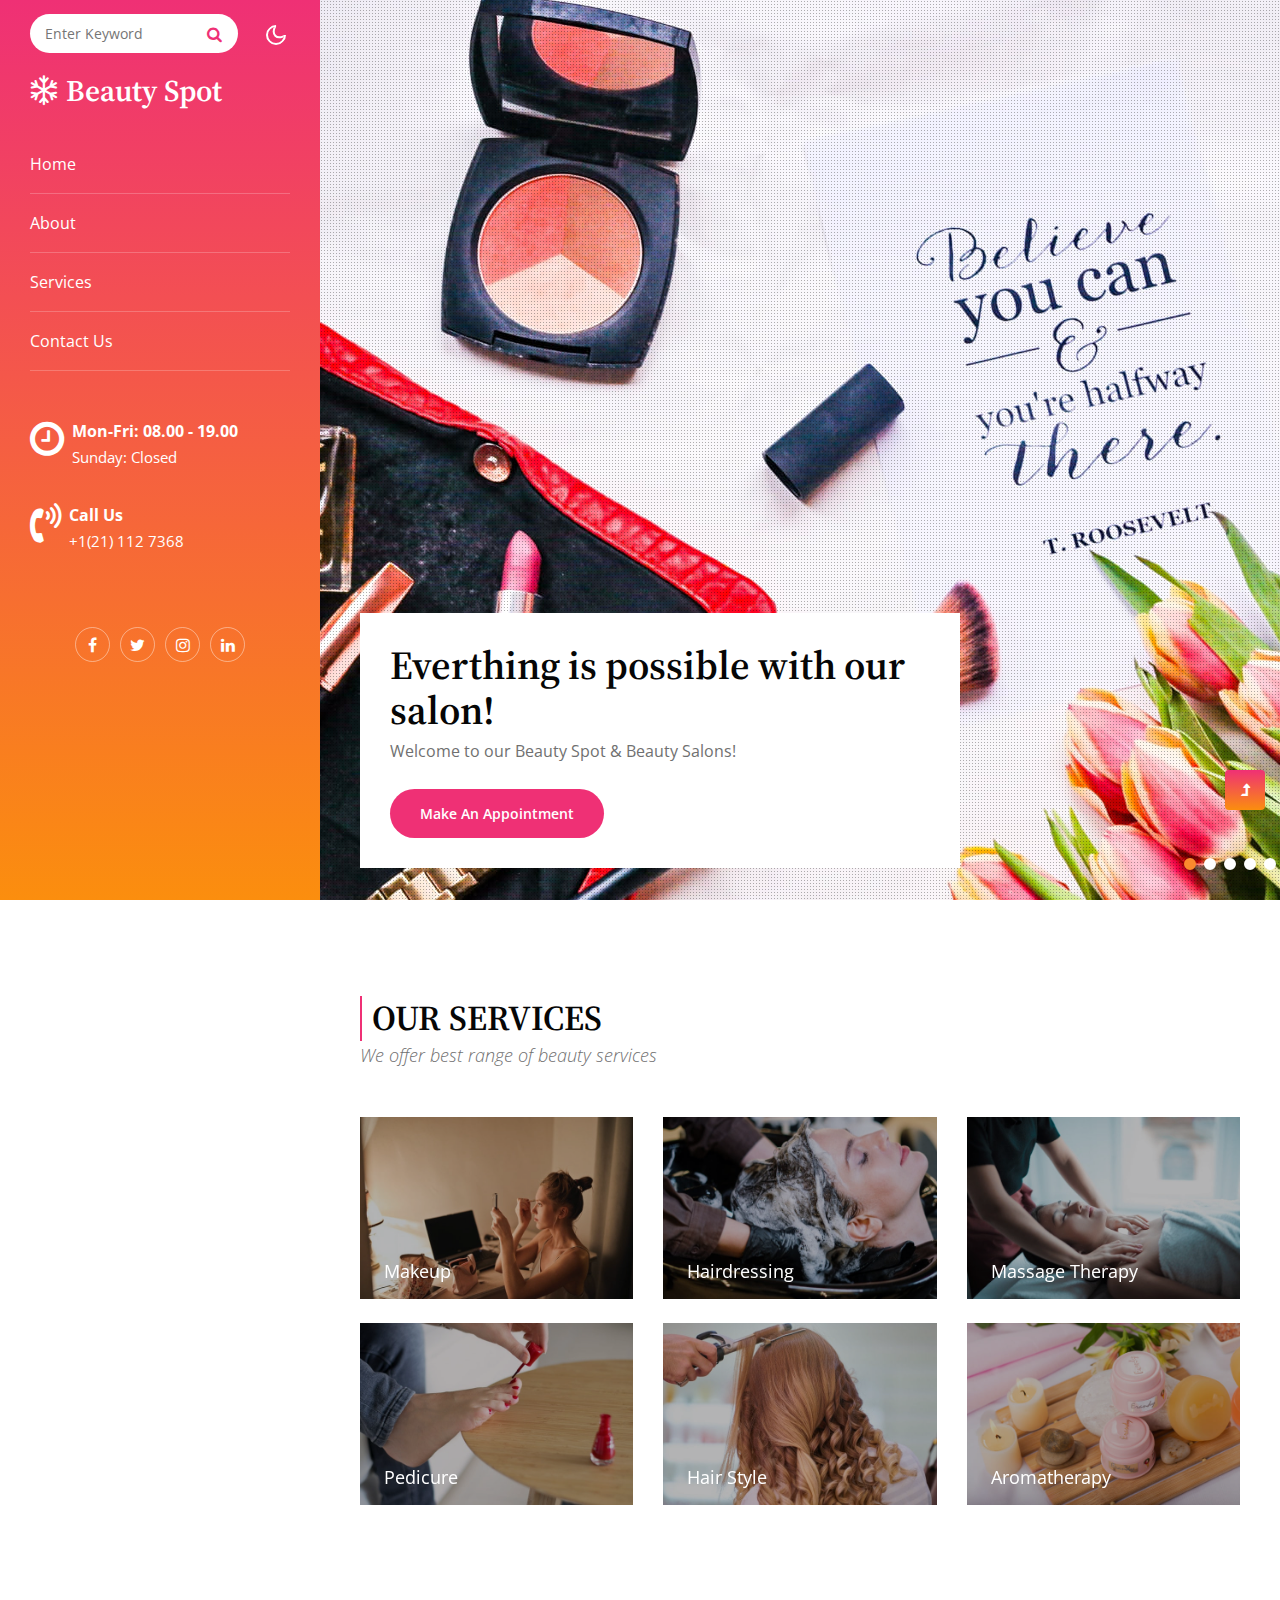
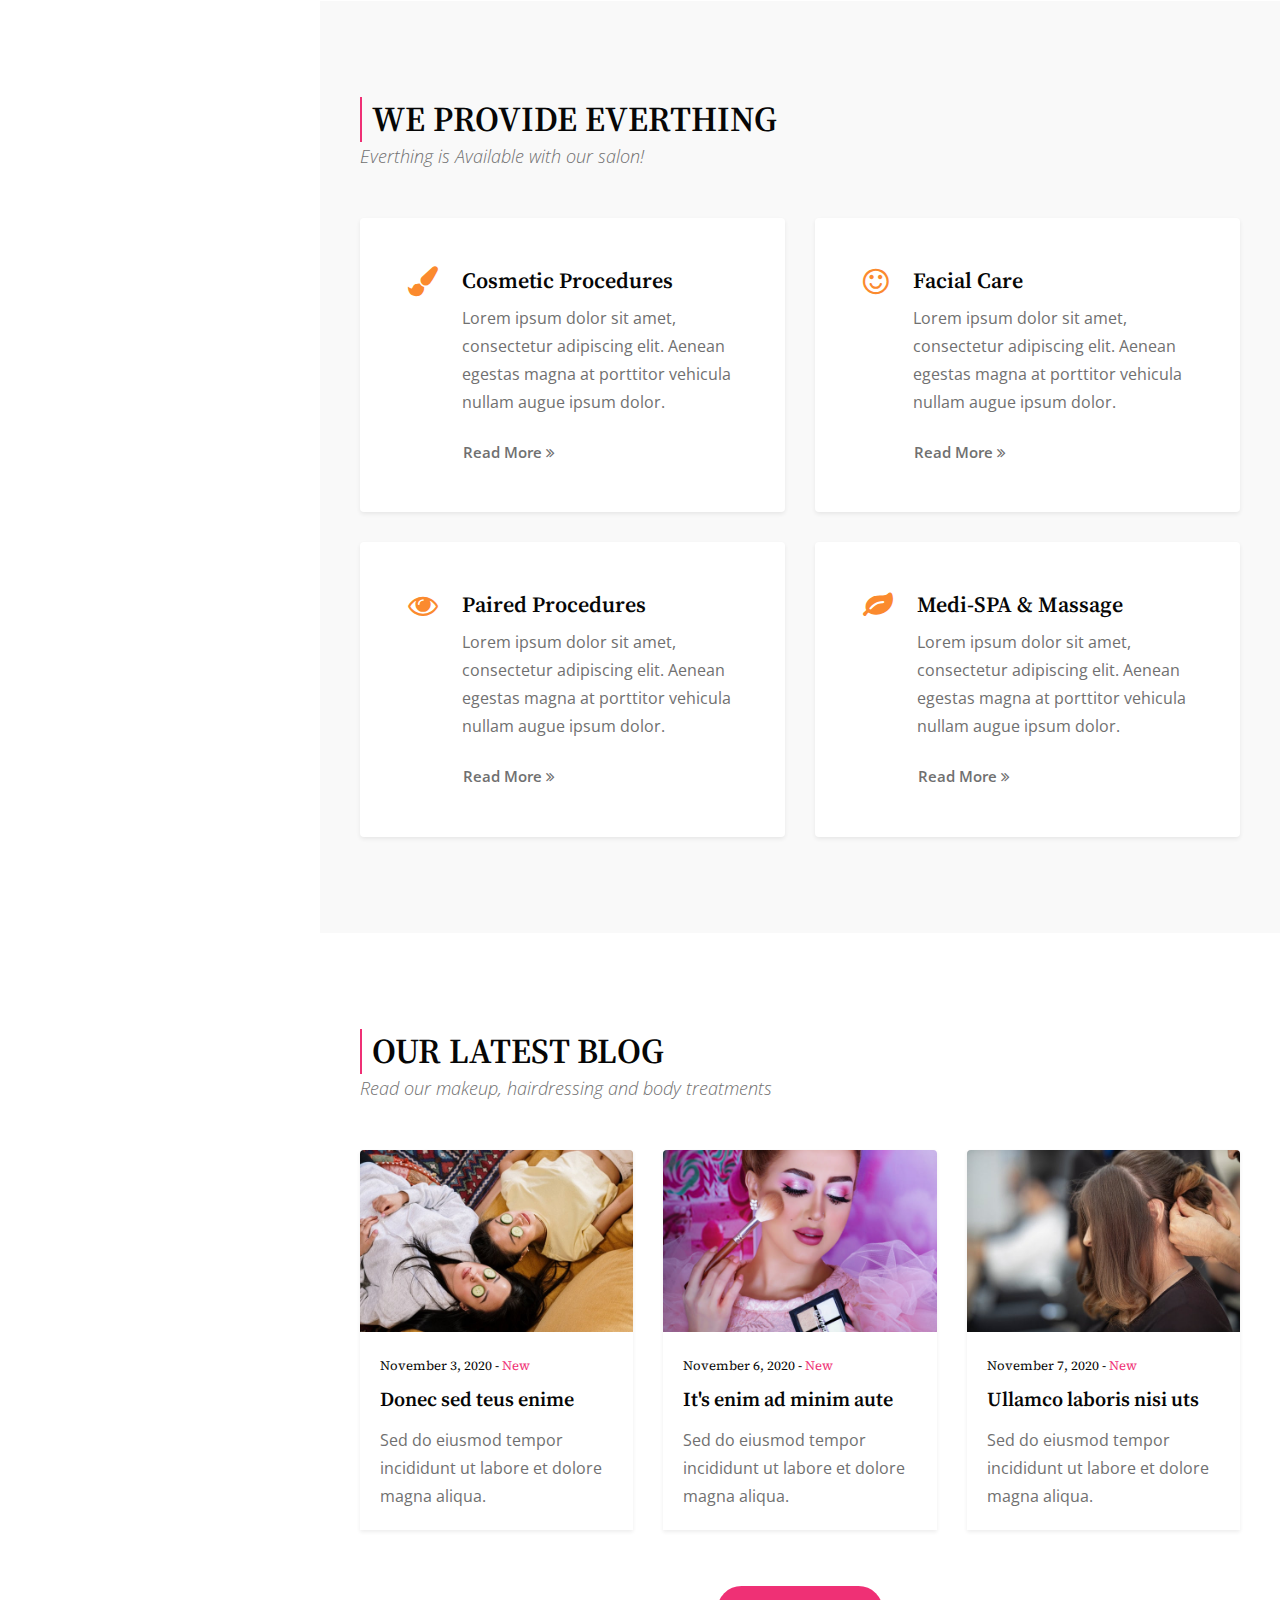
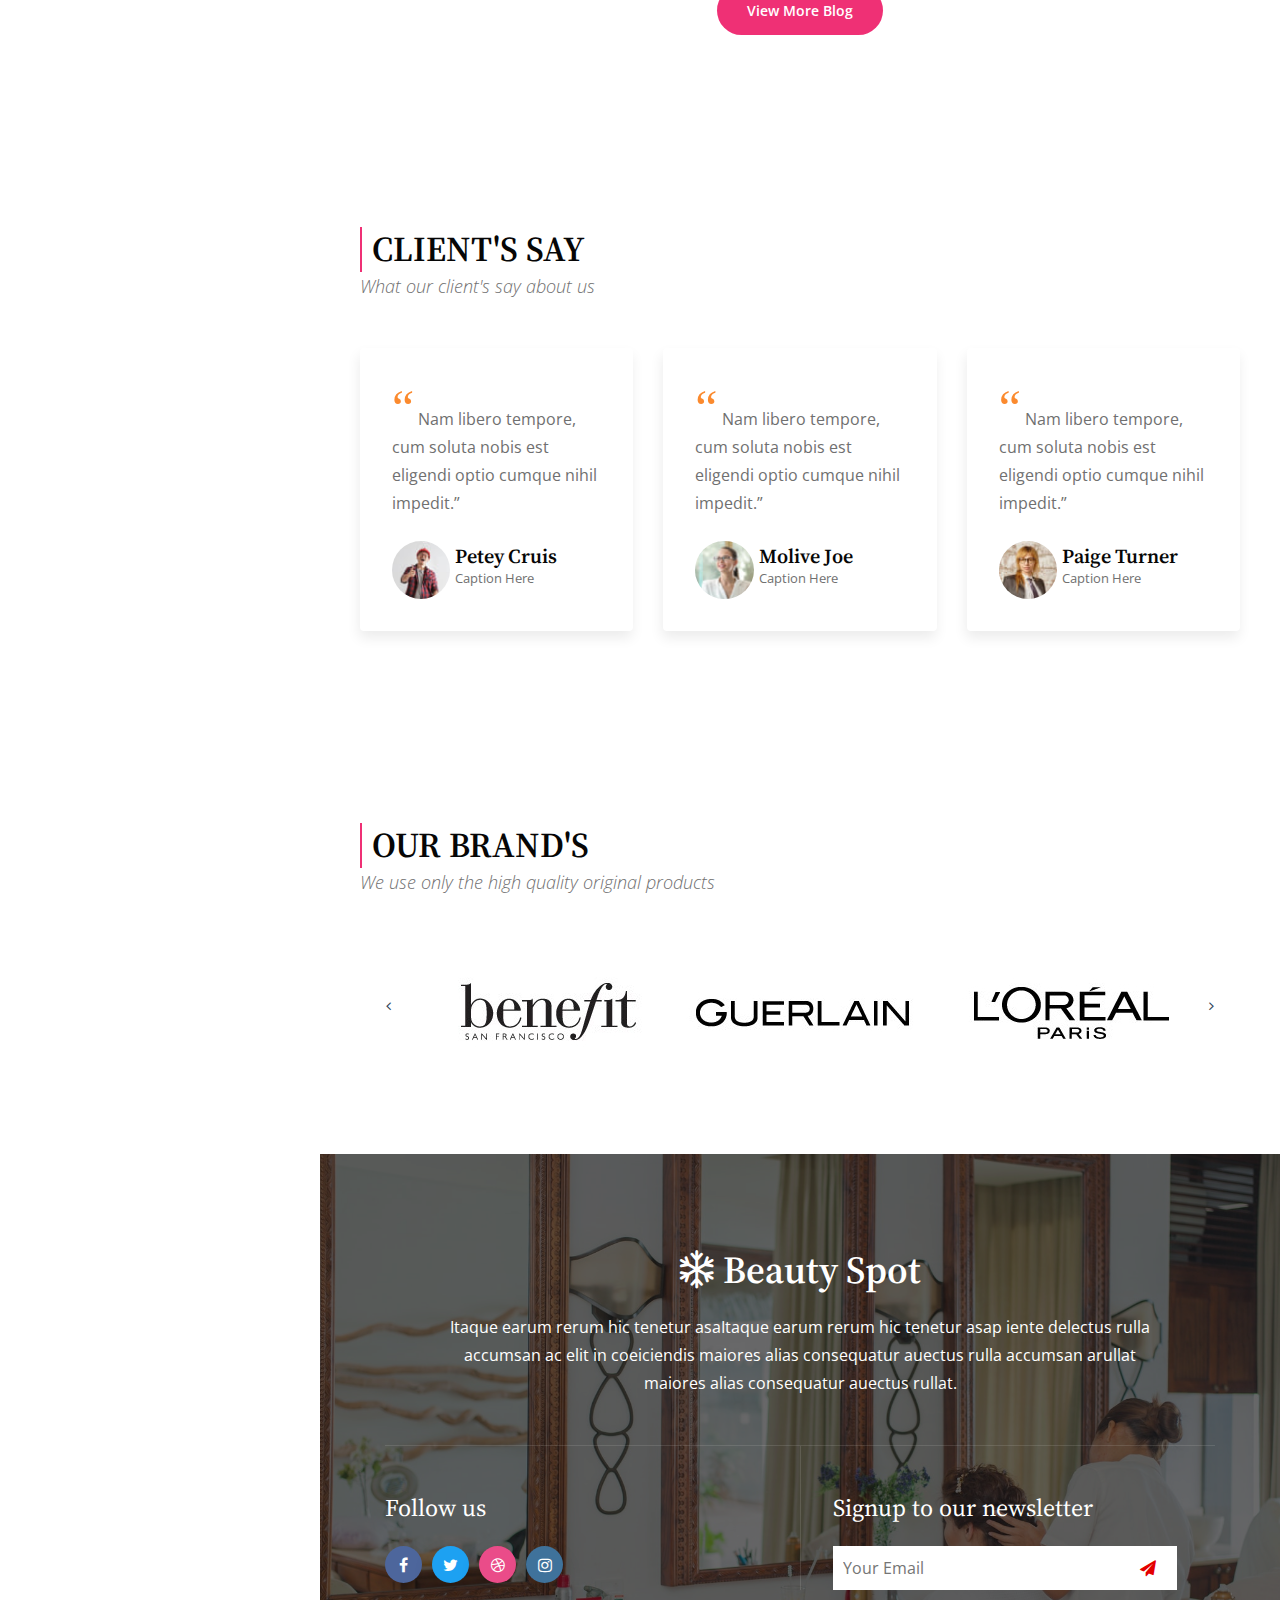
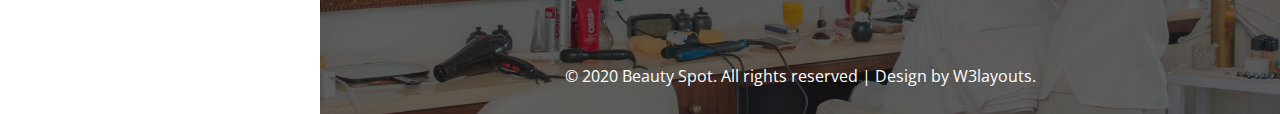
<file: index.html>
<!--
Author: W3layouts
Author URL: http://w3layouts.com
-->
<!doctype html>
<html lang="en">

<head>
    <!-- Required meta tags -->
    <meta charset="utf-8">
    <meta name="viewport" content="width=device-width, initial-scale=1, shrink-to-fit=no">
    <title>Beauty Spot - Beauty & Spa Category Responsive Website Template - Home : W3Layouts</title>
    <!-- google-fonts -->
    <link href="//fonts.googleapis.com/css2?family=Source+Serif+Pro:wght@200;300;400;600;700;900&display=swap"
        rel="stylesheet">
    <link href="//fonts.googleapis.com/css2?family=Open+Sans:wght@300;400;600;700;800&display=swap" rel="stylesheet">
    <!-- //google-fonts -->
    <!-- Template CSS Style link -->
    <link rel="stylesheet" href="assets/css/style-starter.css">
</head>

<body>
    <div class="main-content">
        <!-- left header -->
        <div class="header-section">
            <!--header-->
            <header id="site-header" class="fixed-top">
                <div class="container p-lg-0">
                    <nav class="navbar navbar-expand-lg stroke p-lg-0">
                        <h1>
                            <a class="navbar-brand" href="index.html"><i class="fa fa-snowflake-o mr-2"
                                    aria-hidden="true"></i>Beauty Spot</a>
                        </h1>
                        <!-- if logo is image enable this   
    <a class="navbar-brand" href="#index.html">
        <img src="image-path" alt="Your logo" title="Your logo" style="height:35px;" />
    </a> -->
                        <button class="navbar-toggler  collapsed bg-gradient" type="button" data-toggle="collapse"
                            data-target="#navbarTogglerDemo02" aria-controls="navbarTogglerDemo02" aria-expanded="false"
                            aria-label="Toggle navigation">
                            <span class="navbar-toggler-icon fa icon-expand fa-bars"></span>
                            <span class="navbar-toggler-icon fa icon-close fa-times"></span>
                        </button>

                        <div class="collapse navbar-collapse" id="navbarTogglerDemo02">
                            <ul class="navbar-nav">
                                <li class="nav-item active">
                                    <a class="nav-link" href="index.html">Home <span
                                            class="sr-only">(current)</span></a>
                                </li>
                                <li class="nav-item">
                                    <a class="nav-link" href="about.html">About</a>
                                </li>
                                <li class="nav-item">
                                    <a class="nav-link" href="services.html">Services</a>
                                </li>
                                <li class="nav-item">
                                    <a class="nav-link" href="contact.html">Contact Us</a>
                                </li>
                                <!-- search button -->
                                <div class="search-right">
                                    <form action="#search" method="GET" class="search-box d-flex align-items-center position-relative">
                                        <div class="input-search">
                                            <input type="search" placeholder="Enter Keyword" name="search" required="required" autofocus="" class="search-popup">
                                        </div>
                                        <button type="submit" class="btn search-btn"><i class="fa fa-search" aria-hidden="true"></i></button>
                                    </form>
                                </div>
                                <!-- //search button -->
                            </ul>
                        </div>
                        <!-- toggle switch for light and dark theme -->
                        <div class="cont-ser-position">
                            <nav class="navigation">
                                <div class="theme-switch-wrapper">
                                    <label class="theme-switch" for="checkbox">
                                        <input type="checkbox" id="checkbox">
                                        <div class="mode-container">
                                            <i class="gg-sun"></i>
                                            <i class="gg-moon"></i>
                                        </div>
                                    </label>
                                </div>
                            </nav>
                        </div>
                        <!-- //toggle switch for light and dark theme -->
                        <div class="cont-details mt-5">
                            <div class="d-flex text-disp-content">
                                <i class="fa fa-clock-o mr-2" aria-hidden="true"></i>
                                <div class="cont-right-dis">
                                    <label>Mon-Fri: 08.00 - 19.00</label>
                                    <p>Sunday: Closed</p>
                                </div>
                            </div>
                            <div class="d-flex text-disp-content mt-4 pt-xl-2">
                                <i class="fa fa-volume-control-phone mr-2" aria-hidden="true"></i>
                                <div class="cont-right-dis">
                                    <label>Call Us</label>
                                    <p><a href="tel:+1(21) 234 4567">+1(21) 112 7368</a></p>
                                </div>
                            </div>
                        </div>
                        <div class="main-social-top mt-5 pt-xl-4 text-center">
                            <ul>
                                <li><a href="#facebook" class="facebook"><span class="fa fa-facebook"></span></a></li>
                                <li><a href="#twitter" class="twitter"><span class="fa fa-twitter"></span></a></li>
                                <li> <a href="#instagram" class="instagram"><span class="fa fa-instagram"></span></a>
                                </li>
                                <li><a href="#linkedin" class="linkedin"><span class="fa fa-linkedin"></span></a></li>
                            </ul>
                        </div>
                    </nav>
                </div>
            </header>
            <!--//header-->
        </div>
        <!-- //left header -->
        <!-- right content -->
        <div class="right-content-section">
            <!-- banner section -->
            <section class="w3l-main-slider" id="home">
                <div class="banner-content">
                    <div id="demo-1"
                        data-zs-src='["assets/images/banner1.jpg", "assets/images/banner2.jpg","assets/images/banner3.jpg","assets/images/banner4.jpg","assets/images/banner5.jpg"]'
                        data-zs-overlay="dots">
                        <div class="demo-inner-content">
                            <div class="container">
                                <div class="banner-info">
                                    <h3>Everthing is possible with our salon!</h3>
                                    <p class="mt-1">Welcome to our Beauty Spot & Beauty Salons!</p>
                                    <a class="btn btn-style mt-4" href="#appointment">Make An Appointment</a>
                                </div>
                            </div>
                        </div>
                    </div>
                </div>
            </section>
            <!-- //banner section -->

            <!-- services section -->
            <div class="best-rooms py-5">
                <div class="container py-md-5 py-4">
                    <h3 class="title-style">Our Services</h3>
                    <p class="sub-title">We offer best range of beauty services</p>
                    <div class="row mt-5">
                        <div class="maghny-gd-1 col-md-4">
                            <div class="maghny-grid">
                                <figure class="effect-lily border-radius">
                                    <img class="img-fluid" src="assets/images/img1.jpg" alt="" />
                                    <figcaption>
                                        <div>
                                            <h4>Makeup</h4>
                                            <p>From 36$ </p>
                                        </div>

                                    </figcaption>
                                </figure>
                            </div>
                        </div>
                        <div class="maghny-gd-1 col-md-4 mt-md-0 mt-4">
                            <div class="maghny-grid">
                                <figure class="effect-lily border-radius">
                                    <img class="img-fluid" src="assets/images/img2.jpg" alt="" />
                                    <figcaption>
                                        <div>
                                            <h4>Hairdressing</h4>
                                            <p>From 63$ </p>
                                        </div>

                                    </figcaption>
                                </figure>
                            </div>
                        </div>
                        <div class="maghny-gd-1 col-md-4 mt-md-0 mt-4">
                            <div class="maghny-grid">
                                <figure class="effect-lily border-radius">
                                    <img class="img-fluid" src="assets/images/img3.jpg" alt="" />
                                    <figcaption>
                                        <div>
                                            <h4>Massage Therapy</h4>
                                            <p>From 28$ </p>
                                        </div>
                                    </figcaption>
                                </figure>
                            </div>
                        </div>
                        <div class="maghny-gd-1 col-md-4 mt-4">
                            <div class="maghny-grid">
                                <figure class="effect-lily border-radius">
                                    <img class="img-fluid" src="assets/images/img4.jpg" alt="" />
                                    <figcaption>
                                        <div>
                                            <h4>Pedicure</h4>
                                            <p>From 67$ </p>
                                        </div>
                                    </figcaption>
                                </figure>
                            </div>
                        </div>
                        <div class="maghny-gd-1 col-md-4 mt-4">
                            <div class="maghny-grid">
                                <figure class="effect-lily border-radius">
                                    <img class="img-fluid" src="assets/images/img5.jpg" alt="" />
                                    <figcaption>
                                        <div>
                                            <h4>Hair Style</h4>
                                            <p>From 76$ </p>
                                        </div>

                                    </figcaption>
                                </figure>
                            </div>
                        </div>
                        <div class="maghny-gd-1 col-md-4 mt-4">
                            <div class="maghny-grid">
                                <figure class="effect-lily border-radius">
                                    <img class="img-fluid" src="assets/images/img6.jpg" alt="" />
                                    <figcaption>
                                        <div>
                                            <h4>aromatherapy</h4>
                                            <p>From 36$ </p>
                                        </div>

                                    </figcaption>
                                </figure>
                            </div>
                        </div>
                    </div>
                </div>
            </div>
            <!-- //services section -->

            <!-- providing services section -->
            <section class="w3l-content-11-main">
                <div class="content-design-11 py-5">
                    <div class="container py-md-5 py-4">
                        <h3 class="title-style">We Provide Everthing</h3>
                        <p class="sub-title">
                            Everthing is Available with our salon!
                        </p>
                        <div class="content-sec-11 mt-5">
                            <div class="row">
                                <div class="col-lg-6">
                                    <div class="services-single d-flex p-sm-5 p-4">
                                        <div class="service-icon mr-sm-4 mr-3">
                                            <i class="fa fa-paint-brush" aria-hidden="true"></i>
                                        </div>
                                        <div class="services-content">
                                            <h5><a href="services.html">Cosmetic Procedures</a></h5>
                                            <p>Lorem ipsum dolor sit amet, consectetur adipiscing elit. Aenean egestas
                                                magna at
                                                porttitor vehicula nullam augue ipsum dolor.</p>
                                            <a href="#services"
                                                class="btn read-button d-flex align-items-center mt-4 p-0">Read
                                                More<i class="fa fa-angle-double-right ml-1" aria-hidden="true"></i></a>
                                        </div>
                                    </div>
                                </div>
                                <div class="col-lg-6">
                                    <div class="services-single d-flex p-sm-5 p-4">
                                        <div class="service-icon mr-sm-4 mr-3">
                                            <i class="fa fa-smile-o" aria-hidden="true"></i>
                                        </div>
                                        <div class="services-content">
                                            <h5><a href="services.html">Facial Care</a></h5>
                                            <p>Lorem ipsum dolor sit amet, consectetur adipiscing elit. Aenean egestas
                                                magna at
                                                porttitor vehicula nullam augue ipsum dolor.</p>
                                            <a href="#services"
                                                class="btn read-button d-flex align-items-center mt-4 p-0">Read
                                                More<i class="fa fa-angle-double-right ml-1" aria-hidden="true"></i></a>
                                        </div>
                                    </div>
                                </div>
                            </div>
                            <div class="row">
                                <div class="col-lg-6">
                                    <div class="services-single d-flex p-sm-5 p-4 mb-lg-0">
                                        <div class="service-icon mr-sm-4 mr-3">
                                            <i class="fa fa-eye" aria-hidden="true"></i>
                                        </div>
                                        <div class="services-content">
                                            <h5><a href="services.html">Paired Procedures</a></h5>
                                            <p>Lorem ipsum dolor sit amet, consectetur adipiscing elit. Aenean egestas
                                                magna at
                                                porttitor vehicula nullam augue ipsum dolor.</p>
                                            <a href="#services"
                                                class="btn read-button d-flex align-items-center mt-4 p-0">Read
                                                More<i class="fa fa-angle-double-right ml-1" aria-hidden="true"></i></a>
                                        </div>
                                    </div>
                                </div>
                                <div class="col-lg-6">
                                    <div class="services-single d-flex p-sm-5 p-4 mb-0">
                                        <div class="service-icon mr-sm-4 mr-3">
                                            <i class="fa fa-leaf" aria-hidden="true"></i>
                                        </div>
                                        <div class="services-content">
                                            <h5><a href="services.html">Medi-SPA & Massage</a></h5>
                                            <p>Lorem ipsum dolor sit amet, consectetur adipiscing elit. Aenean egestas
                                                magna at
                                                porttitor vehicula nullam augue ipsum dolor.</p>
                                            <a href="#services"
                                                class="btn read-button d-flex align-items-center mt-4 p-0">Read
                                                More<i class="fa fa-angle-double-right ml-1" aria-hidden="true"></i></a>
                                        </div>
                                    </div>
                                </div>
                            </div>
                        </div>
                    </div>
                </div>
            </section>
            <!-- //providing services section -->

            <!-- blog section -->
            <div class="w3l-grids-block-5 py-5">
                <div class="container py-md-5 py-4">
                    <h3 class="title-style">Our Latest Blog</h3>
                    <p class="sub-title">Read our makeup, hairdressing and body treatments </p>
                    <div class="row mt-5">
                        <div class="col-lg-4 col-sm-6">
                            <div class="blog-card-single">
                                <div class="grids5-info">
                                    <a href="#blog"><img src="assets/images/blog1.jpg" alt="" /></a>
                                    <div class="blog-info">
                                        <h5>November 3, 2020 - <a href="blog-single">New</a></h5>
                                        <h4><a href="#blog">Donec sed teus enime</a></h4>
                                        <p>Sed do eiusmod tempor incididunt ut labore et dolore magna aliqua.</p>
                                    </div>
                                </div>
                            </div>
                        </div>
                        <div class="col-lg-4 col-sm-6 mt-sm-0 mt-4">
                            <div class="blog-card-single">
                                <div class="grids5-info">
                                    <a href="#blog"><img src="assets/images/blog3.jpg" alt="" /></a>
                                    <div class="blog-info">
                                        <h5>November 6, 2020 - <a href="blog-single">New</a></h5>
                                        <h4><a href="#blog">It's enim ad minim aute</a></h4>
                                        <p>Sed do eiusmod tempor incididunt ut labore et dolore magna aliqua.</p>
                                    </div>
                                </div>
                            </div>
                        </div>
                        <div class="col-lg-4 col-sm-6 mt-lg-0 mt-4">
                            <div class="blog-card-single">
                                <div class="grids5-info">
                                    <a href="#blog"><img src="assets/images/blog2.jpg" alt="" /></a>
                                    <div class="blog-info">
                                        <h5>November 7, 2020 - <a href="blog-single">New</a></h5>
                                        <h4><a href="#blog">Ullamco laboris nisi uts</a></h4>
                                        <p>Sed do eiusmod tempor incididunt ut labore et dolore magna aliqua.</p>
                                    </div>
                                </div>
                            </div>
                        </div>
                    </div>
                    <div class="mt-md-5 mt-4 text-center">
                        <a class="btn btn-style mt-2" href="#blog">View More Blog</a>
                    </div>
                </div>
            </div>
            <!-- //blog section -->

            <!-- testimonial section -->
            <div class="w3l-cutomer-main-cont">
                <div class="testimonials py-5">
                    <div class="container py-md-5 py-4">
                        <h3 class="title-style">Client's Say</h3>
                        <p class="sub-title"> What our client's say about us</p>
                        <div class="row content-sec mt-md-5 mt-4">
                            <div class="col-lg-4 col-md-6 testi-sections">
                                <div class="testimonials_grid">
                                    <p class="sub-test"><q>
                                            Nam libero tempore, cum soluta
                                            nobis est eligendi optio cumque nihil impedit.</q>
                                    </p>
                                    <div class="d-grid sub-author-con">
                                        <div class="testi-img-res">
                                            <img src="assets/images/testi2.jpg" alt="" class="img-fluid" />
                                        </div>
                                        <div class="testi_grid text-left">
                                            <h5>Petey Cruis</h5>
                                            <p>Caption Here</p>
                                        </div>
                                    </div>
                                </div>
                            </div>
                            <div class="col-lg-4 col-md-6 mt-md-0 mt-4 testi-sections">
                                <div class="testimonials_grid">
                                    <p class="sub-test"><q>
                                            Nam
                                            libero
                                            tempore, cum soluta
                                            nobis est eligendi optio cumque nihil impedit.</q>
                                    </p>
                                    <div class="d-grid sub-author-con">
                                        <div class="testi-img-res">
                                            <img src="assets/images/testi1.jpg" alt="" class="img-fluid" />
                                        </div>
                                        <div class="testi_grid text-left">
                                            <h5>Molive Joe</h5>
                                            <p>Caption Here</p>
                                        </div>
                                    </div>
                                </div>
                            </div>
                            <div class="col-lg-4 col-md-6 mt-lg-0 mt-4 testi-sections">
                                <div class="testimonials_grid">
                                    <p class="sub-test"><q>
                                            Nam
                                            libero
                                            tempore, cum soluta
                                            nobis est eligendi optio cumque nihil impedit.</q>
                                    </p>
                                    <div class="d-grid sub-author-con">
                                        <div class="testi-img-res">
                                            <img src="assets/images/testi3.jpg" alt="" class="img-fluid" />
                                        </div>
                                        <div class="testi_grid text-left">
                                            <h5>Paige Turner</h5>
                                            <p>Caption Here</p>
                                        </div>
                                    </div>
                                </div>
                            </div>
                        </div>
                    </div>
                </div>
            </div>
            <!-- //testimonial section -->

            <!-- brands section -->
            <section class="companies-20 py-5">
                <div class="container py-md-5 py-4">
                    <h3 class="title-style">Our Brand's</h3>
                    <p class="sub-title">We use only the high quality original products</p>
                    <div class="companies20-content mt-5 pt-lg-4">
                        <div class="companies-wrapper">
                            <div class="owl-carousel owl-theme">
                                <div class="item">
                                    <a href="#link"><img src="assets/images/brand1.jpg" alt="" /></a>
                                </div>
                                <div class="item">
                                    <a href="#link"><img src="assets/images/brand2.jpg" alt="" /></a>
                                </div>
                                <div class="item">
                                    <a href="#link"><img src="assets/images/brand3.jpg" alt="" /></a>
                                </div>
                                <div class="item">
                                    <a href="#link"><img src="assets/images/brand4.jpg" alt="" /></a>
                                </div>
                                <div class="item">
                                    <a href="#link"><img src="assets/images/brand5.jpg" alt="" /></a>
                                </div>
                                <div class="item">
                                    <a href="#link"><img src="assets/images/brand6.jpg" alt="" /></a>
                                </div>
                                <div class="item">
                                    <a href="#link"><img src="assets/images/brand7.jpg" alt="" /></a>
                                </div>
                                <div class="item">
                                    <a href="#link"><img src="assets/images/brand8.jpg" alt="" /></a>
                                </div>
                                <div class="item">
                                    <a href="#link"><img src="assets/images/brand4.jpg" alt="" /></a>
                                </div>
                                <div class="item">
                                    <a href="#link"><img src="assets/images/brand5.jpg" alt="" /></a>
                                </div>
                            </div>
                        </div>
                    </div>
                </div>
            </section>
            <!-- //brands section -->

            <!-- footer -->
            <div class="footer-w3ls">
                <div class="footer-dot">
                    <div class="container py-md-4 py-3">
                        <div class="contact-center">
                            <div class="footer-logo pt-2 mb-sm-5 mb-3 text-center">
                                <h2>
                                    <a href="index.html">
                                        <i class="fa fa-snowflake-o mr-2" aria-hidden="true"></i>Beauty Spot
                                    </a>
                                </h2>
                                <p class="px-lg-5 mt-4 text-white">Itaque earum rerum hic tenetur asaItaque
                                    earum rerum
                                    hic tenetur asap iente delectus rulla accumsan ac elit in
                                    coeiciendis maiores alias consequatur auectus rulla accumsan arullat maiores alias
                                    consequatur auectus
                                    rullat.</p>
                            </div>
                            <div class="row border-top">
                                <div class="col-lg-6 col-md-4 footer-grid">
                                    <div class="justify-content-center contact-g2 mx-auto">
                                        <h6 class="footer-wthree">Follow us</h6>
                                        <div class="address-grid">
                                            <ul class="social-icons3">
                                                <li>
                                                    <a href="#facebook" class="s-iconfacebook">
                                                        <span class="fa fa-facebook-f"></span>
                                                    </a>
                                                </li>
                                                <li>
                                                    <a href="#twitter" class="s-icontwitter">
                                                        <span class="fa fa-twitter"></span>
                                                    </a>
                                                </li>
                                                <li>
                                                    <a href="#dribbble" class="s-icondribbble">
                                                        <span class="fa fa-dribbble"></span>
                                                    </a>
                                                </li>
                                                <li>
                                                    <a href="#instagram" class="s-iconinstagram">
                                                        <span class="fa fa-instagram"></span>
                                                    </a>
                                                </li>
                                            </ul>
                                        </div>
                                    </div>
                                </div>
                                <div class="col-lg-6 col-md-8 border-left footer-grid">
                                    <div class="subscribe-grid">
                                        <h6 class="footer-wthree">Signup to our newsletter</h6>
                                        <form action="#" method="post" class="form-inline">
                                            <input type="email" placeholder="Your Email" name="Subscribe" required="">
                                            <button class="btn1">
                                                <i class="fa fa-paper-plane"></i>
                                            </button>
                                        </form>
                                    </div>
                                </div>
                            </div>
                        </div>
                    </div>
                    <!-- copyright -->
                    <div class="cpy-right text-center py-4 mt-4">
                        <p class="text-white">© 2020 Beauty Spot. All rights reserved | Design by
                            <a href="http://w3layouts.com" class="text-white"> W3layouts.</a>
                        </p>
                    </div>
                    <!-- //copyright -->
                </div>
            </div>
            <!-- //footer -->
        </div>
        <!-- //right content -->
    </div>

    <!-- Js scripts -->
    <!-- move top -->
    <button onclick="topFunction()" id="movetop" title="Go to top">
        <span class="fa fa-level-up" aria-hidden="true"></span>
    </button>
    <script>
        // When the user scrolls down 20px from the top of the document, show the button
        window.onscroll = function () {
            scrollFunction()
        };

        function scrollFunction() {
            if (document.body.scrollTop > 20 || document.documentElement.scrollTop > 20) {
                document.getElementById("movetop").style.display = "block";
            } else {
                document.getElementById("movetop").style.display = "none";
            }
        }

        // When the user clicks on the button, scroll to the top of the document
        function topFunction() {
            document.body.scrollTop = 0;
            document.documentElement.scrollTop = 0;
        }
    </script>
    <!-- //move top -->

    <!-- common jquery plugin -->
    <script src="assets/js/jquery-3.3.1.min.js"></script>
    <!-- //common jquery plugin -->

    <!-- theme switch js (light and dark)-->
    <script src="assets/js/theme-change.js"></script>
    <script>
        function autoType(elementClass, typingSpeed) {
            var thhis = $(elementClass);
            thhis.css({
                "position": "relative",
                "display": "inline-block"
            });
            thhis.prepend('<div class="cursor" style="right: initial; left:0;"></div>');
            thhis = thhis.find(".text-js");
            var text = thhis.text().trim().split('');
            var amntOfChars = text.length;
            var newString = "";
            thhis.text("|");
            setTimeout(function () {
                thhis.css("opacity", 1);
                thhis.prev().removeAttr("style");
                thhis.text("");
                for (var i = 0; i < amntOfChars; i++) {
                    (function (i, char) {
                        setTimeout(function () {
                            newString += char;
                            thhis.text(newString);
                        }, i * typingSpeed);
                    })(i + 1, text[i]);
                }
            }, 1500);
        }

        $(document).ready(function () {
            // Now to start autoTyping just call the autoType function with the 
            // class of outer div
            // The second paramter is the speed between each letter is typed.   
            autoType(".type-js", 200);
        });
    </script>
    <!-- //theme switch js (light and dark)-->

    <!-- banner slider -->
    <script src="assets/js/jquery.min.js"></script>
    <script src="assets/js/modernizr-2.6.2.min.js"></script>
    <script src="assets/js/jquery.zoomslider.min.js"></script>
    <!-- //banner slider -->

    <!-- brands owl -->
    <script src="assets/js/owl-carousel.js"></script>
    <script>
        $(document).ready(function () {
            $('.owl-carousel').owlCarousel({
                loop: true,
                margin: 0,
                responsiveClass: true,
                autoplay: true,
                autoplayTimeout: 2000,
                autoplaySpeed: 1000,
                autoplayHoverPause: true,
                responsive: {
                    0: {
                        items: 1,
                        nav: true
                    },
                    480: {
                        items: 2,
                        nav: true,
                        margin: 20
                    },
                    667: {
                        items: 2,
                        nav: true,
                        margin: 20
                    },
                    1000: {
                        items: 3,
                        nav: true,
                        margin: 20
                    }
                }
            })
        })
    </script>
    <!-- //brands owl -->

    <!-- MENU-JS -->
    <script>
        $(window).on("scroll", function () {
            var scroll = $(window).scrollTop();

            if (scroll >= 80) {
                $("#site-header").addClass("nav-fixed");
            } else {
                $("#site-header").removeClass("nav-fixed");
            }
        });

        //Main navigation Active Class Add Remove
        $(".navbar-toggler").on("click", function () {
            $("header").toggleClass("active");
        });
        $(document).on("ready", function () {
            if ($(window).width() > 991) {
                $("header").removeClass("active");
            }
            $(window).on("resize", function () {
                if ($(window).width() > 991) {
                    $("header").removeClass("active");
                }
            });
        });
    </script>
    <!-- //MENU-JS -->

    <!-- disable body scroll which navbar is in active -->
    <script>
        $(function () {
            $('.navbar-toggler').click(function () {
                $('body').toggleClass('noscroll');
            })
        });
    </script>
    <!-- //disable body scroll which navbar is in active -->
    
    <!--bootstrap-->
    <script src="assets/js/bootstrap.min.js"></script>
    <!-- //bootstrap-->
    <!-- //Js scripts -->
</body>

</html>
</file>
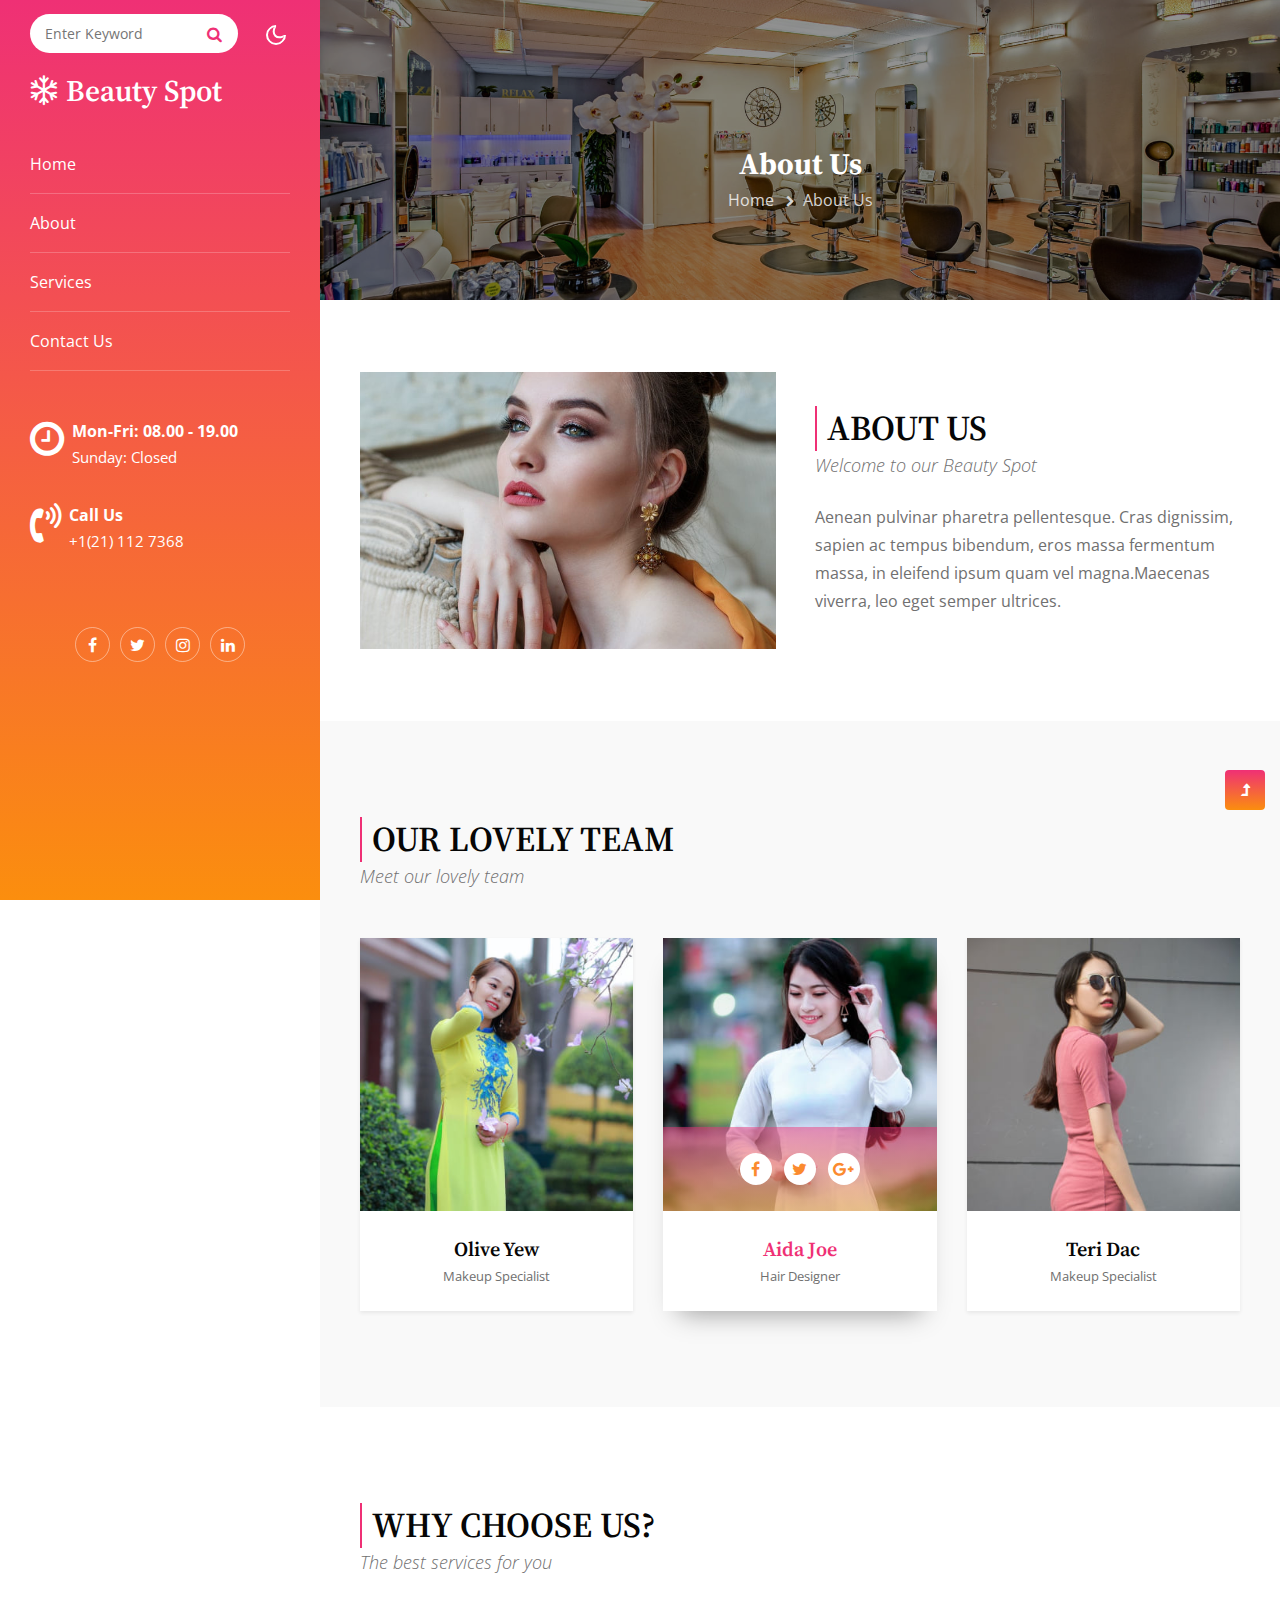
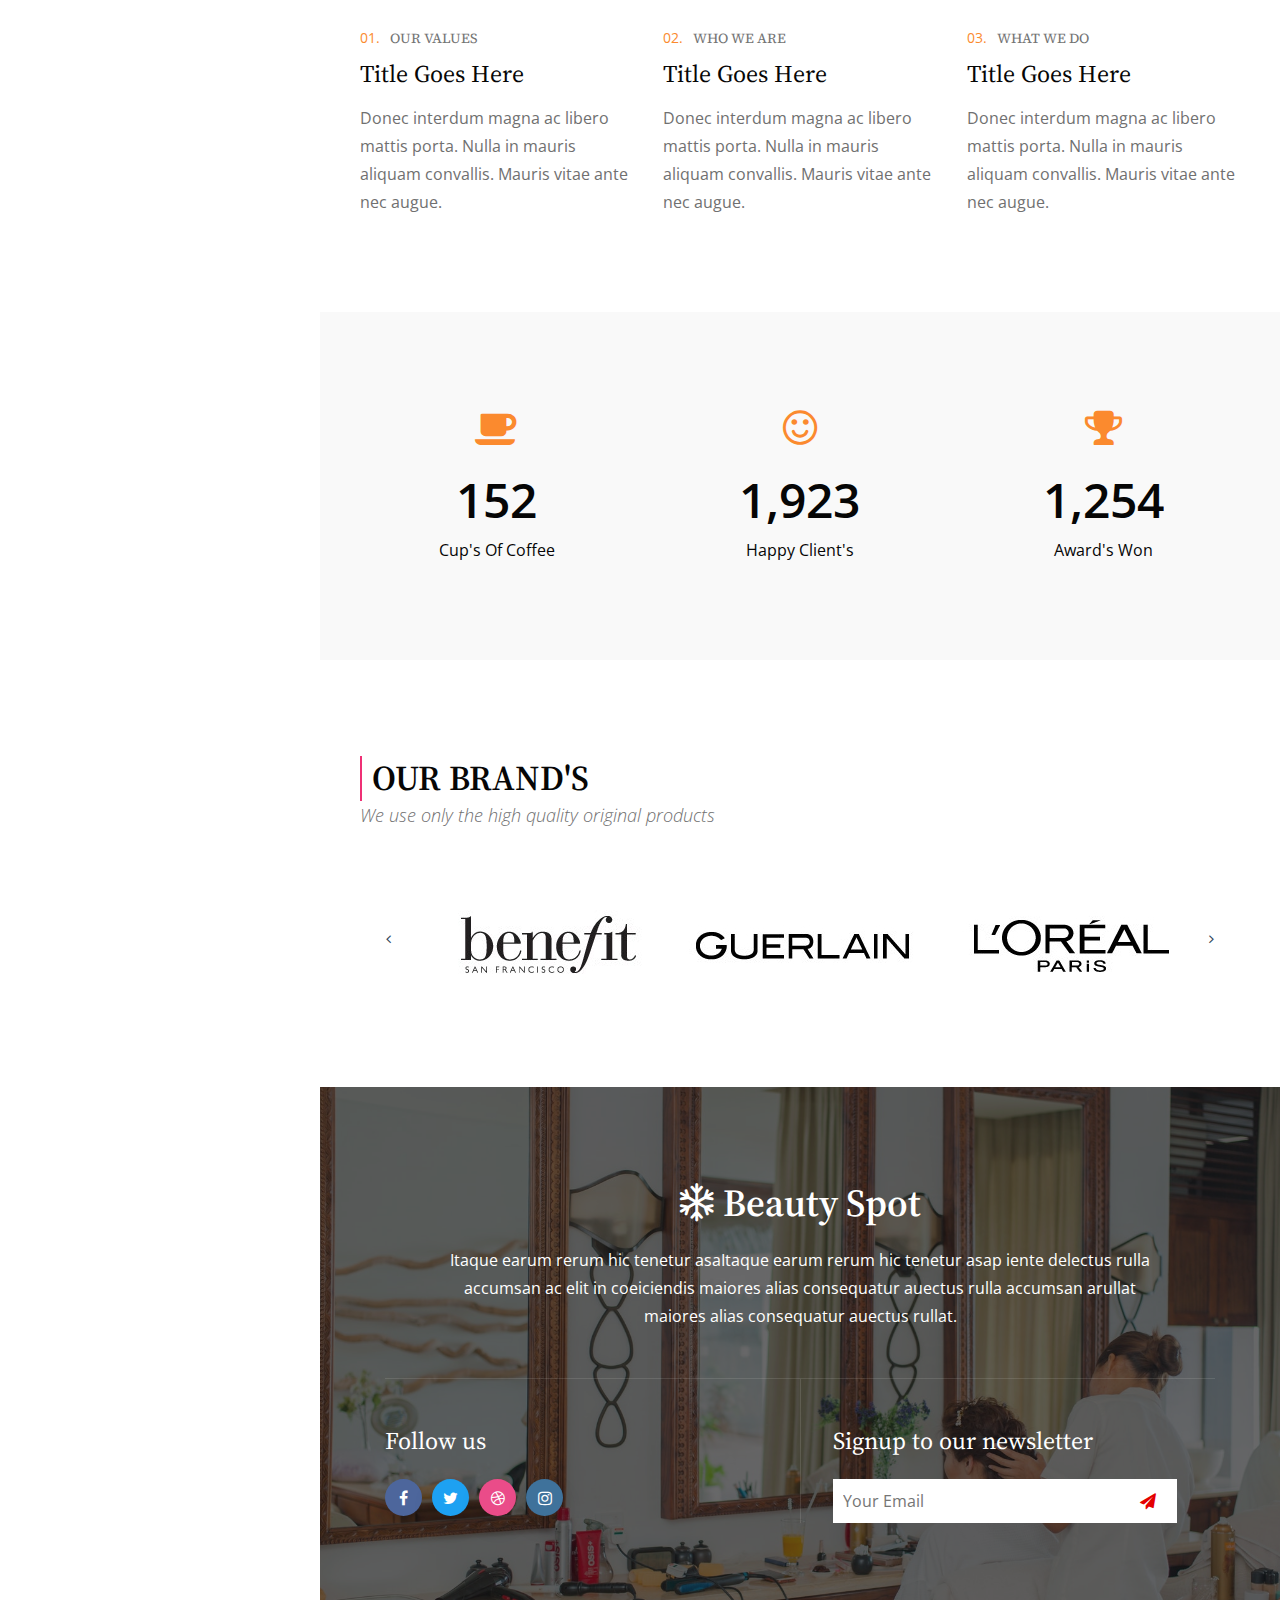
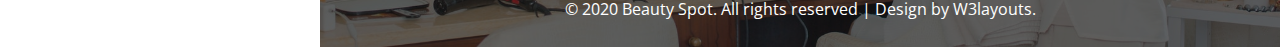
<file: about.html>
<!--
Author: W3layouts
Author URL: http://w3layouts.com
-->
<!doctype html>
<html lang="en">

<head>
    <!-- Required meta tags -->
    <meta charset="utf-8">
    <meta name="viewport" content="width=device-width, initial-scale=1, shrink-to-fit=no">
    <title>Beauty Spot - Beauty & Spa Category Responsive Website Template - About : W3Layouts</title>
    <!-- google-fonts -->
    <link href="//fonts.googleapis.com/css2?family=Source+Serif+Pro:wght@200;300;400;600;700;900&display=swap"
        rel="stylesheet">
    <link href="//fonts.googleapis.com/css2?family=Open+Sans:wght@300;400;600;700;800&display=swap" rel="stylesheet">
    <!-- //google-fonts -->
    <!-- Template CSS Style link -->
    <link rel="stylesheet" href="assets/css/style-starter.css">
</head>

<body>
    <div class="main-content">
        <!-- left header -->
        <div class="header-section">
            <!--header-->
            <header id="site-header" class="fixed-top">
                <div class="container p-lg-0">
                    <nav class="navbar navbar-expand-lg stroke p-lg-0">
                        <h1>
                            <a class="navbar-brand" href="index.html"><i class="fa fa-snowflake-o mr-2"
                                    aria-hidden="true"></i>Beauty Spot</a>
                        </h1>
                        <!-- if logo is image enable this   
    <a class="navbar-brand" href="#index.html">
        <img src="image-path" alt="Your logo" title="Your logo" style="height:35px;" />
    </a> -->
                        <button class="navbar-toggler  collapsed bg-gradient" type="button" data-toggle="collapse"
                            data-target="#navbarTogglerDemo02" aria-controls="navbarTogglerDemo02" aria-expanded="false"
                            aria-label="Toggle navigation">
                            <span class="navbar-toggler-icon fa icon-expand fa-bars"></span>
                            <span class="navbar-toggler-icon fa icon-close fa-times"></span>
                        </button>

                        <div class="collapse navbar-collapse" id="navbarTogglerDemo02">
                            <ul class="navbar-nav">
                                <li class="nav-item active">
                                    <a class="nav-link" href="index.html">Home <span
                                            class="sr-only">(current)</span></a>
                                </li>
                                <li class="nav-item">
                                    <a class="nav-link" href="about.html">About</a>
                                </li>
                                <li class="nav-item">
                                    <a class="nav-link" href="services.html">Services</a>
                                </li>
                                <li class="nav-item">
                                    <a class="nav-link" href="contact.html">Contact Us</a>
                                </li>
                                <!-- search button -->
                                <div class="search-right">
                                    <form action="#search" method="GET"
                                        class="search-box d-flex align-items-center position-relative">
                                        <div class="input-search">
                                            <input type="search" placeholder="Enter Keyword" name="search"
                                                required="required" autofocus="" class="search-popup">
                                        </div>
                                        <button type="submit" class="btn search-btn"><i class="fa fa-search"
                                                aria-hidden="true"></i></button>
                                    </form>
                                </div>
                                <!-- //search button -->
                            </ul>
                        </div>
                        <!-- toggle switch for light and dark theme -->
                        <div class="cont-ser-position">
                            <nav class="navigation">
                                <div class="theme-switch-wrapper">
                                    <label class="theme-switch" for="checkbox">
                                        <input type="checkbox" id="checkbox">
                                        <div class="mode-container">
                                            <i class="gg-sun"></i>
                                            <i class="gg-moon"></i>
                                        </div>
                                    </label>
                                </div>
                            </nav>
                        </div>
                        <!-- //toggle switch for light and dark theme -->
                        <div class="cont-details mt-5">
                            <div class="d-flex text-disp-content">
                                <i class="fa fa-clock-o mr-2" aria-hidden="true"></i>
                                <div class="cont-right-dis">
                                    <label>Mon-Fri: 08.00 - 19.00</label>
                                    <p>Sunday: Closed</p>
                                </div>
                            </div>
                            <div class="d-flex text-disp-content mt-4 pt-xl-2">
                                <i class="fa fa-volume-control-phone mr-2" aria-hidden="true"></i>
                                <div class="cont-right-dis">
                                    <label>Call Us</label>
                                    <p><a href="tel:+1(21) 234 4567">+1(21) 112 7368</a></p>
                                </div>
                            </div>
                        </div>
                        <div class="main-social-top mt-5 pt-xl-4 text-center">
                            <ul>
                                <li><a href="#facebook" class="facebook"><span class="fa fa-facebook"></span></a></li>
                                <li><a href="#twitter" class="twitter"><span class="fa fa-twitter"></span></a></li>
                                <li> <a href="#instagram" class="instagram"><span class="fa fa-instagram"></span></a>
                                </li>
                                <li><a href="#linkedin" class="linkedin"><span class="fa fa-linkedin"></span></a></li>
                            </ul>
                        </div>
                    </nav>
                </div>
            </header>
            <!--//header-->
        </div>
        <!-- //left header -->
        <!-- right content -->
        <div class="right-content-section">
            <!-- inner banner -->
            <div class="inner-banner">
                <section class="w3l-breadcrumb">
                    <div class="container">
                        <h4 class="inner-text-title font-weight-bold text-white mb-2">About Us</h4>
                        <ul class="breadcrumbs-custom-path">
                            <li><a href="index.html">Home</a></li>
                            <li class="active"><span class="fa fa-chevron-right mx-2" aria-hidden="true"></span>About Us
                            </li>
                        </ul>
                    </div>
                </section>
            </div>
            <!-- //inner banner -->

            <!-- about section -->
            <section class="w3l-text-6 py-5" id="about">
                <div class="text-6-mian py-md-4 py-3">
                    <div class="container">
                        <div class="row top-cont-grid align-items-center">
                            <div class="col-lg-6 left-img pr-lg-4">
                                <img src="assets/images/about.jpg" alt="" class="img-responsive img-fluid" />
                            </div>
                            <div class="col-lg-6 text-6-info mt-lg-0 mt-4">
                                <h3 class="title-style">About Us</h3>
                                <p class="sub-title">Welcome to our Beauty Spot</p>
                                <p class="mt-4">Aenean pulvinar pharetra pellentesque. Cras dignissim, sapien ac tempus
                                    bibendum,
                                    eros massa
                                    fermentum
                                    massa, in eleifend ipsum quam vel magna.Maecenas viverra, leo eget semper ultrices.
                                </p>
                            </div>
                        </div>
                    </div>
                </div>
            </section>
            <!-- //about section -->

            <!-- team section -->
            <section class="w3l-team py-5">
                <div class="container py-md-5 py-4">
                    <h3 class="title-style">Our Lovely Team</h3>
                    <p class="sub-title">Meet our lovely team</p>
                    <div class="row text-center mt-5">
                        <div class="col-md-4">
                            <div class="team-block-single">
                                <div class="team-grids">
                                    <a href="#team-single">
                                        <img src="assets/images/team1.jpg" class="img-fluid" alt="">
                                        <div class="team-info">
                                            <div class="social-icons-section">
                                                <a class="fac" href="#facebook">
                                                    <span class="fa fa-facebook"></span>
                                                </a>
                                                <a class="twitter mx-2" href="#twitter">
                                                    <span class="fa fa-twitter"></span>
                                                </a>
                                                <a class="google" href="#google-plus">
                                                    <span class="fa fa-google-plus"></span>
                                                </a>
                                            </div>
                                        </div>
                                    </a>
                                </div>
                                <div class="team-bottom-block p-4">
                                    <h5 class="member"><a href="#team">Olive Yew</a></h5>
                                    <small>Makeup Specialist</small>
                                </div>
                            </div>
                        </div>
                        <div class="col-md-4 mt-md-0 mt-5">
                            <div class="team-block-single active">
                                <div class="team-grids active">
                                    <a href="#team-single">
                                        <img src="assets/images/team2.jpg" class="img-fluid" alt="">
                                        <div class="team-info">
                                            <div class="social-icons-section">
                                                <a class="fac" href="#facebook">
                                                    <span class="fa fa-facebook"></span>
                                                </a>
                                                <a class="twitter mx-2" href="#twitter">
                                                    <span class="fa fa-twitter"></span>
                                                </a>
                                                <a class="google" href="#google-plus">
                                                    <span class="fa fa-google-plus"></span>
                                                </a>
                                            </div>
                                        </div>
                                    </a>
                                </div>
                                <div class="team-bottom-block p-4">
                                    <h5 class="member active"><a href="#team">Aida Joe</a></h5>
                                    <small>Hair Designer</small>
                                </div>
                            </div>
                        </div>
                        <div class="col-md-4 mt-md-0 mt-5">
                            <div class="team-block-single">
                                <div class="team-grids">
                                    <a href="#team-single">
                                        <img src="assets/images/team3.jpg" class="img-fluid" alt="">
                                        <div class="team-info">
                                            <div class="social-icons-section">
                                                <a class="fac" href="#facebook">
                                                    <span class="fa fa-facebook"></span>
                                                </a>
                                                <a class="twitter mx-2" href="#twitter">
                                                    <span class="fa fa-twitter"></span>
                                                </a>
                                                <a class="google" href="#google-plus">
                                                    <span class="fa fa-google-plus"></span>
                                                </a>
                                            </div>
                                        </div>
                                    </a>
                                </div>
                                <div class="team-bottom-block p-4">
                                    <h5 class="member"><a href="#team">Teri Dac</a></h5>
                                    <small>Makeup Specialist</small>
                                </div>
                            </div>
                        </div>
                    </div>
                </div>
            </section>
            <!-- //team setion -->

            <!-- about block 3 -->
            <section class="about-block-3 py-5">
                <div class="grids-w3ovt py-md-5 py-4">
                    <div class="container">
                        <h3 class="title-style">Why Choose Us?</h3>
                        <p class="sub-title">The best services for you</p>
                        <div class="row mt-5">
                            <div class="col-md-4 mb-md-0 mb-5">
                                <div class="bg-color-block-2">
                                    <h6 class="top-grid-text text-uppercase"><label>01.</label>Our Values</h6>
                                    <h3 class="grid-one-text mb-3">Title Goes Here</h3>
                                    <p>Donec interdum magna ac libero mattis porta. Nulla in mauris aliquam convallis.
                                        Mauris
                                        vitae ante nec augue.</p>
                                </div>
                            </div>
                            <div class="col-md-4 mb-md-0 mb-5">
                                <div class="bg-color-block-2">
                                    <h6 class="top-grid-text text-uppercase"><label>02.</label>Who We Are</h6>
                                    <h3 class="grid-one-text mb-3">Title Goes Here </h3>
                                    <p>Donec interdum magna ac libero mattis porta. Nulla in mauris aliquam convallis.
                                        Mauris
                                        vitae ante nec augue.</p>
                                </div>
                            </div>
                            <div class="col-md-4">
                                <div class="bg-color-block-2">
                                    <h6 class="top-grid-text text-uppercase"><label>03.</label>What We Do</h6>
                                    <h3 class="grid-one-text mb-3">Title Goes Here</h3>
                                    <p>Donec interdum magna ac libero mattis porta. Nulla in mauris aliquam convallis.
                                        Mauris
                                        vitae ante nec augue.</p>
                                </div>
                            </div>
                        </div>
                    </div>
                </div>
            </section>
            <!-- //about block 3 -->

            <!-- stats -->
            <section class="w3_stats py-5" id="stats">
                <div class="container py-md-5 py-4">
                    <div class="w3-stats text-center">
                        <div class="row">
                            <div class="col-md-4 col-6">
                                <div class="counter">
                                    <span class="fa fa-coffee"></span>
                                    <div class="timer count-title count-number mt-3" data-to="1286" data-speed="1500">
                                    </div>
                                    <p class="count-text">Cup's of Coffee</p>
                                </div>
                            </div>
                            <div class="col-md-4 col-6">
                                <div class="counter">
                                    <span class="fa fa-smile-o"></span>
                                    <div class="timer count-title count-number mt-3" data-to="16300" data-speed="1500">
                                    </div>
                                    <p class="count-text">Happy Client's</p>
                                </div>
                            </div>
                            <div class="col-md-4 col-6 mt-md-0 mt-5">
                                <div class="counter">
                                    <span class="fa fa-trophy"></span>
                                    <div class="timer count-title count-number mt-3" data-to="10630" data-speed="1500">
                                    </div>
                                    <p class="count-text">Award's Won</p>
                                </div>
                            </div>
                        </div>
                    </div>
                </div>
            </section>
            <!-- //stats -->

            <!-- brands section -->
            <section class="companies-20 py-5">
                <div class="container py-md-5 py-4">
                    <h3 class="title-style">Our Brand's</h3>
                    <p class="sub-title">We use only the high quality original products</p>
                    <div class="companies20-content mt-5 pt-lg-4">
                        <div class="companies-wrapper">
                            <div class="owl-carousel owl-theme">
                                <div class="item">
                                    <a href="#link"><img src="assets/images/brand1.jpg" alt="" /></a>
                                </div>
                                <div class="item">
                                    <a href="#link"><img src="assets/images/brand2.jpg" alt="" /></a>
                                </div>
                                <div class="item">
                                    <a href="#link"><img src="assets/images/brand3.jpg" alt="" /></a>
                                </div>
                                <div class="item">
                                    <a href="#link"><img src="assets/images/brand4.jpg" alt="" /></a>
                                </div>
                                <div class="item">
                                    <a href="#link"><img src="assets/images/brand5.jpg" alt="" /></a>
                                </div>
                                <div class="item">
                                    <a href="#link"><img src="assets/images/brand6.jpg" alt="" /></a>
                                </div>
                                <div class="item">
                                    <a href="#link"><img src="assets/images/brand7.jpg" alt="" /></a>
                                </div>
                                <div class="item">
                                    <a href="#link"><img src="assets/images/brand8.jpg" alt="" /></a>
                                </div>
                                <div class="item">
                                    <a href="#link"><img src="assets/images/brand4.jpg" alt="" /></a>
                                </div>
                                <div class="item">
                                    <a href="#link"><img src="assets/images/brand5.jpg" alt="" /></a>
                                </div>
                            </div>
                        </div>
                    </div>
                </div>
            </section>
            <!-- //brands section -->

            <!-- footer -->
            <div class="footer-w3ls">
                <div class="footer-dot">
                    <div class="container py-md-4 py-3">
                        <div class="contact-center">
                            <div class="footer-logo pt-2 mb-sm-5 mb-3 text-center">
                                <h2>
                                    <a href="index.html">
                                        <i class="fa fa-snowflake-o mr-2" aria-hidden="true"></i>Beauty Spot
                                    </a>
                                </h2>
                                <p class="px-lg-5 mt-4 text-white">Itaque earum rerum hic tenetur asaItaque
                                    earum rerum
                                    hic tenetur asap iente delectus rulla accumsan ac elit in
                                    coeiciendis maiores alias consequatur auectus rulla accumsan arullat maiores alias
                                    consequatur auectus
                                    rullat.</p>
                            </div>
                            <div class="row border-top">
                                <div class="col-lg-6 col-md-4 footer-grid">
                                    <div class="justify-content-center contact-g2 mx-auto">
                                        <h6 class="footer-wthree">Follow us</h6>
                                        <div class="address-grid">
                                            <ul class="social-icons3">
                                                <li>
                                                    <a href="#facebook" class="s-iconfacebook">
                                                        <span class="fa fa-facebook-f"></span>
                                                    </a>
                                                </li>
                                                <li>
                                                    <a href="#twitter" class="s-icontwitter">
                                                        <span class="fa fa-twitter"></span>
                                                    </a>
                                                </li>
                                                <li>
                                                    <a href="#dribbble" class="s-icondribbble">
                                                        <span class="fa fa-dribbble"></span>
                                                    </a>
                                                </li>
                                                <li>
                                                    <a href="#instagram" class="s-iconinstagram">
                                                        <span class="fa fa-instagram"></span>
                                                    </a>
                                                </li>
                                            </ul>
                                        </div>
                                    </div>
                                </div>
                                <div class="col-lg-6 col-md-8 border-left footer-grid">
                                    <div class="subscribe-grid">
                                        <h6 class="footer-wthree">Signup to our newsletter</h6>
                                        <form action="#" method="post" class="form-inline">
                                            <input type="email" placeholder="Your Email" name="Subscribe" required="">
                                            <button class="btn1">
                                                <i class="fa fa-paper-plane"></i>
                                            </button>
                                        </form>
                                    </div>
                                </div>
                            </div>
                        </div>
                    </div>
                    <!-- copyright -->
                    <div class="cpy-right text-center py-4 mt-4">
                        <p class="text-white">© 2020 Beauty Spot. All rights reserved | Design by
                            <a href="http://w3layouts.com" class="text-white"> W3layouts.</a>
                        </p>
                    </div>
                    <!-- //copyright -->
                </div>
            </div>
            <!-- //footer -->
        </div>
        <!-- //right content -->
    </div>

    <!-- Js scripts -->
    <!-- move top -->
    <button onclick="topFunction()" id="movetop" title="Go to top">
        <span class="fa fa-level-up" aria-hidden="true"></span>
    </button>
    <script>
        // When the user scrolls down 20px from the top of the document, show the button
        window.onscroll = function () {
            scrollFunction()
        };

        function scrollFunction() {
            if (document.body.scrollTop > 20 || document.documentElement.scrollTop > 20) {
                document.getElementById("movetop").style.display = "block";
            } else {
                document.getElementById("movetop").style.display = "none";
            }
        }

        // When the user clicks on the button, scroll to the top of the document
        function topFunction() {
            document.body.scrollTop = 0;
            document.documentElement.scrollTop = 0;
        }
    </script>
    <!-- //move top -->

    <!-- common jquery plugin -->
    <script src="assets/js/jquery-3.3.1.min.js"></script>
    <!-- //common jquery plugin -->

    <!-- theme switch js (light and dark)-->
    <script src="assets/js/theme-change.js"></script>
    <script>
        function autoType(elementClass, typingSpeed) {
            var thhis = $(elementClass);
            thhis.css({
                "position": "relative",
                "display": "inline-block"
            });
            thhis.prepend('<div class="cursor" style="right: initial; left:0;"></div>');
            thhis = thhis.find(".text-js");
            var text = thhis.text().trim().split('');
            var amntOfChars = text.length;
            var newString = "";
            thhis.text("|");
            setTimeout(function () {
                thhis.css("opacity", 1);
                thhis.prev().removeAttr("style");
                thhis.text("");
                for (var i = 0; i < amntOfChars; i++) {
                    (function (i, char) {
                        setTimeout(function () {
                            newString += char;
                            thhis.text(newString);
                        }, i * typingSpeed);
                    })(i + 1, text[i]);
                }
            }, 1500);
        }

        $(document).ready(function () {
            // Now to start autoTyping just call the autoType function with the 
            // class of outer div
            // The second paramter is the speed between each letter is typed.   
            autoType(".type-js", 200);
        });
    </script>
    <!-- //theme switch js (light and dark)-->

    <!-- brands owl -->
    <script src="assets/js/owl-carousel.js"></script>
    <script>
        $(document).ready(function () {
            $('.owl-carousel').owlCarousel({
                loop: true,
                margin: 0,
                responsiveClass: true,
                autoplay: true,
                autoplayTimeout: 2000,
                autoplaySpeed: 1000,
                autoplayHoverPause: true,
                responsive: {
                    0: {
                        items: 1,
                        nav: true
                    },
                    480: {
                        items: 2,
                        nav: true,
                        margin: 20
                    },
                    667: {
                        items: 2,
                        nav: true,
                        margin: 20
                    },
                    1000: {
                        items: 3,
                        nav: true,
                        margin: 20
                    }
                }
            })
        })
    </script>
    <!-- //brands owl -->

    <!-- counter-->
    <script src="assets/js/counter.js"></script>
    <!-- //counter-->

    <!-- MENU-JS -->
    <script>
        $(window).on("scroll", function () {
            var scroll = $(window).scrollTop();

            if (scroll >= 80) {
                $("#site-header").addClass("nav-fixed");
            } else {
                $("#site-header").removeClass("nav-fixed");
            }
        });

        //Main navigation Active Class Add Remove
        $(".navbar-toggler").on("click", function () {
            $("header").toggleClass("active");
        });
        $(document).on("ready", function () {
            if ($(window).width() > 991) {
                $("header").removeClass("active");
            }
            $(window).on("resize", function () {
                if ($(window).width() > 991) {
                    $("header").removeClass("active");
                }
            });
        });
    </script>
    <!-- //MENU-JS -->

    <!-- disable body scroll which navbar is in active -->
    <script>
        $(function () {
            $('.navbar-toggler').click(function () {
                $('body').toggleClass('noscroll');
            })
        });
    </script>
    <!-- //disable body scroll which navbar is in active -->

    <!--bootstrap-->
    <script src="assets/js/bootstrap.min.js"></script>
    <!-- //bootstrap-->
    <!-- //Js scripts -->
</body>

</html>
</file>
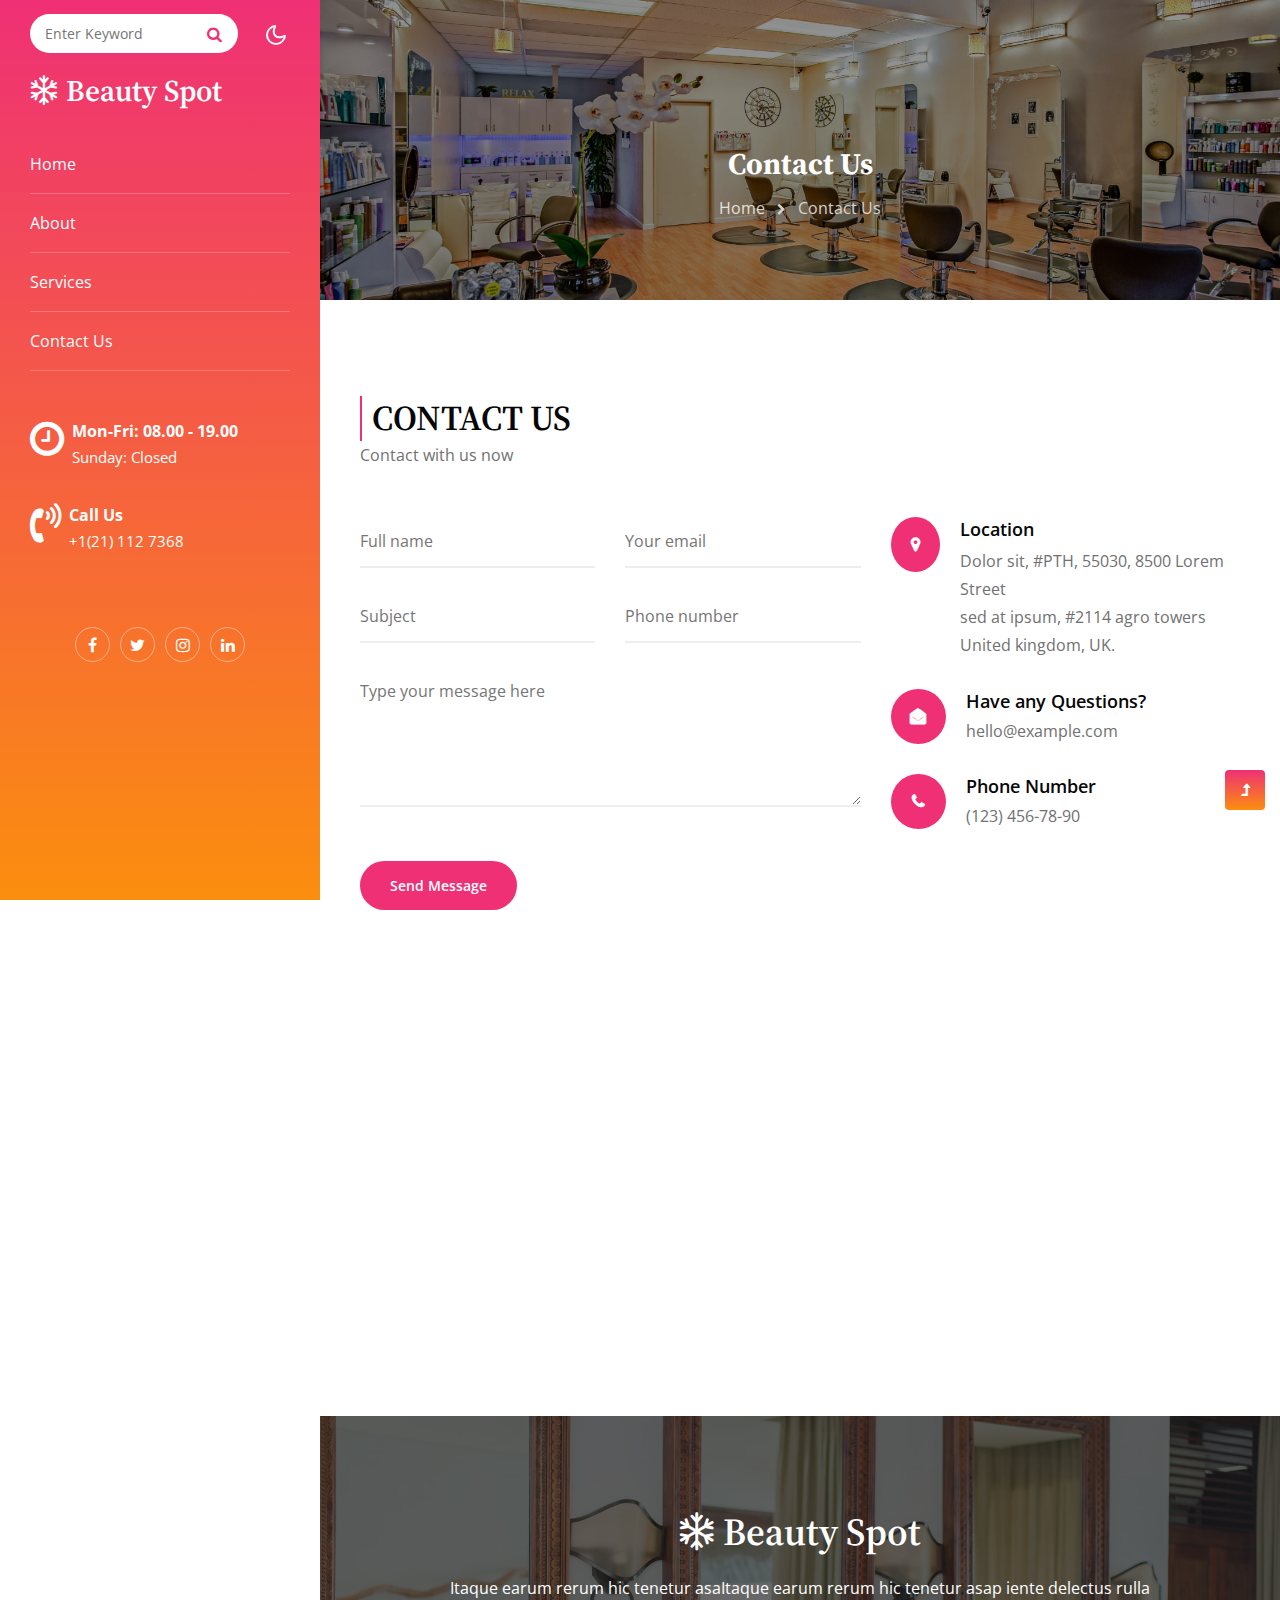
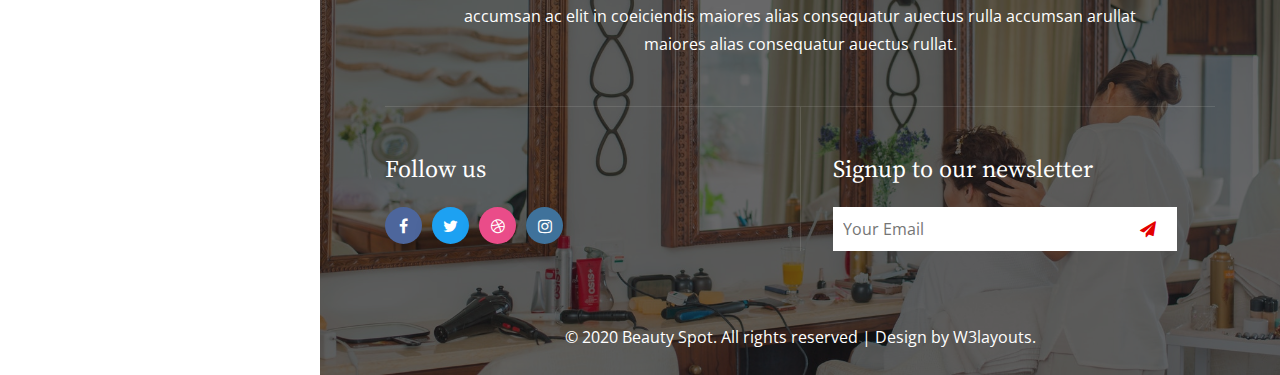
<file: contact.html>
<!--
Author: W3layouts
Author URL: http://w3layouts.com
-->
<!doctype html>
<html lang="en">

<head>
    <!-- Required meta tags -->
    <meta charset="utf-8">
    <meta name="viewport" content="width=device-width, initial-scale=1, shrink-to-fit=no">
    <title>Beauty Spot - Beauty & Spa Category Responsive Website Template - Contact : W3Layouts</title>
    <!-- google-fonts -->
    <link href="//fonts.googleapis.com/css2?family=Source+Serif+Pro:wght@200;300;400;600;700;900&display=swap"
        rel="stylesheet">
    <link href="//fonts.googleapis.com/css2?family=Open+Sans:wght@300;400;600;700;800&display=swap" rel="stylesheet">
    <!-- //google-fonts -->
    <!-- Template CSS Style link -->
    <link rel="stylesheet" href="assets/css/style-starter.css">
</head>

<body>
    <div class="main-content">
        <!-- left header -->
        <div class="header-section">
            <!--header-->
            <header id="site-header" class="fixed-top">
                <div class="container p-lg-0">
                    <nav class="navbar navbar-expand-lg stroke p-lg-0">
                        <h1>
                            <a class="navbar-brand" href="index.html"><i class="fa fa-snowflake-o mr-2"
                                    aria-hidden="true"></i>Beauty Spot</a>
                        </h1>
                        <!-- if logo is image enable this   
    <a class="navbar-brand" href="#index.html">
        <img src="image-path" alt="Your logo" title="Your logo" style="height:35px;" />
    </a> -->
                        <button class="navbar-toggler  collapsed bg-gradient" type="button" data-toggle="collapse"
                            data-target="#navbarTogglerDemo02" aria-controls="navbarTogglerDemo02" aria-expanded="false"
                            aria-label="Toggle navigation">
                            <span class="navbar-toggler-icon fa icon-expand fa-bars"></span>
                            <span class="navbar-toggler-icon fa icon-close fa-times"></span>
                        </button>

                        <div class="collapse navbar-collapse" id="navbarTogglerDemo02">
                            <ul class="navbar-nav">
                                <li class="nav-item active">
                                    <a class="nav-link" href="index.html">Home <span
                                            class="sr-only">(current)</span></a>
                                </li>
                                <li class="nav-item">
                                    <a class="nav-link" href="about.html">About</a>
                                </li>
                                <li class="nav-item">
                                    <a class="nav-link" href="services.html">Services</a>
                                </li>
                                <li class="nav-item">
                                    <a class="nav-link" href="contact.html">Contact Us</a>
                                </li>
                                <!-- search button -->
                                <div class="search-right">
                                    <form action="#search" method="GET" class="search-box d-flex align-items-center position-relative">
                                        <div class="input-search">
                                            <input type="search" placeholder="Enter Keyword" name="search" required="required" autofocus="" class="search-popup">
                                        </div>
                                        <button type="submit" class="btn search-btn"><i class="fa fa-search" aria-hidden="true"></i></button>
                                    </form>
                                </div>
                                <!-- //search button -->
                            </ul>
                        </div>
                        <!-- toggle switch for light and dark theme -->
                        <div class="cont-ser-position">
                            <nav class="navigation">
                                <div class="theme-switch-wrapper">
                                    <label class="theme-switch" for="checkbox">
                                        <input type="checkbox" id="checkbox">
                                        <div class="mode-container">
                                            <i class="gg-sun"></i>
                                            <i class="gg-moon"></i>
                                        </div>
                                    </label>
                                </div>
                            </nav>
                        </div>
                        <!-- //toggle switch for light and dark theme -->
                        <div class="cont-details mt-5">
                            <div class="d-flex text-disp-content">
                                <i class="fa fa-clock-o mr-2" aria-hidden="true"></i>
                                <div class="cont-right-dis">
                                    <label>Mon-Fri: 08.00 - 19.00</label>
                                    <p>Sunday: Closed</p>
                                </div>
                            </div>
                            <div class="d-flex text-disp-content mt-4 pt-xl-2">
                                <i class="fa fa-volume-control-phone mr-2" aria-hidden="true"></i>
                                <div class="cont-right-dis">
                                    <label>Call Us</label>
                                    <p><a href="tel:+1(21) 234 4567">+1(21) 112 7368</a></p>
                                </div>
                            </div>
                        </div>
                        <div class="main-social-top mt-5 pt-xl-4 text-center">
                            <ul>
                                <li><a href="#facebook" class="facebook"><span class="fa fa-facebook"></span></a></li>
                                <li><a href="#twitter" class="twitter"><span class="fa fa-twitter"></span></a></li>
                                <li> <a href="#instagram" class="instagram"><span class="fa fa-instagram"></span></a>
                                </li>
                                <li><a href="#linkedin" class="linkedin"><span class="fa fa-linkedin"></span></a></li>
                            </ul>
                        </div>
                    </nav>
                </div>
            </header>
            <!--//header-->
        </div>
        <!-- //left header -->
        <!-- right content -->
        <div class="right-content-section">
            <!-- inner banner -->
            <div class="inner-banner">
                <section class="w3l-breadcrumb">
                    <div class="container">
                        <h4 class="inner-text-title font-weight-bold text-white mb-sm-3 mb-2">Contact Us</h4>
                        <ul class="breadcrumbs-custom-path">
                            <li><a href="index.html">Home</a></li>
                            <li class="active"><span class="fa fa-chevron-right mx-2" aria-hidden="true"></span> Contact
                                Us</li>
                        </ul>
                    </div>
                </section>
            </div>
            <!-- //inner banner -->

            <!-- contact page -->
            <section class="w3l-contacts-12 py-5">
                <div class="container py-lg-5 py-md-4 py-3">
                    <h3 class="title-style">Contact Us</h3>
                    <p>Contact with us now</p>
                    <div class="row contact-grids mt-5">
                        <div class="col-lg-7 contacts12-main">
                            <form action="https://sendmail.w3layouts.com/submitForm" method="post" class="signin-form">
                                <div class="row input-grids">
                                    <div class="col-sm-6">
                                        <input type="text" name="w3lName" placeholder="Full name"
                                            class="contact-input" />
                                    </div>
                                    <div class="col-sm-6 mt-sm-0 mt-4">
                                        <input type="email" name="w3lSender" placeholder="Your email"
                                            class="contact-input" />
                                    </div>
                                </div>
                                <div class="row input-grids my-4">
                                    <div class="col-sm-6">
                                        <input type="text" name="w3lSubect" placeholder="Subject"
                                            class="contact-input" />
                                    </div>
                                    <div class="col-sm-6 mt-sm-0 mt-4">
                                        <input type="text" name="w3lName" placeholder="Phone number"
                                            class="contact-input" />
                                    </div>
                                </div>
                                <textarea name="w3lMessage" placeholder="Type your message here" required=""></textarea>
                                <button class="btn btn-style mt-5">Send Message</button>
                            </form>
                        </div>
                        <div class="col-lg-5 contact-right mt-lg-0 mt-5">
                            <div class="details-style d-flex">
                                <span class="fa fa-map-marker"></span>
                                <div class="location-info">
                                    <span>Location</span>
                                    <p> Dolor sit, #PTH, 55030, 8500 Lorem Street</p>
                                    <p>sed at ipsum, #2114 agro towers</p>
                                    <p>United kingdom, UK.</p>
                                </div>
                            </div>
                            <div class="details-style d-flex">
                                <span class="fa fa-envelope-open"></span>
                                <div class="email-info">
                                    <span>Have any Questions?</span>
                                    <a href="mailto:hello@example.com">hello@example.com</a>
                                </div>
                            </div>
                            <div class="details-style d-flex">
                                <span class="fa fa-phone"></span>
                                <div class="email-info">
                                    <span>Phone Number</span>
                                    <a href="tel:(123) 456-78-90"> (123) 456-78-90</a>
                                </div>
                            </div>
                        </div>
                    </div>
                    <div class="map">
                        <iframe
                            src="https://www.google.com/maps/embed?pb=!1m18!1m12!1m3!1d423286.27404345275!2d-118.69191921441556!3d34.02016130939095!2m3!1f0!2f0!3f0!3m2!1i1024!2i768!4f13.1!3m3!1m2!1s0x80c2c75ddc27da13%3A0xe22fdf6f254608f4!2sLos+Angeles%2C+CA%2C+USA!5e0!3m2!1sen!2sin!4v1522474296007"
                            allowfullscreen=""></iframe>
                    </div>
                </div>
            </section>
            <!-- //contact page -->

            <!-- footer -->
            <div class="footer-w3ls">
                <div class="footer-dot">
                    <div class="container py-md-4 py-3">
                        <div class="contact-center">
                            <div class="footer-logo pt-2 mb-sm-5 mb-3 text-center">
                                <h2>
                                    <a href="index.html">
                                        <i class="fa fa-snowflake-o mr-2" aria-hidden="true"></i>Beauty Spot
                                    </a>
                                </h2>
                                <p class="px-lg-5 mt-4 text-white">Itaque earum rerum hic tenetur asaItaque
                                    earum rerum
                                    hic tenetur asap iente delectus rulla accumsan ac elit in
                                    coeiciendis maiores alias consequatur auectus rulla accumsan arullat maiores alias
                                    consequatur auectus
                                    rullat.</p>
                            </div>
                            <div class="row border-top">
                                <div class="col-lg-6 col-md-4 footer-grid">
                                    <div class="justify-content-center contact-g2 mx-auto">
                                        <h6 class="footer-wthree">Follow us</h6>
                                        <div class="address-grid">
                                            <ul class="social-icons3">
                                                <li>
                                                    <a href="#facebook" class="s-iconfacebook">
                                                        <span class="fa fa-facebook-f"></span>
                                                    </a>
                                                </li>
                                                <li>
                                                    <a href="#twitter" class="s-icontwitter">
                                                        <span class="fa fa-twitter"></span>
                                                    </a>
                                                </li>
                                                <li>
                                                    <a href="#dribbble" class="s-icondribbble">
                                                        <span class="fa fa-dribbble"></span>
                                                    </a>
                                                </li>
                                                <li>
                                                    <a href="#instagram" class="s-iconinstagram">
                                                        <span class="fa fa-instagram"></span>
                                                    </a>
                                                </li>
                                            </ul>
                                        </div>
                                    </div>
                                </div>
                                <div class="col-lg-6 col-md-8 border-left footer-grid">
                                    <div class="subscribe-grid">
                                        <h6 class="footer-wthree">Signup to our newsletter</h6>
                                        <form action="#" method="post" class="form-inline">
                                            <input type="email" placeholder="Your Email" name="Subscribe" required="">
                                            <button class="btn1">
                                                <i class="fa fa-paper-plane"></i>
                                            </button>
                                        </form>
                                    </div>
                                </div>
                            </div>
                        </div>
                    </div>
                    <!-- copyright -->
                    <div class="cpy-right text-center py-4 mt-4">
                        <p class="text-white">© 2020 Beauty Spot. All rights reserved | Design by
                            <a href="http://w3layouts.com" class="text-white"> W3layouts.</a>
                        </p>
                    </div>
                    <!-- //copyright -->
                </div>
            </div>
            <!-- //footer -->
        </div>
        <!-- //right content -->
    </div>

    <!-- Js scripts -->
    <!-- move top -->
    <button onclick="topFunction()" id="movetop" title="Go to top">
        <span class="fa fa-level-up" aria-hidden="true"></span>
    </button>
    <script>
        // When the user scrolls down 20px from the top of the document, show the button
        window.onscroll = function () {
            scrollFunction()
        };

        function scrollFunction() {
            if (document.body.scrollTop > 20 || document.documentElement.scrollTop > 20) {
                document.getElementById("movetop").style.display = "block";
            } else {
                document.getElementById("movetop").style.display = "none";
            }
        }

        // When the user clicks on the button, scroll to the top of the document
        function topFunction() {
            document.body.scrollTop = 0;
            document.documentElement.scrollTop = 0;
        }
    </script>
    <!-- //move top -->

    <!-- common jquery plugin -->
    <script src="assets/js/jquery-3.3.1.min.js"></script>
    <!-- //common jquery plugin -->

    <!-- theme switch js (light and dark)-->
    <script src="assets/js/theme-change.js"></script>
    <script>
        function autoType(elementClass, typingSpeed) {
            var thhis = $(elementClass);
            thhis.css({
                "position": "relative",
                "display": "inline-block"
            });
            thhis.prepend('<div class="cursor" style="right: initial; left:0;"></div>');
            thhis = thhis.find(".text-js");
            var text = thhis.text().trim().split('');
            var amntOfChars = text.length;
            var newString = "";
            thhis.text("|");
            setTimeout(function () {
                thhis.css("opacity", 1);
                thhis.prev().removeAttr("style");
                thhis.text("");
                for (var i = 0; i < amntOfChars; i++) {
                    (function (i, char) {
                        setTimeout(function () {
                            newString += char;
                            thhis.text(newString);
                        }, i * typingSpeed);
                    })(i + 1, text[i]);
                }
            }, 1500);
        }

        $(document).ready(function () {
            // Now to start autoTyping just call the autoType function with the 
            // class of outer div
            // The second paramter is the speed between each letter is typed.   
            autoType(".type-js", 200);
        });
    </script>
    <!-- //theme switch js (light and dark)-->

    <!-- MENU-JS -->
    <script>
        $(window).on("scroll", function () {
            var scroll = $(window).scrollTop();

            if (scroll >= 80) {
                $("#site-header").addClass("nav-fixed");
            } else {
                $("#site-header").removeClass("nav-fixed");
            }
        });

        //Main navigation Active Class Add Remove
        $(".navbar-toggler").on("click", function () {
            $("header").toggleClass("active");
        });
        $(document).on("ready", function () {
            if ($(window).width() > 991) {
                $("header").removeClass("active");
            }
            $(window).on("resize", function () {
                if ($(window).width() > 991) {
                    $("header").removeClass("active");
                }
            });
        });
    </script>
    <!-- //MENU-JS -->

    <!-- disable body scroll which navbar is in active -->
    <script>
        $(function () {
            $('.navbar-toggler').click(function () {
                $('body').toggleClass('noscroll');
            })
        });
    </script>
    <!-- //disable body scroll which navbar is in active -->

    <!--bootstrap-->
    <script src="assets/js/bootstrap.min.js"></script>
    <!-- //bootstrap-->
    <!-- //Js scripts -->
</body>

</html>
</file>
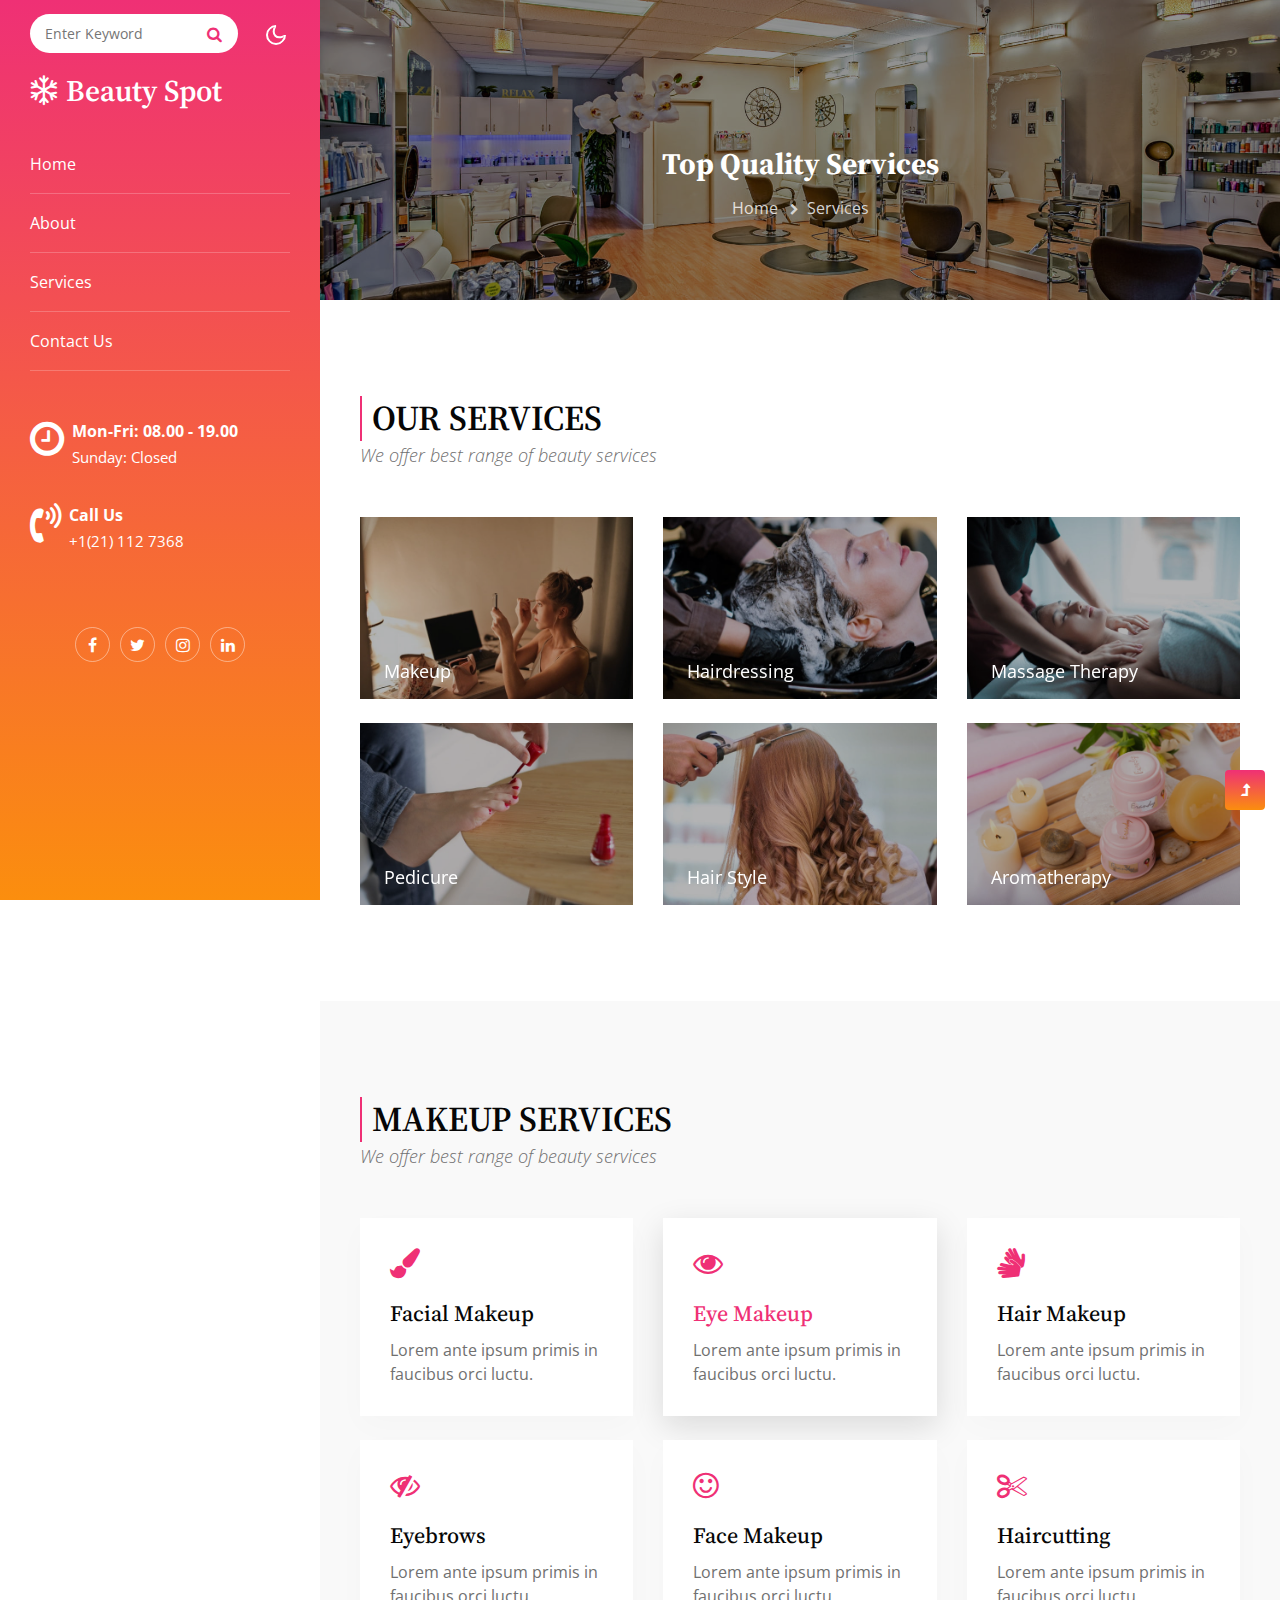
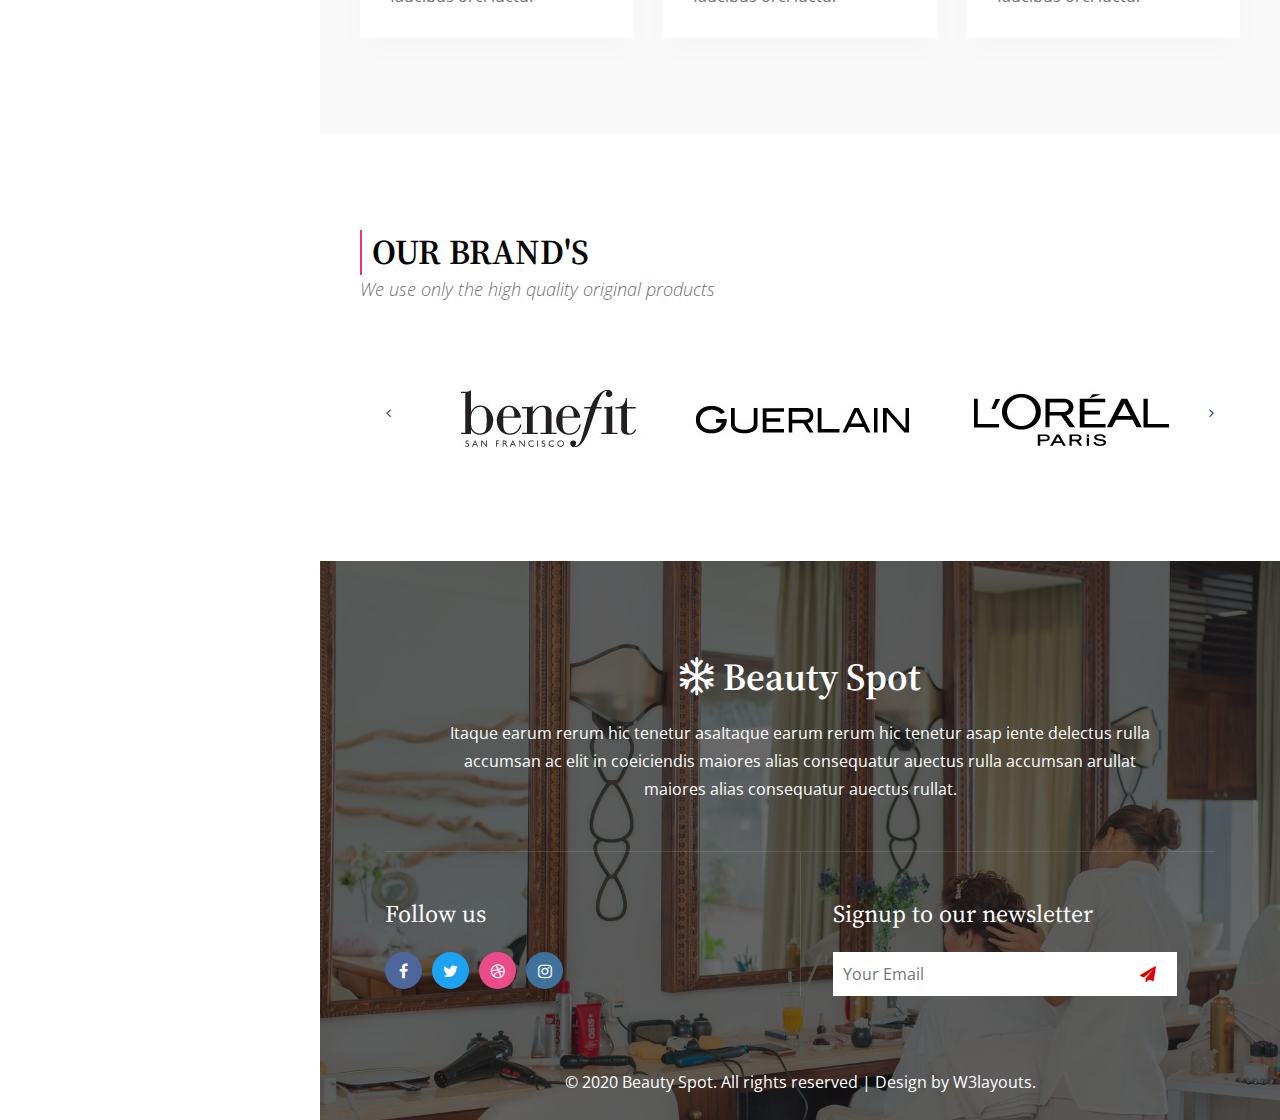
<file: services.html>
<!--
Author: W3layouts
Author URL: http://w3layouts.com
-->
<!doctype html>
<html lang="en">

<head>
    <!-- Required meta tags -->
    <meta charset="utf-8">
    <meta name="viewport" content="width=device-width, initial-scale=1, shrink-to-fit=no">
    <title>Beauty Spot - Beauty & Spa Category Responsive Website Template - Services : W3Layouts</title>
    <!-- google-fonts -->
    <link href="//fonts.googleapis.com/css2?family=Source+Serif+Pro:wght@200;300;400;600;700;900&display=swap"
        rel="stylesheet">
    <link href="//fonts.googleapis.com/css2?family=Open+Sans:wght@300;400;600;700;800&display=swap" rel="stylesheet">
    <!-- //google-fonts -->
    <!-- Template CSS Style link -->
    <link rel="stylesheet" href="assets/css/style-starter.css">
</head>

<body>
    <div class="main-content">
        <!-- left header -->
        <div class="header-section">
            <!--header-->
            <header id="site-header" class="fixed-top">
                <div class="container p-lg-0">
                    <nav class="navbar navbar-expand-lg stroke p-lg-0">
                        <h1>
                            <a class="navbar-brand" href="index.html"><i class="fa fa-snowflake-o mr-2"
                                    aria-hidden="true"></i>Beauty Spot</a>
                        </h1>
                        <!-- if logo is image enable this   
    <a class="navbar-brand" href="#index.html">
        <img src="image-path" alt="Your logo" title="Your logo" style="height:35px;" />
    </a> -->
                        <button class="navbar-toggler  collapsed bg-gradient" type="button" data-toggle="collapse"
                            data-target="#navbarTogglerDemo02" aria-controls="navbarTogglerDemo02" aria-expanded="false"
                            aria-label="Toggle navigation">
                            <span class="navbar-toggler-icon fa icon-expand fa-bars"></span>
                            <span class="navbar-toggler-icon fa icon-close fa-times"></span>
                        </button>

                        <div class="collapse navbar-collapse" id="navbarTogglerDemo02">
                            <ul class="navbar-nav">
                                <li class="nav-item active">
                                    <a class="nav-link" href="index.html">Home <span
                                            class="sr-only">(current)</span></a>
                                </li>
                                <li class="nav-item">
                                    <a class="nav-link" href="about.html">About</a>
                                </li>
                                <li class="nav-item">
                                    <a class="nav-link" href="services.html">Services</a>
                                </li>
                                <li class="nav-item">
                                    <a class="nav-link" href="contact.html">Contact Us</a>
                                </li>
                                <!-- search button -->
                                <div class="search-right">
                                    <form action="#search" method="GET"
                                        class="search-box d-flex align-items-center position-relative">
                                        <div class="input-search">
                                            <input type="search" placeholder="Enter Keyword" name="search"
                                                required="required" autofocus="" class="search-popup">
                                        </div>
                                        <button type="submit" class="btn search-btn"><i class="fa fa-search"
                                                aria-hidden="true"></i></button>
                                    </form>
                                </div>
                                <!-- //search button -->
                            </ul>
                        </div>
                        <!-- toggle switch for light and dark theme -->
                        <div class="cont-ser-position">
                            <nav class="navigation">
                                <div class="theme-switch-wrapper">
                                    <label class="theme-switch" for="checkbox">
                                        <input type="checkbox" id="checkbox">
                                        <div class="mode-container">
                                            <i class="gg-sun"></i>
                                            <i class="gg-moon"></i>
                                        </div>
                                    </label>
                                </div>
                            </nav>
                        </div>
                        <!-- //toggle switch for light and dark theme -->
                        <div class="cont-details mt-5">
                            <div class="d-flex text-disp-content">
                                <i class="fa fa-clock-o mr-2" aria-hidden="true"></i>
                                <div class="cont-right-dis">
                                    <label>Mon-Fri: 08.00 - 19.00</label>
                                    <p>Sunday: Closed</p>
                                </div>
                            </div>
                            <div class="d-flex text-disp-content mt-4 pt-xl-2">
                                <i class="fa fa-volume-control-phone mr-2" aria-hidden="true"></i>
                                <div class="cont-right-dis">
                                    <label>Call Us</label>
                                    <p><a href="tel:+1(21) 234 4567">+1(21) 112 7368</a></p>
                                </div>
                            </div>
                        </div>
                        <div class="main-social-top mt-5 pt-xl-4 text-center">
                            <ul>
                                <li><a href="#facebook" class="facebook"><span class="fa fa-facebook"></span></a></li>
                                <li><a href="#twitter" class="twitter"><span class="fa fa-twitter"></span></a></li>
                                <li> <a href="#instagram" class="instagram"><span class="fa fa-instagram"></span></a>
                                </li>
                                <li><a href="#linkedin" class="linkedin"><span class="fa fa-linkedin"></span></a></li>
                            </ul>
                        </div>
                    </nav>
                </div>
            </header>
            <!--//header-->
        </div>
        <!-- //left header -->
        <!-- right content -->
        <div class="right-content-section">
            <!-- inner banner -->
            <div class="inner-banner">
                <div class="w3l-breadcrumb">
                    <div class="container">
                        <h4 class="inner-text-title font-weight-bold text-white mb-sm-3 mb-2">Top Quality Services</h4>
                        <ul class="breadcrumbs-custom-path">
                            <li><a href="index.html">Home</a></li>
                            <li class="active"><span class="fa fa-chevron-right mx-2" aria-hidden="true"></span>Services
                            </li>
                        </ul>
                    </div>
                </div>
            </div>
            <!-- //inner banner -->

            <!-- services section -->
            <div class="best-rooms py-5">
                <div class="container py-md-5 py-4">
                    <h3 class="title-style">Our Services</h3>
                    <p class="sub-title">We offer best range of beauty services</p>
                    <div class="row mt-5">
                        <div class="maghny-gd-1 col-md-4">
                            <div class="maghny-grid">
                                <figure class="effect-lily border-radius">
                                    <img class="img-fluid" src="assets/images/img1.jpg" alt="" />
                                    <figcaption>
                                        <div>
                                            <h4>Makeup</h4>
                                            <p>From 36$ </p>
                                        </div>

                                    </figcaption>
                                </figure>
                            </div>
                        </div>
                        <div class="maghny-gd-1 col-md-4 mt-md-0 mt-4">
                            <div class="maghny-grid">
                                <figure class="effect-lily border-radius">
                                    <img class="img-fluid" src="assets/images/img2.jpg" alt="" />
                                    <figcaption>
                                        <div>
                                            <h4>Hairdressing</h4>
                                            <p>From 63$ </p>
                                        </div>

                                    </figcaption>
                                </figure>
                            </div>
                        </div>
                        <div class="maghny-gd-1 col-md-4 mt-md-0 mt-4">
                            <div class="maghny-grid">
                                <figure class="effect-lily border-radius">
                                    <img class="img-fluid" src="assets/images/img3.jpg" alt="" />
                                    <figcaption>
                                        <div>
                                            <h4>Massage Therapy</h4>
                                            <p>From 28$ </p>
                                        </div>
                                    </figcaption>
                                </figure>
                            </div>
                        </div>
                        <div class="maghny-gd-1 col-md-4 mt-4">
                            <div class="maghny-grid">
                                <figure class="effect-lily border-radius">
                                    <img class="img-fluid" src="assets/images/img4.jpg" alt="" />
                                    <figcaption>
                                        <div>
                                            <h4>Pedicure</h4>
                                            <p>From 67$ </p>
                                        </div>
                                    </figcaption>
                                </figure>
                            </div>
                        </div>
                        <div class="maghny-gd-1 col-md-4 mt-4">
                            <div class="maghny-grid">
                                <figure class="effect-lily border-radius">
                                    <img class="img-fluid" src="assets/images/img5.jpg" alt="" />
                                    <figcaption>
                                        <div>
                                            <h4>Hair Style</h4>
                                            <p>From 76$ </p>
                                        </div>

                                    </figcaption>
                                </figure>
                            </div>
                        </div>
                        <div class="maghny-gd-1 col-md-4 mt-4">
                            <div class="maghny-grid">
                                <figure class="effect-lily border-radius">
                                    <img class="img-fluid" src="assets/images/img6.jpg" alt="" />
                                    <figcaption>
                                        <div>
                                            <h4>aromatherapy</h4>
                                            <p>From 36$ </p>
                                        </div>

                                    </figcaption>
                                </figure>
                            </div>
                        </div>
                    </div>
                </div>
            </div>
            <!-- //services section -->

            <!-- card section -->
            <section class="w3l-features-4">
                <div class="features4-block py-5">
                    <div class="container py-md-5 py-4">
                        <h3 class="title-style">Makeup Services</h3>
                        <p class="sub-title">We offer best range of beauty services</p>
                        <div class="row features4-grids mt-5">
                            <div class="col-md-4 col-sm-6">
                                <div class="features4-grid">
                                    <div class="feature-images">
                                        <span class="fa fa-paint-brush" aria-hidden="true"></span>
                                    </div>
                                    <h5><a href="#about">Facial Makeup</a></h5>
                                    <p>Lorem ante ipsum primis in faucibus orci luctu.</p>
                                </div>
                            </div>
                            <div class="col-md-4 col-sm-6 mt-sm-0 mt-4">
                                <div class="features4-grid active">
                                    <div class="feature-images">
                                        <span class="fa fa-eye" aria-hidden="true"></span>
                                    </div>
                                    <h5><a href="#about" class="active">Eye Makeup</a></h5>
                                    <p>Lorem ante ipsum primis in faucibus orci luctu.</p>
                                </div>
                            </div>
                            <div class="col-md-4 col-sm-6 mt-md-0 mt-4">
                                <div class="features4-grid">
                                    <div class="feature-images">
                                        <span class="fa fa-sign-language" aria-hidden="true"></span>
                                    </div>
                                    <h5><a href="#about">Hair Makeup</a></h5>
                                    <p>Lorem ante ipsum primis in faucibus orci luctu.</p>
                                </div>
                            </div>
                            <div class="col-md-4 col-sm-6 mt-4">
                                <div class="features4-grid">
                                    <div class="feature-images">
                                        <span class="fa fa-eye-slash" aria-hidden="true"></span>
                                    </div>
                                    <h5><a href="#about">Eyebrows</a></h5>
                                    <p>Lorem ante ipsum primis in faucibus orci luctu.</p>
                                </div>
                            </div>
                            <div class="col-md-4 col-sm-6 mt-4">
                                <div class="features4-grid">
                                    <div class="feature-images">
                                        <span class="fa fa-smile-o" aria-hidden="true"></span>
                                    </div>
                                    <h5><a href="#about">Face Makeup</a></h5>
                                    <p>Lorem ante ipsum primis in faucibus orci luctu.</p>
                                </div>
                            </div>
                            <div class="col-md-4 col-sm-6 mt-4">
                                <div class="features4-grid">
                                    <div class="feature-images">
                                        <span class="fa fa-scissors" aria-hidden="true"></span>
                                    </div>
                                    <h5><a href="#about">Haircutting</a></h5>
                                    <p>Lorem ante ipsum primis in faucibus orci luctu.</p>
                                </div>
                            </div>
                        </div>
                    </div>
                </div>
            </section>
            <!-- //card section -->

            <!-- brands section -->
            <section class="companies-20 py-5">
                <div class="container py-md-5 py-4">
                    <h3 class="title-style">Our Brand's</h3>
                    <p class="sub-title">We use only the high quality original products</p>
                    <div class="companies20-content mt-5 pt-lg-4">
                        <div class="companies-wrapper">
                            <div class="owl-carousel owl-theme">
                                <div class="item">
                                    <a href="#link"><img src="assets/images/brand1.jpg" alt="" /></a>
                                </div>
                                <div class="item">
                                    <a href="#link"><img src="assets/images/brand2.jpg" alt="" /></a>
                                </div>
                                <div class="item">
                                    <a href="#link"><img src="assets/images/brand3.jpg" alt="" /></a>
                                </div>
                                <div class="item">
                                    <a href="#link"><img src="assets/images/brand4.jpg" alt="" /></a>
                                </div>
                                <div class="item">
                                    <a href="#link"><img src="assets/images/brand5.jpg" alt="" /></a>
                                </div>
                                <div class="item">
                                    <a href="#link"><img src="assets/images/brand6.jpg" alt="" /></a>
                                </div>
                                <div class="item">
                                    <a href="#link"><img src="assets/images/brand7.jpg" alt="" /></a>
                                </div>
                                <div class="item">
                                    <a href="#link"><img src="assets/images/brand8.jpg" alt="" /></a>
                                </div>
                                <div class="item">
                                    <a href="#link"><img src="assets/images/brand4.jpg" alt="" /></a>
                                </div>
                                <div class="item">
                                    <a href="#link"><img src="assets/images/brand5.jpg" alt="" /></a>
                                </div>
                            </div>
                        </div>
                    </div>
                </div>
            </section>
            <!-- //brands section -->

            <!-- footer -->
            <div class="footer-w3ls">
                <div class="footer-dot">
                    <div class="container py-md-4 py-3">
                        <div class="contact-center">
                            <div class="footer-logo pt-2 mb-sm-5 mb-3 text-center">
                                <h2>
                                    <a href="index.html">
                                        <i class="fa fa-snowflake-o mr-2" aria-hidden="true"></i>Beauty Spot
                                    </a>
                                </h2>
                                <p class="px-lg-5 mt-4 text-white">Itaque earum rerum hic tenetur asaItaque
                                    earum rerum
                                    hic tenetur asap iente delectus rulla accumsan ac elit in
                                    coeiciendis maiores alias consequatur auectus rulla accumsan arullat maiores alias
                                    consequatur auectus
                                    rullat.</p>
                            </div>
                            <div class="row border-top">
                                <div class="col-lg-6 col-md-4 footer-grid">
                                    <div class="justify-content-center contact-g2 mx-auto">
                                        <h6 class="footer-wthree">Follow us</h6>
                                        <div class="address-grid">
                                            <ul class="social-icons3">
                                                <li>
                                                    <a href="#facebook" class="s-iconfacebook">
                                                        <span class="fa fa-facebook-f"></span>
                                                    </a>
                                                </li>
                                                <li>
                                                    <a href="#twitter" class="s-icontwitter">
                                                        <span class="fa fa-twitter"></span>
                                                    </a>
                                                </li>
                                                <li>
                                                    <a href="#dribbble" class="s-icondribbble">
                                                        <span class="fa fa-dribbble"></span>
                                                    </a>
                                                </li>
                                                <li>
                                                    <a href="#instagram" class="s-iconinstagram">
                                                        <span class="fa fa-instagram"></span>
                                                    </a>
                                                </li>
                                            </ul>
                                        </div>
                                    </div>
                                </div>
                                <div class="col-lg-6 col-md-8 border-left footer-grid">
                                    <div class="subscribe-grid">
                                        <h6 class="footer-wthree">Signup to our newsletter</h6>
                                        <form action="#" method="post" class="form-inline">
                                            <input type="email" placeholder="Your Email" name="Subscribe" required="">
                                            <button class="btn1">
                                                <i class="fa fa-paper-plane"></i>
                                            </button>
                                        </form>
                                    </div>
                                </div>
                            </div>
                        </div>
                    </div>
                    <!-- copyright -->
                    <div class="cpy-right text-center py-4 mt-4">
                        <p class="text-white">© 2020 Beauty Spot. All rights reserved | Design by
                            <a href="http://w3layouts.com" class="text-white"> W3layouts.</a>
                        </p>
                    </div>
                    <!-- //copyright -->
                </div>
            </div>
            <!-- //footer -->
        </div>
        <!-- //right content -->
    </div>

    <!-- Js scripts -->
    <!-- move top -->
    <button onclick="topFunction()" id="movetop" title="Go to top">
        <span class="fa fa-level-up" aria-hidden="true"></span>
    </button>
    <script>
        // When the user scrolls down 20px from the top of the document, show the button
        window.onscroll = function () {
            scrollFunction()
        };

        function scrollFunction() {
            if (document.body.scrollTop > 20 || document.documentElement.scrollTop > 20) {
                document.getElementById("movetop").style.display = "block";
            } else {
                document.getElementById("movetop").style.display = "none";
            }
        }

        // When the user clicks on the button, scroll to the top of the document
        function topFunction() {
            document.body.scrollTop = 0;
            document.documentElement.scrollTop = 0;
        }
    </script>
    <!-- //move top -->

    <!-- common jquery plugin -->
    <script src="assets/js/jquery-3.3.1.min.js"></script>
    <!-- //common jquery plugin -->

    <!-- theme switch js (light and dark)-->
    <script src="assets/js/theme-change.js"></script>
    <script>
        function autoType(elementClass, typingSpeed) {
            var thhis = $(elementClass);
            thhis.css({
                "position": "relative",
                "display": "inline-block"
            });
            thhis.prepend('<div class="cursor" style="right: initial; left:0;"></div>');
            thhis = thhis.find(".text-js");
            var text = thhis.text().trim().split('');
            var amntOfChars = text.length;
            var newString = "";
            thhis.text("|");
            setTimeout(function () {
                thhis.css("opacity", 1);
                thhis.prev().removeAttr("style");
                thhis.text("");
                for (var i = 0; i < amntOfChars; i++) {
                    (function (i, char) {
                        setTimeout(function () {
                            newString += char;
                            thhis.text(newString);
                        }, i * typingSpeed);
                    })(i + 1, text[i]);
                }
            }, 1500);
        }

        $(document).ready(function () {
            // Now to start autoTyping just call the autoType function with the 
            // class of outer div
            // The second paramter is the speed between each letter is typed.   
            autoType(".type-js", 200);
        });
    </script>
    <!-- //theme switch js (light and dark)-->

    <!-- brands owl -->
    <script src="assets/js/owl-carousel.js"></script>
    <script>
        $(document).ready(function () {
            $('.owl-carousel').owlCarousel({
                loop: true,
                margin: 0,
                responsiveClass: true,
                autoplay: true,
                autoplayTimeout: 2000,
                autoplaySpeed: 1000,
                autoplayHoverPause: true,
                responsive: {
                    0: {
                        items: 1,
                        nav: true
                    },
                    480: {
                        items: 2,
                        nav: true,
                        margin: 20
                    },
                    667: {
                        items: 2,
                        nav: true,
                        margin: 20
                    },
                    1000: {
                        items: 3,
                        nav: true,
                        margin: 20
                    }
                }
            })
        })
    </script>
    <!-- //brands owl -->

    <!-- MENU-JS -->
    <script>
        $(window).on("scroll", function () {
            var scroll = $(window).scrollTop();

            if (scroll >= 80) {
                $("#site-header").addClass("nav-fixed");
            } else {
                $("#site-header").removeClass("nav-fixed");
            }
        });

        //Main navigation Active Class Add Remove
        $(".navbar-toggler").on("click", function () {
            $("header").toggleClass("active");
        });
        $(document).on("ready", function () {
            if ($(window).width() > 991) {
                $("header").removeClass("active");
            }
            $(window).on("resize", function () {
                if ($(window).width() > 991) {
                    $("header").removeClass("active");
                }
            });
        });
    </script>
    <!-- //MENU-JS -->

    <!-- disable body scroll which navbar is in active -->
    <script>
        $(function () {
            $('.navbar-toggler').click(function () {
                $('body').toggleClass('noscroll');
            })
        });
    </script>
    <!-- //disable body scroll which navbar is in active -->

    <!--bootstrap-->
    <script src="assets/js/bootstrap.min.js"></script>
    <!-- //bootstrap-->
    <!-- //Js scripts -->
</body>

</html>
</file>
<file: assets/css/style-starter.css>
@charset "UTF-8";

/*--
Author: W3layouts
Author URL: http://w3layouts.com
--*/
/*!
 * Bootstrap v4.4.1 (https://getbootstrap.com/)
 * Copyright 2011-2019 The Bootstrap Authors
 * Copyright 2011-2019 Twitter, Inc.
 * Licensed under MIT (https://github.com/twbs/bootstrap/blob/master/LICENSE)
 */
:root {
  --blue: #007bff;
  --indigo: #6610f2;
  --purple: #6f42c1;
  --pink: #e83e8c;
  --red: #dc3545;
  --orange: #fd7e14;
  --yellow: #ffc107;
  --green: #28a745;
  --teal: #20c997;
  --cyan: #17a2b8;
  --white: #fff;
  --gray: #6c757d;
  --gray-dark: #343a40;
  --primary: #ff4c4c;
  --secondary: #e71d36;
  --success: #28a745;
  --info: #17a2b8;
  --warning: #ffc107;
  --danger: #dc3545;
  --light: #f8f9fa;
  --dark: #343a40;
  --breakpoint-xs: 0;
  --breakpoint-sm: 576px;
  --breakpoint-md: 768px;
  --breakpoint-lg: 992px;
  --breakpoint-xl: 1200px;
  --font-family-sans-serif: -apple-system, BlinkMacSystemFont, "Segoe UI", Roboto, "Helvetica Neue", Arial, "Noto Sans", sans-serif, "Apple Color Emoji", "Segoe UI Emoji", "Segoe UI Symbol", "Noto Color Emoji";
  --font-family-monospace: SFMono-Regular, Menlo, Monaco, Consolas, "Liberation Mono", "Courier New", monospace;
}

*,
*::before,
*::after {
  box-sizing: border-box;
}

html {
  font-family: sans-serif;
  line-height: 1.15;
  -webkit-text-size-adjust: 100%;
  -webkit-tap-highlight-color: rgba(0, 0, 0, 0);
}

article,
aside,
figcaption,
figure,
footer,
header,
hgroup,
main,
nav,
section {
  display: block;
}

body {
  margin: 0;
  font-family: -apple-system, BlinkMacSystemFont, "Segoe UI", Roboto, "Helvetica Neue", Arial, "Noto Sans", sans-serif, "Apple Color Emoji", "Segoe UI Emoji", "Segoe UI Symbol", "Noto Color Emoji";
  font-size: 1rem;
  font-weight: 400;
  line-height: 1.5;
  color: #212529;
  text-align: left;
  background-color: #fff;
}

[tabindex="-1"]:focus:not(:focus-visible) {
  outline: 0 !important;
}

hr {
  box-sizing: content-box;
  height: 0;
  overflow: visible;
}

h1,
h2,
h3,
h4,
h5,
h6 {
  margin-top: 0;
  margin-bottom: 0.5rem;
}

p {
  margin-top: 0;
  margin-bottom: 1rem;
}

abbr[title],
abbr[data-original-title] {
  text-decoration: underline;
  -webkit-text-decoration: underline dotted;
  text-decoration: underline dotted;
  cursor: help;
  border-bottom: 0;
  -webkit-text-decoration-skip-ink: none;
  text-decoration-skip-ink: none;
}

address {
  margin-bottom: 1rem;
  font-style: normal;
  line-height: inherit;
}

ol,
ul,
dl {
  margin-top: 0;
  margin-bottom: 1rem;
}

ol ol,
ul ul,
ol ul,
ul ol {
  margin-bottom: 0;
}

dt {
  font-weight: 600;
}

dd {
  margin-bottom: .5rem;
  margin-left: 0;
}

blockquote {
  margin: 0 0 1rem;
}

b,
strong {
  font-weight: bolder;
}

small {
  font-size: 80%;
}

sub,
sup {
  position: relative;
  font-size: 75%;
  line-height: 0;
  vertical-align: baseline;
}

sub {
  bottom: -.25em;
}

sup {
  top: -.5em;
}

a {
  color: var(--font-color);
  text-decoration: none;
  background-color: transparent;
}

a:hover {
  color: var(--primary-color);
  text-decoration: underline;
}

a,
a:hover,
button,
button:hover {
  text-decoration: none;
  transition: .5s all;
  -moz-transition: .5s all;
}

a:not([href]) {
  color: inherit;
  text-decoration: none;
}

a:not([href]):hover {
  color: inherit;
  text-decoration: none;
}

pre,
code,
kbd,
samp {
  font-family: SFMono-Regular, Menlo, Monaco, Consolas, "Liberation Mono", "Courier New", monospace;
  font-size: 1em;
}

pre {
  margin-top: 0;
  margin-bottom: 1rem;
  overflow: auto;
}

figure {
  margin: 0 0 1rem;
}

img {
  vertical-align: middle;
  border-style: none;
}

svg {
  overflow: hidden;
  vertical-align: middle;
}

table {
  border-collapse: collapse;
}

caption {
  padding-top: 0.75rem;
  padding-bottom: 0.75rem;
  color: #6c757d;
  text-align: left;
  caption-side: bottom;
}

th {
  text-align: inherit;
}

label {
  display: inline-block;
  margin-bottom: 0.5rem;
}

button {
  border-radius: 0;
}

button:focus {
  outline: 1px dotted;
  outline: 5px auto -webkit-focus-ring-color;
}

input,
button,
select,
optgroup,
textarea {
  margin: 0;
  font-family: inherit;
  font-size: inherit;
  line-height: inherit;
}

button,
input {
  overflow: visible;
}

button,
select {
  text-transform: none;
}

select {
  word-wrap: normal;
}

button,
[type="button"],
[type="reset"],
[type="submit"] {
  -webkit-appearance: button;
}

button:not(:disabled),
[type="button"]:not(:disabled),
[type="reset"]:not(:disabled),
[type="submit"]:not(:disabled) {
  cursor: pointer;
}

button::-moz-focus-inner,
[type="button"]::-moz-focus-inner,
[type="reset"]::-moz-focus-inner,
[type="submit"]::-moz-focus-inner {
  padding: 0;
  border-style: none;
}

input[type="radio"],
input[type="checkbox"] {
  box-sizing: border-box;
  padding: 0;
}

input[type="date"],
input[type="time"],
input[type="datetime-local"],
input[type="month"] {
  -webkit-appearance: listbox;
}

textarea {
  overflow: auto;
  resize: vertical;
}

fieldset {
  min-width: 0;
  padding: 0;
  margin: 0;
  border: 0;
}

legend {
  display: block;
  width: 100%;
  max-width: 100%;
  padding: 0;
  margin-bottom: .5rem;
  font-size: 1.5rem;
  line-height: inherit;
  color: inherit;
  white-space: normal;
}

@media (max-width: 1200px) {
  legend {
    font-size: calc(1.275rem + 0.3vw);
  }
}

progress {
  vertical-align: baseline;
}

[type="number"]::-webkit-inner-spin-button,
[type="number"]::-webkit-outer-spin-button {
  height: auto;
}

[type="search"] {
  outline-offset: -2px;
  -webkit-appearance: none;
}

[type="search"]::-webkit-search-decoration {
  -webkit-appearance: none;
}

::-webkit-file-upload-button {
  font: inherit;
  -webkit-appearance: button;
}

output {
  display: inline-block;
}

summary {
  display: list-item;
  cursor: pointer;
}

template {
  display: none;
}

[hidden] {
  display: none !important;
}

h1,
h2,
h3,
h4,
h5,
h6,
.h1,
.h2,
.h3,
.h4,
.h5,
.h6 {
  margin-bottom: 0.5rem;
  font-weight: 400;
  line-height: 28px;
}

h1,
.h1 {
  font-size: 2.5rem;
}

@media (max-width: 1200px) {

  h1,
  .h1 {
    font-size: calc(1.375rem + 1.5vw);
  }
}

h2,
.h2 {
  font-size: 2rem;
}

@media (max-width: 1200px) {

  h2,
  .h2 {
    font-size: calc(1.325rem + 0.9vw);
  }
}

h3,
.h3 {
  font-size: 1.75rem;
}

@media (max-width: 1200px) {

  h3,
  .h3 {
    font-size: calc(1.3rem + 0.6vw);
  }
}

h4,
.h4 {
  font-size: 1.5rem;
}

@media (max-width: 1200px) {

  h4,
  .h4 {
    font-size: calc(1.275rem + 0.3vw);
  }
}

h5,
.h5 {
  font-size: 1.25rem;
}

h6,
.h6 {
  font-size: 1rem;
}

.lead {
  font-size: 1.25rem;
  font-weight: 300;
}

.display-1 {
  font-size: 6rem;
  font-weight: 300;
  line-height: 1.2;
}

@media (max-width: 1200px) {
  .display-1 {
    font-size: calc(1.725rem + 5.7vw);
  }
}

.display-2 {
  font-size: 5.5rem;
  font-weight: 300;
  line-height: 1.2;
}

@media (max-width: 1200px) {
  .display-2 {
    font-size: calc(1.675rem + 5.1vw);
  }
}

.display-3 {
  font-size: 4.5rem;
  font-weight: 300;
  line-height: 1.2;
}

@media (max-width: 1200px) {
  .display-3 {
    font-size: calc(1.575rem + 3.9vw);
  }
}

.display-4 {
  font-size: 3.5rem;
  font-weight: 300;
  line-height: 1.2;
}

@media (max-width: 1200px) {
  .display-4 {
    font-size: calc(1.475rem + 2.7vw);
  }
}

hr {
  margin-top: 1rem;
  margin-bottom: 1rem;
  border: 0;
  border-top: 1px solid rgba(0, 0, 0, 0.1);
}

small,
.small {
  font-size: 80%;
  font-weight: 400;
}

mark,
.mark {
  padding: 0.2em;
  background-color: #fcf8e3;
}

.list-unstyled {
  padding-left: 0;
  list-style: none;
}

.list-inline {
  padding-left: 0;
  list-style: none;
}

.list-inline-item {
  display: inline-block;
}

.list-inline-item:not(:last-child) {
  margin-right: 0.5rem;
}

.initialism {
  font-size: 90%;
  text-transform: uppercase;
}

.blockquote {
  margin-bottom: 1rem;
  font-size: 1.25rem;
}

.blockquote-footer {
  display: block;
  font-size: 80%;
  color: #6c757d;
}

.blockquote-footer::before {
  content: "\2014\00A0";
}

.img-fluid {
  max-width: 100%;
  height: auto;
}

.img-thumbnail {
  padding: 0.25rem;
  background-color: #fff;
  border: 1px solid #dee2e6;
  border-radius: 0.25rem;
  max-width: 100%;
  height: auto;
}

.figure {
  display: inline-block;
}

.figure-img {
  margin-bottom: 0.5rem;
  line-height: 1;
}

.figure-caption {
  font-size: 90%;
  color: #6c757d;
}

code {
  font-size: 87.5%;
  color: #e83e8c;
  word-wrap: break-word;
}

a>code {
  color: inherit;
}

kbd {
  padding: 0.2rem 0.4rem;
  font-size: 87.5%;
  color: #fff;
  background-color: #212529;
  border-radius: 0.2rem;
}

kbd kbd {
  padding: 0;
  font-size: 100%;
  font-weight: 600;
}

pre {
  display: block;
  font-size: 87.5%;
  color: #212529;
}

pre code {
  font-size: inherit;
  color: inherit;
  word-break: normal;
}

.pre-scrollable {
  max-height: 340px;
  overflow-y: scroll;
}

.container {
  width: 100%;
  padding-right: 15px;
  padding-left: 15px;
  margin-right: auto;
  margin-left: auto;
}

@media (min-width: 576px) {
  .container {
    max-width: 540px;
  }
}

@media (min-width: 768px) {
  .container {
    max-width: 720px;
  }
}

@media (min-width: 992px) {
  .container {
    max-width: 960px;
  }
}

@media (min-width: 1200px) {
  .container {
    max-width: 1140px;
  }
}

.container-fluid,
.container-sm,
.container-md,
.container-lg,
.container-xl {
  width: 100%;
  padding-right: 15px;
  padding-left: 15px;
  margin-right: auto;
  margin-left: auto;
}

@media (min-width: 576px) {

  .container,
  .container-sm {
    max-width: 540px;
  }
}

@media (min-width: 768px) {

  .container,
  .container-sm,
  .container-md {
    max-width: 720px;
  }
}

@media (min-width: 992px) {

  .container,
  .container-sm,
  .container-md,
  .container-lg {
    max-width: 960px;
  }
}

@media (min-width: 1200px) {

  .container,
  .container-sm,
  .container-md,
  .container-lg,
  .container-xl {
    max-width: 1140px;
  }
}

.row {
  display: flex;
  flex-wrap: wrap;
  margin-right: -15px;
  margin-left: -15px;
}

.no-gutters {
  margin-right: 0;
  margin-left: 0;
}

.no-gutters>.col,
.no-gutters>[class*="col-"] {
  padding-right: 0;
  padding-left: 0;
}

.col-1,
.col-2,
.col-3,
.col-4,
.col-5,
.col-6,
.col-7,
.col-8,
.col-9,
.col-10,
.col-11,
.col-12,
.col,
.col-auto,
.col-sm-1,
.col-sm-2,
.col-sm-3,
.col-sm-4,
.col-sm-5,
.col-sm-6,
.col-sm-7,
.col-sm-8,
.col-sm-9,
.col-sm-10,
.col-sm-11,
.col-sm-12,
.col-sm,
.col-sm-auto,
.col-md-1,
.col-md-2,
.col-md-3,
.col-md-4,
.col-md-5,
.col-md-6,
.col-md-7,
.col-md-8,
.col-md-9,
.col-md-10,
.col-md-11,
.col-md-12,
.col-md,
.col-md-auto,
.col-lg-1,
.col-lg-2,
.col-lg-3,
.col-lg-4,
.col-lg-5,
.col-lg-6,
.col-lg-7,
.col-lg-8,
.col-lg-9,
.col-lg-10,
.col-lg-11,
.col-lg-12,
.col-lg,
.col-lg-auto,
.col-xl-1,
.col-xl-2,
.col-xl-3,
.col-xl-4,
.col-xl-5,
.col-xl-6,
.col-xl-7,
.col-xl-8,
.col-xl-9,
.col-xl-10,
.col-xl-11,
.col-xl-12,
.col-xl,
.col-xl-auto {
  position: relative;
  width: 100%;
  padding-right: 15px;
  padding-left: 15px;
}

.col {
  flex-basis: 0;
  flex-grow: 1;
  max-width: 100%;
}

.row-cols-1>* {
  flex: 0 0 100%;
  max-width: 100%;
}

.row-cols-2>* {
  flex: 0 0 50%;
  max-width: 50%;
}

.row-cols-3>* {
  flex: 0 0 33.33333%;
  max-width: 33.33333%;
}

.row-cols-4>* {
  flex: 0 0 25%;
  max-width: 25%;
}

.row-cols-5>* {
  flex: 0 0 20%;
  max-width: 20%;
}

.row-cols-6>* {
  flex: 0 0 16.66667%;
  max-width: 16.66667%;
}

.col-auto {
  flex: 0 0 auto;
  width: auto;
  max-width: 100%;
}

.col-1 {
  flex: 0 0 8.33333%;
  max-width: 8.33333%;
}

.col-2 {
  flex: 0 0 16.66667%;
  max-width: 16.66667%;
}

.col-3 {
  flex: 0 0 25%;
  max-width: 25%;
}

.col-4 {
  flex: 0 0 33.33333%;
  max-width: 33.33333%;
}

.col-5 {
  flex: 0 0 41.66667%;
  max-width: 41.66667%;
}

.col-6 {
  flex: 0 0 50%;
  max-width: 50%;
}

.col-7 {
  flex: 0 0 58.33333%;
  max-width: 58.33333%;
}

.col-8 {
  flex: 0 0 66.66667%;
  max-width: 66.66667%;
}

.col-9 {
  flex: 0 0 75%;
  max-width: 75%;
}

.col-10 {
  flex: 0 0 83.33333%;
  max-width: 83.33333%;
}

.col-11 {
  flex: 0 0 91.66667%;
  max-width: 91.66667%;
}

.col-12 {
  flex: 0 0 100%;
  max-width: 100%;
}

.order-first {
  order: -1;
}

.order-last {
  order: 13;
}

.order-0 {
  order: 0;
}

.order-1 {
  order: 1;
}

.order-2 {
  order: 2;
}

.order-3 {
  order: 3;
}

.order-4 {
  order: 4;
}

.order-5 {
  order: 5;
}

.order-6 {
  order: 6;
}

.order-7 {
  order: 7;
}

.order-8 {
  order: 8;
}

.order-9 {
  order: 9;
}

.order-10 {
  order: 10;
}

.order-11 {
  order: 11;
}

.order-12 {
  order: 12;
}

.offset-1 {
  margin-left: 8.33333%;
}

.offset-2 {
  margin-left: 16.66667%;
}

.offset-3 {
  margin-left: 25%;
}

.offset-4 {
  margin-left: 33.33333%;
}

.offset-5 {
  margin-left: 41.66667%;
}

.offset-6 {
  margin-left: 50%;
}

.offset-7 {
  margin-left: 58.33333%;
}

.offset-8 {
  margin-left: 66.66667%;
}

.offset-9 {
  margin-left: 75%;
}

.offset-10 {
  margin-left: 83.33333%;
}

.offset-11 {
  margin-left: 91.66667%;
}

@media (min-width: 576px) {
  .col-sm {
    flex-basis: 0;
    flex-grow: 1;
    max-width: 100%;
  }

  .row-cols-sm-1>* {
    flex: 0 0 100%;
    max-width: 100%;
  }

  .row-cols-sm-2>* {
    flex: 0 0 50%;
    max-width: 50%;
  }

  .row-cols-sm-3>* {
    flex: 0 0 33.33333%;
    max-width: 33.33333%;
  }

  .row-cols-sm-4>* {
    flex: 0 0 25%;
    max-width: 25%;
  }

  .row-cols-sm-5>* {
    flex: 0 0 20%;
    max-width: 20%;
  }

  .row-cols-sm-6>* {
    flex: 0 0 16.66667%;
    max-width: 16.66667%;
  }

  .col-sm-auto {
    flex: 0 0 auto;
    width: auto;
    max-width: 100%;
  }

  .col-sm-1 {
    flex: 0 0 8.33333%;
    max-width: 8.33333%;
  }

  .col-sm-2 {
    flex: 0 0 16.66667%;
    max-width: 16.66667%;
  }

  .col-sm-3 {
    flex: 0 0 25%;
    max-width: 25%;
  }

  .col-sm-4 {
    flex: 0 0 33.33333%;
    max-width: 33.33333%;
  }

  .col-sm-5 {
    flex: 0 0 41.66667%;
    max-width: 41.66667%;
  }

  .col-sm-6 {
    flex: 0 0 50%;
    max-width: 50%;
  }

  .col-sm-7 {
    flex: 0 0 58.33333%;
    max-width: 58.33333%;
  }

  .col-sm-8 {
    flex: 0 0 66.66667%;
    max-width: 66.66667%;
  }

  .col-sm-9 {
    flex: 0 0 75%;
    max-width: 75%;
  }

  .col-sm-10 {
    flex: 0 0 83.33333%;
    max-width: 83.33333%;
  }

  .col-sm-11 {
    flex: 0 0 91.66667%;
    max-width: 91.66667%;
  }

  .col-sm-12 {
    flex: 0 0 100%;
    max-width: 100%;
  }

  .order-sm-first {
    order: -1;
  }

  .order-sm-last {
    order: 13;
  }

  .order-sm-0 {
    order: 0;
  }

  .order-sm-1 {
    order: 1;
  }

  .order-sm-2 {
    order: 2;
  }

  .order-sm-3 {
    order: 3;
  }

  .order-sm-4 {
    order: 4;
  }

  .order-sm-5 {
    order: 5;
  }

  .order-sm-6 {
    order: 6;
  }

  .order-sm-7 {
    order: 7;
  }

  .order-sm-8 {
    order: 8;
  }

  .order-sm-9 {
    order: 9;
  }

  .order-sm-10 {
    order: 10;
  }

  .order-sm-11 {
    order: 11;
  }

  .order-sm-12 {
    order: 12;
  }

  .offset-sm-0 {
    margin-left: 0;
  }

  .offset-sm-1 {
    margin-left: 8.33333%;
  }

  .offset-sm-2 {
    margin-left: 16.66667%;
  }

  .offset-sm-3 {
    margin-left: 25%;
  }

  .offset-sm-4 {
    margin-left: 33.33333%;
  }

  .offset-sm-5 {
    margin-left: 41.66667%;
  }

  .offset-sm-6 {
    margin-left: 50%;
  }

  .offset-sm-7 {
    margin-left: 58.33333%;
  }

  .offset-sm-8 {
    margin-left: 66.66667%;
  }

  .offset-sm-9 {
    margin-left: 75%;
  }

  .offset-sm-10 {
    margin-left: 83.33333%;
  }

  .offset-sm-11 {
    margin-left: 91.66667%;
  }
}

@media (min-width: 768px) {
  .col-md {
    flex-basis: 0;
    flex-grow: 1;
    max-width: 100%;
  }

  .row-cols-md-1>* {
    flex: 0 0 100%;
    max-width: 100%;
  }

  .row-cols-md-2>* {
    flex: 0 0 50%;
    max-width: 50%;
  }

  .row-cols-md-3>* {
    flex: 0 0 33.33333%;
    max-width: 33.33333%;
  }

  .row-cols-md-4>* {
    flex: 0 0 25%;
    max-width: 25%;
  }

  .row-cols-md-5>* {
    flex: 0 0 20%;
    max-width: 20%;
  }

  .row-cols-md-6>* {
    flex: 0 0 16.66667%;
    max-width: 16.66667%;
  }

  .col-md-auto {
    flex: 0 0 auto;
    width: auto;
    max-width: 100%;
  }

  .col-md-1 {
    flex: 0 0 8.33333%;
    max-width: 8.33333%;
  }

  .col-md-2 {
    flex: 0 0 16.66667%;
    max-width: 16.66667%;
  }

  .col-md-3 {
    flex: 0 0 25%;
    max-width: 25%;
  }

  .col-md-4 {
    flex: 0 0 33.33333%;
    max-width: 33.33333%;
  }

  .col-md-5 {
    flex: 0 0 41.66667%;
    max-width: 41.66667%;
  }

  .col-md-6 {
    flex: 0 0 50%;
    max-width: 50%;
  }

  .col-md-7 {
    flex: 0 0 58.33333%;
    max-width: 58.33333%;
  }

  .col-md-8 {
    flex: 0 0 66.66667%;
    max-width: 66.66667%;
  }

  .col-md-9 {
    flex: 0 0 75%;
    max-width: 75%;
  }

  .col-md-10 {
    flex: 0 0 83.33333%;
    max-width: 83.33333%;
  }

  .col-md-11 {
    flex: 0 0 91.66667%;
    max-width: 91.66667%;
  }

  .col-md-12 {
    flex: 0 0 100%;
    max-width: 100%;
  }

  .order-md-first {
    order: -1;
  }

  .order-md-last {
    order: 13;
  }

  .order-md-0 {
    order: 0;
  }

  .order-md-1 {
    order: 1;
  }

  .order-md-2 {
    order: 2;
  }

  .order-md-3 {
    order: 3;
  }

  .order-md-4 {
    order: 4;
  }

  .order-md-5 {
    order: 5;
  }

  .order-md-6 {
    order: 6;
  }

  .order-md-7 {
    order: 7;
  }

  .order-md-8 {
    order: 8;
  }

  .order-md-9 {
    order: 9;
  }

  .order-md-10 {
    order: 10;
  }

  .order-md-11 {
    order: 11;
  }

  .order-md-12 {
    order: 12;
  }

  .offset-md-0 {
    margin-left: 0;
  }

  .offset-md-1 {
    margin-left: 8.33333%;
  }

  .offset-md-2 {
    margin-left: 16.66667%;
  }

  .offset-md-3 {
    margin-left: 25%;
  }

  .offset-md-4 {
    margin-left: 33.33333%;
  }

  .offset-md-5 {
    margin-left: 41.66667%;
  }

  .offset-md-6 {
    margin-left: 50%;
  }

  .offset-md-7 {
    margin-left: 58.33333%;
  }

  .offset-md-8 {
    margin-left: 66.66667%;
  }

  .offset-md-9 {
    margin-left: 75%;
  }

  .offset-md-10 {
    margin-left: 83.33333%;
  }

  .offset-md-11 {
    margin-left: 91.66667%;
  }
}

@media (min-width: 992px) {
  .col-lg {
    flex-basis: 0;
    flex-grow: 1;
    max-width: 100%;
  }

  .row-cols-lg-1>* {
    flex: 0 0 100%;
    max-width: 100%;
  }

  .row-cols-lg-2>* {
    flex: 0 0 50%;
    max-width: 50%;
  }

  .row-cols-lg-3>* {
    flex: 0 0 33.33333%;
    max-width: 33.33333%;
  }

  .row-cols-lg-4>* {
    flex: 0 0 25%;
    max-width: 25%;
  }

  .row-cols-lg-5>* {
    flex: 0 0 20%;
    max-width: 20%;
  }

  .row-cols-lg-6>* {
    flex: 0 0 16.66667%;
    max-width: 16.66667%;
  }

  .col-lg-auto {
    flex: 0 0 auto;
    width: auto;
    max-width: 100%;
  }

  .col-lg-1 {
    flex: 0 0 8.33333%;
    max-width: 8.33333%;
  }

  .col-lg-2 {
    flex: 0 0 16.66667%;
    max-width: 16.66667%;
  }

  .col-lg-3 {
    flex: 0 0 25%;
    max-width: 25%;
  }

  .col-lg-4 {
    flex: 0 0 33.33333%;
    max-width: 33.33333%;
  }

  .col-lg-5 {
    flex: 0 0 41.66667%;
    max-width: 41.66667%;
  }

  .col-lg-6 {
    flex: 0 0 50%;
    max-width: 50%;
  }

  .col-lg-7 {
    flex: 0 0 58.33333%;
    max-width: 58.33333%;
  }

  .col-lg-8 {
    flex: 0 0 66.66667%;
    max-width: 66.66667%;
  }

  .col-lg-9 {
    flex: 0 0 75%;
    max-width: 75%;
  }

  .col-lg-10 {
    flex: 0 0 83.33333%;
    max-width: 83.33333%;
  }

  .col-lg-11 {
    flex: 0 0 91.66667%;
    max-width: 91.66667%;
  }

  .col-lg-12 {
    flex: 0 0 100%;
    max-width: 100%;
  }

  .order-lg-first {
    order: -1;
  }

  .order-lg-last {
    order: 13;
  }

  .order-lg-0 {
    order: 0;
  }

  .order-lg-1 {
    order: 1;
  }

  .order-lg-2 {
    order: 2;
  }

  .order-lg-3 {
    order: 3;
  }

  .order-lg-4 {
    order: 4;
  }

  .order-lg-5 {
    order: 5;
  }

  .order-lg-6 {
    order: 6;
  }

  .order-lg-7 {
    order: 7;
  }

  .order-lg-8 {
    order: 8;
  }

  .order-lg-9 {
    order: 9;
  }

  .order-lg-10 {
    order: 10;
  }

  .order-lg-11 {
    order: 11;
  }

  .order-lg-12 {
    order: 12;
  }

  .offset-lg-0 {
    margin-left: 0;
  }

  .offset-lg-1 {
    margin-left: 8.33333%;
  }

  .offset-lg-2 {
    margin-left: 16.66667%;
  }

  .offset-lg-3 {
    margin-left: 25%;
  }

  .offset-lg-4 {
    margin-left: 33.33333%;
  }

  .offset-lg-5 {
    margin-left: 41.66667%;
  }

  .offset-lg-6 {
    margin-left: 50%;
  }

  .offset-lg-7 {
    margin-left: 58.33333%;
  }

  .offset-lg-8 {
    margin-left: 66.66667%;
  }

  .offset-lg-9 {
    margin-left: 75%;
  }

  .offset-lg-10 {
    margin-left: 83.33333%;
  }

  .offset-lg-11 {
    margin-left: 91.66667%;
  }
}

@media (min-width: 1200px) {
  .col-xl {
    flex-basis: 0;
    flex-grow: 1;
    max-width: 100%;
  }

  .row-cols-xl-1>* {
    flex: 0 0 100%;
    max-width: 100%;
  }

  .row-cols-xl-2>* {
    flex: 0 0 50%;
    max-width: 50%;
  }

  .row-cols-xl-3>* {
    flex: 0 0 33.33333%;
    max-width: 33.33333%;
  }

  .row-cols-xl-4>* {
    flex: 0 0 25%;
    max-width: 25%;
  }

  .row-cols-xl-5>* {
    flex: 0 0 20%;
    max-width: 20%;
  }

  .row-cols-xl-6>* {
    flex: 0 0 16.66667%;
    max-width: 16.66667%;
  }

  .col-xl-auto {
    flex: 0 0 auto;
    width: auto;
    max-width: 100%;
  }

  .col-xl-1 {
    flex: 0 0 8.33333%;
    max-width: 8.33333%;
  }

  .col-xl-2 {
    flex: 0 0 16.66667%;
    max-width: 16.66667%;
  }

  .col-xl-3 {
    flex: 0 0 25%;
    max-width: 25%;
  }

  .col-xl-4 {
    flex: 0 0 33.33333%;
    max-width: 33.33333%;
  }

  .col-xl-5 {
    flex: 0 0 41.66667%;
    max-width: 41.66667%;
  }

  .col-xl-6 {
    flex: 0 0 50%;
    max-width: 50%;
  }

  .col-xl-7 {
    flex: 0 0 58.33333%;
    max-width: 58.33333%;
  }

  .col-xl-8 {
    flex: 0 0 66.66667%;
    max-width: 66.66667%;
  }

  .col-xl-9 {
    flex: 0 0 75%;
    max-width: 75%;
  }

  .col-xl-10 {
    flex: 0 0 83.33333%;
    max-width: 83.33333%;
  }

  .col-xl-11 {
    flex: 0 0 91.66667%;
    max-width: 91.66667%;
  }

  .col-xl-12 {
    flex: 0 0 100%;
    max-width: 100%;
  }

  .order-xl-first {
    order: -1;
  }

  .order-xl-last {
    order: 13;
  }

  .order-xl-0 {
    order: 0;
  }

  .order-xl-1 {
    order: 1;
  }

  .order-xl-2 {
    order: 2;
  }

  .order-xl-3 {
    order: 3;
  }

  .order-xl-4 {
    order: 4;
  }

  .order-xl-5 {
    order: 5;
  }

  .order-xl-6 {
    order: 6;
  }

  .order-xl-7 {
    order: 7;
  }

  .order-xl-8 {
    order: 8;
  }

  .order-xl-9 {
    order: 9;
  }

  .order-xl-10 {
    order: 10;
  }

  .order-xl-11 {
    order: 11;
  }

  .order-xl-12 {
    order: 12;
  }

  .offset-xl-0 {
    margin-left: 0;
  }

  .offset-xl-1 {
    margin-left: 8.33333%;
  }

  .offset-xl-2 {
    margin-left: 16.66667%;
  }

  .offset-xl-3 {
    margin-left: 25%;
  }

  .offset-xl-4 {
    margin-left: 33.33333%;
  }

  .offset-xl-5 {
    margin-left: 41.66667%;
  }

  .offset-xl-6 {
    margin-left: 50%;
  }

  .offset-xl-7 {
    margin-left: 58.33333%;
  }

  .offset-xl-8 {
    margin-left: 66.66667%;
  }

  .offset-xl-9 {
    margin-left: 75%;
  }

  .offset-xl-10 {
    margin-left: 83.33333%;
  }

  .offset-xl-11 {
    margin-left: 91.66667%;
  }
}

.table {
  width: 100%;
  margin-bottom: 1rem;
  color: #212529;
}

.table th,
.table td {
  padding: 0.75rem;
  vertical-align: top;
  border-top: 1px solid #dee2e6;
}

.table thead th {
  vertical-align: bottom;
  border-bottom: 2px solid #dee2e6;
}

.table tbody+tbody {
  border-top: 2px solid #dee2e6;
}

.table-sm th,
.table-sm td {
  padding: 0.3rem;
}

.table-bordered {
  border: 1px solid #dee2e6;
}

.table-bordered th,
.table-bordered td {
  border: 1px solid #dee2e6;
}

.table-bordered thead th,
.table-bordered thead td {
  border-bottom-width: 2px;
}

.table-borderless th,
.table-borderless td,
.table-borderless thead th,
.table-borderless tbody+tbody {
  border: 0;
}

.table-striped tbody tr:nth-of-type(odd) {
  background-color: rgba(0, 0, 0, 0.05);
}

.table-hover tbody tr:hover {
  color: #212529;
  background-color: rgba(0, 0, 0, 0.075);
}

.table-primary,
.table-primary>th,
.table-primary>td {
  background-color: #c4f0df;
}

.table-primary th,
.table-primary td,
.table-primary thead th,
.table-primary tbody+tbody {
  border-color: #92e3c3;
}

.table-hover .table-primary:hover {
  background-color: #b0ebd4;
}

.table-hover .table-primary:hover>td,
.table-hover .table-primary:hover>th {
  background-color: #b0ebd4;
}

.table-secondary,
.table-secondary>th,
.table-secondary>td {
  background-color: #c8c7d3;
}

.table-secondary th,
.table-secondary td,
.table-secondary thead th,
.table-secondary tbody+tbody {
  border-color: #9996ae;
}

.table-hover .table-secondary:hover {
  background-color: #bab9c8;
}

.table-hover .table-secondary:hover>td,
.table-hover .table-secondary:hover>th {
  background-color: #bab9c8;
}

.table-success,
.table-success>th,
.table-success>td {
  background-color: #c3e6cb;
}

.table-success th,
.table-success td,
.table-success thead th,
.table-success tbody+tbody {
  border-color: #8fd19e;
}

.table-hover .table-success:hover {
  background-color: #b1dfbb;
}

.table-hover .table-success:hover>td,
.table-hover .table-success:hover>th {
  background-color: #b1dfbb;
}

.table-info,
.table-info>th,
.table-info>td {
  background-color: #bee5eb;
}

.table-info th,
.table-info td,
.table-info thead th,
.table-info tbody+tbody {
  border-color: #86cfda;
}

.table-hover .table-info:hover {
  background-color: #abdde5;
}

.table-hover .table-info:hover>td,
.table-hover .table-info:hover>th {
  background-color: #abdde5;
}

.table-warning,
.table-warning>th,
.table-warning>td {
  background-color: #ffeeba;
}

.table-warning th,
.table-warning td,
.table-warning thead th,
.table-warning tbody+tbody {
  border-color: #ffdf7e;
}

.table-hover .table-warning:hover {
  background-color: #ffe8a1;
}

.table-hover .table-warning:hover>td,
.table-hover .table-warning:hover>th {
  background-color: #ffe8a1;
}

.table-danger,
.table-danger>th,
.table-danger>td {
  background-color: #f5c6cb;
}

.table-danger th,
.table-danger td,
.table-danger thead th,
.table-danger tbody+tbody {
  border-color: #ed969e;
}

.table-hover .table-danger:hover {
  background-color: #f1b0b7;
}

.table-hover .table-danger:hover>td,
.table-hover .table-danger:hover>th {
  background-color: #f1b0b7;
}

.table-light,
.table-light>th,
.table-light>td {
  background-color: #fdfdfe;
}

.table-light th,
.table-light td,
.table-light thead th,
.table-light tbody+tbody {
  border-color: #fbfcfc;
}

.table-hover .table-light:hover {
  background-color: #ececf6;
}

.table-hover .table-light:hover>td,
.table-hover .table-light:hover>th {
  background-color: #ececf6;
}

.table-dark,
.table-dark>th,
.table-dark>td {
  background-color: #c6c8ca;
}

.table-dark th,
.table-dark td,
.table-dark thead th,
.table-dark tbody+tbody {
  border-color: #95999c;
}

.table-hover .table-dark:hover {
  background-color: #b9bbbe;
}

.table-hover .table-dark:hover>td,
.table-hover .table-dark:hover>th {
  background-color: #b9bbbe;
}

.table-active,
.table-active>th,
.table-active>td {
  background-color: rgba(0, 0, 0, 0.075);
}

.table-hover .table-active:hover {
  background-color: rgba(0, 0, 0, 0.075);
}

.table-hover .table-active:hover>td,
.table-hover .table-active:hover>th {
  background-color: rgba(0, 0, 0, 0.075);
}

.table .thead-dark th {
  color: #fff;
  background-color: #343a40;
  border-color: #454d55;
}

.table .thead-light th {
  color: #495057;
  background-color: #e9ecef;
  border-color: #dee2e6;
}

.table-dark {
  color: #fff;
  background-color: #343a40;
}

.table-dark th,
.table-dark td,
.table-dark thead th {
  border-color: #454d55;
}

.table-dark.table-bordered {
  border: 0;
}

.table-dark.table-striped tbody tr:nth-of-type(odd) {
  background-color: rgba(255, 255, 255, 0.05);
}

.table-dark.table-hover tbody tr:hover {
  color: #fff;
  background-color: rgba(255, 255, 255, 0.075);
}

@media (max-width: 575.98px) {
  .table-responsive-sm {
    display: block;
    width: 100%;
    overflow-x: auto;
    -webkit-overflow-scrolling: touch;
  }

  .table-responsive-sm>.table-bordered {
    border: 0;
  }
}

@media (max-width: 767.98px) {
  .table-responsive-md {
    display: block;
    width: 100%;
    overflow-x: auto;
    -webkit-overflow-scrolling: touch;
  }

  .table-responsive-md>.table-bordered {
    border: 0;
  }
}

@media (max-width: 991.98px) {
  .table-responsive-lg {
    display: block;
    width: 100%;
    overflow-x: auto;
    -webkit-overflow-scrolling: touch;
  }

  .table-responsive-lg>.table-bordered {
    border: 0;
  }
}

@media (max-width: 1199.98px) {
  .table-responsive-xl {
    display: block;
    width: 100%;
    overflow-x: auto;
    -webkit-overflow-scrolling: touch;
  }

  .table-responsive-xl>.table-bordered {
    border: 0;
  }
}

.table-responsive {
  display: block;
  width: 100%;
  overflow-x: auto;
  -webkit-overflow-scrolling: touch;
}

.table-responsive>.table-bordered {
  border: 0;
}

.form-control {
  display: block;
  width: 100%;
  height: calc(1.5em + 0.75rem + 2px);
  padding: 0.375rem 0.75rem;
  font-size: 1rem;
  font-weight: 400;
  line-height: 1.5;
  color: #495057;
  background-color: #fff;
  background-clip: padding-box;
  border: 1px solid #ced4da;
  border-radius: 0.25rem;
  transition: border-color 0.15s ease-in-out, box-shadow 0.15s ease-in-out;
}

@media (prefers-reduced-motion: reduce) {
  .form-control {
    transition: none;
  }
}

.form-control::-ms-expand {
  background-color: transparent;
  border: 0;
}

.form-control:-moz-focusring {
  color: transparent;
  text-shadow: 0 0 0 #495057;
}

.form-control:focus {
  color: #495057;
  background-color: #fff;
  border-color: #91e6c4;
  outline: 0;
  box-shadow: 0 0 0 0.2rem rgba(46, 202, 139, 0.25);
}

.form-control::-webkit-input-placeholder {
  color: #6c757d;
  opacity: 1;
}

.form-control::-moz-placeholder {
  color: #6c757d;
  opacity: 1;
}

.form-control:-ms-input-placeholder {
  color: #6c757d;
  opacity: 1;
}

.form-control::-ms-input-placeholder {
  color: #6c757d;
  opacity: 1;
}

.form-control::placeholder {
  color: #6c757d;
  opacity: 1;
}

.form-control:disabled,
.form-control[readonly] {
  background-color: #e9ecef;
  opacity: 1;
}

select.form-control:focus::-ms-value {
  color: #495057;
  background-color: #fff;
}

.form-control-file,
.form-control-range {
  display: block;
  width: 100%;
}

.col-form-label {
  padding-top: calc(0.375rem + 1px);
  padding-bottom: calc(0.375rem + 1px);
  margin-bottom: 0;
  font-size: inherit;
  line-height: 1.5;
}

.col-form-label-lg {
  padding-top: calc(0.5rem + 1px);
  padding-bottom: calc(0.5rem + 1px);
  font-size: 1.25rem;
  line-height: 1.5;
}

.col-form-label-sm {
  padding-top: calc(0.25rem + 1px);
  padding-bottom: calc(0.25rem + 1px);
  font-size: 0.875rem;
  line-height: 1.5;
}

.form-control-plaintext {
  display: block;
  width: 100%;
  padding: 0.375rem 0;
  margin-bottom: 0;
  font-size: 1rem;
  line-height: 1.5;
  color: #212529;
  background-color: transparent;
  border: solid transparent;
  border-width: 1px 0;
}

.form-control-plaintext.form-control-sm,
.form-control-plaintext.form-control-lg {
  padding-right: 0;
  padding-left: 0;
}

.form-control-sm {
  height: calc(1.5em + 0.5rem + 2px);
  padding: 0.25rem 0.5rem;
  font-size: 0.875rem;
  line-height: 1.5;
  border-radius: 0.2rem;
}

.form-control-lg {
  height: calc(1.5em + 1rem + 2px);
  padding: 0.5rem 1rem;
  font-size: 1.25rem;
  line-height: 1.5;
  border-radius: 0.3rem;
}

select.form-control[size],
select.form-control[multiple] {
  height: auto;
}

textarea.form-control {
  height: auto;
}

.form-group {
  margin-bottom: 1rem;
}

.form-text {
  display: block;
  margin-top: 0.25rem;
}

.form-row {
  display: flex;
  flex-wrap: wrap;
  margin-right: -5px;
  margin-left: -5px;
}

.form-row>.col,
.form-row>[class*="col-"] {
  padding-right: 5px;
  padding-left: 5px;
}

.form-check {
  position: relative;
  display: block;
  padding-left: 1.25rem;
}

.form-check-input {
  position: absolute;
  margin-top: 0.3rem;
  margin-left: -1.25rem;
}

.form-check-input[disabled]~.form-check-label,
.form-check-input:disabled~.form-check-label {
  color: #6c757d;
}

.form-check-label {
  margin-bottom: 0;
}

.form-check-inline {
  display: inline-flex;
  align-items: center;
  padding-left: 0;
  margin-right: 0.75rem;
}

.form-check-inline .form-check-input {
  position: static;
  margin-top: 0;
  margin-right: 0.3125rem;
  margin-left: 0;
}

.valid-feedback {
  display: none;
  width: 100%;
  margin-top: 0.25rem;
  font-size: 80%;
  color: #28a745;
}

.valid-tooltip {
  position: absolute;
  top: 100%;
  z-index: 5;
  display: none;
  max-width: 100%;
  padding: 0.25rem 0.5rem;
  margin-top: .1rem;
  font-size: 0.875rem;
  line-height: 1.5;
  color: #fff;
  background-color: rgba(40, 167, 69, 0.9);
  border-radius: 0.25rem;
}

.was-validated :valid~.valid-feedback,
.was-validated :valid~.valid-tooltip,
.is-valid~.valid-feedback,
.is-valid~.valid-tooltip {
  display: block;
}

.was-validated .form-control:valid,
.form-control.is-valid {
  border-color: #28a745;
  padding-right: calc(1.5em + 0.75rem);
  background-image: url("data:image/svg+xml,%3csvg xmlns='http://www.w3.org/2000/svg' width='8' height='8' viewBox='0 0 8 8'%3e%3cpath fill='%2328a745' d='M2.3 6.73L.6 4.53c-.4-1.04.46-1.4 1.1-.8l1.1 1.4 3.4-3.8c.6-.63 1.6-.27 1.2.7l-4 4.6c-.43.5-.8.4-1.1.1z'/%3e%3c/svg%3e");
  background-repeat: no-repeat;
  background-position: right calc(0.375em + 0.1875rem) center;
  background-size: calc(0.75em + 0.375rem) calc(0.75em + 0.375rem);
}

.was-validated .form-control:valid:focus,
.form-control.is-valid:focus {
  border-color: #28a745;
  box-shadow: 0 0 0 0.2rem rgba(40, 167, 69, 0.25);
}

.was-validated textarea.form-control:valid,
textarea.form-control.is-valid {
  padding-right: calc(1.5em + 0.75rem);
  background-position: top calc(0.375em + 0.1875rem) right calc(0.375em + 0.1875rem);
}

.was-validated .custom-select:valid,
.custom-select.is-valid {
  border-color: #28a745;
  padding-right: calc(0.75em + 2.3125rem);
  background: url("data:image/svg+xml,%3csvg xmlns='http://www.w3.org/2000/svg' width='4' height='5' viewBox='0 0 4 5'%3e%3cpath fill='%23343a40' d='M2 0L0 2h4zm0 5L0 3h4z'/%3e%3c/svg%3e") no-repeat right 0.75rem center/8px 10px, url("data:image/svg+xml,%3csvg xmlns='http://www.w3.org/2000/svg' width='8' height='8' viewBox='0 0 8 8'%3e%3cpath fill='%2328a745' d='M2.3 6.73L.6 4.53c-.4-1.04.46-1.4 1.1-.8l1.1 1.4 3.4-3.8c.6-.63 1.6-.27 1.2.7l-4 4.6c-.43.5-.8.4-1.1.1z'/%3e%3c/svg%3e") #fff no-repeat center right 1.75rem/calc(0.75em + 0.375rem) calc(0.75em + 0.375rem);
}

.was-validated .custom-select:valid:focus,
.custom-select.is-valid:focus {
  border-color: #28a745;
  box-shadow: 0 0 0 0.2rem rgba(40, 167, 69, 0.25);
}

.was-validated .form-check-input:valid~.form-check-label,
.form-check-input.is-valid~.form-check-label {
  color: #28a745;
}

.was-validated .form-check-input:valid~.valid-feedback,
.was-validated .form-check-input:valid~.valid-tooltip,
.form-check-input.is-valid~.valid-feedback,
.form-check-input.is-valid~.valid-tooltip {
  display: block;
}

.was-validated .custom-control-input:valid~.custom-control-label,
.custom-control-input.is-valid~.custom-control-label {
  color: #28a745;
}

.was-validated .custom-control-input:valid~.custom-control-label::before,
.custom-control-input.is-valid~.custom-control-label::before {
  border-color: #28a745;
}

.was-validated .custom-control-input:valid:checked~.custom-control-label::before,
.custom-control-input.is-valid:checked~.custom-control-label::before {
  border-color: #34ce57;
  background-color: #34ce57;
}

.was-validated .custom-control-input:valid:focus~.custom-control-label::before,
.custom-control-input.is-valid:focus~.custom-control-label::before {
  box-shadow: 0 0 0 0.2rem rgba(40, 167, 69, 0.25);
}

.was-validated .custom-control-input:valid:focus:not(:checked)~.custom-control-label::before,
.custom-control-input.is-valid:focus:not(:checked)~.custom-control-label::before {
  border-color: #28a745;
}

.was-validated .custom-file-input:valid~.custom-file-label,
.custom-file-input.is-valid~.custom-file-label {
  border-color: #28a745;
}

.was-validated .custom-file-input:valid:focus~.custom-file-label,
.custom-file-input.is-valid:focus~.custom-file-label {
  border-color: #28a745;
  box-shadow: 0 0 0 0.2rem rgba(40, 167, 69, 0.25);
}

.invalid-feedback {
  display: none;
  width: 100%;
  margin-top: 0.25rem;
  font-size: 80%;
  color: #dc3545;
}

.invalid-tooltip {
  position: absolute;
  top: 100%;
  z-index: 5;
  display: none;
  max-width: 100%;
  padding: 0.25rem 0.5rem;
  margin-top: .1rem;
  font-size: 0.875rem;
  line-height: 1.5;
  color: #fff;
  background-color: rgba(220, 53, 69, 0.9);
  border-radius: 0.25rem;
}

.was-validated :invalid~.invalid-feedback,
.was-validated :invalid~.invalid-tooltip,
.is-invalid~.invalid-feedback,
.is-invalid~.invalid-tooltip {
  display: block;
}

.was-validated .form-control:invalid,
.form-control.is-invalid {
  border-color: #dc3545;
  padding-right: calc(1.5em + 0.75rem);
  background-image: url("data:image/svg+xml,%3csvg xmlns='http://www.w3.org/2000/svg' width='12' height='12' fill='none' stroke='%23dc3545' viewBox='0 0 12 12'%3e%3ccircle cx='6' cy='6' r='4.5'/%3e%3cpath stroke-linejoin='round' d='M5.8 3.6h.4L6 6.5z'/%3e%3ccircle cx='6' cy='8.2' r='.6' fill='%23dc3545' stroke='none'/%3e%3c/svg%3e");
  background-repeat: no-repeat;
  background-position: right calc(0.375em + 0.1875rem) center;
  background-size: calc(0.75em + 0.375rem) calc(0.75em + 0.375rem);
}

.was-validated .form-control:invalid:focus,
.form-control.is-invalid:focus {
  border-color: #dc3545;
  box-shadow: 0 0 0 0.2rem rgba(220, 53, 69, 0.25);
}

.was-validated textarea.form-control:invalid,
textarea.form-control.is-invalid {
  padding-right: calc(1.5em + 0.75rem);
  background-position: top calc(0.375em + 0.1875rem) right calc(0.375em + 0.1875rem);
}

.was-validated .custom-select:invalid,
.custom-select.is-invalid {
  border-color: #dc3545;
  padding-right: calc(0.75em + 2.3125rem);
  background: url("data:image/svg+xml,%3csvg xmlns='http://www.w3.org/2000/svg' width='4' height='5' viewBox='0 0 4 5'%3e%3cpath fill='%23343a40' d='M2 0L0 2h4zm0 5L0 3h4z'/%3e%3c/svg%3e") no-repeat right 0.75rem center/8px 10px, url("data:image/svg+xml,%3csvg xmlns='http://www.w3.org/2000/svg' width='12' height='12' fill='none' stroke='%23dc3545' viewBox='0 0 12 12'%3e%3ccircle cx='6' cy='6' r='4.5'/%3e%3cpath stroke-linejoin='round' d='M5.8 3.6h.4L6 6.5z'/%3e%3ccircle cx='6' cy='8.2' r='.6' fill='%23dc3545' stroke='none'/%3e%3c/svg%3e") #fff no-repeat center right 1.75rem/calc(0.75em + 0.375rem) calc(0.75em + 0.375rem);
}

.was-validated .custom-select:invalid:focus,
.custom-select.is-invalid:focus {
  border-color: #dc3545;
  box-shadow: 0 0 0 0.2rem rgba(220, 53, 69, 0.25);
}

.was-validated .form-check-input:invalid~.form-check-label,
.form-check-input.is-invalid~.form-check-label {
  color: #dc3545;
}

.was-validated .form-check-input:invalid~.invalid-feedback,
.was-validated .form-check-input:invalid~.invalid-tooltip,
.form-check-input.is-invalid~.invalid-feedback,
.form-check-input.is-invalid~.invalid-tooltip {
  display: block;
}

.was-validated .custom-control-input:invalid~.custom-control-label,
.custom-control-input.is-invalid~.custom-control-label {
  color: #dc3545;
}

.was-validated .custom-control-input:invalid~.custom-control-label::before,
.custom-control-input.is-invalid~.custom-control-label::before {
  border-color: #dc3545;
}

.was-validated .custom-control-input:invalid:checked~.custom-control-label::before,
.custom-control-input.is-invalid:checked~.custom-control-label::before {
  border-color: #e4606d;
  background-color: #e4606d;
}

.was-validated .custom-control-input:invalid:focus~.custom-control-label::before,
.custom-control-input.is-invalid:focus~.custom-control-label::before {
  box-shadow: 0 0 0 0.2rem rgba(220, 53, 69, 0.25);
}

.was-validated .custom-control-input:invalid:focus:not(:checked)~.custom-control-label::before,
.custom-control-input.is-invalid:focus:not(:checked)~.custom-control-label::before {
  border-color: #dc3545;
}

.was-validated .custom-file-input:invalid~.custom-file-label,
.custom-file-input.is-invalid~.custom-file-label {
  border-color: #dc3545;
}

.was-validated .custom-file-input:invalid:focus~.custom-file-label,
.custom-file-input.is-invalid:focus~.custom-file-label {
  border-color: #dc3545;
  box-shadow: 0 0 0 0.2rem rgba(220, 53, 69, 0.25);
}

.form-inline {
  display: flex;
  flex-flow: row wrap;
  align-items: center;
}

.form-inline .form-check {
  width: 100%;
}

@media (min-width: 576px) {
  .form-inline label {
    display: flex;
    align-items: center;
    justify-content: center;
    margin-bottom: 0;
  }

  .form-inline .form-group {
    display: flex;
    flex: 0 0 auto;
    flex-flow: row wrap;
    align-items: center;
    margin-bottom: 0;
  }

  .form-inline .form-control {
    display: inline-block;
    width: auto;
    vertical-align: middle;
  }

  .form-inline .form-control-plaintext {
    display: inline-block;
  }

  .form-inline .input-group,
  .form-inline .custom-select {
    width: auto;
  }

  .form-inline .form-check {
    display: flex;
    align-items: center;
    justify-content: center;
    width: auto;
    padding-left: 0;
  }

  .form-inline .form-check-input {
    position: relative;
    flex-shrink: 0;
    margin-top: 0;
    margin-right: 0.25rem;
    margin-left: 0;
  }

  .form-inline .custom-control {
    align-items: center;
    justify-content: center;
  }

  .form-inline .custom-control-label {
    margin-bottom: 0;
  }
}

.btn {
  display: inline-block;
  font-weight: 400;
  color: #212529;
  text-align: center;
  vertical-align: middle;
  cursor: pointer;
  -webkit-user-select: none;
  -moz-user-select: none;
  -ms-user-select: none;
  user-select: none;
  background-color: transparent;
  border: 1px solid transparent;
  padding: 0.375rem 0.75rem;
  font-size: 1rem;
  line-height: 1.5;
  border-radius: 0.25rem;
  transition: color 0.15s ease-in-out, background-color 0.15s ease-in-out, border-color 0.15s ease-in-out, box-shadow 0.15s ease-in-out;
}

@media (prefers-reduced-motion: reduce) {
  .btn {
    transition: none;
  }
}

.btn:hover {
  color: #212529;
  text-decoration: none;
}

.btn:focus,
.btn.focus {
  outline: 0;
  box-shadow: 0 0 0 0.2rem rgba(46, 202, 139, 0.25);
}

.btn.disabled,
.btn:disabled {
  opacity: 0.65;
}

a.btn.disabled,
fieldset:disabled a.btn {
  pointer-events: none;
}

.btn-primary {
  color: #fff;
  background-color: #ff4c4c;
  border: none;
}

.btn-primary:hover {
  color: #fff;
  background-color: #956fef;
  box-shadow: none;
}

.btn-primary:focus,
.btn-primary.focus {
  color: #fff;
  background-color: #956fef;
  border-color: #956fef;
  box-shadow: 0 0 0 0.2rem rgb(102 16 242 / 35%);
}

.btn-primary.disabled,
.btn-primary:disabled {
  color: #fff;
  background-color: #ff4c4c;
  border-color: #ff4c4c;
}

.btn-primary:not(:disabled):not(.disabled):active,
.btn-primary:not(:disabled):not(.disabled).active,
.show>.btn-primary.dropdown-toggle {
  color: #fff;
  background-color: #956fef;
  border-color: #956fef;
}

.btn-primary:not(:disabled):not(.disabled):active:focus,
.btn-primary:not(:disabled):not(.disabled).active:focus,
.show>.btn-primary.dropdown-toggle:focus {
  box-shadow: 0 0 0 0.2rem rgb(117 202 194 / 58%);
}

.btn-secondary {
  color: #fff;
  background-color: #e71d36;
  border-color: #e71d36;
}

.btn-secondary:hover {
  color: #fff;
  background-color: #2c294a;
  border-color: #272442;
}

.btn-secondary:focus,
.btn-secondary.focus {
  color: #fff;
  background-color: #2c294a;
  border-color: #272442;
  box-shadow: 0 0 0 0.2rem rgba(88, 84, 122, 0.5);
}

.btn-secondary.disabled,
.btn-secondary:disabled {
  color: #fff;
  background-color: #e71d36;
  border-color: #e71d36;
}

.btn-secondary:not(:disabled):not(.disabled):active,
.btn-secondary:not(:disabled):not(.disabled).active,
.show>.btn-secondary.dropdown-toggle {
  color: #fff;
  background-color: #272442;
  border-color: #22203a;
}

.btn-secondary:not(:disabled):not(.disabled):active:focus,
.btn-secondary:not(:disabled):not(.disabled).active:focus,
.show>.btn-secondary.dropdown-toggle:focus {
  box-shadow: 0 0 0 0.2rem rgba(88, 84, 122, 0.5);
}

.btn-success {
  color: #fff;
  background-color: #28a745;
  border-color: #28a745;
}

.btn-success:hover {
  color: #fff;
  background-color: #218838;
  border-color: #1e7e34;
}

.btn-success:focus,
.btn-success.focus {
  color: #fff;
  background-color: #218838;
  border-color: #1e7e34;
  box-shadow: 0 0 0 0.2rem rgba(72, 180, 97, 0.5);
}

.btn-success.disabled,
.btn-success:disabled {
  color: #fff;
  background-color: #28a745;
  border-color: #28a745;
}

.btn-success:not(:disabled):not(.disabled):active,
.btn-success:not(:disabled):not(.disabled).active,
.show>.btn-success.dropdown-toggle {
  color: #fff;
  background-color: #1e7e34;
  border-color: #1c7430;
}

.btn-success:not(:disabled):not(.disabled):active:focus,
.btn-success:not(:disabled):not(.disabled).active:focus,
.show>.btn-success.dropdown-toggle:focus {
  box-shadow: 0 0 0 0.2rem rgba(72, 180, 97, 0.5);
}

.btn-info {
  color: #fff;
  background-color: #17a2b8;
  border-color: #17a2b8;
}

.btn-info:hover {
  color: #fff;
  background-color: #138496;
  border-color: #117a8b;
}

.btn-info:focus,
.btn-info.focus {
  color: #fff;
  background-color: #138496;
  border-color: #117a8b;
  box-shadow: 0 0 0 0.2rem rgb(102 16 242 / 35%);
}

.btn-info.disabled,
.btn-info:disabled {
  color: #fff;
  background-color: #17a2b8;
  border-color: #17a2b8;
}

.btn-info:not(:disabled):not(.disabled):active,
.btn-info:not(:disabled):not(.disabled).active,
.show>.btn-info.dropdown-toggle {
  color: #fff;
  background-color: #117a8b;
  border-color: #10707f;
}

.btn-info:not(:disabled):not(.disabled):active:focus,
.btn-info:not(:disabled):not(.disabled).active:focus,
.show>.btn-info.dropdown-toggle:focus {
  box-shadow: 0 0 0 0.2rem rgba(58, 176, 195, 0.5);
}

.btn-warning {
  color: #212529;
  background-color: #ffc107;
  border-color: #ffc107;
}

.btn-warning:hover {
  color: #212529;
  background-color: #e0a800;
  border-color: #d39e00;
}

.btn-warning:focus,
.btn-warning.focus {
  color: #212529;
  background-color: #e0a800;
  border-color: #d39e00;
  box-shadow: 0 0 0 0.2rem rgba(222, 170, 12, 0.5);
}

.btn-warning.disabled,
.btn-warning:disabled {
  color: #212529;
  background-color: #ffc107;
  border-color: #ffc107;
}

.btn-warning:not(:disabled):not(.disabled):active,
.btn-warning:not(:disabled):not(.disabled).active,
.show>.btn-warning.dropdown-toggle {
  color: #212529;
  background-color: #d39e00;
  border-color: #c69500;
}

.btn-warning:not(:disabled):not(.disabled):active:focus,
.btn-warning:not(:disabled):not(.disabled).active:focus,
.show>.btn-warning.dropdown-toggle:focus {
  box-shadow: 0 0 0 0.2rem rgba(222, 170, 12, 0.5);
}

.btn-danger {
  color: #fff;
  background-color: #dc3545;
  border-color: #dc3545;
}

.btn-danger:hover {
  color: #fff;
  background-color: #c82333;
  border-color: #bd2130;
}

.btn-danger:focus,
.btn-danger.focus {
  color: #fff;
  background-color: #c82333;
  border-color: #bd2130;
  box-shadow: 0 0 0 0.2rem rgba(225, 83, 97, 0.5);
}

.btn-danger.disabled,
.btn-danger:disabled {
  color: #fff;
  background-color: #dc3545;
  border-color: #dc3545;
}

.btn-danger:not(:disabled):not(.disabled):active,
.btn-danger:not(:disabled):not(.disabled).active,
.show>.btn-danger.dropdown-toggle {
  color: #fff;
  background-color: #bd2130;
  border-color: #b21f2d;
}

.btn-danger:not(:disabled):not(.disabled):active:focus,
.btn-danger:not(:disabled):not(.disabled).active:focus,
.show>.btn-danger.dropdown-toggle:focus {
  box-shadow: 0 0 0 0.2rem rgba(225, 83, 97, 0.5);
}

.btn-light {
  color: #212529;
  background-color: #f8f9fa;
  border-color: #f8f9fa;
}

.btn-light:hover {
  color: #212529;
  background-color: #e2e6ea;
  border-color: #dae0e5;
}

.btn-light:focus,
.btn-light.focus {
  color: #212529;
  background-color: #e2e6ea;
  border-color: #dae0e5;
  box-shadow: 0 0 0 0.2rem rgba(216, 217, 219, 0.5);
}

.btn-light.disabled,
.btn-light:disabled {
  color: #212529;
  background-color: #f8f9fa;
  border-color: #f8f9fa;
}

.btn-light:not(:disabled):not(.disabled):active,
.btn-light:not(:disabled):not(.disabled).active,
.show>.btn-light.dropdown-toggle {
  color: #212529;
  background-color: #dae0e5;
  border-color: #d3d9df;
}

.btn-light:not(:disabled):not(.disabled):active:focus,
.btn-light:not(:disabled):not(.disabled).active:focus,
.show>.btn-light.dropdown-toggle:focus {
  box-shadow: 0 0 0 0.2rem rgba(216, 217, 219, 0.5);
}

.btn-dark {
  color: #fff;
  background-color: #343a40;
  border-color: #343a40;
}

.btn-dark:hover {
  color: #fff;
  background-color: #23272b;
  border-color: #1d2124;
}

.btn-dark:focus,
.btn-dark.focus {
  color: #fff;
  background-color: #23272b;
  border-color: #1d2124;
  box-shadow: 0 0 0 0.2rem rgba(82, 88, 93, 0.5);
}

.btn-dark.disabled,
.btn-dark:disabled {
  color: #fff;
  background-color: #343a40;
  border-color: #343a40;
}

.btn-dark:not(:disabled):not(.disabled):active,
.btn-dark:not(:disabled):not(.disabled).active,
.show>.btn-dark.dropdown-toggle {
  color: #fff;
  background-color: #1d2124;
  border-color: #171a1d;
}

.btn-dark:not(:disabled):not(.disabled):active:focus,
.btn-dark:not(:disabled):not(.disabled).active:focus,
.show>.btn-dark.dropdown-toggle:focus {
  box-shadow: 0 0 0 0.2rem rgba(82, 88, 93, 0.5);
}

.btn-outline-primary {
  color: #ff4c4c;
  border-color: #ff4c4c;
}

.btn-outline-primary:hover {
  color: #fff;
  background-color: #ff4c4c;
  border-color: #ff4c4c;
}

.btn-outline-primary:focus,
.btn-outline-primary.focus {
  box-shadow: 0 0 0 0.2rem rgba(46, 202, 139, 0.5);
}

.btn-outline-primary.disabled,
.btn-outline-primary:disabled {
  color: #ff4c4c;
  background-color: transparent;
}

.btn-outline-primary:not(:disabled):not(.disabled):active,
.btn-outline-primary:not(:disabled):not(.disabled).active,
.show>.btn-outline-primary.dropdown-toggle {
  color: #fff;
  background-color: #ff4c4c;
  border-color: #ff4c4c;
}

.btn-outline-primary:not(:disabled):not(.disabled):active:focus,
.btn-outline-primary:not(:disabled):not(.disabled).active:focus,
.show>.btn-outline-primary.dropdown-toggle:focus {
  box-shadow: 0 0 0 0.2rem rgba(46, 202, 139, 0.5);
}

.btn-outline-secondary {
  color: #e71d36;
  border-color: #e71d36;
}

.btn-outline-secondary:hover {
  color: #fff;
  background-color: #e71d36;
  border-color: #e71d36;
}

.btn-outline-secondary:focus,
.btn-outline-secondary.focus {
  box-shadow: 0 0 0 0.2rem rgba(59, 54, 99, 0.5);
}

.btn-outline-secondary.disabled,
.btn-outline-secondary:disabled {
  color: #e71d36;
  background-color: transparent;
}

.btn-outline-secondary:not(:disabled):not(.disabled):active,
.btn-outline-secondary:not(:disabled):not(.disabled).active,
.show>.btn-outline-secondary.dropdown-toggle {
  color: #fff;
  background-color: #e71d36;
  border-color: #e71d36;
}

.btn-outline-secondary:not(:disabled):not(.disabled):active:focus,
.btn-outline-secondary:not(:disabled):not(.disabled).active:focus,
.show>.btn-outline-secondary.dropdown-toggle:focus {
  box-shadow: 0 0 0 0.2rem rgba(59, 54, 99, 0.5);
}

.btn-outline-success {
  color: #28a745;
  border-color: #28a745;
}

.btn-outline-success:hover {
  color: #fff;
  background-color: #28a745;
  border-color: #28a745;
}

.btn-outline-success:focus,
.btn-outline-success.focus {
  box-shadow: 0 0 0 0.2rem rgba(40, 167, 69, 0.5);
}

.btn-outline-success.disabled,
.btn-outline-success:disabled {
  color: #28a745;
  background-color: transparent;
}

.btn-outline-success:not(:disabled):not(.disabled):active,
.btn-outline-success:not(:disabled):not(.disabled).active,
.show>.btn-outline-success.dropdown-toggle {
  color: #fff;
  background-color: #28a745;
  border-color: #28a745;
}

.btn-outline-success:not(:disabled):not(.disabled):active:focus,
.btn-outline-success:not(:disabled):not(.disabled).active:focus,
.show>.btn-outline-success.dropdown-toggle:focus {
  box-shadow: 0 0 0 0.2rem rgba(40, 167, 69, 0.5);
}

.btn-outline-info {
  color: #17a2b8;
  border-color: #17a2b8;
}

.btn-outline-info:hover {
  color: #fff;
  background-color: #17a2b8;
  border-color: #17a2b8;
}

.btn-outline-info:focus,
.btn-outline-info.focus {
  box-shadow: 0 0 0 0.2rem rgba(23, 162, 184, 0.5);
}

.btn-outline-info.disabled,
.btn-outline-info:disabled {
  color: #17a2b8;
  background-color: transparent;
}

.btn-outline-info:not(:disabled):not(.disabled):active,
.btn-outline-info:not(:disabled):not(.disabled).active,
.show>.btn-outline-info.dropdown-toggle {
  color: #fff;
  background-color: #17a2b8;
  border-color: #17a2b8;
}

.btn-outline-info:not(:disabled):not(.disabled):active:focus,
.btn-outline-info:not(:disabled):not(.disabled).active:focus,
.show>.btn-outline-info.dropdown-toggle:focus {
  box-shadow: 0 0 0 0.2rem rgba(23, 162, 184, 0.5);
}

.btn-outline-warning {
  color: #ffc107;
  border-color: #ffc107;
}

.btn-outline-warning:hover {
  color: #212529;
  background-color: #ffc107;
  border-color: #ffc107;
}

.btn-outline-warning:focus,
.btn-outline-warning.focus {
  box-shadow: 0 0 0 0.2rem rgba(255, 193, 7, 0.5);
}

.btn-outline-warning.disabled,
.btn-outline-warning:disabled {
  color: #ffc107;
  background-color: transparent;
}

.btn-outline-warning:not(:disabled):not(.disabled):active,
.btn-outline-warning:not(:disabled):not(.disabled).active,
.show>.btn-outline-warning.dropdown-toggle {
  color: #212529;
  background-color: #ffc107;
  border-color: #ffc107;
}

.btn-outline-warning:not(:disabled):not(.disabled):active:focus,
.btn-outline-warning:not(:disabled):not(.disabled).active:focus,
.show>.btn-outline-warning.dropdown-toggle:focus {
  box-shadow: 0 0 0 0.2rem rgba(255, 193, 7, 0.5);
}

.btn-outline-danger {
  color: #dc3545;
  border-color: #dc3545;
}

.btn-outline-danger:hover {
  color: #fff;
  background-color: #dc3545;
  border-color: #dc3545;
}

.btn-outline-danger:focus,
.btn-outline-danger.focus {
  box-shadow: 0 0 0 0.2rem rgba(220, 53, 69, 0.5);
}

.btn-outline-danger.disabled,
.btn-outline-danger:disabled {
  color: #dc3545;
  background-color: transparent;
}

.btn-outline-danger:not(:disabled):not(.disabled):active,
.btn-outline-danger:not(:disabled):not(.disabled).active,
.show>.btn-outline-danger.dropdown-toggle {
  color: #fff;
  background-color: #dc3545;
  border-color: #dc3545;
}

.btn-outline-danger:not(:disabled):not(.disabled):active:focus,
.btn-outline-danger:not(:disabled):not(.disabled).active:focus,
.show>.btn-outline-danger.dropdown-toggle:focus {
  box-shadow: 0 0 0 0.2rem rgba(220, 53, 69, 0.5);
}

.btn-outline-light {
  color: #f8f9fa;
  border-color: #f8f9fa;
}

.btn-outline-light:hover {
  color: #212529;
  background-color: #f8f9fa;
  border-color: #f8f9fa;
}

.btn-outline-light:focus,
.btn-outline-light.focus {
  box-shadow: 0 0 0 0.2rem rgba(248, 249, 250, 0.5);
}

.btn-outline-light.disabled,
.btn-outline-light:disabled {
  color: #f8f9fa;
  background-color: transparent;
}

.btn-outline-light:not(:disabled):not(.disabled):active,
.btn-outline-light:not(:disabled):not(.disabled).active,
.show>.btn-outline-light.dropdown-toggle {
  color: #212529;
  background-color: #f8f9fa;
  border-color: #f8f9fa;
}

.btn-outline-light:not(:disabled):not(.disabled):active:focus,
.btn-outline-light:not(:disabled):not(.disabled).active:focus,
.show>.btn-outline-light.dropdown-toggle:focus {
  box-shadow: 0 0 0 0.2rem rgba(248, 249, 250, 0.5);
}

.btn-outline-dark {
  color: #343a40;
  border-color: #343a40;
}

.btn-outline-dark:hover {
  color: #fff;
  background-color: #343a40;
  border-color: #343a40;
}

.btn-outline-dark:focus,
.btn-outline-dark.focus {
  box-shadow: 0 0 0 0.2rem rgba(52, 58, 64, 0.5);
}

.btn-outline-dark.disabled,
.btn-outline-dark:disabled {
  color: #343a40;
  background-color: transparent;
}

.btn-outline-dark:not(:disabled):not(.disabled):active,
.btn-outline-dark:not(:disabled):not(.disabled).active,
.show>.btn-outline-dark.dropdown-toggle {
  color: #fff;
  background-color: #343a40;
  border-color: #343a40;
}

.btn-outline-dark:not(:disabled):not(.disabled):active:focus,
.btn-outline-dark:not(:disabled):not(.disabled).active:focus,
.show>.btn-outline-dark.dropdown-toggle:focus {
  box-shadow: 0 0 0 0.2rem rgba(52, 58, 64, 0.5);
}

.btn-link {
  font-weight: 400;
  color: #ff4c4c;
  text-decoration: none;
}

.btn-link:hover {
  color: #208c60;
  text-decoration: underline;
}

.btn-link:focus,
.btn-link.focus {
  text-decoration: underline;
  box-shadow: none;
}

.btn-link:disabled,
.btn-link.disabled {
  color: #6c757d;
  pointer-events: none;
}

.btn-lg,
.btn-group-lg>.btn {
  padding: 0.5rem 1rem;
  font-size: 1.25rem;
  line-height: 1.5;
  border-radius: 0.3rem;
}

.btn-sm,
.btn-group-sm>.btn {
  padding: 0.25rem 0.5rem;
  font-size: 0.875rem;
  line-height: 1.5;
  border-radius: 0.2rem;
}

.btn-block {
  display: block;
  width: 100%;
}

.btn-block+.btn-block {
  margin-top: 0.5rem;
}

input[type="submit"].btn-block,
input[type="reset"].btn-block,
input[type="button"].btn-block {
  width: 100%;
}

.fade {
  transition: opacity 0.15s linear;
}

@media (prefers-reduced-motion: reduce) {
  .fade {
    transition: none;
  }
}

.fade:not(.show) {
  opacity: 0;
}

.collapse:not(.show) {
  display: none;
}

.collapsing {
  position: relative;
  height: 0;
  overflow: hidden;
  transition: height 0.35s ease;
}

@media (prefers-reduced-motion: reduce) {
  .collapsing {
    transition: none;
  }
}

.dropup,
.dropright,
.dropdown,
.dropleft {
  position: relative;
}

.dropdown-toggle {
  white-space: nowrap;
}

.dropdown-toggle::after {
  display: inline-block;
  margin-left: 0.255em;
  vertical-align: 0.255em;
  content: "";
  border-top: 0.3em solid;
  border-right: 0.3em solid transparent;
  border-bottom: 0;
  border-left: 0.3em solid transparent;
}

.dropdown-toggle:empty::after {
  margin-left: 0;
}

.dropdown-menu {
  position: absolute;
  top: 100%;
  left: 50px;
  z-index: 1000;
  display: none;
  float: left;
  min-width: 10rem;
  padding: 0.5rem 0;
  margin: 0.125rem 0 0;
  font-size: 1rem;
  color: #212529;
  text-align: left;
  list-style: none;
  background-color: #fff;
  background-clip: padding-box;
  border: 1px solid rgba(0, 0, 0, 0.15);
  border-radius: 0.25rem;
}

.dropdown-menu-left {
  right: auto;
  left: 0;
}

.dropdown-menu-right {
  right: 0;
  left: auto;
}

@media (min-width: 576px) {
  .dropdown-menu-sm-left {
    right: auto;
    left: 0;
  }

  .dropdown-menu-sm-right {
    right: 0;
    left: auto;
  }
}

@media (min-width: 768px) {
  .dropdown-menu-md-left {
    right: auto;
    left: 0;
  }

  .dropdown-menu-md-right {
    right: 0;
    left: auto;
  }
}

@media (min-width: 992px) {
  .dropdown-menu-lg-left {
    right: auto;
    left: 0;
  }

  .dropdown-menu-lg-right {
    right: 0;
    left: auto;
  }
}

@media (min-width: 1200px) {
  .dropdown-menu-xl-left {
    right: auto;
    left: 0;
  }

  .dropdown-menu-xl-right {
    right: 0;
    left: auto;
  }
}

.dropup .dropdown-menu {
  top: auto;
  bottom: 100%;
  margin-top: 0;
  margin-bottom: 0.125rem;
}

.dropup .dropdown-toggle::after {
  display: inline-block;
  margin-left: 0.255em;
  vertical-align: 0.255em;
  content: "";
  border-top: 0;
  border-right: 0.3em solid transparent;
  border-bottom: 0.3em solid;
  border-left: 0.3em solid transparent;
}

.dropup .dropdown-toggle:empty::after {
  margin-left: 0;
}

.dropright .dropdown-menu {
  top: 0;
  right: auto;
  left: 100%;
  margin-top: 0;
  margin-left: 0.125rem;
}

.dropright .dropdown-toggle::after {
  display: inline-block;
  margin-left: 0.255em;
  vertical-align: 0.255em;
  content: "";
  border-top: 0.3em solid transparent;
  border-right: 0;
  border-bottom: 0.3em solid transparent;
  border-left: 0.3em solid;
}

.dropright .dropdown-toggle:empty::after {
  margin-left: 0;
}

.dropright .dropdown-toggle::after {
  vertical-align: 0;
}

.dropleft .dropdown-menu {
  top: 0;
  right: 100%;
  left: auto;
  margin-top: 0;
  margin-right: 0.125rem;
}

.dropleft .dropdown-toggle::after {
  display: inline-block;
  margin-left: 0.255em;
  vertical-align: 0.255em;
  content: "";
}

.dropleft .dropdown-toggle::after {
  display: none;
}

.dropleft .dropdown-toggle::before {
  display: inline-block;
  margin-right: 0.255em;
  vertical-align: 0.255em;
  content: "";
  border-top: 0.3em solid transparent;
  border-right: 0.3em solid;
  border-bottom: 0.3em solid transparent;
}

.dropleft .dropdown-toggle:empty::after {
  margin-left: 0;
}

.dropleft .dropdown-toggle::before {
  vertical-align: 0;
}

.dropdown-menu[x-placement^="top"],
.dropdown-menu[x-placement^="right"],
.dropdown-menu[x-placement^="bottom"],
.dropdown-menu[x-placement^="left"] {
  right: auto;
  bottom: auto;
}

.dropdown-divider {
  height: 0;
  margin: 0.5rem 0;
  overflow: hidden;
  border-top: 1px solid #e9ecef;
}

.dropdown-item {
  display: block;
  width: 100%;
  padding: 0.25rem 1.5rem;
  clear: both;
  font-weight: 500;
  color: #212529;
  text-align: inherit;
  white-space: nowrap;
  background-color: transparent;
  border: 0;
}

.dropdown-item:hover,
.dropdown-item:focus {
  color: #16181b;
  text-decoration: none;
  background-color: #f8f9fa;
}

.dropdown-item.active,
.dropdown-item:active {
  color: #fff;
  text-decoration: none;
  background-color: #ff4c4c;
}

.dropdown-item.disabled,
.dropdown-item:disabled {
  color: #6c757d;
  pointer-events: none;
  background-color: transparent;
}

.dropdown-menu.show {
  display: block;
}

.dropdown-header {
  display: block;
  padding: 0.5rem 1.5rem;
  margin-bottom: 0;
  font-size: 0.875rem;
  color: #6c757d;
  white-space: nowrap;
}

.dropdown-item-text {
  display: block;
  padding: 0.25rem 1.5rem;
  color: #212529;
}

.btn-group,
.btn-group-vertical {
  position: relative;
  display: inline-flex;
  vertical-align: middle;
}

.btn-group>.btn,
.btn-group-vertical>.btn {
  position: relative;
  flex: 1 1 auto;
}

.btn-group>.btn:hover,
.btn-group-vertical>.btn:hover {
  z-index: 1;
}

.btn-group>.btn:focus,
.btn-group>.btn:active,
.btn-group>.btn.active,
.btn-group-vertical>.btn:focus,
.btn-group-vertical>.btn:active,
.btn-group-vertical>.btn.active {
  z-index: 1;
}

.btn-toolbar {
  display: flex;
  flex-wrap: wrap;
  justify-content: flex-start;
}

.btn-toolbar .input-group {
  width: auto;
}

.btn-group>.btn:not(:first-child),
.btn-group>.btn-group:not(:first-child) {
  margin-left: -1px;
}

.btn-group>.btn:not(:last-child):not(.dropdown-toggle),
.btn-group>.btn-group:not(:last-child)>.btn {
  border-top-right-radius: 0;
  border-bottom-right-radius: 0;
}

.btn-group>.btn:not(:first-child),
.btn-group>.btn-group:not(:first-child)>.btn {
  border-top-left-radius: 0;
  border-bottom-left-radius: 0;
}

.dropdown-toggle-split {
  padding-right: 0.5625rem;
  padding-left: 0.5625rem;
}

.dropdown-toggle-split::after,
.dropup .dropdown-toggle-split::after,
.dropright .dropdown-toggle-split::after {
  margin-left: 0;
}

.dropleft .dropdown-toggle-split::before {
  margin-right: 0;
}

.btn-sm+.dropdown-toggle-split,
.btn-group-sm>.btn+.dropdown-toggle-split {
  padding-right: 0.375rem;
  padding-left: 0.375rem;
}

.btn-lg+.dropdown-toggle-split,
.btn-group-lg>.btn+.dropdown-toggle-split {
  padding-right: 0.75rem;
  padding-left: 0.75rem;
}

.btn-group-vertical {
  flex-direction: column;
  align-items: flex-start;
  justify-content: center;
}

.btn-group-vertical>.btn,
.btn-group-vertical>.btn-group {
  width: 100%;
}

.btn-group-vertical>.btn:not(:first-child),
.btn-group-vertical>.btn-group:not(:first-child) {
  margin-top: -1px;
}

.btn-group-vertical>.btn:not(:last-child):not(.dropdown-toggle),
.btn-group-vertical>.btn-group:not(:last-child)>.btn {
  border-bottom-right-radius: 0;
  border-bottom-left-radius: 0;
}

.btn-group-vertical>.btn:not(:first-child),
.btn-group-vertical>.btn-group:not(:first-child)>.btn {
  border-top-left-radius: 0;
  border-top-right-radius: 0;
}

.btn-group-toggle>.btn,
.btn-group-toggle>.btn-group>.btn {
  margin-bottom: 0;
}

.btn-group-toggle>.btn input[type="radio"],
.btn-group-toggle>.btn input[type="checkbox"],
.btn-group-toggle>.btn-group>.btn input[type="radio"],
.btn-group-toggle>.btn-group>.btn input[type="checkbox"] {
  position: absolute;
  clip: rect(0, 0, 0, 0);
  pointer-events: none;
}

.input-group {
  position: relative;
  display: flex;
  flex-wrap: wrap;
  align-items: stretch;
  width: 100%;
}

.input-group>.form-control,
.input-group>.form-control-plaintext,
.input-group>.custom-select,
.input-group>.custom-file {
  position: relative;
  flex: 1 1 0%;
  min-width: 0;
  margin-bottom: 0;
}

.input-group>.form-control+.form-control,
.input-group>.form-control+.custom-select,
.input-group>.form-control+.custom-file,
.input-group>.form-control-plaintext+.form-control,
.input-group>.form-control-plaintext+.custom-select,
.input-group>.form-control-plaintext+.custom-file,
.input-group>.custom-select+.form-control,
.input-group>.custom-select+.custom-select,
.input-group>.custom-select+.custom-file,
.input-group>.custom-file+.form-control,
.input-group>.custom-file+.custom-select,
.input-group>.custom-file+.custom-file {
  margin-left: -1px;
}

.input-group>.form-control:focus,
.input-group>.custom-select:focus,
.input-group>.custom-file .custom-file-input:focus~.custom-file-label {
  z-index: 3;
}

.input-group>.custom-file .custom-file-input:focus {
  z-index: 4;
}

.input-group>.form-control:not(:last-child),
.input-group>.custom-select:not(:last-child) {
  border-top-right-radius: 0;
  border-bottom-right-radius: 0;
}

.input-group>.form-control:not(:first-child),
.input-group>.custom-select:not(:first-child) {
  border-top-left-radius: 0;
  border-bottom-left-radius: 0;
}

.input-group>.custom-file {
  display: flex;
  align-items: center;
}

.input-group>.custom-file:not(:last-child) .custom-file-label,
.input-group>.custom-file:not(:last-child) .custom-file-label::after {
  border-top-right-radius: 0;
  border-bottom-right-radius: 0;
}

.input-group>.custom-file:not(:first-child) .custom-file-label {
  border-top-left-radius: 0;
  border-bottom-left-radius: 0;
}

.input-group-prepend,
.input-group-append {
  display: flex;
}

.input-group-prepend .btn,
.input-group-append .btn {
  position: relative;
  z-index: 2;
}

.input-group-prepend .btn:focus,
.input-group-append .btn:focus {
  z-index: 3;
}

.input-group-prepend .btn+.btn,
.input-group-prepend .btn+.input-group-text,
.input-group-prepend .input-group-text+.input-group-text,
.input-group-prepend .input-group-text+.btn,
.input-group-append .btn+.btn,
.input-group-append .btn+.input-group-text,
.input-group-append .input-group-text+.input-group-text,
.input-group-append .input-group-text+.btn {
  margin-left: -1px;
}

.input-group-prepend {
  margin-right: -1px;
}

.input-group-append {
  margin-left: -1px;
}

.input-group-text {
  display: flex;
  align-items: center;
  padding: 0.375rem 0.75rem;
  margin-bottom: 0;
  font-size: 1rem;
  font-weight: 400;
  line-height: 1.5;
  color: #495057;
  text-align: center;
  white-space: nowrap;
  background-color: #e9ecef;
  border: 1px solid #ced4da;
  border-radius: 0.25rem;
}

.input-group-text input[type="radio"],
.input-group-text input[type="checkbox"] {
  margin-top: 0;
}

.input-group-lg>.form-control:not(textarea),
.input-group-lg>.custom-select {
  height: calc(1.5em + 1rem + 2px);
}

.input-group-lg>.form-control,
.input-group-lg>.custom-select,
.input-group-lg>.input-group-prepend>.input-group-text,
.input-group-lg>.input-group-append>.input-group-text,
.input-group-lg>.input-group-prepend>.btn,
.input-group-lg>.input-group-append>.btn {
  padding: 0.5rem 1rem;
  font-size: 1.25rem;
  line-height: 1.5;
  border-radius: 0.3rem;
}

.input-group-sm>.form-control:not(textarea),
.input-group-sm>.custom-select {
  height: calc(1.5em + 0.5rem + 2px);
}

.input-group-sm>.form-control,
.input-group-sm>.custom-select,
.input-group-sm>.input-group-prepend>.input-group-text,
.input-group-sm>.input-group-append>.input-group-text,
.input-group-sm>.input-group-prepend>.btn,
.input-group-sm>.input-group-append>.btn {
  padding: 0.25rem 0.5rem;
  font-size: 0.875rem;
  line-height: 1.5;
  border-radius: 0.2rem;
}

.input-group-lg>.custom-select,
.input-group-sm>.custom-select {
  padding-right: 1.75rem;
}

.input-group>.input-group-prepend>.btn,
.input-group>.input-group-prepend>.input-group-text,
.input-group>.input-group-append:not(:last-child)>.btn,
.input-group>.input-group-append:not(:last-child)>.input-group-text,
.input-group>.input-group-append:last-child>.btn:not(:last-child):not(.dropdown-toggle),
.input-group>.input-group-append:last-child>.input-group-text:not(:last-child) {
  border-top-right-radius: 0;
  border-bottom-right-radius: 0;
}

.input-group>.input-group-append>.btn,
.input-group>.input-group-append>.input-group-text,
.input-group>.input-group-prepend:not(:first-child)>.btn,
.input-group>.input-group-prepend:not(:first-child)>.input-group-text,
.input-group>.input-group-prepend:first-child>.btn:not(:first-child),
.input-group>.input-group-prepend:first-child>.input-group-text:not(:first-child) {
  border-top-left-radius: 0;
  border-bottom-left-radius: 0;
}

.custom-control {
  position: relative;
  display: block;
  min-height: 1.5rem;
  padding-left: 1.5rem;
}

.custom-control-inline {
  display: inline-flex;
  margin-right: 1rem;
}

.custom-control-input {
  position: absolute;
  left: 0;
  z-index: -1;
  width: 1rem;
  height: 1.25rem;
  opacity: 0;
}

.custom-control-input:checked~.custom-control-label::before {
  color: #fff;
  border-color: #ff4c4c;
  background-color: #ff4c4c;
}

.custom-control-input:focus~.custom-control-label::before {
  box-shadow: 0 0 0 0.2rem rgba(46, 202, 139, 0.25);
}

.custom-control-input:focus:not(:checked)~.custom-control-label::before {
  border-color: #91e6c4;
}

.custom-control-input:not(:disabled):active~.custom-control-label::before {
  color: #fff;
  background-color: #bbf0da;
  border-color: #bbf0da;
}

.custom-control-input[disabled]~.custom-control-label,
.custom-control-input:disabled~.custom-control-label {
  color: #6c757d;
}

.custom-control-input[disabled]~.custom-control-label::before,
.custom-control-input:disabled~.custom-control-label::before {
  background-color: #e9ecef;
}

.custom-control-label {
  position: relative;
  margin-bottom: 0;
  vertical-align: top;
}

.custom-control-label::before {
  position: absolute;
  top: 0.25rem;
  left: -1.5rem;
  display: block;
  width: 1rem;
  height: 1rem;
  pointer-events: none;
  content: "";
  background-color: #fff;
  border: #adb5bd solid 1px;
}

.custom-control-label::after {
  position: absolute;
  top: 0.25rem;
  left: -1.5rem;
  display: block;
  width: 1rem;
  height: 1rem;
  content: "";
  background: no-repeat 50% / 50% 50%;
}

.custom-checkbox .custom-control-label::before {
  border-radius: 0.25rem;
}

.custom-checkbox .custom-control-input:checked~.custom-control-label::after {
  background-image: url("data:image/svg+xml,%3csvg xmlns='http://www.w3.org/2000/svg' width='8' height='8' viewBox='0 0 8 8'%3e%3cpath fill='%23fff' d='M6.564.75l-3.59 3.612-1.538-1.55L0 4.26l2.974 2.99L8 2.193z'/%3e%3c/svg%3e");
}

.custom-checkbox .custom-control-input:indeterminate~.custom-control-label::before {
  border-color: #ff4c4c;
  background-color: #ff4c4c;
}

.custom-checkbox .custom-control-input:indeterminate~.custom-control-label::after {
  background-image: url("data:image/svg+xml,%3csvg xmlns='http://www.w3.org/2000/svg' width='4' height='4' viewBox='0 0 4 4'%3e%3cpath stroke='%23fff' d='M0 2h4'/%3e%3c/svg%3e");
}

.custom-checkbox .custom-control-input:disabled:checked~.custom-control-label::before {
  background-color: rgba(46, 202, 139, 0.5);
}

.custom-checkbox .custom-control-input:disabled:indeterminate~.custom-control-label::before {
  background-color: rgba(46, 202, 139, 0.5);
}

.custom-radio .custom-control-label::before {
  border-radius: 50%;
}

.custom-radio .custom-control-input:checked~.custom-control-label::after {
  background-image: url("data:image/svg+xml,%3csvg xmlns='http://www.w3.org/2000/svg' width='12' height='12' viewBox='-4 -4 8 8'%3e%3ccircle r='3' fill='%23fff'/%3e%3c/svg%3e");
}

.custom-radio .custom-control-input:disabled:checked~.custom-control-label::before {
  background-color: rgba(46, 202, 139, 0.5);
}

.custom-switch {
  padding-left: 2.25rem;
}

.custom-switch .custom-control-label::before {
  left: -2.25rem;
  width: 1.75rem;
  pointer-events: all;
  border-radius: 0.5rem;
}

.custom-switch .custom-control-label::after {
  top: calc(0.25rem + 2px);
  left: calc(-2.25rem + 2px);
  width: calc(1rem - 4px);
  height: calc(1rem - 4px);
  background-color: #adb5bd;
  border-radius: 0.5rem;
  transition: transform 0.15s ease-in-out, background-color 0.15s ease-in-out, border-color 0.15s ease-in-out, box-shadow 0.15s ease-in-out;
}

@media (prefers-reduced-motion: reduce) {
  .custom-switch .custom-control-label::after {
    transition: none;
  }
}

.custom-switch .custom-control-input:checked~.custom-control-label::after {
  background-color: #fff;
  transform: translateX(0.75rem);
}

.custom-switch .custom-control-input:disabled:checked~.custom-control-label::before {
  background-color: rgba(46, 202, 139, 0.5);
}

.custom-select {
  display: inline-block;
  width: 100%;
  height: calc(1.5em + 0.75rem + 2px);
  padding: 0.375rem 1.75rem 0.375rem 0.75rem;
  font-size: 1rem;
  font-weight: 400;
  line-height: 1.5;
  color: #495057;
  vertical-align: middle;
  background: #fff url("data:image/svg+xml,%3csvg xmlns='http://www.w3.org/2000/svg' width='4' height='5' viewBox='0 0 4 5'%3e%3cpath fill='%23343a40' d='M2 0L0 2h4zm0 5L0 3h4z'/%3e%3c/svg%3e") no-repeat right 0.75rem center/8px 10px;
  border: 1px solid #ced4da;
  border-radius: 0.25rem;
  -webkit-appearance: none;
  -moz-appearance: none;
  appearance: none;
}

.custom-select:focus {
  border-color: #91e6c4;
  outline: 0;
  box-shadow: 0 0 0 0.2rem rgba(46, 202, 139, 0.25);
}

.custom-select:focus::-ms-value {
  color: #495057;
  background-color: #fff;
}

.custom-select[multiple],
.custom-select[size]:not([size="1"]) {
  height: auto;
  padding-right: 0.75rem;
  background-image: none;
}

.custom-select:disabled {
  color: #6c757d;
  background-color: #e9ecef;
}

.custom-select::-ms-expand {
  display: none;
}

.custom-select:-moz-focusring {
  color: transparent;
  text-shadow: 0 0 0 #495057;
}

.custom-select-sm {
  height: calc(1.5em + 0.5rem + 2px);
  padding-top: 0.25rem;
  padding-bottom: 0.25rem;
  padding-left: 0.5rem;
  font-size: 0.875rem;
}

.custom-select-lg {
  height: calc(1.5em + 1rem + 2px);
  padding-top: 0.5rem;
  padding-bottom: 0.5rem;
  padding-left: 1rem;
  font-size: 1.25rem;
}

.custom-file {
  position: relative;
  display: inline-block;
  width: 100%;
  height: calc(1.5em + 0.75rem + 2px);
  margin-bottom: 0;
}

.custom-file-input {
  position: relative;
  z-index: 2;
  width: 100%;
  height: calc(1.5em + 0.75rem + 2px);
  margin: 0;
  opacity: 0;
}

.custom-file-input:focus~.custom-file-label {
  border-color: #91e6c4;
  box-shadow: 0 0 0 0.2rem rgba(46, 202, 139, 0.25);
}

.custom-file-input[disabled]~.custom-file-label,
.custom-file-input:disabled~.custom-file-label {
  background-color: #e9ecef;
}

.custom-file-input:lang(en)~.custom-file-label::after {
  content: "Browse";
}

.custom-file-input~.custom-file-label[data-browse]::after {
  content: attr(data-browse);
}

.custom-file-label {
  position: absolute;
  top: 0;
  right: 0;
  left: 0;
  z-index: 1;
  height: calc(1.5em + 0.75rem + 2px);
  padding: 0.375rem 0.75rem;
  font-weight: 400;
  line-height: 1.5;
  color: #495057;
  background-color: #fff;
  border: 1px solid #ced4da;
  border-radius: 0.25rem;
}

.custom-file-label::after {
  position: absolute;
  top: 0;
  right: 0;
  bottom: 0;
  z-index: 3;
  display: block;
  height: calc(1.5em + 0.75rem);
  padding: 0.375rem 0.75rem;
  line-height: 1.5;
  color: #495057;
  content: "Browse";
  background-color: #e9ecef;
  border-left: inherit;
  border-radius: 0 0.25rem 0.25rem 0;
}

.custom-range {
  width: 100%;
  height: 1.4rem;
  padding: 0;
  background-color: transparent;
  -webkit-appearance: none;
  -moz-appearance: none;
  appearance: none;
}

.custom-range:focus {
  outline: none;
}

.custom-range:focus::-webkit-slider-thumb {
  box-shadow: 0 0 0 1px #fff, 0 0 0 0.2rem rgba(46, 202, 139, 0.25);
}

.custom-range:focus::-moz-range-thumb {
  box-shadow: 0 0 0 1px #fff, 0 0 0 0.2rem rgba(46, 202, 139, 0.25);
}

.custom-range:focus::-ms-thumb {
  box-shadow: 0 0 0 1px #fff, 0 0 0 0.2rem rgba(46, 202, 139, 0.25);
}

.custom-range::-moz-focus-outer {
  border: 0;
}

.custom-range::-webkit-slider-thumb {
  width: 1rem;
  height: 1rem;
  margin-top: -0.25rem;
  background-color: #ff4c4c;
  border: 0;
  border-radius: 1rem;
  transition: background-color 0.15s ease-in-out, border-color 0.15s ease-in-out, box-shadow 0.15s ease-in-out;
  -webkit-appearance: none;
  appearance: none;
}

@media (prefers-reduced-motion: reduce) {
  .custom-range::-webkit-slider-thumb {
    transition: none;
  }
}

.custom-range::-webkit-slider-thumb:active {
  background-color: #bbf0da;
}

.custom-range::-webkit-slider-runnable-track {
  width: 100%;
  height: 0.5rem;
  color: transparent;
  cursor: pointer;
  background-color: #dee2e6;
  border-color: transparent;
  border-radius: 1rem;
}

.custom-range::-moz-range-thumb {
  width: 1rem;
  height: 1rem;
  background-color: #ff4c4c;
  border: 0;
  border-radius: 1rem;
  transition: background-color 0.15s ease-in-out, border-color 0.15s ease-in-out, box-shadow 0.15s ease-in-out;
  -moz-appearance: none;
  appearance: none;
}

@media (prefers-reduced-motion: reduce) {
  .custom-range::-moz-range-thumb {
    transition: none;
  }
}

.custom-range::-moz-range-thumb:active {
  background-color: #bbf0da;
}

.custom-range::-moz-range-track {
  width: 100%;
  height: 0.5rem;
  color: transparent;
  cursor: pointer;
  background-color: #dee2e6;
  border-color: transparent;
  border-radius: 1rem;
}

.custom-range::-ms-thumb {
  width: 1rem;
  height: 1rem;
  margin-top: 0;
  margin-right: 0.2rem;
  margin-left: 0.2rem;
  background-color: #ff4c4c;
  border: 0;
  border-radius: 1rem;
  transition: background-color 0.15s ease-in-out, border-color 0.15s ease-in-out, box-shadow 0.15s ease-in-out;
  appearance: none;
}

@media (prefers-reduced-motion: reduce) {
  .custom-range::-ms-thumb {
    transition: none;
  }
}

.custom-range::-ms-thumb:active {
  background-color: #bbf0da;
}

.custom-range::-ms-track {
  width: 100%;
  height: 0.5rem;
  color: transparent;
  cursor: pointer;
  background-color: transparent;
  border-color: transparent;
  border-width: 0.5rem;
}

.custom-range::-ms-fill-lower {
  background-color: #dee2e6;
  border-radius: 1rem;
}

.custom-range::-ms-fill-upper {
  margin-right: 15px;
  background-color: #dee2e6;
  border-radius: 1rem;
}

.custom-range:disabled::-webkit-slider-thumb {
  background-color: #adb5bd;
}

.custom-range:disabled::-webkit-slider-runnable-track {
  cursor: default;
}

.custom-range:disabled::-moz-range-thumb {
  background-color: #adb5bd;
}

.custom-range:disabled::-moz-range-track {
  cursor: default;
}

.custom-range:disabled::-ms-thumb {
  background-color: #adb5bd;
}

.custom-control-label::before,
.custom-file-label,
.custom-select {
  transition: background-color 0.15s ease-in-out, border-color 0.15s ease-in-out, box-shadow 0.15s ease-in-out;
}

@media (prefers-reduced-motion: reduce) {

  .custom-control-label::before,
  .custom-file-label,
  .custom-select {
    transition: none;
  }
}

.nav {
  display: flex;
  flex-wrap: wrap;
  padding-left: 0;
  margin-bottom: 0;
  list-style: none;
}

.nav-link {
  display: block;
  padding: 0.5rem 1rem;
}

.nav-link:hover,
.nav-link:focus {
  text-decoration: none;
}

.nav-link.disabled {
  color: #6c757d;
  pointer-events: none;
  cursor: default;
}

.nav-tabs {
  border-bottom: 1px solid #dee2e6;
}

.nav-tabs .nav-item {
  margin-bottom: -1px;
}

.nav-tabs .nav-link {
  border: 1px solid transparent;
  border-top-left-radius: 0.25rem;
  border-top-right-radius: 0.25rem;
}

.nav-tabs .nav-link:hover,
.nav-tabs .nav-link:focus {
  border-color: #e9ecef #e9ecef #dee2e6;
}

.nav-tabs .nav-link.disabled {
  color: #6c757d;
  background-color: transparent;
  border-color: transparent;
}

.nav-tabs .nav-link.active,
.nav-tabs .nav-item.show .nav-link {
  color: #495057;
  background-color: #fff;
  border-color: #dee2e6 #dee2e6 #fff;
}

.nav-tabs .dropdown-menu {
  margin-top: -1px;
  border-top-left-radius: 0;
  border-top-right-radius: 0;
}

.nav-pills .nav-link {
  border-radius: 0.25rem;
}

.nav-pills .nav-link.active,
.nav-pills .show>.nav-link {
  color: #fff;
  background-color: #ff4c4c;
}

.nav-fill .nav-item {
  flex: 1 1 auto;
  text-align: center;
}

.nav-justified .nav-item {
  flex-basis: 0;
  flex-grow: 1;
  text-align: center;
}

.tab-content>.tab-pane {
  display: none;
}

.tab-content>.active {
  display: block;
}

.navbar {
  position: relative;
  padding: 0.5rem 1rem;
}

.navbar .container,
.navbar .container-fluid,
.navbar .container-sm,
.navbar .container-md,
.navbar .container-lg,
.navbar .container-xl {
  display: flex;
  flex-wrap: wrap;
  align-items: center;
  justify-content: space-between;
}

.navbar-brand {
  display: inline-block;
  padding-top: 0.3125rem;
  padding-bottom: 0.3125rem;
  margin-right: 1rem;
  font-size: 1.25rem;
  line-height: inherit;
  white-space: nowrap;
}

.navbar-brand:hover,
.navbar-brand:focus {
  text-decoration: none;
}

.navbar-nav {
  display: flex;
  flex-direction: column;
  padding-left: 0;
  margin-bottom: 0;
  list-style: none;
  width: 100%;
}

.navbar-nav .nav-link {
  padding-right: 0;
  padding-left: 0;
}

.navbar-nav .dropdown-menu {
  position: static;
  float: none;
}

.navbar-text {
  display: inline-block;
  padding-top: 0.5rem;
  padding-bottom: 0.5rem;
}

.navbar-collapse {
  flex-basis: 100%;
  flex-grow: 1;
  align-items: center;
}

.navbar-toggler {
  padding: 0.25rem 0.75rem;
  font-size: 1.25rem;
  line-height: 1;
  background-color: transparent;
  border: 1px solid transparent;
  border-radius: 0.25rem;
}

.navbar-toggler:hover,
.navbar-toggler:focus {
  text-decoration: none;
}

.navbar-toggler-icon {
  display: inline-block;
  width: 1.5em;
  height: 1.5em;
  vertical-align: middle;
  content: "";
  background: no-repeat center center;
  background-size: 100% 100%;
}

@media (max-width: 575.98px) {

  .navbar-expand-sm>.container,
  .navbar-expand-sm>.container-fluid,
  .navbar-expand-sm>.container-sm,
  .navbar-expand-sm>.container-md,
  .navbar-expand-sm>.container-lg,
  .navbar-expand-sm>.container-xl {
    padding-right: 0;
    padding-left: 0;
  }
}

@media (min-width: 576px) {
  .navbar-expand-sm {
    flex-flow: row nowrap;
    justify-content: flex-start;
  }

  .navbar-expand-sm .navbar-nav {
    flex-direction: row;
  }

  .navbar-expand-sm .navbar-nav .dropdown-menu {
    position: absolute;
  }

  .navbar-expand-sm .navbar-nav .nav-link {
    padding-right: 0.5rem;
    padding-left: 0.5rem;
  }

  .navbar-expand-sm>.container,
  .navbar-expand-sm>.container-fluid,
  .navbar-expand-sm>.container-sm,
  .navbar-expand-sm>.container-md,
  .navbar-expand-sm>.container-lg,
  .navbar-expand-sm>.container-xl {
    flex-wrap: nowrap;
  }

  .navbar-expand-sm .navbar-collapse {
    display: flex !important;
    flex-basis: auto;
  }

  .navbar-expand-sm .navbar-toggler {
    display: none;
  }
}

@media (max-width: 767.98px) {

  .navbar-expand-md>.container,
  .navbar-expand-md>.container-fluid,
  .navbar-expand-md>.container-sm,
  .navbar-expand-md>.container-md,
  .navbar-expand-md>.container-lg,
  .navbar-expand-md>.container-xl {
    padding-right: 0;
    padding-left: 0;
  }
}

@media (min-width: 768px) {
  .navbar-expand-md {
    flex-flow: row nowrap;
    justify-content: flex-start;
  }

  .navbar-expand-md .navbar-nav {
    flex-direction: row;
  }

  .navbar-expand-md .navbar-nav .dropdown-menu {
    position: absolute;
  }

  .navbar-expand-md .navbar-nav .nav-link {
    padding-right: 0.5rem;
    padding-left: 0.5rem;
  }

  .navbar-expand-md>.container,
  .navbar-expand-md>.container-fluid,
  .navbar-expand-md>.container-sm,
  .navbar-expand-md>.container-md,
  .navbar-expand-md>.container-lg,
  .navbar-expand-md>.container-xl {
    flex-wrap: nowrap;
  }

  .navbar-expand-md .navbar-collapse {
    display: flex !important;
    flex-basis: auto;
  }

  .navbar-expand-md .navbar-toggler {
    display: none;
  }
}

@media (max-width: 991.98px) {

  .navbar-expand-lg>.container,
  .navbar-expand-lg>.container-fluid,
  .navbar-expand-lg>.container-sm,
  .navbar-expand-lg>.container-md,
  .navbar-expand-lg>.container-lg,
  .navbar-expand-lg>.container-xl {
    padding-right: 0;
    padding-left: 0;
  }
}

@media (min-width: 992px) {
  .navbar-expand-lg {
    flex-flow: row nowrap;
    justify-content: flex-start;
  }

  /* .navbar-expand-lg .navbar-nav {
    flex-direction: row;
  } */

  .navbar-expand-lg .navbar-nav .dropdown-menu {
    position: absolute;
  }

  .navbar-expand-lg .navbar-nav .nav-link {
    padding-right: 0.5rem;
    padding-left: 0.5rem;
  }

  .navbar-expand-lg>.container,
  .navbar-expand-lg>.container-fluid,
  .navbar-expand-lg>.container-sm,
  .navbar-expand-lg>.container-md,
  .navbar-expand-lg>.container-lg,
  .navbar-expand-lg>.container-xl {
    flex-wrap: nowrap;
  }

  .navbar-expand-lg .navbar-collapse {
    display: flex !important;
    flex-basis: auto;
  }

  .navbar-expand-lg .navbar-toggler {
    display: none;
  }
}

@media (max-width: 1199.98px) {

  .navbar-expand-xl>.container,
  .navbar-expand-xl>.container-fluid,
  .navbar-expand-xl>.container-sm,
  .navbar-expand-xl>.container-md,
  .navbar-expand-xl>.container-lg,
  .navbar-expand-xl>.container-xl {
    padding-right: 0;
    padding-left: 0;
  }
}

@media (min-width: 1200px) {
  .navbar-expand-xl {
    flex-flow: row nowrap;
    justify-content: flex-start;
  }

  .navbar-expand-xl .navbar-nav {
    flex-direction: row;
  }

  .navbar-expand-xl .navbar-nav .dropdown-menu {
    position: absolute;
  }

  .navbar-expand-xl .navbar-nav .nav-link {
    padding-right: 0.5rem;
    padding-left: 0.5rem;
  }

  .navbar-expand-xl>.container,
  .navbar-expand-xl>.container-fluid,
  .navbar-expand-xl>.container-sm,
  .navbar-expand-xl>.container-md,
  .navbar-expand-xl>.container-lg,
  .navbar-expand-xl>.container-xl {
    flex-wrap: nowrap;
  }

  .navbar-expand-xl .navbar-collapse {
    display: flex !important;
    flex-basis: auto;
  }

  .navbar-expand-xl .navbar-toggler {
    display: none;
  }
}

.navbar-expand {
  flex-flow: row nowrap;
  justify-content: flex-start;
}

.navbar-expand>.container,
.navbar-expand>.container-fluid,
.navbar-expand>.container-sm,
.navbar-expand>.container-md,
.navbar-expand>.container-lg,
.navbar-expand>.container-xl {
  padding-right: 0;
  padding-left: 0;
}

.navbar-expand .navbar-nav {
  flex-direction: row;
}

.navbar-expand .navbar-nav .dropdown-menu {
  position: absolute;
}

.navbar-expand .navbar-nav .nav-link {
  padding-right: 0.5rem;
  padding-left: 0.5rem;
}

.navbar-expand>.container,
.navbar-expand>.container-fluid,
.navbar-expand>.container-sm,
.navbar-expand>.container-md,
.navbar-expand>.container-lg,
.navbar-expand>.container-xl {
  flex-wrap: nowrap;
}

.navbar-expand .navbar-collapse {
  display: flex !important;
  flex-basis: auto;
}

.navbar-expand .navbar-toggler {
  display: none;
}

.navbar-light .navbar-brand {
  color: rgba(0, 0, 0, 0.9);
}

.navbar-light .navbar-brand:hover,
.navbar-light .navbar-brand:focus {
  color: rgba(0, 0, 0, 0.9);
}

.navbar-light .navbar-nav .nav-link {
  color: rgba(0, 0, 0, 0.5);
}

.navbar-light .navbar-nav .nav-link:hover,
.navbar-light .navbar-nav .nav-link:focus {
  color: rgba(0, 0, 0, 0.7);
}

.navbar-light .navbar-nav .nav-link.disabled {
  color: rgba(0, 0, 0, 0.3);
}

.navbar-light .navbar-nav .show>.nav-link,
.navbar-light .navbar-nav .active>.nav-link,
.navbar-light .navbar-nav .nav-link.show,
.navbar-light .navbar-nav .nav-link.active {
  color: rgba(0, 0, 0, 0.9);
}

.navbar-light .navbar-toggler {
  color: rgba(0, 0, 0, 0.5);
  border-color: rgba(0, 0, 0, 0.1);
}

.navbar-light .navbar-toggler-icon {
  background-image: url("data:image/svg+xml,%3csvg xmlns='http://www.w3.org/2000/svg' width='30' height='30' viewBox='0 0 30 30'%3e%3cpath stroke='rgba(0, 0, 0, 0.5)' stroke-linecap='round' stroke-miterlimit='10' stroke-width='2' d='M4 7h22M4 15h22M4 23h22'/%3e%3c/svg%3e");
}

.navbar-light .navbar-text {
  color: rgba(0, 0, 0, 0.5);
}

.navbar-light .navbar-text a {
  color: rgba(0, 0, 0, 0.9);
}

.navbar-light .navbar-text a:hover,
.navbar-light .navbar-text a:focus {
  color: rgba(0, 0, 0, 0.9);
}

.navbar-dark .navbar-brand {
  color: #fff;
}

.navbar-dark .navbar-brand:hover,
.navbar-dark .navbar-brand:focus {
  color: #fff;
}

.navbar-dark .navbar-nav .nav-link {
  color: rgba(255, 255, 255, 0.5);
}

.navbar-dark .navbar-nav .nav-link:hover,
.navbar-dark .navbar-nav .nav-link:focus {
  color: rgba(255, 255, 255, 0.75);
}

.navbar-dark .navbar-nav .nav-link.disabled {
  color: rgba(255, 255, 255, 0.25);
}

.navbar-dark .navbar-nav .show>.nav-link,
.navbar-dark .navbar-nav .active>.nav-link,
.navbar-dark .navbar-nav .nav-link.show,
.navbar-dark .navbar-nav .nav-link.active {
  color: #fff;
}

.navbar-dark .navbar-toggler {
  color: rgba(255, 255, 255, 0.5);
  border-color: rgba(255, 255, 255, 0.1);
}

.navbar-dark .navbar-toggler-icon {
  background-image: url("data:image/svg+xml,%3csvg xmlns='http://www.w3.org/2000/svg' width='30' height='30' viewBox='0 0 30 30'%3e%3cpath stroke='rgba(255, 255, 255, 0.5)' stroke-linecap='round' stroke-miterlimit='10' stroke-width='2' d='M4 7h22M4 15h22M4 23h22'/%3e%3c/svg%3e");
}

.navbar-dark .navbar-text {
  color: rgba(255, 255, 255, 0.5);
}

.navbar-dark .navbar-text a {
  color: #fff;
}

.navbar-dark .navbar-text a:hover,
.navbar-dark .navbar-text a:focus {
  color: #fff;
}

.card {
  position: relative;
  display: flex;
  flex-direction: column;
  min-width: 0;
  word-wrap: break-word;
  background-color: #fff;
  background-clip: border-box;
  border: 1px solid rgba(0, 0, 0, 0.125);
  border-radius: 0.25rem;
}

.card>hr {
  margin-right: 0;
  margin-left: 0;
}

.card>.list-group:first-child .list-group-item:first-child {
  border-top-left-radius: 0.25rem;
  border-top-right-radius: 0.25rem;
}

.card>.list-group:last-child .list-group-item:last-child {
  border-bottom-right-radius: 0.25rem;
  border-bottom-left-radius: 0.25rem;
}

.card-body {
  flex: 1 1 auto;
  min-height: 1px;
  padding: 1.25rem;
}

.card-title {
  margin-bottom: 0.75rem;
}

.card-subtitle {
  margin-top: -0.375rem;
  margin-bottom: 0;
}

.card-text:last-child {
  margin-bottom: 0;
}

.card-link:hover {
  text-decoration: none;
}

.card-link+.card-link {
  margin-left: 1.25rem;
}

.card-header {
  padding: 0.75rem 1.25rem;
  margin-bottom: 0;
  background-color: rgba(0, 0, 0, 0.03);
  border-bottom: 1px solid rgba(0, 0, 0, 0.125);
}

.card-header:first-child {
  border-radius: calc(0.25rem - 1px) calc(0.25rem - 1px) 0 0;
}

.card-header+.list-group .list-group-item:first-child {
  border-top: 0;
}

.card-footer {
  padding: 0.75rem 1.25rem;
  background-color: rgba(0, 0, 0, 0.03);
  border-top: 1px solid rgba(0, 0, 0, 0.125);
}

.card-footer:last-child {
  border-radius: 0 0 calc(0.25rem - 1px) calc(0.25rem - 1px);
}

.card-header-tabs {
  margin-right: -0.625rem;
  margin-bottom: -0.75rem;
  margin-left: -0.625rem;
  border-bottom: 0;
}

.card-header-pills {
  margin-right: -0.625rem;
  margin-left: -0.625rem;
}

.card-img-overlay {
  position: absolute;
  top: 0;
  right: 0;
  bottom: 0;
  left: 0;
  padding: 1.25rem;
}

.card-img,
.card-img-top,
.card-img-bottom {
  flex-shrink: 0;
  width: 100%;
}

.card-img,
.card-img-top {
  border-top-left-radius: calc(0.25rem - 1px);
  border-top-right-radius: calc(0.25rem - 1px);
}

.card-img,
.card-img-bottom {
  border-bottom-right-radius: calc(0.25rem - 1px);
  border-bottom-left-radius: calc(0.25rem - 1px);
}

.card-deck .card {
  margin-bottom: 15px;
}

@media (min-width: 576px) {
  .card-deck {
    display: flex;
    flex-flow: row wrap;
    margin-right: -15px;
    margin-left: -15px;
  }

  .card-deck .card {
    flex: 1 0 0%;
    margin-right: 15px;
    margin-bottom: 0;
    margin-left: 15px;
  }
}

.card-group>.card {
  margin-bottom: 15px;
}

@media (min-width: 576px) {
  .card-group {
    display: flex;
    flex-flow: row wrap;
  }

  .card-group>.card {
    flex: 1 0 0%;
    margin-bottom: 0;
  }

  .card-group>.card+.card {
    margin-left: 0;
    border-left: 0;
  }

  .card-group>.card:not(:last-child) {
    border-top-right-radius: 0;
    border-bottom-right-radius: 0;
  }

  .card-group>.card:not(:last-child) .card-img-top,
  .card-group>.card:not(:last-child) .card-header {
    border-top-right-radius: 0;
  }

  .card-group>.card:not(:last-child) .card-img-bottom,
  .card-group>.card:not(:last-child) .card-footer {
    border-bottom-right-radius: 0;
  }

  .card-group>.card:not(:first-child) {
    border-top-left-radius: 0;
    border-bottom-left-radius: 0;
  }

  .card-group>.card:not(:first-child) .card-img-top,
  .card-group>.card:not(:first-child) .card-header {
    border-top-left-radius: 0;
  }

  .card-group>.card:not(:first-child) .card-img-bottom,
  .card-group>.card:not(:first-child) .card-footer {
    border-bottom-left-radius: 0;
  }
}

.card-columns .card {
  margin-bottom: 0.75rem;
}

@media (min-width: 576px) {
  .card-columns {
    -webkit-column-count: 3;
    -moz-column-count: 3;
    column-count: 3;
    -webkit-column-gap: 1.25rem;
    -moz-column-gap: 1.25rem;
    column-gap: 1.25rem;
    orphans: 1;
    widows: 1;
  }

  .card-columns .card {
    display: inline-block;
    width: 100%;
  }
}

.accordion>.card {
  overflow: hidden;
}

.accordion>.card:not(:last-of-type) {
  border-bottom: 0;
  border-bottom-right-radius: 0;
  border-bottom-left-radius: 0;
}

.accordion>.card:not(:first-of-type) {
  border-top-left-radius: 0;
  border-top-right-radius: 0;
}

.accordion>.card>.card-header {
  border-radius: 0;
  margin-bottom: -1px;
}

.breadcrumb {
  display: flex;
  flex-wrap: wrap;
  padding: 0.75rem 1rem;
  margin-bottom: 1rem;
  list-style: none;
  background-color: #e9ecef;
  border-radius: 0.25rem;
}

.breadcrumb-item+.breadcrumb-item {
  padding-left: 0.5rem;
}

.breadcrumb-item+.breadcrumb-item::before {
  display: inline-block;
  padding-right: 0.5rem;
  color: #6c757d;
  content: "/";
}

.breadcrumb-item+.breadcrumb-item:hover::before {
  text-decoration: underline;
}

.breadcrumb-item+.breadcrumb-item:hover::before {
  text-decoration: none;
}

.breadcrumb-item.active {
  color: #6c757d;
}

.pagination {
  display: flex;
  padding-left: 0;
  list-style: none;
  border-radius: 0.25rem;
}

.page-link {
  position: relative;
  display: block;
  padding: 0.5rem 0.75rem;
  margin-left: -1px;
  line-height: 1.25;
  color: #ff4c4c;
  background-color: #fff;
  border: 1px solid #dee2e6;
}

.page-link:hover {
  z-index: 2;
  color: #208c60;
  text-decoration: none;
  background-color: #e9ecef;
  border-color: #dee2e6;
}

.page-link:focus {
  z-index: 3;
  outline: 0;
  box-shadow: 0 0 0 0.2rem rgba(46, 202, 139, 0.25);
}

.page-item:first-child .page-link {
  margin-left: 0;
  border-top-left-radius: 0.25rem;
  border-bottom-left-radius: 0.25rem;
}

.page-item:last-child .page-link {
  border-top-right-radius: 0.25rem;
  border-bottom-right-radius: 0.25rem;
}

.page-item.active .page-link {
  z-index: 3;
  color: #fff;
  background-color: #ff4c4c;
  border-color: #ff4c4c;
}

.page-item.disabled .page-link {
  color: #6c757d;
  pointer-events: none;
  cursor: auto;
  background-color: #fff;
  border-color: #dee2e6;
}

.pagination-lg .page-link {
  padding: 0.75rem 1.5rem;
  font-size: 1.25rem;
  line-height: 1.5;
}

.pagination-lg .page-item:first-child .page-link {
  border-top-left-radius: 0.3rem;
  border-bottom-left-radius: 0.3rem;
}

.pagination-lg .page-item:last-child .page-link {
  border-top-right-radius: 0.3rem;
  border-bottom-right-radius: 0.3rem;
}

.pagination-sm .page-link {
  padding: 0.25rem 0.5rem;
  font-size: 0.875rem;
  line-height: 1.5;
}

.pagination-sm .page-item:first-child .page-link {
  border-top-left-radius: 0.2rem;
  border-bottom-left-radius: 0.2rem;
}

.pagination-sm .page-item:last-child .page-link {
  border-top-right-radius: 0.2rem;
  border-bottom-right-radius: 0.2rem;
}

.badge {
  display: inline-block;
  padding: 0.25em 0.4em;
  font-size: 75%;
  font-weight: 600;
  line-height: 1;
  text-align: center;
  white-space: nowrap;
  vertical-align: baseline;
  border-radius: 0.25rem;
  transition: color 0.15s ease-in-out, background-color 0.15s ease-in-out, border-color 0.15s ease-in-out, box-shadow 0.15s ease-in-out;
}

@media (prefers-reduced-motion: reduce) {
  .badge {
    transition: none;
  }
}

a.badge:hover,
a.badge:focus {
  text-decoration: none;
}

.badge:empty {
  display: none;
}

.btn .badge {
  position: relative;
  top: -1px;
}

.badge-pill {
  padding-right: 0.6em;
  padding-left: 0.6em;
  border-radius: 10rem;
}

.badge-primary {
  color: #fff;
  background-color: #ff4c4c;
}

a.badge-primary:hover,
a.badge-primary:focus {
  color: #fff;
  background-color: #956fef;
}

a.badge-primary:focus,
a.badge-primary.focus {
  outline: 0;
  box-shadow: 0 0 0 0.2rem rgba(46, 202, 139, 0.5);
}

.badge-secondary {
  color: #fff;
  background-color: #e71d36;
}

a.badge-secondary:hover,
a.badge-secondary:focus {
  color: #fff;
  background-color: #272442;
}

a.badge-secondary:focus,
a.badge-secondary.focus {
  outline: 0;
  box-shadow: 0 0 0 0.2rem rgba(59, 54, 99, 0.5);
}

.badge-success {
  color: #fff;
  background-color: #28a745;
}

a.badge-success:hover,
a.badge-success:focus {
  color: #fff;
  background-color: #1e7e34;
}

a.badge-success:focus,
a.badge-success.focus {
  outline: 0;
  box-shadow: 0 0 0 0.2rem rgba(40, 167, 69, 0.5);
}

.badge-info {
  color: #fff;
  background-color: #17a2b8;
}

a.badge-info:hover,
a.badge-info:focus {
  color: #fff;
  background-color: #117a8b;
}

a.badge-info:focus,
a.badge-info.focus {
  outline: 0;
  box-shadow: 0 0 0 0.2rem rgba(23, 162, 184, 0.5);
}

.badge-warning {
  color: #212529;
  background-color: #ffc107;
}

a.badge-warning:hover,
a.badge-warning:focus {
  color: #212529;
  background-color: #d39e00;
}

a.badge-warning:focus,
a.badge-warning.focus {
  outline: 0;
  box-shadow: 0 0 0 0.2rem rgba(255, 193, 7, 0.5);
}

.badge-danger {
  color: #fff;
  background-color: #dc3545;
}

a.badge-danger:hover,
a.badge-danger:focus {
  color: #fff;
  background-color: #bd2130;
}

a.badge-danger:focus,
a.badge-danger.focus {
  outline: 0;
  box-shadow: 0 0 0 0.2rem rgba(220, 53, 69, 0.5);
}

.badge-light {
  color: #212529;
  background-color: #f8f9fa;
}

a.badge-light:hover,
a.badge-light:focus {
  color: #212529;
  background-color: #dae0e5;
}

a.badge-light:focus,
a.badge-light.focus {
  outline: 0;
  box-shadow: 0 0 0 0.2rem rgba(248, 249, 250, 0.5);
}

.badge-dark {
  color: #fff;
  background-color: #343a40;
}

a.badge-dark:hover,
a.badge-dark:focus {
  color: #fff;
  background-color: #1d2124;
}

a.badge-dark:focus,
a.badge-dark.focus {
  outline: 0;
  box-shadow: 0 0 0 0.2rem rgba(52, 58, 64, 0.5);
}

.jumbotron {
  padding: 2rem 1rem;
  margin-bottom: 2rem;
  background-color: #e9ecef;
  border-radius: 0.3rem;
}

@media (min-width: 576px) {
  .jumbotron {
    padding: 4rem 2rem;
  }
}

.jumbotron-fluid {
  padding-right: 0;
  padding-left: 0;
  border-radius: 0;
}

.alert {
  position: relative;
  padding: 0.75rem 1.25rem;
  margin-bottom: 1rem;
  border: 1px solid transparent;
  border-radius: 0.25rem;
}

.alert-heading {
  color: inherit;
}

.alert-link {
  font-weight: 600;
}

.alert-dismissible {
  padding-right: 4rem;
}

.alert-dismissible .close {
  position: absolute;
  top: 0;
  right: 0;
  padding: 0.75rem 1.25rem;
  color: inherit;
}

.alert-primary {
  color: #186948;
  background-color: #d5f4e8;
  border-color: #c4f0df;
}

.alert-primary hr {
  border-top-color: #b0ebd4;
}

.alert-primary .alert-link {
  color: #0f3f2c;
}

.alert-secondary {
  color: #1f1c33;
  background-color: #d8d7e0;
  border-color: #c8c7d3;
}

.alert-secondary hr {
  border-top-color: #bab9c8;
}

.alert-secondary .alert-link {
  color: #0b0a12;
}

.alert-success {
  color: #155724;
  background-color: #d4edda;
  border-color: #c3e6cb;
}

.alert-success hr {
  border-top-color: #b1dfbb;
}

.alert-success .alert-link {
  color: #0b2e13;
}

.alert-info {
  color: #0c5460;
  background-color: #d1ecf1;
  border-color: #bee5eb;
}

.alert-info hr {
  border-top-color: #abdde5;
}

.alert-info .alert-link {
  color: #062c33;
}

.alert-warning {
  color: #856404;
  background-color: #fff3cd;
  border-color: #ffeeba;
}

.alert-warning hr {
  border-top-color: #ffe8a1;
}

.alert-warning .alert-link {
  color: #533f03;
}

.alert-danger {
  color: #721c24;
  background-color: #f8d7da;
  border-color: #f5c6cb;
}

.alert-danger hr {
  border-top-color: #f1b0b7;
}

.alert-danger .alert-link {
  color: #491217;
}

.alert-light {
  color: #818182;
  background-color: #fefefe;
  border-color: #fdfdfe;
}

.alert-light hr {
  border-top-color: #ececf6;
}

.alert-light .alert-link {
  color: #686868;
}

.alert-dark {
  color: #1b1e21;
  background-color: #d6d8d9;
  border-color: #c6c8ca;
}

.alert-dark hr {
  border-top-color: #b9bbbe;
}

.alert-dark .alert-link {
  color: #040505;
}

@-webkit-keyframes progress-bar-stripes {
  from {
    background-position: 1rem 0;
  }

  to {
    background-position: 0 0;
  }
}

@keyframes progress-bar-stripes {
  from {
    background-position: 1rem 0;
  }

  to {
    background-position: 0 0;
  }
}

.progress {
  display: flex;
  height: 1rem;
  overflow: hidden;
  font-size: 0.75rem;
  background-color: #e9ecef;
  border-radius: 0.25rem;
}

.progress-bar {
  display: flex;
  flex-direction: column;
  justify-content: center;
  overflow: hidden;
  color: #fff;
  text-align: center;
  white-space: nowrap;
  background-color: #ff4c4c;
  transition: width 0.6s ease;
}

@media (prefers-reduced-motion: reduce) {
  .progress-bar {
    transition: none;
  }
}

.progress-bar-striped {
  background-image: linear-gradient(45deg, rgba(255, 255, 255, 0.15) 25%, transparent 25%, transparent 50%, rgba(255, 255, 255, 0.15) 50%, rgba(255, 255, 255, 0.15) 75%, transparent 75%, transparent);
  background-size: 1rem 1rem;
}

.progress-bar-animated {
  -webkit-animation: progress-bar-stripes 1s linear infinite;
  animation: progress-bar-stripes 1s linear infinite;
}

@media (prefers-reduced-motion: reduce) {
  .progress-bar-animated {
    -webkit-animation: none;
    animation: none;
  }
}

.media {
  display: flex;
  align-items: flex-start;
}

.media-body {
  flex: 1;
}

.list-group {
  display: flex;
  flex-direction: column;
  padding-left: 0;
  margin-bottom: 0;
}

.list-group-item-action {
  width: 100%;
  color: #495057;
  text-align: inherit;
}

.list-group-item-action:hover,
.list-group-item-action:focus {
  z-index: 1;
  color: #495057;
  text-decoration: none;
  background-color: #f8f9fa;
}

.list-group-item-action:active {
  color: #212529;
  background-color: #e9ecef;
}

.list-group-item {
  position: relative;
  display: block;
  padding: 0.75rem 1.25rem;
  background-color: #fff;
  border: 1px solid rgba(0, 0, 0, 0.125);
}

.list-group-item:first-child {
  border-top-left-radius: 0.25rem;
  border-top-right-radius: 0.25rem;
}

.list-group-item:last-child {
  border-bottom-right-radius: 0.25rem;
  border-bottom-left-radius: 0.25rem;
}

.list-group-item.disabled,
.list-group-item:disabled {
  color: #6c757d;
  pointer-events: none;
  background-color: #fff;
}

.list-group-item.active {
  z-index: 2;
  color: #fff;
  background-color: #ff4c4c;
  border-color: #ff4c4c;
}

.list-group-item+.list-group-item {
  border-top-width: 0;
}

.list-group-item+.list-group-item.active {
  margin-top: -1px;
  border-top-width: 1px;
}

.list-group-horizontal {
  flex-direction: row;
}

.list-group-horizontal .list-group-item:first-child {
  border-bottom-left-radius: 0.25rem;
  border-top-right-radius: 0;
}

.list-group-horizontal .list-group-item:last-child {
  border-top-right-radius: 0.25rem;
  border-bottom-left-radius: 0;
}

.list-group-horizontal .list-group-item.active {
  margin-top: 0;
}

.list-group-horizontal .list-group-item+.list-group-item {
  border-top-width: 1px;
  border-left-width: 0;
}

.list-group-horizontal .list-group-item+.list-group-item.active {
  margin-left: -1px;
  border-left-width: 1px;
}

@media (min-width: 576px) {
  .list-group-horizontal-sm {
    flex-direction: row;
  }

  .list-group-horizontal-sm .list-group-item:first-child {
    border-bottom-left-radius: 0.25rem;
    border-top-right-radius: 0;
  }

  .list-group-horizontal-sm .list-group-item:last-child {
    border-top-right-radius: 0.25rem;
    border-bottom-left-radius: 0;
  }

  .list-group-horizontal-sm .list-group-item.active {
    margin-top: 0;
  }

  .list-group-horizontal-sm .list-group-item+.list-group-item {
    border-top-width: 1px;
    border-left-width: 0;
  }

  .list-group-horizontal-sm .list-group-item+.list-group-item.active {
    margin-left: -1px;
    border-left-width: 1px;
  }
}

@media (min-width: 768px) {
  .list-group-horizontal-md {
    flex-direction: row;
  }

  .list-group-horizontal-md .list-group-item:first-child {
    border-bottom-left-radius: 0.25rem;
    border-top-right-radius: 0;
  }

  .list-group-horizontal-md .list-group-item:last-child {
    border-top-right-radius: 0.25rem;
    border-bottom-left-radius: 0;
  }

  .list-group-horizontal-md .list-group-item.active {
    margin-top: 0;
  }

  .list-group-horizontal-md .list-group-item+.list-group-item {
    border-top-width: 1px;
    border-left-width: 0;
  }

  .list-group-horizontal-md .list-group-item+.list-group-item.active {
    margin-left: -1px;
    border-left-width: 1px;
  }
}

@media (min-width: 992px) {
  .list-group-horizontal-lg {
    flex-direction: row;
  }

  .list-group-horizontal-lg .list-group-item:first-child {
    border-bottom-left-radius: 0.25rem;
    border-top-right-radius: 0;
  }

  .list-group-horizontal-lg .list-group-item:last-child {
    border-top-right-radius: 0.25rem;
    border-bottom-left-radius: 0;
  }

  .list-group-horizontal-lg .list-group-item.active {
    margin-top: 0;
  }

  .list-group-horizontal-lg .list-group-item+.list-group-item {
    border-top-width: 1px;
    border-left-width: 0;
  }

  .list-group-horizontal-lg .list-group-item+.list-group-item.active {
    margin-left: -1px;
    border-left-width: 1px;
  }
}

@media (min-width: 1200px) {
  .list-group-horizontal-xl {
    flex-direction: row;
  }

  .list-group-horizontal-xl .list-group-item:first-child {
    border-bottom-left-radius: 0.25rem;
    border-top-right-radius: 0;
  }

  .list-group-horizontal-xl .list-group-item:last-child {
    border-top-right-radius: 0.25rem;
    border-bottom-left-radius: 0;
  }

  .list-group-horizontal-xl .list-group-item.active {
    margin-top: 0;
  }

  .list-group-horizontal-xl .list-group-item+.list-group-item {
    border-top-width: 1px;
    border-left-width: 0;
  }

  .list-group-horizontal-xl .list-group-item+.list-group-item.active {
    margin-left: -1px;
    border-left-width: 1px;
  }
}

.list-group-flush .list-group-item {
  border-right-width: 0;
  border-left-width: 0;
  border-radius: 0;
}

.list-group-flush .list-group-item:first-child {
  border-top-width: 0;
}

.list-group-flush:last-child .list-group-item:last-child {
  border-bottom-width: 0;
}

.list-group-item-primary {
  color: #186948;
  background-color: #c4f0df;
}

.list-group-item-primary.list-group-item-action:hover,
.list-group-item-primary.list-group-item-action:focus {
  color: #186948;
  background-color: #b0ebd4;
}

.list-group-item-primary.list-group-item-action.active {
  color: #fff;
  background-color: #186948;
  border-color: #186948;
}

.list-group-item-secondary {
  color: #1f1c33;
  background-color: #c8c7d3;
}

.list-group-item-secondary.list-group-item-action:hover,
.list-group-item-secondary.list-group-item-action:focus {
  color: #1f1c33;
  background-color: #bab9c8;
}

.list-group-item-secondary.list-group-item-action.active {
  color: #fff;
  background-color: #1f1c33;
  border-color: #1f1c33;
}

.list-group-item-success {
  color: #155724;
  background-color: #c3e6cb;
}

.list-group-item-success.list-group-item-action:hover,
.list-group-item-success.list-group-item-action:focus {
  color: #155724;
  background-color: #b1dfbb;
}

.list-group-item-success.list-group-item-action.active {
  color: #fff;
  background-color: #155724;
  border-color: #155724;
}

.list-group-item-info {
  color: #0c5460;
  background-color: #bee5eb;
}

.list-group-item-info.list-group-item-action:hover,
.list-group-item-info.list-group-item-action:focus {
  color: #0c5460;
  background-color: #abdde5;
}

.list-group-item-info.list-group-item-action.active {
  color: #fff;
  background-color: #0c5460;
  border-color: #0c5460;
}

.list-group-item-warning {
  color: #856404;
  background-color: #ffeeba;
}

.list-group-item-warning.list-group-item-action:hover,
.list-group-item-warning.list-group-item-action:focus {
  color: #856404;
  background-color: #ffe8a1;
}

.list-group-item-warning.list-group-item-action.active {
  color: #fff;
  background-color: #856404;
  border-color: #856404;
}

.list-group-item-danger {
  color: #721c24;
  background-color: #f5c6cb;
}

.list-group-item-danger.list-group-item-action:hover,
.list-group-item-danger.list-group-item-action:focus {
  color: #721c24;
  background-color: #f1b0b7;
}

.list-group-item-danger.list-group-item-action.active {
  color: #fff;
  background-color: #721c24;
  border-color: #721c24;
}

.list-group-item-light {
  color: #818182;
  background-color: #fdfdfe;
}

.list-group-item-light.list-group-item-action:hover,
.list-group-item-light.list-group-item-action:focus {
  color: #818182;
  background-color: #ececf6;
}

.list-group-item-light.list-group-item-action.active {
  color: #fff;
  background-color: #818182;
  border-color: #818182;
}

.list-group-item-dark {
  color: #1b1e21;
  background-color: #c6c8ca;
}

.list-group-item-dark.list-group-item-action:hover,
.list-group-item-dark.list-group-item-action:focus {
  color: #1b1e21;
  background-color: #b9bbbe;
}

.list-group-item-dark.list-group-item-action.active {
  color: #fff;
  background-color: #1b1e21;
  border-color: #1b1e21;
}

.close {
  float: right;
  font-size: 1.5rem;
  font-weight: 600;
  line-height: 1;
  color: #000;
  text-shadow: 0 1px 0 #fff;
  opacity: .5;
}

@media (max-width: 1200px) {
  .close {
    font-size: calc(1.275rem + 0.3vw);
  }
}

.close:hover {
  color: #000;
  text-decoration: none;
}

.close:not(:disabled):not(.disabled):hover,
.close:not(:disabled):not(.disabled):focus {
  opacity: .75;
}

button.close {
  padding: 0;
  background-color: transparent;
  border: 0;
  -webkit-appearance: none;
  -moz-appearance: none;
  appearance: none;
}

a.close.disabled {
  pointer-events: none;
}

.toast {
  max-width: 350px;
  overflow: hidden;
  font-size: 0.875rem;
  background-color: rgba(255, 255, 255, 0.85);
  background-clip: padding-box;
  border: 1px solid rgba(0, 0, 0, 0.1);
  box-shadow: 0 0.25rem 0.75rem rgba(0, 0, 0, 0.1);
  -webkit-backdrop-filter: blur(10px);
  backdrop-filter: blur(10px);
  opacity: 0;
  border-radius: 0.25rem;
}

.toast:not(:last-child) {
  margin-bottom: 0.75rem;
}

.toast.showing {
  opacity: 1;
}

.toast.show {
  display: block;
  opacity: 1;
}

.toast.hide {
  display: none;
}

.toast-header {
  display: flex;
  align-items: center;
  padding: 0.25rem 0.75rem;
  color: #6c757d;
  background-color: rgba(255, 255, 255, 0.85);
  background-clip: padding-box;
  border-bottom: 1px solid rgba(0, 0, 0, 0.05);
}

.toast-body {
  padding: 0.75rem;
}

.modal-open {
  overflow: hidden;
}

.modal-open .modal {
  overflow-x: hidden;
  overflow-y: auto;
}

.modal {
  position: fixed;
  top: 0;
  left: 0;
  z-index: 1050;
  display: none;
  width: 100%;
  height: 100%;
  overflow: hidden;
  outline: 0;
}

.modal-dialog {
  position: relative;
  width: auto;
  margin: 0.5rem;
  pointer-events: none;
}

.modal.fade .modal-dialog {
  transition: transform 0.3s ease-out;
  transform: translate(0, -50px);
}

@media (prefers-reduced-motion: reduce) {
  .modal.fade .modal-dialog {
    transition: none;
  }
}

.modal.show .modal-dialog {
  transform: none;
}

.modal.modal-static .modal-dialog {
  transform: scale(1.02);
}

.modal-dialog-scrollable {
  display: flex;
  max-height: calc(100% - 1rem);
}

.modal-dialog-scrollable .modal-content {
  max-height: calc(100vh - 1rem);
  overflow: hidden;
}

.modal-dialog-scrollable .modal-header,
.modal-dialog-scrollable .modal-footer {
  flex-shrink: 0;
}

.modal-dialog-scrollable .modal-body {
  overflow-y: auto;
}

.modal-dialog-centered {
  display: flex;
  align-items: center;
  min-height: calc(100% - 1rem);
}

.modal-dialog-centered::before {
  display: block;
  height: calc(100vh - 1rem);
  content: "";
}

.modal-dialog-centered.modal-dialog-scrollable {
  flex-direction: column;
  justify-content: center;
  height: 100%;
}

.modal-dialog-centered.modal-dialog-scrollable .modal-content {
  max-height: none;
}

.modal-dialog-centered.modal-dialog-scrollable::before {
  content: none;
}

.modal-content {
  position: relative;
  display: flex;
  flex-direction: column;
  width: 100%;
  pointer-events: auto;
  background-color: #fff;
  background-clip: padding-box;
  border: 1px solid rgba(0, 0, 0, 0.2);
  border-radius: 0.3rem;
  outline: 0;
}

.modal-backdrop {
  position: fixed;
  top: 0;
  left: 0;
  z-index: 1040;
  width: 100vw;
  height: 100vh;
  background-color: #000;
}

.modal-backdrop.fade {
  opacity: 0;
}

.modal-backdrop.show {
  opacity: 0.5;
}

.modal-header {
  display: flex;
  align-items: flex-start;
  justify-content: space-between;
  padding: 1rem 1rem;
  border-bottom: 1px solid #dee2e6;
  border-top-left-radius: calc(0.3rem - 1px);
  border-top-right-radius: calc(0.3rem - 1px);
}

.modal-header .close {
  padding: 1rem 1rem;
  margin: -1rem -1rem -1rem auto;
}

.modal-title {
  margin-bottom: 0;
  line-height: 1.5;
}

.modal-body {
  position: relative;
  flex: 1 1 auto;
  padding: 1rem;
}

.modal-footer {
  display: flex;
  flex-wrap: wrap;
  align-items: center;
  justify-content: flex-end;
  padding: 0.75rem;
  border-top: 1px solid #dee2e6;
  border-bottom-right-radius: calc(0.3rem - 1px);
  border-bottom-left-radius: calc(0.3rem - 1px);
}

.modal-footer>* {
  margin: 0.25rem;
}

.modal-scrollbar-measure {
  position: absolute;
  top: -9999px;
  width: 50px;
  height: 50px;
  overflow: scroll;
}

@media (min-width: 576px) {
  .modal-dialog {
    max-width: 500px;
    margin: 1.75rem auto;
  }

  .modal-dialog-scrollable {
    max-height: calc(100% - 3.5rem);
  }

  .modal-dialog-scrollable .modal-content {
    max-height: calc(100vh - 3.5rem);
  }

  .modal-dialog-centered {
    min-height: calc(100% - 3.5rem);
  }

  .modal-dialog-centered::before {
    height: calc(100vh - 3.5rem);
  }

  .modal-sm {
    max-width: 300px;
  }
}

@media (min-width: 992px) {

  .modal-lg,
  .modal-xl {
    max-width: 800px;
  }
}

@media (min-width: 1200px) {
  .modal-xl {
    max-width: 1140px;
  }
}

.tooltip {
  position: absolute;
  z-index: 1070;
  display: block;
  margin: 0;
  font-family: -apple-system, BlinkMacSystemFont, "Segoe UI", Roboto, "Helvetica Neue", Arial, "Noto Sans", sans-serif, "Apple Color Emoji", "Segoe UI Emoji", "Segoe UI Symbol", "Noto Color Emoji";
  font-style: normal;
  font-weight: 400;
  line-height: 1.5;
  text-align: left;
  text-align: start;
  text-decoration: none;
  text-shadow: none;
  text-transform: none;
  letter-spacing: normal;
  word-break: normal;
  word-spacing: normal;
  white-space: normal;
  line-break: auto;
  font-size: 0.875rem;
  word-wrap: break-word;
  opacity: 0;
}

.tooltip.show {
  opacity: 0.9;
}

.tooltip .arrow {
  position: absolute;
  display: block;
  width: 0.8rem;
  height: 0.4rem;
}

.tooltip .arrow::before {
  position: absolute;
  content: "";
  border-color: transparent;
  border-style: solid;
}

.bs-tooltip-top,
.bs-tooltip-auto[x-placement^="top"] {
  padding: 0.4rem 0;
}

.bs-tooltip-top .arrow,
.bs-tooltip-auto[x-placement^="top"] .arrow {
  bottom: 0;
}

.bs-tooltip-top .arrow::before,
.bs-tooltip-auto[x-placement^="top"] .arrow::before {
  top: 0;
  border-width: 0.4rem 0.4rem 0;
  border-top-color: #000;
}

.bs-tooltip-right,
.bs-tooltip-auto[x-placement^="right"] {
  padding: 0 0.4rem;
}

.bs-tooltip-right .arrow,
.bs-tooltip-auto[x-placement^="right"] .arrow {
  left: 0;
  width: 0.4rem;
  height: 0.8rem;
}

.bs-tooltip-right .arrow::before,
.bs-tooltip-auto[x-placement^="right"] .arrow::before {
  right: 0;
  border-width: 0.4rem 0.4rem 0.4rem 0;
  border-right-color: #000;
}

.bs-tooltip-bottom,
.bs-tooltip-auto[x-placement^="bottom"] {
  padding: 0.4rem 0;
}

.bs-tooltip-bottom .arrow,
.bs-tooltip-auto[x-placement^="bottom"] .arrow {
  top: 0;
}

.bs-tooltip-bottom .arrow::before,
.bs-tooltip-auto[x-placement^="bottom"] .arrow::before {
  bottom: 0;
  border-width: 0 0.4rem 0.4rem;
  border-bottom-color: #000;
}

.bs-tooltip-left,
.bs-tooltip-auto[x-placement^="left"] {
  padding: 0 0.4rem;
}

.bs-tooltip-left .arrow,
.bs-tooltip-auto[x-placement^="left"] .arrow {
  right: 0;
  width: 0.4rem;
  height: 0.8rem;
}

.bs-tooltip-left .arrow::before,
.bs-tooltip-auto[x-placement^="left"] .arrow::before {
  left: 0;
  border-width: 0.4rem 0 0.4rem 0.4rem;
  border-left-color: #000;
}

.tooltip-inner {
  max-width: 200px;
  padding: 0.25rem 0.5rem;
  color: #fff;
  text-align: center;
  background-color: #000;
  border-radius: 0.25rem;
}

.popover {
  position: absolute;
  top: 0;
  left: 0;
  z-index: 1060;
  display: block;
  max-width: 276px;
  font-family: -apple-system, BlinkMacSystemFont, "Segoe UI", Roboto, "Helvetica Neue", Arial, "Noto Sans", sans-serif, "Apple Color Emoji", "Segoe UI Emoji", "Segoe UI Symbol", "Noto Color Emoji";
  font-style: normal;
  font-weight: 400;
  line-height: 1.5;
  text-align: left;
  text-align: start;
  text-decoration: none;
  text-shadow: none;
  text-transform: none;
  letter-spacing: normal;
  word-break: normal;
  word-spacing: normal;
  white-space: normal;
  line-break: auto;
  font-size: 0.875rem;
  word-wrap: break-word;
  background-color: #fff;
  background-clip: padding-box;
  border: 1px solid rgba(0, 0, 0, 0.2);
  border-radius: 0.3rem;
}

.popover .arrow {
  position: absolute;
  display: block;
  width: 1rem;
  height: 0.5rem;
  margin: 0 0.3rem;
}

.popover .arrow::before,
.popover .arrow::after {
  position: absolute;
  display: block;
  content: "";
  border-color: transparent;
  border-style: solid;
}

.bs-popover-top,
.bs-popover-auto[x-placement^="top"] {
  margin-bottom: 0.5rem;
}

.bs-popover-top>.arrow,
.bs-popover-auto[x-placement^="top"]>.arrow {
  bottom: calc(-0.5rem - 1px);
}

.bs-popover-top>.arrow::before,
.bs-popover-auto[x-placement^="top"]>.arrow::before {
  bottom: 0;
  border-width: 0.5rem 0.5rem 0;
  border-top-color: rgba(0, 0, 0, 0.25);
}

.bs-popover-top>.arrow::after,
.bs-popover-auto[x-placement^="top"]>.arrow::after {
  bottom: 1px;
  border-width: 0.5rem 0.5rem 0;
  border-top-color: #fff;
}

.bs-popover-right,
.bs-popover-auto[x-placement^="right"] {
  margin-left: 0.5rem;
}

.bs-popover-right>.arrow,
.bs-popover-auto[x-placement^="right"]>.arrow {
  left: calc(-0.5rem - 1px);
  width: 0.5rem;
  height: 1rem;
  margin: 0.3rem 0;
}

.bs-popover-right>.arrow::before,
.bs-popover-auto[x-placement^="right"]>.arrow::before {
  left: 0;
  border-width: 0.5rem 0.5rem 0.5rem 0;
  border-right-color: rgba(0, 0, 0, 0.25);
}

.bs-popover-right>.arrow::after,
.bs-popover-auto[x-placement^="right"]>.arrow::after {
  left: 1px;
  border-width: 0.5rem 0.5rem 0.5rem 0;
  border-right-color: #fff;
}

.bs-popover-bottom,
.bs-popover-auto[x-placement^="bottom"] {
  margin-top: 0.5rem;
}

.bs-popover-bottom>.arrow,
.bs-popover-auto[x-placement^="bottom"]>.arrow {
  top: calc(-0.5rem - 1px);
}

.bs-popover-bottom>.arrow::before,
.bs-popover-auto[x-placement^="bottom"]>.arrow::before {
  top: 0;
  border-width: 0 0.5rem 0.5rem 0.5rem;
  border-bottom-color: rgba(0, 0, 0, 0.25);
}

.bs-popover-bottom>.arrow::after,
.bs-popover-auto[x-placement^="bottom"]>.arrow::after {
  top: 1px;
  border-width: 0 0.5rem 0.5rem 0.5rem;
  border-bottom-color: #fff;
}

.bs-popover-bottom .popover-header::before,
.bs-popover-auto[x-placement^="bottom"] .popover-header::before {
  position: absolute;
  top: 0;
  left: 50%;
  display: block;
  width: 1rem;
  margin-left: -0.5rem;
  content: "";
  border-bottom: 1px solid #f7f7f7;
}

.bs-popover-left,
.bs-popover-auto[x-placement^="left"] {
  margin-right: 0.5rem;
}

.bs-popover-left>.arrow,
.bs-popover-auto[x-placement^="left"]>.arrow {
  right: calc(-0.5rem - 1px);
  width: 0.5rem;
  height: 1rem;
  margin: 0.3rem 0;
}

.bs-popover-left>.arrow::before,
.bs-popover-auto[x-placement^="left"]>.arrow::before {
  right: 0;
  border-width: 0.5rem 0 0.5rem 0.5rem;
  border-left-color: rgba(0, 0, 0, 0.25);
}

.bs-popover-left>.arrow::after,
.bs-popover-auto[x-placement^="left"]>.arrow::after {
  right: 1px;
  border-width: 0.5rem 0 0.5rem 0.5rem;
  border-left-color: #fff;
}

.popover-header {
  padding: 0.5rem 0.75rem;
  margin-bottom: 0;
  font-size: 1rem;
  background-color: #f7f7f7;
  border-bottom: 1px solid #ebebeb;
  border-top-left-radius: calc(0.3rem - 1px);
  border-top-right-radius: calc(0.3rem - 1px);
}

.popover-header:empty {
  display: none;
}

.popover-body {
  padding: 0.5rem 0.75rem;
  color: #212529;
}

.carousel {
  position: relative;
}

.carousel.pointer-event {
  touch-action: pan-y;
}

.carousel-inner {
  position: relative;
  width: 100%;
  overflow: hidden;
}

.carousel-inner::after {
  display: block;
  clear: both;
  content: "";
}

.carousel-item {
  position: relative;
  display: none;
  float: left;
  width: 100%;
  margin-right: -100%;
  -webkit-backface-visibility: hidden;
  backface-visibility: hidden;
  transition: transform 0.6s ease-in-out;
}

@media (prefers-reduced-motion: reduce) {
  .carousel-item {
    transition: none;
  }
}

.carousel-item.active,
.carousel-item-next,
.carousel-item-prev {
  display: block;
}

.carousel-item-next:not(.carousel-item-left),
.active.carousel-item-right {
  transform: translateX(100%);
}

.carousel-item-prev:not(.carousel-item-right),
.active.carousel-item-left {
  transform: translateX(-100%);
}

.carousel-fade .carousel-item {
  opacity: 0;
  transition-property: opacity;
  transform: none;
}

.carousel-fade .carousel-item.active,
.carousel-fade .carousel-item-next.carousel-item-left,
.carousel-fade .carousel-item-prev.carousel-item-right {
  z-index: 1;
  opacity: 1;
}

.carousel-fade .active.carousel-item-left,
.carousel-fade .active.carousel-item-right {
  z-index: 0;
  opacity: 0;
  transition: opacity 0s 0.6s;
}

@media (prefers-reduced-motion: reduce) {

  .carousel-fade .active.carousel-item-left,
  .carousel-fade .active.carousel-item-right {
    transition: none;
  }
}

.carousel-control-prev,
.carousel-control-next {
  position: absolute;
  top: 0;
  bottom: 0;
  z-index: 1;
  display: flex;
  align-items: center;
  justify-content: center;
  width: 15%;
  color: #fff;
  text-align: center;
  opacity: 0.5;
  transition: opacity 0.15s ease;
}

@media (prefers-reduced-motion: reduce) {

  .carousel-control-prev,
  .carousel-control-next {
    transition: none;
  }
}

.carousel-control-prev:hover,
.carousel-control-prev:focus,
.carousel-control-next:hover,
.carousel-control-next:focus {
  color: #fff;
  text-decoration: none;
  outline: 0;
  opacity: 0.9;
}

.carousel-control-prev {
  left: 0;
}

.carousel-control-next {
  right: 0;
}

.carousel-control-prev-icon,
.carousel-control-next-icon {
  display: inline-block;
  width: 20px;
  height: 20px;
  background: no-repeat 50% / 100% 100%;
}

.carousel-control-prev-icon {
  background-image: url("data:image/svg+xml,%3csvg xmlns='http://www.w3.org/2000/svg' fill='%23fff' width='8' height='8' viewBox='0 0 8 8'%3e%3cpath d='M5.25 0l-4 4 4 4 1.5-1.5L4.25 4l2.5-2.5L5.25 0z'/%3e%3c/svg%3e");
}

.carousel-control-next-icon {
  background-image: url("data:image/svg+xml,%3csvg xmlns='http://www.w3.org/2000/svg' fill='%23fff' width='8' height='8' viewBox='0 0 8 8'%3e%3cpath d='M2.75 0l-1.5 1.5L3.75 4l-2.5 2.5L2.75 8l4-4-4-4z'/%3e%3c/svg%3e");
}

.carousel-indicators {
  position: absolute;
  right: 0;
  bottom: 0;
  left: 0;
  z-index: 15;
  display: flex;
  justify-content: center;
  padding-left: 0;
  margin-right: 15%;
  margin-left: 15%;
  list-style: none;
}

.carousel-indicators li {
  box-sizing: content-box;
  flex: 0 1 auto;
  width: 30px;
  height: 3px;
  margin-right: 3px;
  margin-left: 3px;
  text-indent: -999px;
  cursor: pointer;
  background-color: #fff;
  background-clip: padding-box;
  border-top: 10px solid transparent;
  border-bottom: 10px solid transparent;
  opacity: .5;
  transition: opacity 0.6s ease;
}

@media (prefers-reduced-motion: reduce) {
  .carousel-indicators li {
    transition: none;
  }
}

.carousel-indicators .active {
  opacity: 1;
}

.carousel-caption {
  position: absolute;
  right: 15%;
  bottom: 20px;
  left: 15%;
  z-index: 10;
  padding-top: 20px;
  padding-bottom: 20px;
  color: #fff;
  text-align: center;
}

@-webkit-keyframes spinner-border {
  to {
    transform: rotate(360deg);
  }
}

@keyframes spinner-border {
  to {
    transform: rotate(360deg);
  }
}

.spinner-border {
  display: inline-block;
  width: 2rem;
  height: 2rem;
  vertical-align: text-bottom;
  border: 0.25em solid currentColor;
  border-right-color: transparent;
  border-radius: 50%;
  -webkit-animation: spinner-border .75s linear infinite;
  animation: spinner-border .75s linear infinite;
}

.spinner-border-sm {
  width: 1rem;
  height: 1rem;
  border-width: 0.2em;
}

@-webkit-keyframes spinner-grow {
  0% {
    transform: scale(0);
  }

  50% {
    opacity: 1;
  }
}

@keyframes spinner-grow {
  0% {
    transform: scale(0);
  }

  50% {
    opacity: 1;
  }
}

.spinner-grow {
  display: inline-block;
  width: 2rem;
  height: 2rem;
  vertical-align: text-bottom;
  background-color: currentColor;
  border-radius: 50%;
  opacity: 0;
  -webkit-animation: spinner-grow .75s linear infinite;
  animation: spinner-grow .75s linear infinite;
}

.spinner-grow-sm {
  width: 1rem;
  height: 1rem;
}

.align-baseline {
  vertical-align: baseline !important;
}

.align-top {
  vertical-align: top !important;
}

.align-middle {
  vertical-align: middle !important;
}

.align-bottom {
  vertical-align: bottom !important;
}

.align-text-bottom {
  vertical-align: text-bottom !important;
}

.align-text-top {
  vertical-align: text-top !important;
}

.bg-primary {
  background-color: #2ec4b6 !important;
}

a.bg-primary:hover,
a.bg-primary:focus,
button.bg-primary:hover,
button.bg-primary:focus {
  background-color: #27A599 !important;
}

.bg-secondary {
  background-color: #e71d36 !important;
}

a.bg-secondary:hover,
a.bg-secondary:focus,
button.bg-secondary:hover,
button.bg-secondary:focus {
  background-color: #272442 !important;
}

.bg-success {
  background-color: #28a745 !important;
}

a.bg-success:hover,
a.bg-success:focus,
button.bg-success:hover,
button.bg-success:focus {
  background-color: #1e7e34 !important;
}

.bg-info {
  background-color: #17a2b8 !important;
}

a.bg-info:hover,
a.bg-info:focus,
button.bg-info:hover,
button.bg-info:focus {
  background-color: #117a8b !important;
}

.bg-warning {
  background-color: #ffc107 !important;
}

a.bg-warning:hover,
a.bg-warning:focus,
button.bg-warning:hover,
button.bg-warning:focus {
  background-color: #d39e00 !important;
}

.bg-danger {
  background-color: #dc3545 !important;
}

a.bg-danger:hover,
a.bg-danger:focus,
button.bg-danger:hover,
button.bg-danger:focus {
  background-color: #bd2130 !important;
}

.bg-light {
  background-color: #f8f9fa !important;
}

a.bg-light:hover,
a.bg-light:focus,
button.bg-light:hover,
button.bg-light:focus {
  background-color: #dae0e5 !important;
}

.bg-dark {
  background-color: #343a40 !important;
}

a.bg-dark:hover,
a.bg-dark:focus,
button.bg-dark:hover,
button.bg-dark:focus {
  background-color: #1d2124 !important;
}

.bg-white {
  background-color: #fff !important;
}

.bg-transparent {
  background-color: transparent !important;
}

.border {
  border: 1px solid #dee2e6 !important;
}

.border-top {
  border-top: 1px solid #dee2e6 !important;
}

.border-right {
  border-right: 1px solid #dee2e6 !important;
}

.border-bottom {
  border-bottom: 1px solid #dee2e6 !important;
}

.border-left {
  border-left: 1px solid #dee2e6 !important;
}

.border-0 {
  border: 0 !important;
}

.border-top-0 {
  border-top: 0 !important;
}

.border-right-0 {
  border-right: 0 !important;
}

.border-bottom-0 {
  border-bottom: 0 !important;
}

.border-left-0 {
  border-left: 0 !important;
}

.border-primary {
  border-color: #2ec4b6 !important;
}

.border-secondary {
  border-color: #e71d36 !important;
}

.border-success {
  border-color: #28a745 !important;
}

.border-info {
  border-color: #17a2b8 !important;
}

.border-warning {
  border-color: #ffc107 !important;
}

.border-danger {
  border-color: #dc3545 !important;
}

.border-light {
  border-color: #f8f9fa !important;
}

.border-dark {
  border-color: #343a40 !important;
}

.border-white {
  border-color: #fff !important;
}

.rounded-sm {
  border-radius: 0.2rem !important;
}

.rounded {
  border-radius: 0.25rem !important;
}

.rounded-top {
  border-top-left-radius: 0.25rem !important;
  border-top-right-radius: 0.25rem !important;
}

.rounded-right {
  border-top-right-radius: 0.25rem !important;
  border-bottom-right-radius: 0.25rem !important;
}

.rounded-bottom {
  border-bottom-right-radius: 0.25rem !important;
  border-bottom-left-radius: 0.25rem !important;
}

.rounded-left {
  border-top-left-radius: 0.25rem !important;
  border-bottom-left-radius: 0.25rem !important;
}

.rounded-lg {
  border-radius: 0.3rem !important;
}

.rounded-circle {
  border-radius: 50% !important;
}

.rounded-pill {
  border-radius: 50rem !important;
}

.rounded-0 {
  border-radius: 0 !important;
}

.clearfix::after {
  display: block;
  clear: both;
  content: "";
}

.d-none {
  display: none !important;
}

.d-inline {
  display: inline !important;
}

.d-inline-block {
  display: inline-block !important;
}

.d-block {
  display: block !important;
}

.d-table {
  display: table !important;
}

.d-table-row {
  display: table-row !important;
}

.d-table-cell {
  display: table-cell !important;
}

.d-flex {
  display: flex !important;
}

.d-inline-flex {
  display: inline-flex !important;
}

@media (min-width: 576px) {
  .d-sm-none {
    display: none !important;
  }

  .d-sm-inline {
    display: inline !important;
  }

  .d-sm-inline-block {
    display: inline-block !important;
  }

  .d-sm-block {
    display: block !important;
  }

  .d-sm-table {
    display: table !important;
  }

  .d-sm-table-row {
    display: table-row !important;
  }

  .d-sm-table-cell {
    display: table-cell !important;
  }

  .d-sm-flex {
    display: flex !important;
  }

  .d-sm-inline-flex {
    display: inline-flex !important;
  }
}

@media (min-width: 768px) {
  .d-md-none {
    display: none !important;
  }

  .d-md-inline {
    display: inline !important;
  }

  .d-md-inline-block {
    display: inline-block !important;
  }

  .d-md-block {
    display: block !important;
  }

  .d-md-table {
    display: table !important;
  }

  .d-md-table-row {
    display: table-row !important;
  }

  .d-md-table-cell {
    display: table-cell !important;
  }

  .d-md-flex {
    display: flex !important;
  }

  .d-md-inline-flex {
    display: inline-flex !important;
  }
}

@media (min-width: 992px) {
  .d-lg-none {
    display: none !important;
  }

  .d-lg-inline {
    display: inline !important;
  }

  .d-lg-inline-block {
    display: inline-block !important;
  }

  .d-lg-block {
    display: block !important;
  }

  .d-lg-table {
    display: table !important;
  }

  .d-lg-table-row {
    display: table-row !important;
  }

  .d-lg-table-cell {
    display: table-cell !important;
  }

  .d-lg-flex {
    display: flex !important;
  }

  .d-lg-inline-flex {
    display: inline-flex !important;
  }
}

@media (min-width: 1200px) {
  .d-xl-none {
    display: none !important;
  }

  .d-xl-inline {
    display: inline !important;
  }

  .d-xl-inline-block {
    display: inline-block !important;
  }

  .d-xl-block {
    display: block !important;
  }

  .d-xl-table {
    display: table !important;
  }

  .d-xl-table-row {
    display: table-row !important;
  }

  .d-xl-table-cell {
    display: table-cell !important;
  }

  .d-xl-flex {
    display: flex !important;
  }

  .d-xl-inline-flex {
    display: inline-flex !important;
  }
}

@media print {
  .d-print-none {
    display: none !important;
  }

  .d-print-inline {
    display: inline !important;
  }

  .d-print-inline-block {
    display: inline-block !important;
  }

  .d-print-block {
    display: block !important;
  }

  .d-print-table {
    display: table !important;
  }

  .d-print-table-row {
    display: table-row !important;
  }

  .d-print-table-cell {
    display: table-cell !important;
  }

  .d-print-flex {
    display: flex !important;
  }

  .d-print-inline-flex {
    display: inline-flex !important;
  }
}

.embed-responsive {
  position: relative;
  display: block;
  width: 100%;
  padding: 0;
  overflow: hidden;
}

.embed-responsive::before {
  display: block;
  content: "";
}

.embed-responsive .embed-responsive-item,
.embed-responsive iframe,
.embed-responsive embed,
.embed-responsive object,
.embed-responsive video {
  position: absolute;
  top: 0;
  bottom: 0;
  left: 0;
  width: 100%;
  height: 100%;
  border: 0;
}

.embed-responsive-21by9::before {
  padding-top: 42.85714%;
}

.embed-responsive-16by9::before {
  padding-top: 56.25%;
}

.embed-responsive-4by3::before {
  padding-top: 75%;
}

.embed-responsive-1by1::before {
  padding-top: 100%;
}

.embed-responsive-21by9::before {
  padding-top: 42.85714%;
}

.embed-responsive-16by9::before {
  padding-top: 56.25%;
}

.embed-responsive-4by3::before {
  padding-top: 75%;
}

.embed-responsive-1by1::before {
  padding-top: 100%;
}

.flex-row {
  flex-direction: row !important;
}

.flex-column {
  flex-direction: column !important;
}

.flex-row-reverse {
  flex-direction: row-reverse !important;
}

.flex-column-reverse {
  flex-direction: column-reverse !important;
}

.flex-wrap {
  flex-wrap: wrap !important;
}

.flex-nowrap {
  flex-wrap: nowrap !important;
}

.flex-wrap-reverse {
  flex-wrap: wrap-reverse !important;
}

.flex-fill {
  flex: 1 1 auto !important;
}

.flex-grow-0 {
  flex-grow: 0 !important;
}

.flex-grow-1 {
  flex-grow: 1 !important;
}

.flex-shrink-0 {
  flex-shrink: 0 !important;
}

.flex-shrink-1 {
  flex-shrink: 1 !important;
}

.justify-content-start {
  justify-content: flex-start !important;
}

.justify-content-end {
  justify-content: flex-end !important;
}

.justify-content-center {
  justify-content: center !important;
}

.justify-content-between {
  justify-content: space-between !important;
}

.justify-content-around {
  justify-content: space-around !important;
}

.align-items-start {
  align-items: flex-start !important;
}

.align-items-end {
  align-items: flex-end !important;
}

.align-items-center {
  align-items: center !important;
}

.align-items-baseline {
  align-items: baseline !important;
}

.align-items-stretch {
  align-items: stretch !important;
}

.align-content-start {
  align-content: flex-start !important;
}

.align-content-end {
  align-content: flex-end !important;
}

.align-content-center {
  align-content: center !important;
}

.align-content-between {
  align-content: space-between !important;
}

.align-content-around {
  align-content: space-around !important;
}

.align-content-stretch {
  align-content: stretch !important;
}

.align-self-auto {
  align-self: auto !important;
}

.align-self-start {
  align-self: flex-start !important;
}

.align-self-end {
  align-self: flex-end !important;
}

.align-self-center {
  align-self: center !important;
}

.align-self-baseline {
  align-self: baseline !important;
}

.align-self-stretch {
  align-self: stretch !important;
}

@media (min-width: 576px) {
  .flex-sm-row {
    flex-direction: row !important;
  }

  .flex-sm-column {
    flex-direction: column !important;
  }

  .flex-sm-row-reverse {
    flex-direction: row-reverse !important;
  }

  .flex-sm-column-reverse {
    flex-direction: column-reverse !important;
  }

  .flex-sm-wrap {
    flex-wrap: wrap !important;
  }

  .flex-sm-nowrap {
    flex-wrap: nowrap !important;
  }

  .flex-sm-wrap-reverse {
    flex-wrap: wrap-reverse !important;
  }

  .flex-sm-fill {
    flex: 1 1 auto !important;
  }

  .flex-sm-grow-0 {
    flex-grow: 0 !important;
  }

  .flex-sm-grow-1 {
    flex-grow: 1 !important;
  }

  .flex-sm-shrink-0 {
    flex-shrink: 0 !important;
  }

  .flex-sm-shrink-1 {
    flex-shrink: 1 !important;
  }

  .justify-content-sm-start {
    justify-content: flex-start !important;
  }

  .justify-content-sm-end {
    justify-content: flex-end !important;
  }

  .justify-content-sm-center {
    justify-content: center !important;
  }

  .justify-content-sm-between {
    justify-content: space-between !important;
  }

  .justify-content-sm-around {
    justify-content: space-around !important;
  }

  .align-items-sm-start {
    align-items: flex-start !important;
  }

  .align-items-sm-end {
    align-items: flex-end !important;
  }

  .align-items-sm-center {
    align-items: center !important;
  }

  .align-items-sm-baseline {
    align-items: baseline !important;
  }

  .align-items-sm-stretch {
    align-items: stretch !important;
  }

  .align-content-sm-start {
    align-content: flex-start !important;
  }

  .align-content-sm-end {
    align-content: flex-end !important;
  }

  .align-content-sm-center {
    align-content: center !important;
  }

  .align-content-sm-between {
    align-content: space-between !important;
  }

  .align-content-sm-around {
    align-content: space-around !important;
  }

  .align-content-sm-stretch {
    align-content: stretch !important;
  }

  .align-self-sm-auto {
    align-self: auto !important;
  }

  .align-self-sm-start {
    align-self: flex-start !important;
  }

  .align-self-sm-end {
    align-self: flex-end !important;
  }

  .align-self-sm-center {
    align-self: center !important;
  }

  .align-self-sm-baseline {
    align-self: baseline !important;
  }

  .align-self-sm-stretch {
    align-self: stretch !important;
  }
}

@media (min-width: 768px) {
  .flex-md-row {
    flex-direction: row !important;
  }

  .flex-md-column {
    flex-direction: column !important;
  }

  .flex-md-row-reverse {
    flex-direction: row-reverse !important;
  }

  .flex-md-column-reverse {
    flex-direction: column-reverse !important;
  }

  .flex-md-wrap {
    flex-wrap: wrap !important;
  }

  .flex-md-nowrap {
    flex-wrap: nowrap !important;
  }

  .flex-md-wrap-reverse {
    flex-wrap: wrap-reverse !important;
  }

  .flex-md-fill {
    flex: 1 1 auto !important;
  }

  .flex-md-grow-0 {
    flex-grow: 0 !important;
  }

  .flex-md-grow-1 {
    flex-grow: 1 !important;
  }

  .flex-md-shrink-0 {
    flex-shrink: 0 !important;
  }

  .flex-md-shrink-1 {
    flex-shrink: 1 !important;
  }

  .justify-content-md-start {
    justify-content: flex-start !important;
  }

  .justify-content-md-end {
    justify-content: flex-end !important;
  }

  .justify-content-md-center {
    justify-content: center !important;
  }

  .justify-content-md-between {
    justify-content: space-between !important;
  }

  .justify-content-md-around {
    justify-content: space-around !important;
  }

  .align-items-md-start {
    align-items: flex-start !important;
  }

  .align-items-md-end {
    align-items: flex-end !important;
  }

  .align-items-md-center {
    align-items: center !important;
  }

  .align-items-md-baseline {
    align-items: baseline !important;
  }

  .align-items-md-stretch {
    align-items: stretch !important;
  }

  .align-content-md-start {
    align-content: flex-start !important;
  }

  .align-content-md-end {
    align-content: flex-end !important;
  }

  .align-content-md-center {
    align-content: center !important;
  }

  .align-content-md-between {
    align-content: space-between !important;
  }

  .align-content-md-around {
    align-content: space-around !important;
  }

  .align-content-md-stretch {
    align-content: stretch !important;
  }

  .align-self-md-auto {
    align-self: auto !important;
  }

  .align-self-md-start {
    align-self: flex-start !important;
  }

  .align-self-md-end {
    align-self: flex-end !important;
  }

  .align-self-md-center {
    align-self: center !important;
  }

  .align-self-md-baseline {
    align-self: baseline !important;
  }

  .align-self-md-stretch {
    align-self: stretch !important;
  }
}

@media (min-width: 992px) {
  .flex-lg-row {
    flex-direction: row !important;
  }

  .flex-lg-column {
    flex-direction: column !important;
  }

  .flex-lg-row-reverse {
    flex-direction: row-reverse !important;
  }

  .flex-lg-column-reverse {
    flex-direction: column-reverse !important;
  }

  .flex-lg-wrap {
    flex-wrap: wrap !important;
  }

  .flex-lg-nowrap {
    flex-wrap: nowrap !important;
  }

  .flex-lg-wrap-reverse {
    flex-wrap: wrap-reverse !important;
  }

  .flex-lg-fill {
    flex: 1 1 auto !important;
  }

  .flex-lg-grow-0 {
    flex-grow: 0 !important;
  }

  .flex-lg-grow-1 {
    flex-grow: 1 !important;
  }

  .flex-lg-shrink-0 {
    flex-shrink: 0 !important;
  }

  .flex-lg-shrink-1 {
    flex-shrink: 1 !important;
  }

  .justify-content-lg-start {
    justify-content: flex-start !important;
  }

  .justify-content-lg-end {
    justify-content: flex-end !important;
  }

  .justify-content-lg-center {
    justify-content: center !important;
  }

  .justify-content-lg-between {
    justify-content: space-between !important;
  }

  .justify-content-lg-around {
    justify-content: space-around !important;
  }

  .align-items-lg-start {
    align-items: flex-start !important;
  }

  .align-items-lg-end {
    align-items: flex-end !important;
  }

  .align-items-lg-center {
    align-items: center !important;
  }

  .align-items-lg-baseline {
    align-items: baseline !important;
  }

  .align-items-lg-stretch {
    align-items: stretch !important;
  }

  .align-content-lg-start {
    align-content: flex-start !important;
  }

  .align-content-lg-end {
    align-content: flex-end !important;
  }

  .align-content-lg-center {
    align-content: center !important;
  }

  .align-content-lg-between {
    align-content: space-between !important;
  }

  .align-content-lg-around {
    align-content: space-around !important;
  }

  .align-content-lg-stretch {
    align-content: stretch !important;
  }

  .align-self-lg-auto {
    align-self: auto !important;
  }

  .align-self-lg-start {
    align-self: flex-start !important;
  }

  .align-self-lg-end {
    align-self: flex-end !important;
  }

  .align-self-lg-center {
    align-self: center !important;
  }

  .align-self-lg-baseline {
    align-self: baseline !important;
  }

  .align-self-lg-stretch {
    align-self: stretch !important;
  }
}

@media (min-width: 1200px) {
  .flex-xl-row {
    flex-direction: row !important;
  }

  .flex-xl-column {
    flex-direction: column !important;
  }

  .flex-xl-row-reverse {
    flex-direction: row-reverse !important;
  }

  .flex-xl-column-reverse {
    flex-direction: column-reverse !important;
  }

  .flex-xl-wrap {
    flex-wrap: wrap !important;
  }

  .flex-xl-nowrap {
    flex-wrap: nowrap !important;
  }

  .flex-xl-wrap-reverse {
    flex-wrap: wrap-reverse !important;
  }

  .flex-xl-fill {
    flex: 1 1 auto !important;
  }

  .flex-xl-grow-0 {
    flex-grow: 0 !important;
  }

  .flex-xl-grow-1 {
    flex-grow: 1 !important;
  }

  .flex-xl-shrink-0 {
    flex-shrink: 0 !important;
  }

  .flex-xl-shrink-1 {
    flex-shrink: 1 !important;
  }

  .justify-content-xl-start {
    justify-content: flex-start !important;
  }

  .justify-content-xl-end {
    justify-content: flex-end !important;
  }

  .justify-content-xl-center {
    justify-content: center !important;
  }

  .justify-content-xl-between {
    justify-content: space-between !important;
  }

  .justify-content-xl-around {
    justify-content: space-around !important;
  }

  .align-items-xl-start {
    align-items: flex-start !important;
  }

  .align-items-xl-end {
    align-items: flex-end !important;
  }

  .align-items-xl-center {
    align-items: center !important;
  }

  .align-items-xl-baseline {
    align-items: baseline !important;
  }

  .align-items-xl-stretch {
    align-items: stretch !important;
  }

  .align-content-xl-start {
    align-content: flex-start !important;
  }

  .align-content-xl-end {
    align-content: flex-end !important;
  }

  .align-content-xl-center {
    align-content: center !important;
  }

  .align-content-xl-between {
    align-content: space-between !important;
  }

  .align-content-xl-around {
    align-content: space-around !important;
  }

  .align-content-xl-stretch {
    align-content: stretch !important;
  }

  .align-self-xl-auto {
    align-self: auto !important;
  }

  .align-self-xl-start {
    align-self: flex-start !important;
  }

  .align-self-xl-end {
    align-self: flex-end !important;
  }

  .align-self-xl-center {
    align-self: center !important;
  }

  .align-self-xl-baseline {
    align-self: baseline !important;
  }

  .align-self-xl-stretch {
    align-self: stretch !important;
  }
}

.float-left {
  float: left !important;
}

.float-right {
  float: right !important;
}

.float-none {
  float: none !important;
}

@media (min-width: 576px) {
  .float-sm-left {
    float: left !important;
  }

  .float-sm-right {
    float: right !important;
  }

  .float-sm-none {
    float: none !important;
  }
}

@media (min-width: 768px) {
  .float-md-left {
    float: left !important;
  }

  .float-md-right {
    float: right !important;
  }

  .float-md-none {
    float: none !important;
  }
}

@media (min-width: 992px) {
  .float-lg-left {
    float: left !important;
  }

  .float-lg-right {
    float: right !important;
  }

  .float-lg-none {
    float: none !important;
  }
}

@media (min-width: 1200px) {
  .float-xl-left {
    float: left !important;
  }

  .float-xl-right {
    float: right !important;
  }

  .float-xl-none {
    float: none !important;
  }
}

.overflow-auto {
  overflow: auto !important;
}

.overflow-hidden {
  overflow: hidden !important;
}

.position-static {
  position: static !important;
}

.position-relative {
  position: relative !important;
}

.position-absolute {
  position: absolute !important;
}

.position-fixed {
  position: fixed !important;
}

.position-sticky {
  position: -webkit-sticky !important;
  position: sticky !important;
}

.fixed-bottom {
  position: fixed;
  right: 0;
  bottom: 0;
  left: 0;
  z-index: 1030;
}

@supports ((position: -webkit-sticky) or (position: sticky)) {
  .sticky-top {
    position: -webkit-sticky;
    position: sticky;
    top: 0;
    z-index: 1020;
  }
}

.sr-only {
  position: absolute;
  width: 1px;
  height: 1px;
  padding: 0;
  margin: -1px;
  overflow: hidden;
  clip: rect(0, 0, 0, 0);
  white-space: nowrap;
  border: 0;
}

.sr-only-focusable:active,
.sr-only-focusable:focus {
  position: static;
  width: auto;
  height: auto;
  overflow: visible;
  clip: auto;
  white-space: normal;
}

.shadow-sm {
  box-shadow: 0 0.125rem 0.25rem rgba(0, 0, 0, 0.075) !important;
}

.shadow {
  box-shadow: 0 0.5rem 1rem rgba(0, 0, 0, 0.15) !important;
}

.shadow-lg {
  box-shadow: 0 1rem 3rem rgba(0, 0, 0, 0.175) !important;
}

.shadow-none {
  box-shadow: none !important;
}

.w-25 {
  width: 25% !important;
}

.w-50 {
  width: 50% !important;
}

.w-75 {
  width: 75% !important;
}

.w-100 {
  width: 100% !important;
}

.w-auto {
  width: auto !important;
}

.h-25 {
  height: 25% !important;
}

.h-50 {
  height: 50% !important;
}

.h-75 {
  height: 75% !important;
}

.h-100 {
  height: 100% !important;
}

.h-auto {
  height: auto !important;
}

.mw-100 {
  max-width: 100% !important;
}

.mh-100 {
  max-height: 100% !important;
}

.min-vw-100 {
  min-width: 100vw !important;
}

.min-vh-100 {
  min-height: 100vh !important;
}

.vw-100 {
  width: 100vw !important;
}

.vh-100 {
  height: 100vh !important;
}

.stretched-link::after {
  position: absolute;
  top: 0;
  right: 0;
  bottom: 0;
  left: 0;
  z-index: 1;
  pointer-events: auto;
  content: "";
  background-color: rgba(0, 0, 0, 0);
}

.m-0 {
  margin: 0 !important;
}

.mt-0,
.my-0 {
  margin-top: 0 !important;
}

.mr-0,
.mx-0 {
  margin-right: 0 !important;
}

.mb-0,
.my-0 {
  margin-bottom: 0 !important;
}

.ml-0,
.mx-0 {
  margin-left: 0 !important;
}

.m-1 {
  margin: 0.25rem !important;
}

.mt-1,
.my-1 {
  margin-top: 0.25rem !important;
}

.mr-1,
.mx-1 {
  margin-right: 0.25rem !important;
}

.mb-1,
.my-1 {
  margin-bottom: 0.25rem !important;
}

.ml-1,
.mx-1 {
  margin-left: 0.25rem !important;
}

.m-2 {
  margin: 0.5rem !important;
}

.mt-2,
.my-2 {
  margin-top: 0.5rem !important;
}

.mr-2,
.mx-2 {
  margin-right: 0.5rem !important;
}

.mb-2,
.my-2 {
  margin-bottom: 0.5rem !important;
}

.ml-2,
.mx-2 {
  margin-left: 0.5rem !important;
}

.m-3 {
  margin: 1rem !important;
}

.mt-3,
.my-3 {
  margin-top: 1rem !important;
}

.mr-3,
.mx-3 {
  margin-right: 1rem !important;
}

.mb-3,
.my-3 {
  margin-bottom: 1rem !important;
}

.ml-3,
.mx-3 {
  margin-left: 1rem !important;
}

.m-4 {
  margin: 1.5rem !important;
}

.mt-4,
.my-4 {
  margin-top: 1.5rem !important;
}

.mr-4,
.mx-4 {
  margin-right: 1.5rem !important;
}

.mb-4,
.my-4 {
  margin-bottom: 1.5rem !important;
}

.ml-4,
.mx-4 {
  margin-left: 1.5rem !important;
}

.m-5 {
  margin: 3rem !important;
}

.mt-5,
.my-5 {
  margin-top: 3rem !important;
}

.mr-5,
.mx-5 {
  margin-right: 3rem !important;
}

.mb-5,
.my-5 {
  margin-bottom: 3rem !important;
}

.ml-5,
.mx-5 {
  margin-left: 3rem !important;
}

.p-0 {
  padding: 0 !important;
}

.pt-0,
.py-0 {
  padding-top: 0 !important;
}

.pr-0,
.px-0 {
  padding-right: 0 !important;
}

.pb-0,
.py-0 {
  padding-bottom: 0 !important;
}

.pl-0,
.px-0 {
  padding-left: 0 !important;
}

.p-1 {
  padding: 0.25rem !important;
}

.pt-1,
.py-1 {
  padding-top: 0.25rem !important;
}

.pr-1,
.px-1 {
  padding-right: 0.25rem !important;
}

.pb-1,
.py-1 {
  padding-bottom: 0.25rem !important;
}

.pl-1,
.px-1 {
  padding-left: 0.25rem !important;
}

.p-2 {
  padding: 0.5rem !important;
}

.pt-2,
.py-2 {
  padding-top: 0.5rem !important;
}

.pr-2,
.px-2 {
  padding-right: 0.5rem !important;
}

.pb-2,
.py-2 {
  padding-bottom: 0.5rem !important;
}

.pl-2,
.px-2 {
  padding-left: 0.5rem !important;
}

.p-3 {
  padding: 1rem !important;
}

.pt-3,
.py-3 {
  padding-top: 1rem !important;
}

.pr-3,
.px-3 {
  padding-right: 1rem !important;
}

.pb-3,
.py-3 {
  padding-bottom: 1rem !important;
}

.pl-3,
.px-3 {
  padding-left: 1rem !important;
}

.p-4 {
  padding: 1.5rem !important;
}

.pt-4,
.py-4 {
  padding-top: 1.5rem !important;
}

.pr-4,
.px-4 {
  padding-right: 1.5rem !important;
}

.pb-4,
.py-4 {
  padding-bottom: 1.5rem !important;
}

.pl-4,
.px-4 {
  padding-left: 1.5rem !important;
}

.p-5 {
  padding: 3rem !important;
}

.pt-5,
.py-5 {
  padding-top: 3rem !important;
}

.pr-5,
.px-5 {
  padding-right: 3rem !important;
}

.pb-5,
.py-5 {
  padding-bottom: 3rem !important;
}

.pl-5,
.px-5 {
  padding-left: 3rem !important;
}

.m-n1 {
  margin: -0.25rem !important;
}

.mt-n1,
.my-n1 {
  margin-top: -0.25rem !important;
}

.mr-n1,
.mx-n1 {
  margin-right: -0.25rem !important;
}

.mb-n1,
.my-n1 {
  margin-bottom: -0.25rem !important;
}

.ml-n1,
.mx-n1 {
  margin-left: -0.25rem !important;
}

.m-n2 {
  margin: -0.5rem !important;
}

.mt-n2,
.my-n2 {
  margin-top: -0.5rem !important;
}

.mr-n2,
.mx-n2 {
  margin-right: -0.5rem !important;
}

.mb-n2,
.my-n2 {
  margin-bottom: -0.5rem !important;
}

.ml-n2,
.mx-n2 {
  margin-left: -0.5rem !important;
}

.m-n3 {
  margin: -1rem !important;
}

.mt-n3,
.my-n3 {
  margin-top: -1rem !important;
}

.mr-n3,
.mx-n3 {
  margin-right: -1rem !important;
}

.mb-n3,
.my-n3 {
  margin-bottom: -1rem !important;
}

.ml-n3,
.mx-n3 {
  margin-left: -1rem !important;
}

.m-n4 {
  margin: -1.5rem !important;
}

.mt-n4,
.my-n4 {
  margin-top: -1.5rem !important;
}

.mr-n4,
.mx-n4 {
  margin-right: -1.5rem !important;
}

.mb-n4,
.my-n4 {
  margin-bottom: -1.5rem !important;
}

.ml-n4,
.mx-n4 {
  margin-left: -1.5rem !important;
}

.m-n5 {
  margin: -3rem !important;
}

.mt-n5,
.my-n5 {
  margin-top: -3rem !important;
}

.mr-n5,
.mx-n5 {
  margin-right: -3rem !important;
}

.mb-n5,
.my-n5 {
  margin-bottom: -3rem !important;
}

.ml-n5,
.mx-n5 {
  margin-left: -3rem !important;
}

.m-auto {
  margin: auto !important;
}

.mt-auto,
.my-auto {
  margin-top: auto !important;
}

.mr-auto,
.mx-auto {
  margin-right: auto !important;
}

.mb-auto,
.my-auto {
  margin-bottom: auto !important;
}

.ml-auto,
.mx-auto {
  margin-left: auto !important;
}

@media (min-width: 576px) {
  .m-sm-0 {
    margin: 0 !important;
  }

  .mt-sm-0,
  .my-sm-0 {
    margin-top: 0 !important;
  }

  .mr-sm-0,
  .mx-sm-0 {
    margin-right: 0 !important;
  }

  .mb-sm-0,
  .my-sm-0 {
    margin-bottom: 0 !important;
  }

  .ml-sm-0,
  .mx-sm-0 {
    margin-left: 0 !important;
  }

  .m-sm-1 {
    margin: 0.25rem !important;
  }

  .mt-sm-1,
  .my-sm-1 {
    margin-top: 0.25rem !important;
  }

  .mr-sm-1,
  .mx-sm-1 {
    margin-right: 0.25rem !important;
  }

  .mb-sm-1,
  .my-sm-1 {
    margin-bottom: 0.25rem !important;
  }

  .ml-sm-1,
  .mx-sm-1 {
    margin-left: 0.25rem !important;
  }

  .m-sm-2 {
    margin: 0.5rem !important;
  }

  .mt-sm-2,
  .my-sm-2 {
    margin-top: 0.5rem !important;
  }

  .mr-sm-2,
  .mx-sm-2 {
    margin-right: 0.5rem !important;
  }

  .mb-sm-2,
  .my-sm-2 {
    margin-bottom: 0.5rem !important;
  }

  .ml-sm-2,
  .mx-sm-2 {
    margin-left: 0.5rem !important;
  }

  .m-sm-3 {
    margin: 1rem !important;
  }

  .mt-sm-3,
  .my-sm-3 {
    margin-top: 1rem !important;
  }

  .mr-sm-3,
  .mx-sm-3 {
    margin-right: 1rem !important;
  }

  .mb-sm-3,
  .my-sm-3 {
    margin-bottom: 1rem !important;
  }

  .ml-sm-3,
  .mx-sm-3 {
    margin-left: 1rem !important;
  }

  .m-sm-4 {
    margin: 1.5rem !important;
  }

  .mt-sm-4,
  .my-sm-4 {
    margin-top: 1.5rem !important;
  }

  .mr-sm-4,
  .mx-sm-4 {
    margin-right: 1.5rem !important;
  }

  .mb-sm-4,
  .my-sm-4 {
    margin-bottom: 1.5rem !important;
  }

  .ml-sm-4,
  .mx-sm-4 {
    margin-left: 1.5rem !important;
  }

  .m-sm-5 {
    margin: 3rem !important;
  }

  .mt-sm-5,
  .my-sm-5 {
    margin-top: 3rem !important;
  }

  .mr-sm-5,
  .mx-sm-5 {
    margin-right: 3rem !important;
  }

  .mb-sm-5,
  .my-sm-5 {
    margin-bottom: 3rem !important;
  }

  .ml-sm-5,
  .mx-sm-5 {
    margin-left: 3rem !important;
  }

  .p-sm-0 {
    padding: 0 !important;
  }

  .pt-sm-0,
  .py-sm-0 {
    padding-top: 0 !important;
  }

  .pr-sm-0,
  .px-sm-0 {
    padding-right: 0 !important;
  }

  .pb-sm-0,
  .py-sm-0 {
    padding-bottom: 0 !important;
  }

  .pl-sm-0,
  .px-sm-0 {
    padding-left: 0 !important;
  }

  .p-sm-1 {
    padding: 0.25rem !important;
  }

  .pt-sm-1,
  .py-sm-1 {
    padding-top: 0.25rem !important;
  }

  .pr-sm-1,
  .px-sm-1 {
    padding-right: 0.25rem !important;
  }

  .pb-sm-1,
  .py-sm-1 {
    padding-bottom: 0.25rem !important;
  }

  .pl-sm-1,
  .px-sm-1 {
    padding-left: 0.25rem !important;
  }

  .p-sm-2 {
    padding: 0.5rem !important;
  }

  .pt-sm-2,
  .py-sm-2 {
    padding-top: 0.5rem !important;
  }

  .pr-sm-2,
  .px-sm-2 {
    padding-right: 0.5rem !important;
  }

  .pb-sm-2,
  .py-sm-2 {
    padding-bottom: 0.5rem !important;
  }

  .pl-sm-2,
  .px-sm-2 {
    padding-left: 0.5rem !important;
  }

  .p-sm-3 {
    padding: 1rem !important;
  }

  .pt-sm-3,
  .py-sm-3 {
    padding-top: 1rem !important;
  }

  .pr-sm-3,
  .px-sm-3 {
    padding-right: 1rem !important;
  }

  .pb-sm-3,
  .py-sm-3 {
    padding-bottom: 1rem !important;
  }

  .pl-sm-3,
  .px-sm-3 {
    padding-left: 1rem !important;
  }

  .p-sm-4 {
    padding: 1.5rem !important;
  }

  .pt-sm-4,
  .py-sm-4 {
    padding-top: 1.5rem !important;
  }

  .pr-sm-4,
  .px-sm-4 {
    padding-right: 1.5rem !important;
  }

  .pb-sm-4,
  .py-sm-4 {
    padding-bottom: 1.5rem !important;
  }

  .pl-sm-4,
  .px-sm-4 {
    padding-left: 1.5rem !important;
  }

  .p-sm-5 {
    padding: 3rem !important;
  }

  .pt-sm-5,
  .py-sm-5 {
    padding-top: 3rem !important;
  }

  .pr-sm-5,
  .px-sm-5 {
    padding-right: 3rem !important;
  }

  .pb-sm-5,
  .py-sm-5 {
    padding-bottom: 3rem !important;
  }

  .pl-sm-5,
  .px-sm-5 {
    padding-left: 3rem !important;
  }

  .m-sm-n1 {
    margin: -0.25rem !important;
  }

  .mt-sm-n1,
  .my-sm-n1 {
    margin-top: -0.25rem !important;
  }

  .mr-sm-n1,
  .mx-sm-n1 {
    margin-right: -0.25rem !important;
  }

  .mb-sm-n1,
  .my-sm-n1 {
    margin-bottom: -0.25rem !important;
  }

  .ml-sm-n1,
  .mx-sm-n1 {
    margin-left: -0.25rem !important;
  }

  .m-sm-n2 {
    margin: -0.5rem !important;
  }

  .mt-sm-n2,
  .my-sm-n2 {
    margin-top: -0.5rem !important;
  }

  .mr-sm-n2,
  .mx-sm-n2 {
    margin-right: -0.5rem !important;
  }

  .mb-sm-n2,
  .my-sm-n2 {
    margin-bottom: -0.5rem !important;
  }

  .ml-sm-n2,
  .mx-sm-n2 {
    margin-left: -0.5rem !important;
  }

  .m-sm-n3 {
    margin: -1rem !important;
  }

  .mt-sm-n3,
  .my-sm-n3 {
    margin-top: -1rem !important;
  }

  .mr-sm-n3,
  .mx-sm-n3 {
    margin-right: -1rem !important;
  }

  .mb-sm-n3,
  .my-sm-n3 {
    margin-bottom: -1rem !important;
  }

  .ml-sm-n3,
  .mx-sm-n3 {
    margin-left: -1rem !important;
  }

  .m-sm-n4 {
    margin: -1.5rem !important;
  }

  .mt-sm-n4,
  .my-sm-n4 {
    margin-top: -1.5rem !important;
  }

  .mr-sm-n4,
  .mx-sm-n4 {
    margin-right: -1.5rem !important;
  }

  .mb-sm-n4,
  .my-sm-n4 {
    margin-bottom: -1.5rem !important;
  }

  .ml-sm-n4,
  .mx-sm-n4 {
    margin-left: -1.5rem !important;
  }

  .m-sm-n5 {
    margin: -3rem !important;
  }

  .mt-sm-n5,
  .my-sm-n5 {
    margin-top: -3rem !important;
  }

  .mr-sm-n5,
  .mx-sm-n5 {
    margin-right: -3rem !important;
  }

  .mb-sm-n5,
  .my-sm-n5 {
    margin-bottom: -3rem !important;
  }

  .ml-sm-n5,
  .mx-sm-n5 {
    margin-left: -3rem !important;
  }

  .m-sm-auto {
    margin: auto !important;
  }

  .mt-sm-auto,
  .my-sm-auto {
    margin-top: auto !important;
  }

  .mr-sm-auto,
  .mx-sm-auto {
    margin-right: auto !important;
  }

  .mb-sm-auto,
  .my-sm-auto {
    margin-bottom: auto !important;
  }

  .ml-sm-auto,
  .mx-sm-auto {
    margin-left: auto !important;
  }
}

@media (min-width: 768px) {
  .m-md-0 {
    margin: 0 !important;
  }

  .mt-md-0,
  .my-md-0 {
    margin-top: 0 !important;
  }

  .mr-md-0,
  .mx-md-0 {
    margin-right: 0 !important;
  }

  .mb-md-0,
  .my-md-0 {
    margin-bottom: 0 !important;
  }

  .ml-md-0,
  .mx-md-0 {
    margin-left: 0 !important;
  }

  .m-md-1 {
    margin: 0.25rem !important;
  }

  .mt-md-1,
  .my-md-1 {
    margin-top: 0.25rem !important;
  }

  .mr-md-1,
  .mx-md-1 {
    margin-right: 0.25rem !important;
  }

  .mb-md-1,
  .my-md-1 {
    margin-bottom: 0.25rem !important;
  }

  .ml-md-1,
  .mx-md-1 {
    margin-left: 0.25rem !important;
  }

  .m-md-2 {
    margin: 0.5rem !important;
  }

  .mt-md-2,
  .my-md-2 {
    margin-top: 0.5rem !important;
  }

  .mr-md-2,
  .mx-md-2 {
    margin-right: 0.5rem !important;
  }

  .mb-md-2,
  .my-md-2 {
    margin-bottom: 0.5rem !important;
  }

  .ml-md-2,
  .mx-md-2 {
    margin-left: 0.5rem !important;
  }

  .m-md-3 {
    margin: 1rem !important;
  }

  .mt-md-3,
  .my-md-3 {
    margin-top: 1rem !important;
  }

  .mr-md-3,
  .mx-md-3 {
    margin-right: 1rem !important;
  }

  .mb-md-3,
  .my-md-3 {
    margin-bottom: 1rem !important;
  }

  .ml-md-3,
  .mx-md-3 {
    margin-left: 1rem !important;
  }

  .m-md-4 {
    margin: 1.5rem !important;
  }

  .mt-md-4,
  .my-md-4 {
    margin-top: 1.5rem !important;
  }

  .mr-md-4,
  .mx-md-4 {
    margin-right: 1.5rem !important;
  }

  .mb-md-4,
  .my-md-4 {
    margin-bottom: 1.5rem !important;
  }

  .ml-md-4,
  .mx-md-4 {
    margin-left: 1.5rem !important;
  }

  .m-md-5 {
    margin: 3rem !important;
  }

  .mt-md-5,
  .my-md-5 {
    margin-top: 3rem !important;
  }

  .mr-md-5,
  .mx-md-5 {
    margin-right: 3rem !important;
  }

  .mb-md-5,
  .my-md-5 {
    margin-bottom: 3rem !important;
  }

  .ml-md-5,
  .mx-md-5 {
    margin-left: 3rem !important;
  }

  .p-md-0 {
    padding: 0 !important;
  }

  .pt-md-0,
  .py-md-0 {
    padding-top: 0 !important;
  }

  .pr-md-0,
  .px-md-0 {
    padding-right: 0 !important;
  }

  .pb-md-0,
  .py-md-0 {
    padding-bottom: 0 !important;
  }

  .pl-md-0,
  .px-md-0 {
    padding-left: 0 !important;
  }

  .p-md-1 {
    padding: 0.25rem !important;
  }

  .pt-md-1,
  .py-md-1 {
    padding-top: 0.25rem !important;
  }

  .pr-md-1,
  .px-md-1 {
    padding-right: 0.25rem !important;
  }

  .pb-md-1,
  .py-md-1 {
    padding-bottom: 0.25rem !important;
  }

  .pl-md-1,
  .px-md-1 {
    padding-left: 0.25rem !important;
  }

  .p-md-2 {
    padding: 0.5rem !important;
  }

  .pt-md-2,
  .py-md-2 {
    padding-top: 0.5rem !important;
  }

  .pr-md-2,
  .px-md-2 {
    padding-right: 0.5rem !important;
  }

  .pb-md-2,
  .py-md-2 {
    padding-bottom: 0.5rem !important;
  }

  .pl-md-2,
  .px-md-2 {
    padding-left: 0.5rem !important;
  }

  .p-md-3 {
    padding: 1rem !important;
  }

  .pt-md-3,
  .py-md-3 {
    padding-top: 1rem !important;
  }

  .pr-md-3,
  .px-md-3 {
    padding-right: 1rem !important;
  }

  .pb-md-3,
  .py-md-3 {
    padding-bottom: 1rem !important;
  }

  .pl-md-3,
  .px-md-3 {
    padding-left: 1rem !important;
  }

  .p-md-4 {
    padding: 1.5rem !important;
  }

  .pt-md-4,
  .py-md-4 {
    padding-top: 1.5rem !important;
  }

  .pr-md-4,
  .px-md-4 {
    padding-right: 1.5rem !important;
  }

  .pb-md-4,
  .py-md-4 {
    padding-bottom: 1.5rem !important;
  }

  .pl-md-4,
  .px-md-4 {
    padding-left: 1.5rem !important;
  }

  .p-md-5 {
    padding: 3rem !important;
  }

  .pt-md-5,
  .py-md-5 {
    padding-top: 3rem !important;
  }

  .pr-md-5,
  .px-md-5 {
    padding-right: 3rem !important;
  }

  .pb-md-5,
  .py-md-5 {
    padding-bottom: 3rem !important;
  }

  .pl-md-5,
  .px-md-5 {
    padding-left: 3rem !important;
  }

  .m-md-n1 {
    margin: -0.25rem !important;
  }

  .mt-md-n1,
  .my-md-n1 {
    margin-top: -0.25rem !important;
  }

  .mr-md-n1,
  .mx-md-n1 {
    margin-right: -0.25rem !important;
  }

  .mb-md-n1,
  .my-md-n1 {
    margin-bottom: -0.25rem !important;
  }

  .ml-md-n1,
  .mx-md-n1 {
    margin-left: -0.25rem !important;
  }

  .m-md-n2 {
    margin: -0.5rem !important;
  }

  .mt-md-n2,
  .my-md-n2 {
    margin-top: -0.5rem !important;
  }

  .mr-md-n2,
  .mx-md-n2 {
    margin-right: -0.5rem !important;
  }

  .mb-md-n2,
  .my-md-n2 {
    margin-bottom: -0.5rem !important;
  }

  .ml-md-n2,
  .mx-md-n2 {
    margin-left: -0.5rem !important;
  }

  .m-md-n3 {
    margin: -1rem !important;
  }

  .mt-md-n3,
  .my-md-n3 {
    margin-top: -1rem !important;
  }

  .mr-md-n3,
  .mx-md-n3 {
    margin-right: -1rem !important;
  }

  .mb-md-n3,
  .my-md-n3 {
    margin-bottom: -1rem !important;
  }

  .ml-md-n3,
  .mx-md-n3 {
    margin-left: -1rem !important;
  }

  .m-md-n4 {
    margin: -1.5rem !important;
  }

  .mt-md-n4,
  .my-md-n4 {
    margin-top: -1.5rem !important;
  }

  .mr-md-n4,
  .mx-md-n4 {
    margin-right: -1.5rem !important;
  }

  .mb-md-n4,
  .my-md-n4 {
    margin-bottom: -1.5rem !important;
  }

  .ml-md-n4,
  .mx-md-n4 {
    margin-left: -1.5rem !important;
  }

  .m-md-n5 {
    margin: -3rem !important;
  }

  .mt-md-n5,
  .my-md-n5 {
    margin-top: -3rem !important;
  }

  .mr-md-n5,
  .mx-md-n5 {
    margin-right: -3rem !important;
  }

  .mb-md-n5,
  .my-md-n5 {
    margin-bottom: -3rem !important;
  }

  .ml-md-n5,
  .mx-md-n5 {
    margin-left: -3rem !important;
  }

  .m-md-auto {
    margin: auto !important;
  }

  .mt-md-auto,
  .my-md-auto {
    margin-top: auto !important;
  }

  .mr-md-auto,
  .mx-md-auto {
    margin-right: auto !important;
  }

  .mb-md-auto,
  .my-md-auto {
    margin-bottom: auto !important;
  }

  .ml-md-auto,
  .mx-md-auto {
    margin-left: auto !important;
  }
}

@media (min-width: 992px) {
  .m-lg-0 {
    margin: 0 !important;
  }

  .mt-lg-0,
  .my-lg-0 {
    margin-top: 0 !important;
  }

  .mr-lg-0,
  .mx-lg-0 {
    margin-right: 0 !important;
  }

  .mb-lg-0,
  .my-lg-0 {
    margin-bottom: 0 !important;
  }

  .ml-lg-0,
  .mx-lg-0 {
    margin-left: 0 !important;
  }

  .m-lg-1 {
    margin: 0.25rem !important;
  }

  .mt-lg-1,
  .my-lg-1 {
    margin-top: 0.25rem !important;
  }

  .mr-lg-1,
  .mx-lg-1 {
    margin-right: 0.25rem !important;
  }

  .mb-lg-1,
  .my-lg-1 {
    margin-bottom: 0.25rem !important;
  }

  .ml-lg-1,
  .mx-lg-1 {
    margin-left: 0.25rem !important;
  }

  .m-lg-2 {
    margin: 0.5rem !important;
  }

  .mt-lg-2,
  .my-lg-2 {
    margin-top: 0.5rem !important;
  }

  .mr-lg-2,
  .mx-lg-2 {
    margin-right: 0.5rem !important;
  }

  .mb-lg-2,
  .my-lg-2 {
    margin-bottom: 0.5rem !important;
  }

  .ml-lg-2,
  .mx-lg-2 {
    margin-left: 0.5rem !important;
  }

  .m-lg-3 {
    margin: 1rem !important;
  }

  .mt-lg-3,
  .my-lg-3 {
    margin-top: 1rem !important;
  }

  .mr-lg-3,
  .mx-lg-3 {
    margin-right: 1rem !important;
  }

  .mb-lg-3,
  .my-lg-3 {
    margin-bottom: 1rem !important;
  }

  .ml-lg-3,
  .mx-lg-3 {
    margin-left: 1rem !important;
  }

  .m-lg-4 {
    margin: 1.5rem !important;
  }

  .mt-lg-4,
  .my-lg-4 {
    margin-top: 1.5rem !important;
  }

  .mr-lg-4,
  .mx-lg-4 {
    margin-right: 1.5rem !important;
  }

  .mb-lg-4,
  .my-lg-4 {
    margin-bottom: 1.5rem !important;
  }

  .ml-lg-4,
  .mx-lg-4 {
    margin-left: 1.5rem !important;
  }

  .m-lg-5 {
    margin: 3rem !important;
  }

  .mt-lg-5,
  .my-lg-5 {
    margin-top: 3rem !important;
  }

  .mr-lg-5,
  .mx-lg-5 {
    margin-right: 3rem !important;
  }

  .mb-lg-5,
  .my-lg-5 {
    margin-bottom: 3rem !important;
  }

  .ml-lg-5,
  .mx-lg-5 {
    margin-left: 3rem !important;
  }

  .p-lg-0 {
    padding: 0 !important;
  }

  .pt-lg-0,
  .py-lg-0 {
    padding-top: 0 !important;
  }

  .pr-lg-0,
  .px-lg-0 {
    padding-right: 0 !important;
  }

  .pb-lg-0,
  .py-lg-0 {
    padding-bottom: 0 !important;
  }

  .pl-lg-0,
  .px-lg-0 {
    padding-left: 0 !important;
  }

  .p-lg-1 {
    padding: 0.25rem !important;
  }

  .pt-lg-1,
  .py-lg-1 {
    padding-top: 0.25rem !important;
  }

  .pr-lg-1,
  .px-lg-1 {
    padding-right: 0.25rem !important;
  }

  .pb-lg-1,
  .py-lg-1 {
    padding-bottom: 0.25rem !important;
  }

  .pl-lg-1,
  .px-lg-1 {
    padding-left: 0.25rem !important;
  }

  .p-lg-2 {
    padding: 0.5rem !important;
  }

  .pt-lg-2,
  .py-lg-2 {
    padding-top: 0.5rem !important;
  }

  .pr-lg-2,
  .px-lg-2 {
    padding-right: 0.5rem !important;
  }

  .pb-lg-2,
  .py-lg-2 {
    padding-bottom: 0.5rem !important;
  }

  .pl-lg-2,
  .px-lg-2 {
    padding-left: 0.5rem !important;
  }

  .p-lg-3 {
    padding: 1rem !important;
  }

  .pt-lg-3,
  .py-lg-3 {
    padding-top: 1rem !important;
  }

  .pr-lg-3,
  .px-lg-3 {
    padding-right: 1rem !important;
  }

  .pb-lg-3,
  .py-lg-3 {
    padding-bottom: 1rem !important;
  }

  .pl-lg-3,
  .px-lg-3 {
    padding-left: 1rem !important;
  }

  .p-lg-4 {
    padding: 1.5rem !important;
  }

  .pt-lg-4,
  .py-lg-4 {
    padding-top: 1.5rem !important;
  }

  .pr-lg-4,
  .px-lg-4 {
    padding-right: 1.5rem !important;
  }

  .pb-lg-4,
  .py-lg-4 {
    padding-bottom: 1.5rem !important;
  }

  .pl-lg-4,
  .px-lg-4 {
    padding-left: 1.5rem !important;
  }

  .p-lg-5 {
    padding: 3rem !important;
  }

  .pt-lg-5,
  .py-lg-5 {
    padding-top: 3rem !important;
  }

  .pr-lg-5,
  .px-lg-5 {
    padding-right: 3rem !important;
  }

  .pb-lg-5,
  .py-lg-5 {
    padding-bottom: 3rem !important;
  }

  .pl-lg-5,
  .px-lg-5 {
    padding-left: 3rem !important;
  }

  .m-lg-n1 {
    margin: -0.25rem !important;
  }

  .mt-lg-n1,
  .my-lg-n1 {
    margin-top: -0.25rem !important;
  }

  .mr-lg-n1,
  .mx-lg-n1 {
    margin-right: -0.25rem !important;
  }

  .mb-lg-n1,
  .my-lg-n1 {
    margin-bottom: -0.25rem !important;
  }

  .ml-lg-n1,
  .mx-lg-n1 {
    margin-left: -0.25rem !important;
  }

  .m-lg-n2 {
    margin: -0.5rem !important;
  }

  .mt-lg-n2,
  .my-lg-n2 {
    margin-top: -0.5rem !important;
  }

  .mr-lg-n2,
  .mx-lg-n2 {
    margin-right: -0.5rem !important;
  }

  .mb-lg-n2,
  .my-lg-n2 {
    margin-bottom: -0.5rem !important;
  }

  .ml-lg-n2,
  .mx-lg-n2 {
    margin-left: -0.5rem !important;
  }

  .m-lg-n3 {
    margin: -1rem !important;
  }

  .mt-lg-n3,
  .my-lg-n3 {
    margin-top: -1rem !important;
  }

  .mr-lg-n3,
  .mx-lg-n3 {
    margin-right: -1rem !important;
  }

  .mb-lg-n3,
  .my-lg-n3 {
    margin-bottom: -1rem !important;
  }

  .ml-lg-n3,
  .mx-lg-n3 {
    margin-left: -1rem !important;
  }

  .m-lg-n4 {
    margin: -1.5rem !important;
  }

  .mt-lg-n4,
  .my-lg-n4 {
    margin-top: -1.5rem !important;
  }

  .mr-lg-n4,
  .mx-lg-n4 {
    margin-right: -1.5rem !important;
  }

  .mb-lg-n4,
  .my-lg-n4 {
    margin-bottom: -1.5rem !important;
  }

  .ml-lg-n4,
  .mx-lg-n4 {
    margin-left: -1.5rem !important;
  }

  .m-lg-n5 {
    margin: -3rem !important;
  }

  .mt-lg-n5,
  .my-lg-n5 {
    margin-top: -3rem !important;
  }

  .mr-lg-n5,
  .mx-lg-n5 {
    margin-right: -3rem !important;
  }

  .mb-lg-n5,
  .my-lg-n5 {
    margin-bottom: -3rem !important;
  }

  .ml-lg-n5,
  .mx-lg-n5 {
    margin-left: -3rem !important;
  }

  .m-lg-auto {
    margin: auto !important;
  }

  .mt-lg-auto,
  .my-lg-auto {
    margin-top: auto !important;
  }

  .mr-lg-auto,
  .mx-lg-auto {
    margin-right: auto !important;
  }

  .mb-lg-auto,
  .my-lg-auto {
    margin-bottom: auto !important;
  }

  .ml-lg-auto,
  .mx-lg-auto {
    margin-left: auto !important;
  }
}

@media (min-width: 1200px) {
  .m-xl-0 {
    margin: 0 !important;
  }

  .mt-xl-0,
  .my-xl-0 {
    margin-top: 0 !important;
  }

  .mr-xl-0,
  .mx-xl-0 {
    margin-right: 0 !important;
  }

  .mb-xl-0,
  .my-xl-0 {
    margin-bottom: 0 !important;
  }

  .ml-xl-0,
  .mx-xl-0 {
    margin-left: 0 !important;
  }

  .m-xl-1 {
    margin: 0.25rem !important;
  }

  .mt-xl-1,
  .my-xl-1 {
    margin-top: 0.25rem !important;
  }

  .mr-xl-1,
  .mx-xl-1 {
    margin-right: 0.25rem !important;
  }

  .mb-xl-1,
  .my-xl-1 {
    margin-bottom: 0.25rem !important;
  }

  .ml-xl-1,
  .mx-xl-1 {
    margin-left: 0.25rem !important;
  }

  .m-xl-2 {
    margin: 0.5rem !important;
  }

  .mt-xl-2,
  .my-xl-2 {
    margin-top: 0.5rem !important;
  }

  .mr-xl-2,
  .mx-xl-2 {
    margin-right: 0.5rem !important;
  }

  .mb-xl-2,
  .my-xl-2 {
    margin-bottom: 0.5rem !important;
  }

  .ml-xl-2,
  .mx-xl-2 {
    margin-left: 0.5rem !important;
  }

  .m-xl-3 {
    margin: 1rem !important;
  }

  .mt-xl-3,
  .my-xl-3 {
    margin-top: 1rem !important;
  }

  .mr-xl-3,
  .mx-xl-3 {
    margin-right: 1rem !important;
  }

  .mb-xl-3,
  .my-xl-3 {
    margin-bottom: 1rem !important;
  }

  .ml-xl-3,
  .mx-xl-3 {
    margin-left: 1rem !important;
  }

  .m-xl-4 {
    margin: 1.5rem !important;
  }

  .mt-xl-4,
  .my-xl-4 {
    margin-top: 1.5rem !important;
  }

  .mr-xl-4,
  .mx-xl-4 {
    margin-right: 1.5rem !important;
  }

  .mb-xl-4,
  .my-xl-4 {
    margin-bottom: 1.5rem !important;
  }

  .ml-xl-4,
  .mx-xl-4 {
    margin-left: 1.5rem !important;
  }

  .m-xl-5 {
    margin: 3rem !important;
  }

  .mt-xl-5,
  .my-xl-5 {
    margin-top: 3rem !important;
  }

  .mr-xl-5,
  .mx-xl-5 {
    margin-right: 3rem !important;
  }

  .mb-xl-5,
  .my-xl-5 {
    margin-bottom: 3rem !important;
  }

  .ml-xl-5,
  .mx-xl-5 {
    margin-left: 3rem !important;
  }

  .p-xl-0 {
    padding: 0 !important;
  }

  .pt-xl-0,
  .py-xl-0 {
    padding-top: 0 !important;
  }

  .pr-xl-0,
  .px-xl-0 {
    padding-right: 0 !important;
  }

  .pb-xl-0,
  .py-xl-0 {
    padding-bottom: 0 !important;
  }

  .pl-xl-0,
  .px-xl-0 {
    padding-left: 0 !important;
  }

  .p-xl-1 {
    padding: 0.25rem !important;
  }

  .pt-xl-1,
  .py-xl-1 {
    padding-top: 0.25rem !important;
  }

  .pr-xl-1,
  .px-xl-1 {
    padding-right: 0.25rem !important;
  }

  .pb-xl-1,
  .py-xl-1 {
    padding-bottom: 0.25rem !important;
  }

  .pl-xl-1,
  .px-xl-1 {
    padding-left: 0.25rem !important;
  }

  .p-xl-2 {
    padding: 0.5rem !important;
  }

  .pt-xl-2,
  .py-xl-2 {
    padding-top: 0.5rem !important;
  }

  .pr-xl-2,
  .px-xl-2 {
    padding-right: 0.5rem !important;
  }

  .pb-xl-2,
  .py-xl-2 {
    padding-bottom: 0.5rem !important;
  }

  .pl-xl-2,
  .px-xl-2 {
    padding-left: 0.5rem !important;
  }

  .p-xl-3 {
    padding: 1rem !important;
  }

  .pt-xl-3,
  .py-xl-3 {
    padding-top: 1rem !important;
  }

  .pr-xl-3,
  .px-xl-3 {
    padding-right: 1rem !important;
  }

  .pb-xl-3,
  .py-xl-3 {
    padding-bottom: 1rem !important;
  }

  .pl-xl-3,
  .px-xl-3 {
    padding-left: 1rem !important;
  }

  .p-xl-4 {
    padding: 1.5rem !important;
  }

  .pt-xl-4,
  .py-xl-4 {
    padding-top: 1.5rem !important;
  }

  .pr-xl-4,
  .px-xl-4 {
    padding-right: 1.5rem !important;
  }

  .pb-xl-4,
  .py-xl-4 {
    padding-bottom: 1.5rem !important;
  }

  .pl-xl-4,
  .px-xl-4 {
    padding-left: 1.5rem !important;
  }

  .p-xl-5 {
    padding: 3rem !important;
  }

  .pt-xl-5,
  .py-xl-5 {
    padding-top: 3rem !important;
  }

  .pr-xl-5,
  .px-xl-5 {
    padding-right: 3rem !important;
  }

  .pb-xl-5,
  .py-xl-5 {
    padding-bottom: 3rem !important;
  }

  .pl-xl-5,
  .px-xl-5 {
    padding-left: 3rem !important;
  }

  .m-xl-n1 {
    margin: -0.25rem !important;
  }

  .mt-xl-n1,
  .my-xl-n1 {
    margin-top: -0.25rem !important;
  }

  .mr-xl-n1,
  .mx-xl-n1 {
    margin-right: -0.25rem !important;
  }

  .mb-xl-n1,
  .my-xl-n1 {
    margin-bottom: -0.25rem !important;
  }

  .ml-xl-n1,
  .mx-xl-n1 {
    margin-left: -0.25rem !important;
  }

  .m-xl-n2 {
    margin: -0.5rem !important;
  }

  .mt-xl-n2,
  .my-xl-n2 {
    margin-top: -0.5rem !important;
  }

  .mr-xl-n2,
  .mx-xl-n2 {
    margin-right: -0.5rem !important;
  }

  .mb-xl-n2,
  .my-xl-n2 {
    margin-bottom: -0.5rem !important;
  }

  .ml-xl-n2,
  .mx-xl-n2 {
    margin-left: -0.5rem !important;
  }

  .m-xl-n3 {
    margin: -1rem !important;
  }

  .mt-xl-n3,
  .my-xl-n3 {
    margin-top: -1rem !important;
  }

  .mr-xl-n3,
  .mx-xl-n3 {
    margin-right: -1rem !important;
  }

  .mb-xl-n3,
  .my-xl-n3 {
    margin-bottom: -1rem !important;
  }

  .ml-xl-n3,
  .mx-xl-n3 {
    margin-left: -1rem !important;
  }

  .m-xl-n4 {
    margin: -1.5rem !important;
  }

  .mt-xl-n4,
  .my-xl-n4 {
    margin-top: -1.5rem !important;
  }

  .mr-xl-n4,
  .mx-xl-n4 {
    margin-right: -1.5rem !important;
  }

  .mb-xl-n4,
  .my-xl-n4 {
    margin-bottom: -1.5rem !important;
  }

  .ml-xl-n4,
  .mx-xl-n4 {
    margin-left: -1.5rem !important;
  }

  .m-xl-n5 {
    margin: -3rem !important;
  }

  .mt-xl-n5,
  .my-xl-n5 {
    margin-top: -3rem !important;
  }

  .mr-xl-n5,
  .mx-xl-n5 {
    margin-right: -3rem !important;
  }

  .mb-xl-n5,
  .my-xl-n5 {
    margin-bottom: -3rem !important;
  }

  .ml-xl-n5,
  .mx-xl-n5 {
    margin-left: -3rem !important;
  }

  .m-xl-auto {
    margin: auto !important;
  }

  .mt-xl-auto,
  .my-xl-auto {
    margin-top: auto !important;
  }

  .mr-xl-auto,
  .mx-xl-auto {
    margin-right: auto !important;
  }

  .mb-xl-auto,
  .my-xl-auto {
    margin-bottom: auto !important;
  }

  .ml-xl-auto,
  .mx-xl-auto {
    margin-left: auto !important;
  }
}

.text-monospace {
  font-family: SFMono-Regular, Menlo, Monaco, Consolas, "Liberation Mono", "Courier New", monospace !important;
}

.text-justify {
  text-align: justify !important;
}

.text-wrap {
  white-space: normal !important;
}

.text-nowrap {
  white-space: nowrap !important;
}

.text-truncate {
  overflow: hidden;
  text-overflow: ellipsis;
  white-space: nowrap;
}

.text-left {
  text-align: left !important;
}

.text-right {
  text-align: right !important;
}

.text-center {
  text-align: center !important;
}

@media (min-width: 576px) {
  .text-sm-left {
    text-align: left !important;
  }

  .text-sm-right {
    text-align: right !important;
  }

  .text-sm-center {
    text-align: center !important;
  }
}

@media (min-width: 768px) {
  .text-md-left {
    text-align: left !important;
  }

  .text-md-right {
    text-align: right !important;
  }

  .text-md-center {
    text-align: center !important;
  }
}

@media (min-width: 992px) {
  .text-lg-left {
    text-align: left !important;
  }

  .text-lg-right {
    text-align: right !important;
  }

  .text-lg-center {
    text-align: center !important;
  }
}

@media (min-width: 1200px) {
  .text-xl-left {
    text-align: left !important;
  }

  .text-xl-right {
    text-align: right !important;
  }

  .text-xl-center {
    text-align: center !important;
  }
}

.text-lowercase {
  text-transform: lowercase !important;
}

.text-uppercase {
  text-transform: uppercase !important;
}

.text-capitalize {
  text-transform: capitalize !important;
}

.font-weight-light {
  font-weight: 300 !important;
}

.font-weight-lighter {
  font-weight: lighter !important;
}

.font-weight-normal {
  font-weight: 400 !important;
}

.font-weight-bold {
  font-weight: 700 !important;
}

.font-weight-bolder {
  font-weight: bolder !important;
}

.font-italic {
  font-style: italic !important;
}

.text-white {
  color: #fff !important;
}

.text-primary {
  color: #2ec4b6 !important;
}

a.text-primary:hover,
a.text-primary:focus {
  color: #208c60 !important;
}

.text-secondary {
  color: #e71d36 !important;
}

a.text-secondary:hover,
a.text-secondary:focus {
  color: #1e1b32 !important;
}

.text-success {
  color: #28a745 !important;
}

a.text-success:hover,
a.text-success:focus {
  color: #19692c !important;
}

.text-info {
  color: #17a2b8 !important;
}

a.text-info:hover,
a.text-info:focus {
  color: #0f6674 !important;
}

.text-warning {
  color: #ffc107 !important;
}

a.text-warning:hover,
a.text-warning:focus {
  color: #ba8b00 !important;
}

.text-danger {
  color: #dc3545 !important;
}

a.text-danger:hover,
a.text-danger:focus {
  color: #a71d2a !important;
}

.text-light {
  color: #f8f9fa !important;
}

a.text-light:hover,
a.text-light:focus {
  color: #cbd3da !important;
}

.text-dark {
  color: #343a40 !important;
}

a.text-dark:hover,
a.text-dark:focus {
  color: #121416 !important;
}

.text-body {
  color: #212529 !important;
}

.text-muted {
  color: #6c757d !important;
}

.text-black-50 {
  color: rgba(0, 0, 0, 0.5) !important;
}

.text-white-50 {
  color: rgba(255, 255, 255, 0.5) !important;
}

.text-hide {
  font: 0/0 a;
  color: transparent;
  text-shadow: none;
  background-color: transparent;
  border: 0;
}

.text-decoration-none {
  text-decoration: none !important;
}

.text-break {
  word-break: break-word !important;
  overflow-wrap: break-word !important;
}

.text-reset {
  color: inherit !important;
}

.visible {
  visibility: visible !important;
}

.invisible {
  visibility: hidden !important;
}

@media print {

  *,
  *::before,
  *::after {
    text-shadow: none !important;
    box-shadow: none !important;
  }

  a:not(.btn) {
    text-decoration: underline;
  }

  abbr[title]::after {
    content: " ("attr(title) ")";
  }

  pre {
    white-space: pre-wrap !important;
  }

  pre,
  blockquote {
    border: 1px solid #adb5bd;
    page-break-inside: avoid;
  }

  thead {
    display: table-header-group;
  }

  tr,
  img {
    page-break-inside: avoid;
  }

  p,
  h2,
  h3 {
    orphans: 3;
    widows: 3;
  }

  h2,
  h3 {
    page-break-after: avoid;
  }

  @page {
    size: a3;
  }

  body {
    min-width: 992px !important;
  }

  .container {
    min-width: 992px !important;
  }

  .navbar {
    display: none;
  }

  .badge {
    border: 1px solid #000;
  }

  .table {
    border-collapse: collapse !important;
  }

  .table td,
  .table th {
    background-color: #fff !important;
  }

  .table-bordered th,
  .table-bordered td {
    border: 1px solid #dee2e6 !important;
  }

  .table-dark {
    color: inherit;
  }

  .table-dark th,
  .table-dark td,
  .table-dark thead th,
  .table-dark tbody+tbody {
    border-color: #dee2e6;
  }

  .table .thead-dark th {
    color: inherit;
    border-color: #dee2e6;
  }
}

/*!
 *  Font Awesome 4.7.0 by @davegandy - http://fontawesome.io - @fontawesome
 *  License - http://fontawesome.io/license (Font: SIL OFL 1.1, CSS: MIT License)
 */
/* FONT PATH
 * -------------------------- */
@font-face {
  font-family: 'FontAwesome';
  src: url("../fonts/fontawesome-webfont.eot?v=4.7.0");
  src: url("../fonts/fontawesome-webfont.eot?#iefix&v=4.7.0") format("embedded-opentype"), url("../fonts/fontawesome-webfont.woff2?v=4.7.0") format("woff2"), url("../fonts/fontawesome-webfont.woff?v=4.7.0") format("woff"), url("../fonts/fontawesome-webfont.ttf?v=4.7.0") format("truetype"), url("../fonts/fontawesome-webfont.svg?v=4.7.0#fontawesomeregular") format("svg");
  font-weight: normal;
  font-style: normal;
}

.fa {
  display: inline-block;
  font: normal normal normal 14px/1 FontAwesome;
  font-size: inherit;
  text-rendering: auto;
  -webkit-font-smoothing: antialiased;
  -moz-osx-font-smoothing: grayscale;
}

/* makes the font 33% larger relative to the icon container */
.fa-lg {
  font-size: 1.33333em;
  line-height: 0.75em;
  vertical-align: -15%;
}

.fa-2x {
  font-size: 2em;
}

.fa-3x {
  font-size: 3em;
}

.fa-4x {
  font-size: 4em;
}

.fa-5x {
  font-size: 5em;
}

.fa-fw {
  width: 1.28571em;
  text-align: center;
}

.fa-ul {
  padding-left: 0;
  margin-left: 2.14286em;
  list-style-type: none;
}

.fa-ul>li {
  position: relative;
}

.fa-li {
  position: absolute;
  left: -2.14286em;
  width: 2.14286em;
  top: 0.14286em;
  text-align: center;
}

.fa-li.fa-lg {
  left: -1.85714em;
}

.fa-border {
  padding: .2em .25em .15em;
  border: solid 0.08em #eee;
  border-radius: .1em;
}

.fa-pull-left {
  float: left;
}

.fa-pull-right {
  float: right;
}

.fa.fa-pull-left {
  margin-right: .3em;
}

.fa.fa-pull-right {
  margin-left: .3em;
}

/* Deprecated as of 4.4.0 */
.pull-right {
  float: right;
}

.pull-left {
  float: left;
}

.fa.pull-left {
  margin-right: .3em;
}

.fa.pull-right {
  margin-left: .3em;
}

.fa-spin {
  -webkit-animation: fa-spin 2s infinite linear;
  animation: fa-spin 2s infinite linear;
}

.fa-pulse {
  -webkit-animation: fa-spin 1s infinite steps(8);
  animation: fa-spin 1s infinite steps(8);
}

@-webkit-keyframes fa-spin {
  0% {
    transform: rotate(0deg);
  }

  100% {
    transform: rotate(359deg);
  }
}

@keyframes fa-spin {
  0% {
    transform: rotate(0deg);
  }

  100% {
    transform: rotate(359deg);
  }
}

.fa-rotate-90 {
  -ms-filter: "progid:DXImageTransform.Microsoft.BasicImage(rotation=1)";
  transform: rotate(90deg);
}

.fa-rotate-180 {
  -ms-filter: "progid:DXImageTransform.Microsoft.BasicImage(rotation=2)";
  transform: rotate(180deg);
}

.fa-rotate-270 {
  -ms-filter: "progid:DXImageTransform.Microsoft.BasicImage(rotation=3)";
  transform: rotate(270deg);
}

.fa-flip-horizontal {
  -ms-filter: "progid:DXImageTransform.Microsoft.BasicImage(rotation=0, mirror=1)";
  transform: scale(-1, 1);
}

.fa-flip-vertical {
  -ms-filter: "progid:DXImageTransform.Microsoft.BasicImage(rotation=2, mirror=1)";
  transform: scale(1, -1);
}

:root .fa-rotate-90,
:root .fa-rotate-180,
:root .fa-rotate-270,
:root .fa-flip-horizontal,
:root .fa-flip-vertical {
  -webkit-filter: none;
  filter: none;
}

.fa-stack {
  position: relative;
  display: inline-block;
  width: 2em;
  height: 2em;
  line-height: 2em;
  vertical-align: middle;
}

.fa-stack-1x,
.fa-stack-2x {
  position: absolute;
  left: 0;
  width: 100%;
  text-align: center;
}

.fa-stack-1x {
  line-height: inherit;
}

.fa-stack-2x {
  font-size: 2em;
}

.fa-inverse {
  color: #fff;
}

/* Font Awesome uses the Unicode Private Use Area (PUA) to ensure screen
   readers do not read off random characters that represent icons */
.fa-glass:before {
  content: "";
}

.fa-music:before {
  content: "";
}

.fa-search:before {
  content: "";
}

.fa-envelope-o:before {
  content: "";
}

.fa-heart:before {
  content: "";
}

.fa-star:before {
  content: "";
}

.fa-star-o:before {
  content: "";
}

.fa-user:before {
  content: "";
}

.fa-film:before {
  content: "";
}

.fa-th-large:before {
  content: "";
}

.fa-th:before {
  content: "";
}

.fa-th-list:before {
  content: "";
}

.fa-check:before {
  content: "";
}

.fa-remove:before,
.fa-close:before,
.fa-times:before {
  content: "";
}

.fa-search-plus:before {
  content: "";
}

.fa-search-minus:before {
  content: "";
}

.fa-power-off:before {
  content: "";
}

.fa-signal:before {
  content: "";
}

.fa-gear:before,
.fa-cog:before {
  content: "";
}

.fa-trash-o:before {
  content: "";
}

.fa-home:before {
  content: "";
}

.fa-file-o:before {
  content: "";
}

.fa-clock-o:before {
  content: "";
}

.fa-road:before {
  content: "";
}

.fa-download:before {
  content: "";
}

.fa-arrow-circle-o-down:before {
  content: "";
}

.fa-arrow-circle-o-up:before {
  content: "";
}

.fa-inbox:before {
  content: "";
}

.fa-play-circle-o:before {
  content: "";
}

.fa-rotate-right:before,
.fa-repeat:before {
  content: "";
}

.fa-refresh:before {
  content: "";
}

.fa-list-alt:before {
  content: "";
}

.fa-lock:before {
  content: "";
}

.fa-flag:before {
  content: "";
}

.fa-headphones:before {
  content: "";
}

.fa-volume-off:before {
  content: "";
}

.fa-volume-down:before {
  content: "";
}

.fa-volume-up:before {
  content: "";
}

.fa-qrcode:before {
  content: "";
}

.fa-barcode:before {
  content: "";
}

.fa-tag:before {
  content: "";
}

.fa-tags:before {
  content: "";
}

.fa-book:before {
  content: "";
}

.fa-bookmark:before {
  content: "";
}

.fa-print:before {
  content: "";
}

.fa-camera:before {
  content: "";
}

.fa-font:before {
  content: "";
}

.fa-bold:before {
  content: "";
}

.fa-italic:before {
  content: "";
}

.fa-text-height:before {
  content: "";
}

.fa-text-width:before {
  content: "";
}

.fa-align-left:before {
  content: "";
}

.fa-align-center:before {
  content: "";
}

.fa-align-right:before {
  content: "";
}

.fa-align-justify:before {
  content: "";
}

.fa-list:before {
  content: "";
}

.fa-dedent:before,
.fa-outdent:before {
  content: "";
}

.fa-indent:before {
  content: "";
}

.fa-video-camera:before {
  content: "";
}

.fa-photo:before,
.fa-image:before,
.fa-picture-o:before {
  content: "";
}

.fa-pencil:before {
  content: "";
}

.fa-map-marker:before {
  content: "";
}

.fa-adjust:before {
  content: "";
}

.fa-tint:before {
  content: "";
}

.fa-edit:before,
.fa-pencil-square-o:before {
  content: "";
}

.fa-share-square-o:before {
  content: "";
}

.fa-check-square-o:before {
  content: "";
}

.fa-arrows:before {
  content: "";
}

.fa-step-backward:before {
  content: "";
}

.fa-fast-backward:before {
  content: "";
}

.fa-backward:before {
  content: "";
}

.fa-play:before {
  content: "";
}

.fa-pause:before {
  content: "";
}

.fa-stop:before {
  content: "";
}

.fa-forward:before {
  content: "";
}

.fa-fast-forward:before {
  content: "";
}

.fa-step-forward:before {
  content: "";
}

.fa-eject:before {
  content: "";
}

.fa-chevron-left:before {
  content: "";
}

.fa-chevron-right:before {
  content: "";
}

.fa-plus-circle:before {
  content: "";
}

.fa-minus-circle:before {
  content: "";
}

.fa-times-circle:before {
  content: "";
}

.fa-check-circle:before {
  content: "";
}

.fa-question-circle:before {
  content: "";
}

.fa-info-circle:before {
  content: "";
}

.fa-crosshairs:before {
  content: "";
}

.fa-times-circle-o:before {
  content: "";
}

.fa-check-circle-o:before {
  content: "";
}

.fa-ban:before {
  content: "";
}

.fa-arrow-left:before {
  content: "";
}

.fa-arrow-right:before {
  content: "";
}

.fa-arrow-up:before {
  content: "";
}

.fa-arrow-down:before {
  content: "";
}

.fa-mail-forward:before,
.fa-share:before {
  content: "";
}

.fa-expand:before {
  content: "";
}

.fa-compress:before {
  content: "";
}

.fa-plus:before {
  content: "";
}

.fa-minus:before {
  content: "";
}

.fa-asterisk:before {
  content: "";
}

.fa-exclamation-circle:before {
  content: "";
}

.fa-gift:before {
  content: "";
}

.fa-leaf:before {
  content: "";
}

.fa-fire:before {
  content: "";
}

.fa-eye:before {
  content: "";
}

.fa-eye-slash:before {
  content: "";
}

.fa-warning:before,
.fa-exclamation-triangle:before {
  content: "";
}

.fa-plane:before {
  content: "";
}

.fa-calendar:before {
  content: "";
}

.fa-random:before {
  content: "";
}

.fa-comment:before {
  content: "";
}

.fa-magnet:before {
  content: "";
}

.fa-chevron-up:before {
  content: "";
}

.fa-chevron-down:before {
  content: "";
}

.fa-retweet:before {
  content: "";
}

.fa-shopping-cart:before {
  content: "";
}

.fa-folder:before {
  content: "";
}

.fa-folder-open:before {
  content: "";
}

.fa-arrows-v:before {
  content: "";
}

.fa-arrows-h:before {
  content: "";
}

.fa-bar-chart-o:before,
.fa-bar-chart:before {
  content: "";
}

.fa-twitter-square:before {
  content: "";
}

.fa-facebook-square:before {
  content: "";
}

.fa-camera-retro:before {
  content: "";
}

.fa-key:before {
  content: "";
}

.fa-gears:before,
.fa-cogs:before {
  content: "";
}

.fa-comments:before {
  content: "";
}

.fa-thumbs-o-up:before {
  content: "";
}

.fa-thumbs-o-down:before {
  content: "";
}

.fa-star-half:before {
  content: "";
}

.fa-heart-o:before {
  content: "";
}

.fa-sign-out:before {
  content: "";
}

.fa-linkedin-square:before {
  content: "";
}

.fa-thumb-tack:before {
  content: "";
}

.fa-external-link:before {
  content: "";
}

.fa-sign-in:before {
  content: "";
}

.fa-trophy:before {
  content: "";
}

.fa-github-square:before {
  content: "";
}

.fa-upload:before {
  content: "";
}

.fa-lemon-o:before {
  content: "";
}

.fa-phone:before {
  content: "";
}

.fa-square-o:before {
  content: "";
}

.fa-bookmark-o:before {
  content: "";
}

.fa-phone-square:before {
  content: "";
}

.fa-twitter:before {
  content: "";
}

.fa-facebook-f:before,
.fa-facebook:before {
  content: "";
}

.fa-github:before {
  content: "";
}

.fa-unlock:before {
  content: "";
}

.fa-credit-card:before {
  content: "";
}

.fa-feed:before,
.fa-rss:before {
  content: "";
}

.fa-hdd-o:before {
  content: "";
}

.fa-bullhorn:before {
  content: "";
}

.fa-bell:before {
  content: "";
}

.fa-certificate:before {
  content: "";
}

.fa-hand-o-right:before {
  content: "";
}

.fa-hand-o-left:before {
  content: "";
}

.fa-hand-o-up:before {
  content: "";
}

.fa-hand-o-down:before {
  content: "";
}

.fa-arrow-circle-left:before {
  content: "";
}

.fa-arrow-circle-right:before {
  content: "";
}

.fa-arrow-circle-up:before {
  content: "";
}

.fa-arrow-circle-down:before {
  content: "";
}

.fa-globe:before {
  content: "";
}

.fa-wrench:before {
  content: "";
}

.fa-tasks:before {
  content: "";
}

.fa-filter:before {
  content: "";
}

.fa-briefcase:before {
  content: "";
}

.fa-arrows-alt:before {
  content: "";
}

.fa-group:before,
.fa-users:before {
  content: "";
}

.fa-chain:before,
.fa-link:before {
  content: "";
}

.fa-cloud:before {
  content: "";
}

.fa-flask:before {
  content: "";
}

.fa-cut:before,
.fa-scissors:before {
  content: "";
}

.fa-copy:before,
.fa-files-o:before {
  content: "";
}

.fa-paperclip:before {
  content: "";
}

.fa-save:before,
.fa-floppy-o:before {
  content: "";
}

.fa-square:before {
  content: "";
}

.fa-navicon:before,
.fa-reorder:before,
.fa-bars:before {
  content: "";
}

.fa-list-ul:before {
  content: "";
}

.fa-list-ol:before {
  content: "";
}

.fa-strikethrough:before {
  content: "";
}

.fa-underline:before {
  content: "";
}

.fa-table:before {
  content: "";
}

.fa-magic:before {
  content: "";
}

.fa-truck:before {
  content: "";
}

.fa-pinterest:before {
  content: "";
}

.fa-pinterest-square:before {
  content: "";
}

.fa-google-plus-square:before {
  content: "";
}

.fa-google-plus:before {
  content: "";
}

.fa-money:before {
  content: "";
}

.fa-caret-down:before {
  content: "";
}

.fa-caret-up:before {
  content: "";
}

.fa-caret-left:before {
  content: "";
}

.fa-caret-right:before {
  content: "";
}

.fa-columns:before {
  content: "";
}

.fa-unsorted:before,
.fa-sort:before {
  content: "";
}

.fa-sort-down:before,
.fa-sort-desc:before {
  content: "";
}

.fa-sort-up:before,
.fa-sort-asc:before {
  content: "";
}

.fa-envelope:before {
  content: "";
}

.fa-linkedin:before {
  content: "";
}

.fa-rotate-left:before,
.fa-undo:before {
  content: "";
}

.fa-legal:before,
.fa-gavel:before {
  content: "";
}

.fa-dashboard:before,
.fa-tachometer:before {
  content: "";
}

.fa-comment-o:before {
  content: "";
}

.fa-comments-o:before {
  content: "";
}

.fa-flash:before,
.fa-bolt:before {
  content: "";
}

.fa-sitemap:before {
  content: "";
}

.fa-umbrella:before {
  content: "";
}

.fa-paste:before,
.fa-clipboard:before {
  content: "";
}

.fa-lightbulb-o:before {
  content: "";
}

.fa-exchange:before {
  content: "";
}

.fa-cloud-download:before {
  content: "";
}

.fa-cloud-upload:before {
  content: "";
}

.fa-user-md:before {
  content: "";
}

.fa-stethoscope:before {
  content: "";
}

.fa-suitcase:before {
  content: "";
}

.fa-bell-o:before {
  content: "";
}

.fa-coffee:before {
  content: "";
}

.fa-cutlery:before {
  content: "";
}

.fa-file-text-o:before {
  content: "";
}

.fa-building-o:before {
  content: "";
}

.fa-hospital-o:before {
  content: "";
}

.fa-ambulance:before {
  content: "";
}

.fa-medkit:before {
  content: "";
}

.fa-fighter-jet:before {
  content: "";
}

.fa-beer:before {
  content: "";
}

.fa-h-square:before {
  content: "";
}

.fa-plus-square:before {
  content: "";
}

.fa-angle-double-left:before {
  content: "";
}

.fa-angle-double-right:before {
  content: "";
}

.fa-angle-double-up:before {
  content: "";
}

.fa-angle-double-down:before {
  content: "";
}

.fa-angle-left:before {
  content: "";
}

.fa-angle-right:before {
  content: "";
}

.fa-angle-up:before {
  content: "";
}

.fa-angle-down:before {
  content: "";
}

.fa-desktop:before {
  content: "";
}

.fa-laptop:before {
  content: "";
}

.fa-tablet:before {
  content: "";
}

.fa-cont-ser-phone:before,
.fa-cont-ser:before {
  content: "";
}

.fa-circle-o:before {
  content: "";
}

.fa-quote-left:before {
  content: "";
}

.fa-quote-right:before {
  content: "";
}

.fa-spinner:before {
  content: "";
}

.fa-circle:before {
  content: "";
}

.fa-mail-reply:before,
.fa-reply:before {
  content: "";
}

.fa-github-alt:before {
  content: "";
}

.fa-folder-o:before {
  content: "";
}

.fa-folder-open-o:before {
  content: "";
}

.fa-smile-o:before {
  content: "";
}

.fa-frown-o:before {
  content: "";
}

.fa-meh-o:before {
  content: "";
}

.fa-gamepad:before {
  content: "";
}

.fa-keyboard-o:before {
  content: "";
}

.fa-flag-o:before {
  content: "";
}

.fa-flag-checkered:before {
  content: "";
}

.fa-terminal:before {
  content: "";
}

.fa-code:before {
  content: "";
}

.fa-mail-reply-all:before,
.fa-reply-all:before {
  content: "";
}

.fa-star-half-empty:before,
.fa-star-half-full:before,
.fa-star-half-o:before {
  content: "";
}

.fa-location-arrow:before {
  content: "";
}

.fa-crop:before {
  content: "";
}

.fa-code-fork:before {
  content: "";
}

.fa-unlink:before,
.fa-chain-broken:before {
  content: "";
}

.fa-question:before {
  content: "";
}

.fa-info:before {
  content: "";
}

.fa-exclamation:before {
  content: "";
}

.fa-superscript:before {
  content: "";
}

.fa-subscript:before {
  content: "";
}

.fa-eraser:before {
  content: "";
}

.fa-puzzle-piece:before {
  content: "";
}

.fa-microphone:before {
  content: "";
}

.fa-microphone-slash:before {
  content: "";
}

.fa-shield:before {
  content: "";
}

.fa-calendar-o:before {
  content: "";
}

.fa-fire-extinguisher:before {
  content: "";
}

.fa-rocket:before {
  content: "";
}

.fa-maxcdn:before {
  content: "";
}

.fa-chevron-circle-left:before {
  content: "";
}

.fa-chevron-circle-right:before {
  content: "";
}

.fa-chevron-circle-up:before {
  content: "";
}

.fa-chevron-circle-down:before {
  content: "";
}

.fa-html5:before {
  content: "";
}

.fa-css3:before {
  content: "";
}

.fa-anchor:before {
  content: "";
}

.fa-unlock-alt:before {
  content: "";
}

.fa-bullseye:before {
  content: "";
}

.fa-ellipsis-h:before {
  content: "";
}

.fa-ellipsis-v:before {
  content: "";
}

.fa-rss-square:before {
  content: "";
}

.fa-play-circle:before {
  content: "";
}

.fa-ticket:before {
  content: "";
}

.fa-minus-square:before {
  content: "";
}

.fa-minus-square-o:before {
  content: "";
}

.fa-level-up:before {
  content: "";
}

.fa-level-down:before {
  content: "";
}

.fa-check-square:before {
  content: "";
}

.fa-pencil-square:before {
  content: "";
}

.fa-external-link-square:before {
  content: "";
}

.fa-share-square:before {
  content: "";
}

.fa-compass:before {
  content: "";
}

.fa-toggle-down:before,
.fa-caret-square-o-down:before {
  content: "";
}

.fa-toggle-up:before,
.fa-caret-square-o-up:before {
  content: "";
}

.fa-toggle-right:before,
.fa-caret-square-o-right:before {
  content: "";
}

.fa-euro:before,
.fa-eur:before {
  content: "";
}

.fa-gbp:before {
  content: "";
}

.fa-dollar:before,
.fa-usd:before {
  content: "";
}

.fa-rupee:before,
.fa-inr:before {
  content: "";
}

.fa-cny:before,
.fa-rmb:before,
.fa-yen:before,
.fa-jpy:before {
  content: "";
}

.fa-ruble:before,
.fa-rouble:before,
.fa-rub:before {
  content: "";
}

.fa-won:before,
.fa-krw:before {
  content: "";
}

.fa-bitcoin:before,
.fa-btc:before {
  content: "";
}

.fa-file:before {
  content: "";
}

.fa-file-text:before {
  content: "";
}

.fa-sort-alpha-asc:before {
  content: "";
}

.fa-sort-alpha-desc:before {
  content: "";
}

.fa-sort-amount-asc:before {
  content: "";
}

.fa-sort-amount-desc:before {
  content: "";
}

.fa-sort-numeric-asc:before {
  content: "";
}

.fa-sort-numeric-desc:before {
  content: "";
}

.fa-thumbs-up:before {
  content: "";
}

.fa-thumbs-down:before {
  content: "";
}

.fa-youtube-square:before {
  content: "";
}

.fa-youtube:before {
  content: "";
}

.fa-xing:before {
  content: "";
}

.fa-xing-square:before {
  content: "";
}

.fa-youtube-play:before {
  content: "";
}

.fa-dropbox:before {
  content: "";
}

.fa-stack-overflow:before {
  content: "";
}

.fa-instagram:before {
  content: "";
}

.fa-flickr:before {
  content: "";
}

.fa-adn:before {
  content: "";
}

.fa-bitbucket:before {
  content: "";
}

.fa-bitbucket-square:before {
  content: "";
}

.fa-tumblr:before {
  content: "";
}

.fa-tumblr-square:before {
  content: "";
}

.fa-long-arrow-down:before {
  content: "";
}

.fa-long-arrow-up:before {
  content: "";
}

.fa-long-arrow-left:before {
  content: "";
}

.fa-long-arrow-right:before {
  content: "";
}

.fa-apple:before {
  content: "";
}

.fa-windows:before {
  content: "";
}

.fa-android:before {
  content: "";
}

.fa-linux:before {
  content: "";
}

.fa-dribbble:before {
  content: "";
}

.fa-skype:before {
  content: "";
}

.fa-foursquare:before {
  content: "";
}

.fa-trello:before {
  content: "";
}

.fa-female:before {
  content: "";
}

.fa-male:before {
  content: "";
}

.fa-gittip:before,
.fa-gratipay:before {
  content: "";
}

.fa-sun-o:before {
  content: "";
}

.fa-moon-o:before {
  content: "";
}

.fa-archive:before {
  content: "";
}

.fa-bug:before {
  content: "";
}

.fa-vk:before {
  content: "";
}

.fa-weibo:before {
  content: "";
}

.fa-renren:before {
  content: "";
}

.fa-pagelines:before {
  content: "";
}

.fa-stack-exchange:before {
  content: "";
}

.fa-arrow-circle-o-right:before {
  content: "";
}

.fa-arrow-circle-o-left:before {
  content: "";
}

.fa-toggle-left:before,
.fa-caret-square-o-left:before {
  content: "";
}

.fa-dot-circle-o:before {
  content: "";
}

.fa-wheelchair:before {
  content: "";
}

.fa-vimeo-square:before {
  content: "";
}

.fa-turkish-lira:before,
.fa-try:before {
  content: "";
}

.fa-plus-square-o:before {
  content: "";
}

.fa-space-shuttle:before {
  content: "";
}

.fa-slack:before {
  content: "";
}

.fa-envelope-square:before {
  content: "";
}

.fa-wordpress:before {
  content: "";
}

.fa-openid:before {
  content: "";
}

.fa-institution:before,
.fa-bank:before,
.fa-university:before {
  content: "";
}

.fa-mortar-board:before,
.fa-graduation-cap:before {
  content: "";
}

.fa-yahoo:before {
  content: "";
}

.fa-google:before {
  content: "";
}

.fa-reddit:before {
  content: "";
}

.fa-reddit-square:before {
  content: "";
}

.fa-stumbleupon-circle:before {
  content: "";
}

.fa-stumbleupon:before {
  content: "";
}

.fa-delicious:before {
  content: "";
}

.fa-digg:before {
  content: "";
}

.fa-pied-piper-pp:before {
  content: "";
}

.fa-pied-piper-alt:before {
  content: "";
}

.fa-drupal:before {
  content: "";
}

.fa-joomla:before {
  content: "";
}

.fa-language:before {
  content: "";
}

.fa-fax:before {
  content: "";
}

.fa-building:before {
  content: "";
}

.fa-child:before {
  content: "";
}

.fa-paw:before {
  content: "";
}

.fa-spoon:before {
  content: "";
}

.fa-cube:before {
  content: "";
}

.fa-cubes:before {
  content: "";
}

.fa-behance:before {
  content: "";
}

.fa-behance-square:before {
  content: "";
}

.fa-steam:before {
  content: "";
}

.fa-steam-square:before {
  content: "";
}

.fa-recycle:before {
  content: "";
}

.fa-autocont-ser:before,
.fa-car:before {
  content: "";
}

.fa-cab:before,
.fa-taxi:before {
  content: "";
}

.fa-tree:before {
  content: "";
}

.fa-spotify:before {
  content: "";
}

.fa-deviantart:before {
  content: "";
}

.fa-soundcloud:before {
  content: "";
}

.fa-database:before {
  content: "";
}

.fa-file-pdf-o:before {
  content: "";
}

.fa-file-word-o:before {
  content: "";
}

.fa-file-excel-o:before {
  content: "";
}

.fa-file-powerpoint-o:before {
  content: "";
}

.fa-file-photo-o:before,
.fa-file-picture-o:before,
.fa-file-image-o:before {
  content: "";
}

.fa-file-zip-o:before,
.fa-file-archive-o:before {
  content: "";
}

.fa-file-sound-o:before,
.fa-file-audio-o:before {
  content: "";
}

.fa-file-movie-o:before,
.fa-file-video-o:before {
  content: "";
}

.fa-file-code-o:before {
  content: "";
}

.fa-vine:before {
  content: "";
}

.fa-codepen:before {
  content: "";
}

.fa-jsfiddle:before {
  content: "";
}

.fa-life-bouy:before,
.fa-life-buoy:before,
.fa-life-saver:before,
.fa-support:before,
.fa-life-ring:before {
  content: "";
}

.fa-circle-o-notch:before {
  content: "";
}

.fa-ra:before,
.fa-resistance:before,
.fa-rebel:before {
  content: "";
}

.fa-ge:before,
.fa-empire:before {
  content: "";
}

.fa-git-square:before {
  content: "";
}

.fa-git:before {
  content: "";
}

.fa-y-combinator-square:before,
.fa-yc-square:before,
.fa-hacker-news:before {
  content: "";
}

.fa-tencent-weibo:before {
  content: "";
}

.fa-qq:before {
  content: "";
}

.fa-wechat:before,
.fa-weixin:before {
  content: "";
}

.fa-send:before,
.fa-paper-plane:before {
  content: "";
}

.fa-send-o:before,
.fa-paper-plane-o:before {
  content: "";
}

.fa-history:before {
  content: "";
}

.fa-circle-thin:before {
  content: "";
}

.fa-header:before {
  content: "";
}

.fa-paragraph:before {
  content: "";
}

.fa-sliders:before {
  content: "";
}

.fa-share-alt:before {
  content: "";
}

.fa-share-alt-square:before {
  content: "";
}

.fa-bomb:before {
  content: "";
}

.fa-soccer-ball-o:before,
.fa-futbol-o:before {
  content: "";
}

.fa-tty:before {
  content: "";
}

.fa-binoculars:before {
  content: "";
}

.fa-plug:before {
  content: "";
}

.fa-slideshare:before {
  content: "";
}

.fa-twitch:before {
  content: "";
}

.fa-yelp:before {
  content: "";
}

.fa-newspaper-o:before {
  content: "";
}

.fa-wifi:before {
  content: "";
}

.fa-calculator:before {
  content: "";
}

.fa-paypal:before {
  content: "";
}

.fa-google-wallet:before {
  content: "";
}

.fa-cc-visa:before {
  content: "";
}

.fa-cc-mastercard:before {
  content: "";
}

.fa-cc-discover:before {
  content: "";
}

.fa-cc-amex:before {
  content: "";
}

.fa-cc-paypal:before {
  content: "";
}

.fa-cc-stripe:before {
  content: "";
}

.fa-bell-slash:before {
  content: "";
}

.fa-bell-slash-o:before {
  content: "";
}

.fa-trash:before {
  content: "";
}

.fa-copyright:before {
  content: "";
}

.fa-at:before {
  content: "";
}

.fa-eyedropper:before {
  content: "";
}

.fa-paint-brush:before {
  content: "";
}

.fa-birthday-cake:before {
  content: "";
}

.fa-area-chart:before {
  content: "";
}

.fa-pie-chart:before {
  content: "";
}

.fa-line-chart:before {
  content: "";
}

.fa-lastfm:before {
  content: "";
}

.fa-lastfm-square:before {
  content: "";
}

.fa-toggle-off:before {
  content: "";
}

.fa-toggle-on:before {
  content: "";
}

.fa-bicycle:before {
  content: "";
}

.fa-bus:before {
  content: "";
}

.fa-ioxhost:before {
  content: "";
}

.fa-angellist:before {
  content: "";
}

.fa-cc:before {
  content: "";
}

.fa-shekel:before,
.fa-sheqel:before,
.fa-ils:before {
  content: "";
}

.fa-meanpath:before {
  content: "";
}

.fa-buysellads:before {
  content: "";
}

.fa-connectdevelop:before {
  content: "";
}

.fa-dashcube:before {
  content: "";
}

.fa-forumbee:before {
  content: "";
}

.fa-leanpub:before {
  content: "";
}

.fa-sellsy:before {
  content: "";
}

.fa-shirtsinbulk:before {
  content: "";
}

.fa-simplybuilt:before {
  content: "";
}

.fa-skyatlas:before {
  content: "";
}

.fa-cart-plus:before {
  content: "";
}

.fa-cart-arrow-down:before {
  content: "";
}

.fa-diamond:before {
  content: "";
}

.fa-ship:before {
  content: "";
}

.fa-user-secret:before {
  content: "";
}

.fa-motorcycle:before {
  content: "";
}

.fa-street-view:before {
  content: "";
}

.fa-heartbeat:before {
  content: "";
}

.fa-venus:before {
  content: "";
}

.fa-mars:before {
  content: "";
}

.fa-mercury:before {
  content: "";
}

.fa-intersex:before,
.fa-transgender:before {
  content: "";
}

.fa-transgender-alt:before {
  content: "";
}

.fa-venus-double:before {
  content: "";
}

.fa-mars-double:before {
  content: "";
}

.fa-venus-mars:before {
  content: "";
}

.fa-mars-stroke:before {
  content: "";
}

.fa-mars-stroke-v:before {
  content: "";
}

.fa-mars-stroke-h:before {
  content: "";
}

.fa-neuter:before {
  content: "";
}

.fa-genderless:before {
  content: "";
}

.fa-facebook-official:before {
  content: "";
}

.fa-pinterest-p:before {
  content: "";
}

.fa-whatsapp:before {
  content: "";
}

.fa-server:before {
  content: "";
}

.fa-user-plus:before {
  content: "";
}

.fa-user-times:before {
  content: "";
}

.fa-hotel:before,
.fa-bed:before {
  content: "";
}

.fa-viacoin:before {
  content: "";
}

.fa-train:before {
  content: "";
}

.fa-subway:before {
  content: "";
}

.fa-medium:before {
  content: "";
}

.fa-yc:before,
.fa-y-combinator:before {
  content: "";
}

.fa-optin-monster:before {
  content: "";
}

.fa-opencart:before {
  content: "";
}

.fa-expeditedssl:before {
  content: "";
}

.fa-battery-4:before,
.fa-battery:before,
.fa-battery-full:before {
  content: "";
}

.fa-battery-3:before,
.fa-battery-three-quarters:before {
  content: "";
}

.fa-battery-2:before,
.fa-battery-half:before {
  content: "";
}

.fa-battery-1:before,
.fa-battery-quarter:before {
  content: "";
}

.fa-battery-0:before,
.fa-battery-empty:before {
  content: "";
}

.fa-mouse-pointer:before {
  content: "";
}

.fa-i-cursor:before {
  content: "";
}

.fa-object-group:before {
  content: "";
}

.fa-object-ungroup:before {
  content: "";
}

.fa-sticky-note:before {
  content: "";
}

.fa-sticky-note-o:before {
  content: "";
}

.fa-cc-jcb:before {
  content: "";
}

.fa-cc-diners-club:before {
  content: "";
}

.fa-clone:before {
  content: "";
}

.fa-balance-scale:before {
  content: "";
}

.fa-hourglass-o:before {
  content: "";
}

.fa-hourglass-1:before,
.fa-hourglass-start:before {
  content: "";
}

.fa-hourglass-2:before,
.fa-hourglass-half:before {
  content: "";
}

.fa-hourglass-3:before,
.fa-hourglass-end:before {
  content: "";
}

.fa-hourglass:before {
  content: "";
}

.fa-hand-grab-o:before,
.fa-hand-rock-o:before {
  content: "";
}

.fa-hand-stop-o:before,
.fa-hand-paper-o:before {
  content: "";
}

.fa-hand-scissors-o:before {
  content: "";
}

.fa-hand-lizard-o:before {
  content: "";
}

.fa-hand-spock-o:before {
  content: "";
}

.fa-hand-pointer-o:before {
  content: "";
}

.fa-hand-peace-o:before {
  content: "";
}

.fa-trademark:before {
  content: "";
}

.fa-registered:before {
  content: "";
}

.fa-creative-commons:before {
  content: "";
}

.fa-gg:before {
  content: "";
}

.fa-gg-circle:before {
  content: "";
}

.fa-tripadvisor:before {
  content: "";
}

.fa-odnoklassniki:before {
  content: "";
}

.fa-odnoklassniki-square:before {
  content: "";
}

.fa-get-pocket:before {
  content: "";
}

.fa-wikipedia-w:before {
  content: "";
}

.fa-safari:before {
  content: "";
}

.fa-chrome:before {
  content: "";
}

.fa-firefox:before {
  content: "";
}

.fa-opera:before {
  content: "";
}

.fa-internet-explorer:before {
  content: "";
}

.fa-tv:before,
.fa-television:before {
  content: "";
}

.fa-contao:before {
  content: "";
}

.fa-500px:before {
  content: "";
}

.fa-amazon:before {
  content: "";
}

.fa-calendar-plus-o:before {
  content: "";
}

.fa-calendar-minus-o:before {
  content: "";
}

.fa-calendar-times-o:before {
  content: "";
}

.fa-calendar-check-o:before {
  content: "";
}

.fa-industry:before {
  content: "";
}

.fa-map-pin:before {
  content: "";
}

.fa-map-signs:before {
  content: "";
}

.fa-map-o:before {
  content: "";
}

.fa-map:before {
  content: "";
}

.fa-commenting:before {
  content: "";
}

.fa-commenting-o:before {
  content: "";
}

.fa-houzz:before {
  content: "";
}

.fa-vimeo:before {
  content: "";
}

.fa-black-tie:before {
  content: "";
}

.fa-fonticons:before {
  content: "";
}

.fa-reddit-alien:before {
  content: "";
}

.fa-edge:before {
  content: "";
}

.fa-credit-card-alt:before {
  content: "";
}

.fa-codiepie:before {
  content: "";
}

.fa-modx:before {
  content: "";
}

.fa-fort-awesome:before {
  content: "";
}

.fa-usb:before {
  content: "";
}

.fa-product-hunt:before {
  content: "";
}

.fa-mixcloud:before {
  content: "";
}

.fa-scribd:before {
  content: "";
}

.fa-pause-circle:before {
  content: "";
}

.fa-pause-circle-o:before {
  content: "";
}

.fa-stop-circle:before {
  content: "";
}

.fa-stop-circle-o:before {
  content: "";
}

.fa-shopping-bag:before {
  content: "";
}

.fa-shopping-basket:before {
  content: "";
}

.fa-hashtag:before {
  content: "";
}

.fa-bluetooth:before {
  content: "";
}

.fa-bluetooth-b:before {
  content: "";
}

.fa-percent:before {
  content: "";
}

.fa-gitlab:before {
  content: "";
}

.fa-wpbeginner:before {
  content: "";
}

.fa-wpforms:before {
  content: "";
}

.fa-envira:before {
  content: "";
}

.fa-universal-access:before {
  content: "";
}

.fa-wheelchair-alt:before {
  content: "";
}

.fa-question-circle-o:before {
  content: "";
}

.fa-blind:before {
  content: "";
}

.fa-audio-description:before {
  content: "";
}

.fa-volume-control-phone:before {
  content: "";
}

.fa-braille:before {
  content: "";
}

.fa-assistive-listening-systems:before {
  content: "";
}

.fa-asl-interpreting:before,
.fa-american-sign-language-interpreting:before {
  content: "";
}

.fa-deafness:before,
.fa-hard-of-hearing:before,
.fa-deaf:before {
  content: "";
}

.fa-glide:before {
  content: "";
}

.fa-glide-g:before {
  content: "";
}

.fa-signing:before,
.fa-sign-language:before {
  content: "";
}

.fa-low-vision:before {
  content: "";
}

.fa-viadeo:before {
  content: "";
}

.fa-viadeo-square:before {
  content: "";
}

.fa-snapchat:before {
  content: "";
}

.fa-snapchat-ghost:before {
  content: "";
}

.fa-snapchat-square:before {
  content: "";
}

.fa-pied-piper:before {
  content: "";
}

.fa-first-order:before {
  content: "";
}

.fa-yoast:before {
  content: "";
}

.fa-themeisle:before {
  content: "";
}

.fa-google-plus-circle:before,
.fa-google-plus-official:before {
  content: "";
}

.fa-fa:before,
.fa-font-awesome:before {
  content: "";
}

.fa-handshake-o:before {
  content: "";
}

.fa-envelope-open:before {
  content: "";
}

.fa-envelope-open-o:before {
  content: "";
}

.fa-linode:before {
  content: "";
}

.fa-address-book:before {
  content: "";
}

.fa-address-book-o:before {
  content: "";
}

.fa-vcard:before,
.fa-address-card:before {
  content: "";
}

.fa-vcard-o:before,
.fa-address-card-o:before {
  content: "";
}

.fa-user-circle:before {
  content: "";
}

.fa-user-circle-o:before {
  content: "";
}

.fa-user-o:before {
  content: "";
}

.fa-id-badge:before {
  content: "";
}

.fa-drivers-license:before,
.fa-id-card:before {
  content: "";
}

.fa-drivers-license-o:before,
.fa-id-card-o:before {
  content: "";
}

.fa-quora:before {
  content: "";
}

.fa-free-code-camp:before {
  content: "";
}

.fa-telegram:before {
  content: "";
}

.fa-thermometer-4:before,
.fa-thermometer:before,
.fa-thermometer-full:before {
  content: "";
}

.fa-thermometer-3:before,
.fa-thermometer-three-quarters:before {
  content: "";
}

.fa-thermometer-2:before,
.fa-thermometer-half:before {
  content: "";
}

.fa-thermometer-1:before,
.fa-thermometer-quarter:before {
  content: "";
}

.fa-thermometer-0:before,
.fa-thermometer-empty:before {
  content: "";
}

.fa-shower:before {
  content: "";
}

.fa-bathtub:before,
.fa-s15:before,
.fa-bath:before {
  content: "";
}

.fa-podcast:before {
  content: "";
}

.fa-window-maximize:before {
  content: "";
}

.fa-window-minimize:before {
  content: "";
}

.fa-window-restore:before {
  content: "";
}

.fa-times-rectangle:before,
.fa-window-close:before {
  content: "";
}

.fa-times-rectangle-o:before,
.fa-window-close-o:before {
  content: "";
}

.fa-bandcamp:before {
  content: "";
}

.fa-grav:before {
  content: "";
}

.fa-etsy:before {
  content: "";
}

.fa-imdb:before {
  content: "";
}

.fa-ravelry:before {
  content: "";
}

.fa-eercast:before {
  content: "";
}

.fa-microchip:before {
  content: "";
}

.fa-snowflake-o:before {
  content: "";
}

.fa-superpowers:before {
  content: "";
}

.fa-wpexplorer:before {
  content: "";
}

.fa-meetup:before {
  content: "";
}

.sr-only {
  position: absolute;
  width: 1px;
  height: 1px;
  padding: 0;
  margin: -1px;
  overflow: hidden;
  clip: rect(0, 0, 0, 0);
  border: 0;
}

.sr-only-focusable:active,
.sr-only-focusable:focus {
  position: static;
  width: auto;
  height: auto;
  margin: 0;
  overflow: visible;
  clip: auto;
}

:root {
  --theme-color: #e40000;
  --primary-color: #ef3075;
  --primary-light: #fcf1e7;
  --primary-dark: #ffc945;
  --secondary-color: #fb8a2e;
  --font-color: #707070;
  --bg-color: #fff;
  --heading-color: #060606;
  --footer-color: #060e1f;
  --footer-cpy-color: #040a17;
  --border-radius: 30px;
  --border-radius-full: 15px;
  --border-color: transparent;
  --border-color-light: #eee;
  --iframe-filter: grayscale(0%);
  --bg-grey: #f4f4f4;
  --bg-light: #f9f9f9;
  --bg-dark-color: #fff;
  --quote-text-color: #1d2c4c;
  --icon-gra-color: linear-gradient(75deg, #1c2e7b 10%, #e60264);
  --bg-light-blog: rgba(0, 0, 0, 0.03);
}

[data-theme="dark"] {
  --theme-color: #e40000;
  --primary-color: #ef3075;
  --primary-light: #ffc945;
  --secondary-color: #fb8a2e;
  --primary-dark: #00070c;
  --font-color: #b7b7b7;
  --bg-color: #131617;
  --heading-color: #fdfffc;
  --footer-color: #0e0e0e;
  --footer-cpy-color: #060606;
  --border-color: rgba(255, 255, 255, 0.2);
  --border-color-light: rgba(255, 255, 255, 0.2);
  --iframe-filter: grayscale(100%);
  --bg-grey: #0b0d0e;
  --bg-light: #222;
  --bg-dark-color: #27282b;
  --quote-text-color: #e6e6e6;
  --icon-gra-color: #fff;
  --bg-light-blog: rgb(14 19 49);
}

.noscroll {
  overflow: hidden;
  height: 100vh;
}

html {
  scroll-behavior: smooth;
}

body,
html {
  margin: 0;
  padding: 0;
  background: var(--bg-color);
  color: var(--font-color);
  font-family: 'Open Sans', sans-serif;
}

body a,
button,
.btn {
  cursor: pointer !important;
}

.clear {
  clear: both;
}

.img-responsive {
  max-width: 100%;
  display: block;
}

.d-grid {
  display: grid;
}

.align-self {
  align-self: center;
}

.align-end {
  align-self: end;
}

button,
input,
select,
label,
li,
span {
  -webkit-appearance: none;
  outline: none;
  font-family: 'Open Sans', sans-serif;
}

a,
a:hover,
button,
button:hover {
  text-decoration: none;
  transition: .5s all;
  -moz-transition: .5s all;
}

iframe {
  border: none;
  display: block;
}

ul {
  margin: 0;
  padding: 0;
}

h1,
h2,
h3,
h4,
h5,
h6 {
  margin: 0;
  padding: 0;
  color: var(--heading-color);
  font-family: 'Source Serif Pro', serif;
}

p {
  margin: 0;
  padding: 0;
  font-size: 16px;
  line-height: 28px;
  color: var(--font-color);
}

li {
  list-style-type: none;
}

p.white {
  color: #eee;
}

.align-center {
  align-self: center;
}

.noscroll {
  min-height: 100vh;
  overflow: hidden;
}

.radius-image {
  border-radius: var(--border-radius);
}

.radius-image-full {
  border-radius: var(--border-radius-full);
}

/*-- container --*/
.container {
  width: 100%;
  padding-right: 15px;
  padding-left: 15px;
  margin-right: auto;
  margin-left: auto;
}

@media (min-width: 992px) {
  .container {
    max-width: 960px;
    margin-right: auto;
    margin-left: auto;
  }
}

@media (min-width: 1200px) {
  .container {
    max-width: 1140px;
    margin-right: auto;
    margin-left: auto;
  }
}

@media (min-width: 1280px) {
  .container {
    max-width: 1200px;
  }
}

/*-- //container --*/

/*-- toggle switch --*/
.theme-switch-wrapper {
  display: flex;
  align-items: center;
}

.theme-switch-wrapper em {
  margin-left: 10px;
  font-size: 1rem;
}

.theme-switch {
  display: inline-block;
  position: relative;
  margin: 0;
}

.theme-switch input {
  display: none;
}

/*-- //toggle switch --*/
/* //bootstrap */
/*-- dark and light mode styling --*/
.cont-ser-position {
  position: absolute;
  top: -45px;
  right: -20px;
}

.mode-container {
  width: 24px;
  height: 24px;
  padding: 0;
  color: #fff;
}

.mode-container:hover,
.navbar .search-right a:hover {
  opacity: 1;
}

.mode-container i {
  font-size: 15px;
}

.gg-sun {
  position: relative;
  transform: scale(var(--ggs, 1));
  height: 24px;
  background: linear-gradient(180deg, currentColor 4px, transparent 0) no-repeat 5px -6px/2px 6px, linear-gradient(180deg, currentColor 4px, transparent 0) no-repeat 5px 14px/2px 6px, linear-gradient(180deg, currentColor 4px, transparent 0) no-repeat -8px 5px/6px 2px, linear-gradient(180deg, currentColor 4px, transparent 0) no-repeat 14px 5px/6px 2px;
  border-radius: 100px;
  box-shadow: inset 0 0 0 2px;
  border: 6px solid transparent;
}

.gg-moon {
  overflow: hidden;
  position: relative;
  transform: rotate(-135deg) scale(var(--ggs, 1));
  width: 20px;
  height: 20px;
  border: 2px solid;
  border-bottom: 2px solid transparent;
}

.gg-moon,
.gg-moon:after {
  display: block;
  box-sizing: border-box;
  border-radius: 50%;
  /* color: #fff; */
}

.gg-moon:after {
  content: "";
  position: absolute;
  width: 12px;
  height: 18px;
  border: 2px solid transparent;
  box-shadow: 0 0 0 2px;
  top: 8px;
  left: 2px;
}

.gg-sun,
.gg-sun:after,
.gg-sun:before {
  box-sizing: border-box;
  display: block;
  width: 24px;
}

.gg-sun:after,
.gg-sun:before {
  content: "";
  position: absolute;
  height: 2px;
  border-right: 4px solid;
  border-left: 4px solid;
  left: -6px;
  top: 5px;
}

.gg-sun:before {
  transform: rotate(-45deg);
}

.gg-sun:after {
  transform: rotate(45deg);
}

.mode-container i.gg-sun {
  display: none;
}

.mode-container i.gg-moon {
  display: block;
  cursor: pointer;
}

input:checked+.mode-container i.gg-sun {
  display: block;
  cursor: pointer;
}

input:checked+.mode-container i.gg-moon {
  display: none;
}

/* .cont-ser-position {
  color: #fff;
} */

/*-- //dark and light mode styling --*/

/* movetop styling */
#movetop {
  position: fixed;
  bottom: 90px;
  right: 15px;
  z-index: 9;
  font-size: 16px;
  border: none;
  outline: none;
  cursor: pointer;
  color: #fff;
  width: 40px;
  height: 40px;
  background: linear-gradient(to bottom, #ef3075, #fb8e0e);
  border-radius: 4px;
  -webkit-border-radius: 4px;
  -o-border-radius: 4px;
  -moz-border-radius: 4px;
  -ms-border-radius: 4px;
  padding: 0;
}

#movetop:hover {
  opacity: .8;
}

/* //movetop styling */

/* header */
/* navigation styling */
.navbar .navbar-brand {
  margin: 0;
  padding: 0;
  font-size: 30px;
  color: #fff;
  font-weight: 600;
  text-align: center;
  margin-bottom: 1em;
  margin-top: .5em;
}

.navbar .navbar-brand span,
.w3l-footer-22 a.footer-logo span {
  font-weight: bold;
  border: 2px solid #fff;
  width: 45px;
  height: 45px;
  line-height: 45px;
  display: inline-block;
  text-align: center;
  margin-right: 2px;
}

.w3l-footer-22 a.footer-logo span {
  border: 2px solid #333;
}

.navbar-expand-lg .navbar-nav .nav-item {
  padding: 0;
  transition: all 0.5s ease;
  position: relative;
  border-bottom: 1px solid rgb(255 255 255 / 22%);
  width: 100%;
}

/* .navbar-expand-lg .navbar-nav .show>.nav-link,
.navbar-expand-lg .navbar-nav .active>.nav-link,
.navbar-expand-lg .navbar-nav .nav-link.show */
.navbar-expand-lg .navbar-nav .nav-item.active .nav-link,
.navbar-expand-lg .navbar-nav .nav-link:hover {
  opacity: 1;
}

.navbar-light .navbar-nav .show>.nav-link,
.navbar-light .navbar-nav .active>.nav-link,
.navbar-light .navbar-nav .nav-link.show,
.navbar-light .navbar-nav .nav-link.active {
  color: var(--primary-color);
}

.navbar-expand-lg .navbar-nav .nav-link {
  padding: 5px 0;
  color: #fff;
  margin: 12px 0;
}

.navbar-expand-lg a.nav-link.donate.btn.btn-style {
  display: block;
  padding: 0px 30px;
  color: #fff;
  height: 46px;
  font-size: 16px;
  line-height: 42px;
  text-transform: uppercase;
  font-weight: 600;
  transition: 0.3s ease-in;
  border-radius: 4px;
}

a.dropdown-item {
  font-size: 15px;
  color: var(--heading-color);
  padding: 5px 24px;
}

a.dropdown-item:hover {
  color: var(--primary-color);
  background: none;
}

a.dropdown-item.active {
  background: transparent;
  color: var(--primary-color);
}

.navbar-expand-lg .navbar-nav .dropdown-menu {
  transform: translateX(-50px);
  background: var(--bg-color);
  border: 1px solid var(--border-color);
  box-shadow: rgb(12 12 12 / 6%) 0px 1px 20px 0px;
}

.navbar-expand-lg .navbar-nav .dropdown-menu:before {
  content: '';
  width: 14px;
  height: 14px;
  background: var(--bg-color);
  border: 1px solid var(--border-color);
  display: block;
  border-right: none;
  border-bottom: none;
  transform: translateX(-50%) rotateZ(45deg);
  position: absolute;
  top: -7px;
  left: 15%;
  z-index: 1001;
}

.navbar-nav .show>,
.navbar-nav .nav-link.show {
  color: #7C6A6A;
}

nav ul li {
  display: inline-block;
}

nav ul li a,
nav ul li a:after,
nav ul li a:before {
  transition: all .5s;
}

nav ul li a:hover {
  color: #fff;
}

.navbar-nav .nav-link:focus {
  color: #eee;
}

.dropdown-toggle::after {
  display: none;
}

.dropdown-menu {
  min-width: 12rem;
  padding: 1rem 0;
}

.search-right {
  margin: 0;
  position: absolute;
  top: -56px;
  left: 0;
  margin-right: 1em;
}

.input-search input {
  font-size: 14px;
  color: var(--heading-color);
  border: none;
  background: #fff;
  padding: 9px 35px 9px 15px;
  width: 100%;
  border-radius: 30px;
}

button.search-btn {
  position: absolute;
  color: var(--primary-color);
  right: 0;
  padding: 8px 15px 8px 5px;
}

.text-disp-content i {
  color: #fff;
  font-size: 40px;
}

.cont-right-dis label {
  color: #fff;
  line-height: 15px;
  font-weight: bold;
  margin-bottom: 4px;
}

.cont-right-dis p,
.cont-right-dis p a {
  color: #fff;
  font-size: 15px;
}

.main-social-top li a {
  color: #fff;
  font-size: 16px;
  width: 35px;
  height: 35px;
  line-height: 35px;
  border-radius: 50%;
  border: 1px solid rgb(255 255 255 / 43%);
  display: inline-block;
  text-align: center;
  margin: 0 3px;
}

/* left header */
.header-section {
  padding: 80px 60px 15px 60px;
  width: 25%;
  position: fixed;
  z-index: 1001;
  bottom: 0;
  top: 0;
  background: #e52e71;
  background: -webkit-gradient(linear, right bottom, left top, from(#ef3075), to(#fb8e0e));
  background: linear-gradient(to bottom, #ef3075, #fb8e0e);
  scrollbar-width: none;
  overflow-x: hidden;
  -webkit-transition: 0.5s;
  -o-transition: 0.5s;
  transition: 0.5s;
}

/* right content */
.right-content-section {
  width: 75%;
  float: right;
  -webkit-transition: 0.5s;
  -o-transition: 0.5s;
  transition: 0.5s;
}

.container {
  padding-right: 40px;
  padding-left: 40px;
}

@media only screen and (max-width: 1440px) {
  .navbar-expand-lg .nav_btn>li {
    padding: 0;
  }
}

@media only screen and (max-width: 1314px) {
  .header-section {
    padding: 60px 30px 15px 30px;
  }

  .search-right {
    top: -46px;
    right: 36px;
  }

  .cont-ser-position {
    top: -35px;
    right: 0px;
  }
}

@media only screen and (max-width: 1200px) {
  .navbar-expand-lg .navbar-nav .nav-link {
    margin: 8px 0;
  }

  .navbar-expand-lg .navbar-nav.nav_btn>li {
    margin-left: 0px;
  }
}

@media only screen and (max-width: 1060px) {
  .text-disp-content i {
    color: #fff;
    font-size: 28px;
  }

  .search-right {
    margin-right: 0em;
  }
}

@media only screen and (max-width: 1030px) {
  .text-disp-content i {
    font-size: 22px;
  }
}

@media only screen and (max-width: 991px) {
  .input-search input {
    border: 1px solid #eee;
  }

  .right-content-section {
    width: 100%;
    float: none;
  }

  .header-section {
    padding: 0;
    width: 0;
    position: static;
  }

  .search-right {
    position: static;
  }

  .search-right span {
    color: var(--heading-color);
  }

  .cont-details,
  .main-social-top {
    display: none;
  }

  .fixed-top {
    position: fixed;
    top: 0;
    right: 0;
    left: 0;
    z-index: 1030;
  }

  header {
    transition: all 0.4s ease 0s;
    display: grid;
    align-items: center;
    height: auto;
    padding: 17px 0;
  }

  header.nav-fixed {
    z-index: 10 !important;
    background-color: var(--bg-color);
    box-shadow: 0 3px 6px 0 rgba(0, 0, 0, 0.05);
  }

  .nav-fixed .navbar-brand {
    color: var(--heading-color);
  }

  .nav-fixed .gg-moon,
  .nav-fixed .gg-moon:after {
    color: var(--heading-color);
  }

  .navbar .navbar-brand {
    margin-bottom: 0;
    margin-top: 0;
  }

  .navbar-expand-lg .navbar-nav .dropdown-menu:before {
    left: 50%;
  }

  .navbar {
    position: relative;
    display: flex;
    flex-wrap: wrap;
    align-items: center;
    justify-content: space-between;
    padding: 0.5rem 1rem;
  }

  .navbar .navbar-brand img {
    max-width: 54px;
  }

  .navbar-toggler {
    border: 0 none;
    font-size: 24px;
  }

  .search-right {
    margin: 10px auto 0;
  }

  .navbar-nav {
    -webkit-animation-name: none;
    animation-name: none;
    float: left;
    text-align: center;
    width: 100%;
    background: var(--bg-color);
    padding: 20px;
    margin-top: 16px;
    box-shadow: 0 6px 19px rgba(0, 0, 0, 0.05);
  }

  .navbar-nav:last-child {
    border: 1px solid var(--border-color);
  }

  .navbar-expand-lg .navbar-nav .nav-item {
    -webkit-animation-name: none;
    animation-name: none;
    padding: 0;
  }

  .navbar-expand-lg .navbar-nav.nav_btn>li {
    padding-bottom: 10px;
  }

  .navbar-nav .dropdown-menu {
    text-align: center;
  }

  .navbar-nav .dropdown-menu .dropdown-menu {
    background-color: rgba(0, 0, 0, 0.3);
  }

  .navbar-expand-lg .navbar-nav .nav-item .nav-link.active::before {
    bottom: 0;
  }

  .navbar-expand-lg .navbar-nav .nav-link {
    display: inline-block;
    padding: 8px 0;
    text-align: center;
    margin: 0;
  }

  .navbar-expand-lg .navbar-nav .nav-item {
    border-bottom: none;
  }

  .navbar-expand-lg .navbar-nav .dropdown-menu {
    transform: translateX(0px);
    border: 1px solid var(--border-color-light);
  }

  .navbar-expand-lg .navbar-nav .dropdown-menu:before {
    border: 1px solid var(--border-color-light);
    border-right: none;
    border-bottom: none;
  }

  .navbar-expand-lg .navbar-nav .nav-link {
    display: block;
    color: var(--heading-color);
  }

  .navbar-toggler-icon {
    background-image: none;
    padding: 0;
    width: 34px;
    height: 34px;
    display: inline-block;
    background: #272121;
    border-radius: 4px;
    text-align: center;
  }

  .navbar-toggler-icon.fa {
    font-size: 20px;
    line-height: 1.2em;
    color: #fff;
    background: linear-gradient(to bottom, #ef3075, #fb8e0e);
    line-height: 34px;
  }

  .navbar-toggler {
    padding: 0rem 0rem !important;
  }

  .search-right a {
    color: var(--heading-color);
  }

  .navbar-expand-lg .navbar-nav .show>.nav-link,
  .navbar-expand-lg .navbar-nav .active>.nav-link,
  .navbar-expand-lg .navbar-nav .nav-link.show,
  .navbar-expand-lg .navbar-nav .nav-link.active,
  .navbar-expand-lg .navbar-nav .nav-link:hover {
    border-color: transparent;
    color: var(--primary-color)
  }

  .container {
    padding-right: 15px;
    padding-left: 15px;
  }
}

@media only screen and (max-width: 991px) {
  .w3l-top-header {
    position: relative;
    height: 73px;
  }

  .navbar-expand-lg a.nav-link.donate.btn.btn-style {
    display: inline-block;
    padding: 0px 40px;
  }

  button.navbar-toggler .icon-close {
    display: block;
  }

  button.navbar-toggler .icon-expand {
    display: none;
  }

  button.navbar-toggler.collapsed .icon-close {
    display: none;
  }

  button.navbar-toggler.collapsed .icon-expand {
    display: block;
  }

  .cont-ser-position {
    position: absolute;
    right: 50px;
    top: 16px;
  }

  .navbar {
    padding: 0.5rem 0rem;
  }
}

@media only screen and (max-width: 480px) {
  .navbar .navbar-brand {
    font-size: 28px;
  }

  .navbar .navbar-brand span,
  .w3l-footer-22 a.footer-logo span {
    width: 40px;
    height: 40px;
    line-height: 40px;
  }

  a.navbar-brand i {
    font-size: 28px;
  }

  .search-right {
    margin: 0 6px;
  }

  form.search-box {
    display: block;
  }

  .popup form button {
    padding: 15px 40px;
    margin-left: 0;
    width: 100%;
    margin-top: 1em;
  }

  .popup form .input-search {
    padding: 16px 20px;
  }

  .popup {
    padding: 1em;
  }

  .cont-ser-position {
    top: 14px;
    right: 44px;
  }
}

@media only screen and (max-width: 380px) {
  a.navbar-brand i {
    font-size: 24px;
  }

  .search-right {
    margin: 0 0px;
  }

  .navbar .navbar-brand {
    font-size: 24px;
  }

  .navbar .navbar-brand img {
    max-width: 38px;
  }

  .navbar .navbar-brand span,
  .w3l-footer-22 a.footer-logo span {
    width: 35px;
    height: 35px;
    line-height: 35px;
  }
}

/* //navigation styling */
/* //header  */

/* button style */
.btn-style {
  padding: 14px 30px;
  font-weight: 600;
  border: none;
  font-size: 14px;
  transition: all .25s ease-in-out;
  border-radius: 30px;
  background: var(--primary-color);
  color: #fff;
}

.btn-style:hover {
  background: var(--secondary-color);
  color: #fff;
}

/* //button style */
/* title style */
.title-style {
  font-size: 35px;
  line-height: 45px;
  font-weight: 600;
  text-transform: uppercase;
  border-left: 2px solid var(--primary-color);
  padding-left: 10px;
}

p.sub-title {
  font-weight: 100;
  font-style: italic;
  font-size: 18px;
}

@media all and (max-width: 640px) {
  .title-style {
    font-size: 30px;
    line-height: 40px;
  }
}

/* //title style */

/* banner slider */
.zs-enabled {
  position: relative
}

.zs-enabled .zs-slideshow,
.zs-enabled .zs-slides,
.zs-enabled .zs-slide {
  position: absolute;
  z-index: 1;
  top: 0;
  left: 0;
  width: 100%;
  height: 100%;
  overflow: hidden
}

.zs-enabled .zs-slideshow .zs-slides .zs-slide {
  background: transparent none no-repeat 50% 50%;
  background-size: cover;
  position: absolute;
  visibility: hidden;
  opacity: 0;
  -webkit-transform: scale(1.2, 1.2);
  -moz-transform: scale(1.2, 1.2);
  -ms-transform: scale(1.2, 1.2);
  -o-transform: scale(1.2, 1.2);
  transform: scale(1.2, 1.2)
}

.zs-enabled .zs-slideshow .zs-slides .zs-slide.active {
  visibility: visible;
  opacity: 1
}

.zs-enabled .zs-slideshow .zs-bullets {
  position: absolute;
  z-index: 4;
  bottom: 20px;
  left: 0;
  width: 100%;
  text-align: right;
}

.zs-enabled .zs-slideshow .zs-bullets .zs-bullet {
  display: inline-block;
  cursor: pointer;
  border: 2px solid #fff;
  width: 12px;
  height: 12px;
  border-radius: 50%;
  margin: 4px;
  background-color: #fff;
}

.zs-enabled .zs-slideshow .zs-bullets .zs-bullet.active {
  background-color: var(--secondary-color);
  border: 2px solid var(--secondary-color);
}

.zs-enabled .zs-slideshow:after {
  content: " ";
  position: absolute;
  top: 0;
  left: 0;
  width: 100%;
  height: 100%;
  z-index: 3;
  background: transparent none repeat 0 0;
}

.zs-enabled.overlay-plain .zs-slideshow:after {
  background-image: url(plain.png);
}

.zs-enabled.overlay-dots .zs-slideshow:after {
  background-image: url(dots.png);
}

.zs-enabled .zs-slideshow:after {
  content: " ";
  position: absolute;
  top: 0;
  left: 0;
  width: 100%;
  height: 100%;
  z-index: 3;
  background: transparent none repeat 0 0;
}

/* Dots.png was causing error 404 in the website, seems it is not present in the images folder */
.zs-enabled.overlay-dots .zs-slideshow:after {
  /* background: url(../images/dots.png); */
  background-image: radial-gradient(rgba(0,0,0,0.3) 1px, transparent 1px);
  background-size: 3px 3px; /* controls how close the dots are */
  
}

#demo-1 {
  position: relative;
  /* can either be relative, absolute or fixed. If position is not set (i.e. static), it would be set to "relative" by script */
  overflow: hidden;
  /* to bound the empty top space created by inner element's top margin */
  width: 100%;
  background-color: #999;
  min-height: 800px;
  display: flex;
  align-items: flex-end;
  min-height: 100vh;
}

.demo-inner-content {
  position: relative;
  z-index: 2;
  text-align: left;
  margin-bottom: 2em;
}

.banner-info {
  max-width: 600px;
  background: var(--bg-color);
  padding: 30px;
}

.demo-inner-content h3 {
  font-size: 40px;
  line-height: 45px;
  font-weight: 600;
}

.booking-form input,
.booking-form select,
.booking-form textarea {
  outline: none;
  width: 100%;
  font-size: 16px;
  line-height: 25px;
  padding: 12px 15px 12px 12px;
  color: #555;
  border-radius: 8px;
  border: 1px solid transparent;
  background: #fff;
  height: 56px;
}

.book-form select {
  background: #fff url(../images/down.png) no-repeat 92% 52%;
  -webkit-appearance: none;
}

.booking-form input[type="date"] {
  background: #fff url(../images/date.png) 92% 50% no-repeat;
  -webkit-appearance: none;
}

@media (max-width:800px) {
  .demo-inner-content span {
    font-size: 16px;
  }
}

@media (max-width:767px) {
  .demo-inner-content span {
    font-size: 16px;
  }
}

@media (max-width:640px) {
  .demo-inner-content h6 {
    font-size: 17px;
  }
}

@media (max-width:600px) {
  .demo-inner-content span {
    font-size: 14px;
  }

  .demo-inner-content p {
    font-size: 14px;
    margin-top: 14px;
    line-height: 22px;
  }

  .bottom-btn .btn {
    display: block;
    width: 100%;
  }

  .demo-inner-content {
    margin-bottom: 4em;
  }
}

@media (max-width:568px) {
  .demo-inner-content h3 {
    font-size: 35px;
    line-height: 40px;
  }
}

@media (max-width:320px) {
  .demo-inner-content h3 {
    font-size: 30px;
    line-height: 35px;
  }
}

/* //banner slider */

/* scroll style */
/* width */
.header-section::-webkit-scrollbar {
  width: 3px;
}

/* Track */
.header-section::-webkit-scrollbar-track {
  background: #f1f1f1;
  border-radius: 0px;
}

/* Handle */
.header-section::-webkit-scrollbar-thumb {
  background: #00a4e4;
  border-radius: 0px;
}

/* Handle on hover */
.header-section::-webkit-scrollbar-thumb:hover {
  background: #989898;
}

/* //scroll style */

/* appointment */
.contact-block input,
.contact-block textarea {
  width: 100%;
  color: var(--font-color);
  background: var(--bg-color);
  font-size: 15px;
  padding: 14px;
  border: 1px solid var(--border-color-light);
  outline: none;
  margin-bottom: 16px;
}

.contact-block textarea {
  height: 120px;
  margin: 0 0 20px 0;
}

.contact-block input:focus,
.contact-block textarea:focus {
  border: 1px solid var(--primary-color);
}

/* //appointment */

/* services section */
.best-rooms h3.room-title a {
  color: var(--heading-color);
  text-decoration: none;
  font-weight: 600;
  font-size: 20px;
  margin-bottom: 15px;
  display: inline-block;
}

.best-rooms h3.room-title a:hover {
  color: #d63447;
}

.best-rooms .maghny-grid {
  position: relative;
  list-style: none;
}

.best-rooms .room-info {
  padding: 30px 30px;
  background: #fff;
  box-shadow: 0 25px 98px 0 rgba(19, 19, 19, 0.03);
  border-bottom-left-radius: 10px;
  border-bottom-right-radius: 10px;
}

.best-rooms .maghny-grid figure {
  position: relative;
  /*float: left;*/
  overflow: hidden;
  background: #020004;
  text-align: center;
  cursor: pointer;
  margin-bottom: 0px;
}

.best-rooms .maghny-grid figure img {
  position: relative;
  display: block;
  min-height: 100%;
  max-width: 100%;
  opacity: 0.8;
}

.best-rooms .maghny-grid figure figcaption {
  padding: 2em;
  padding-bottom: 0;
  color: #fff;
  text-transform: capitalize;
  -webkit-backface-visibility: hidden;
  backface-visibility: hidden;
}

.best-rooms .maghny-grid figure figcaption::before,
.best-rooms .maghny-grid figure figcaption::after {
  pointer-events: none;
}

.best-rooms .maghny-grid figure figcaption,
.best-rooms .maghny-grid figure figcaption>a {
  position: absolute;
  top: inherit;
  bottom: 45%;
  left: 0;
  width: 100%;
}

.best-rooms .maghny-grid figure figcaption.w3set-hny {
  position: absolute;
  top: inherit;
  bottom: 30%;
  left: 0;
  width: 100%;
}

.best-rooms .maghny-grid figure figcaption>a {
  z-index: 1000;
  text-indent: 200%;
  white-space: nowrap;
  font-size: 0;
  opacity: 0;
}

.best-rooms .maghny-grid figure h4 {
  transition: transform 0.35s;
  font-size: 18px;
  line-height: 28px;
  font-family: 'Open Sans', sans-serif;
}

.best-rooms .maghny-grid figure h4.top-text {
  font-size: 20px;
  line-height: 28px;
}

.best-rooms .maghny-grid figure h4 span {
  font-weight: 700;
}

.best-rooms .maghny-grid figure h4,
.best-rooms .maghny-grid figure p {
  margin: 0;
  color: #fff;
}

.best-rooms .maghny-grid figure p {
  color: #fff;
  font-weight: 600;
}

.best-rooms .maghny-grid a.author-name {
  color: #fff;
}

.best-rooms figure.effect-lily img {
  opacity: 0.7;
  transition: opacity 0.35s, transform 0.35s;
  width: 100%;
}

.best-rooms figure.effect-lily figcaption {
  text-align: left;
}

.best-rooms figure.effect-lily figcaption>div {
  position: absolute;
  bottom: 0;
  left: 0;
  padding: 1.5em;
  padding-bottom: 0;
  width: 100%;
  height: 50%;
}

.best-rooms figure.effect-lily h4,
.best-rooms figure.effect-lily p,
.best-rooms figure.effect-lily a {
  transform: translate3d(0, 40px, 0);
}

.best-rooms figure.effect-lily h4 {
  transition: transform 0.35s;
}

.best-rooms figure.effect-lily p,
.best-rooms figure.effect-lily a {
  color: #fff;
  opacity: 0;
  transition: opacity 0.2s, transform 0.35s;
  background: var(--secondary-color);
  display: inline-block;
  padding: 2px 10px;
  border-radius: 4px;
}

.best-rooms figure.effect-lily:hover img,
.best-rooms figure.effect-lily:hover p,
.best-rooms figure.effect-lily:hover a {
  opacity: .9;
}

.best-rooms figure.effect-lily:hover h4,
.best-rooms figure.effect-lily:hover p,
.best-rooms figure.effect-lily:hover p {
  transform: translate3d(0, 15px, 0);
}

.best-rooms figure.effect-lily:hover p,
.best-rooms figure.effect-lily:hover a {
  transition-delay: 0.05s;
  transition-duration: 0.35s;
}

.best-rooms .room-info ul li {
  display: inline-block;
  margin-right: 15px;
  color: var(--para-color);
  font-weight: 500;
}

.best-rooms .room-info ul li span.fa {
  color: #d1cebd;
  width: 22px;
  font-size: 16px;
}

@media (max-width: 1160px) {

  .best-rooms .maghny-grid figure figcaption,
  .best-rooms .maghny-grid figure figcaption>a {
    bottom: 55%;
  }
}

@media (max-width: 1080px) {

  .best-rooms .maghny-grid figure figcaption,
  .best-rooms .maghny-grid figure figcaption>a {
    bottom: 60%;
  }
}

@media (max-width: 768px) {

  .best-rooms .maghny-grid figure figcaption,
  .best-rooms .maghny-grid figure figcaption>a {
    bottom: 30%;
  }
}

@media (max-width: 480px) {
  .best-rooms .maghny-grid figure figcaption.w3set-hny {
    bottom: 30%;
  }
}

@media (max-width: 415px) {
  .best-rooms figure.effect-lily figcaption>div {
    padding: 1em;
  }

  .best-rooms .maghny-gd-1 .maghny-gd-1.col-6 {
    padding: 8px;
  }

  .best-rooms .maghny-gd-1 .row {
    padding: 0 10px;
  }

  .best-rooms .maghny-grid figure figcaption.w3set-hny {
    bottom: 40%;
  }

  .best-rooms .room-info {
    padding: 30px 20px;
  }

  .best-rooms .maghny-grid figure figcaption,
  .best-rooms .maghny-grid figure figcaption>a {
    bottom: 54%;
  }
}

@media (max-width: 380px) {
  .best-rooms .maghny-gd-1 .maghny-gd-1.col-6 {
    max-width: 100% !important;
    flex: 0 0 100% !important;
  }

  .best-rooms .maghny-grid figure figcaption.w3set-hny {
    top: 30%;
  }
}

@media (max-width: 370px) {
  .best-rooms .maghny-grid figure figcaption.w3set-hny {
    top: 25%;
  }
}

/* //service section */

/* providing service section */
.w3l-content-11-main,
.w3l-team {
  background: var(--bg-light);
}

.services-single {
  background: var(--bg-color);
  box-shadow: 0 0.125rem 0.25rem rgba(0, 0, 0, .075);
  margin-bottom: 30px;
  border-radius: 4px;
  transition: all 0.3s ease-in;
}

.services-single:hover,
.service-single-grid:hover {
  box-shadow: 0px 17px 26px -16px rgba(0, 0, 0, 0.41);
}

.service-icon i {
  font-size: 30px;
  color: var(--secondary-color);
}

.services-content h5 a {
  color: var(--heading-color);
  font-weight: 600;
  margin-bottom: 10px;
  display: inline-block;
  font-size: 22px;
}

a.read-button {
  font-weight: 600;
  color: var(--font-color);
  font-size: 15px;
  transition: all 0.3s ease-in;
}

a.read-button:hover i {
  margin-left: .8em !important;
}

a.read-button:hover,
.services-single:hover .services-content h5 a {
  color: var(--secondary-color);
}

/* //providing service section */

/* blog section */
.w3l-grids-block-5 .grids5-info h4 a {
  color: var(--heading-color);
  font-size: 20px;
  line-height: 30px;
  margin-top: 4px;
  display: block;
  font-weight: 600;
}

.w3l-grids-block-5 .blog-card-single,
.team-block-single {
  box-shadow: 0 0.125rem 0.25rem rgba(0, 0, 0, .075);
  transition: .3s ease;
  -webkit-transition: .3s ease;
}

.w3l-grids-block-5 .blog-card-single:hover,
.team-block-single:hover,
.team-block-single.active {
  box-shadow: 0px 17px 26px -16px rgba(0, 0, 0, 0.41);
}

.w3l-grids-block-5 .blog-card-single:hover h4 a {
  color: var(--primary-color);
}

.w3l-grids-block-5 .grids5-info h5 {
  font-size: 13px;
}

.w3l-grids-block-5 .grids5-info h5 a {
  color: var(--primary-color);
}

.w3l-grids-block-5 .grids5-info a img {
  display: block;
  background-color: #fdf2f6;
  width: 100%;
  border-top-left-radius: 4px;
  border-top-right-radius: 4px;
}

.w3l-grids-block-5 .grids5-info p {
  margin-top: 12px;
}

.w3l-grids-block-5 .blog-info {
  padding: 20px;
  background: var(--bg-color);
}

@media all and (max-width: 1200px) {
  .section-heading p.lead {
    font-size: 1.1rem;
  }
}

@media all and (max-width: 768px) {
  .section-heading p.lead {
    font-size: 1rem;
  }
}

@media all and (max-width: 568px) {
  .w3l-grids-block-5 .grids5-info h4 a {
    margin-top: 13px;
  }

  .w3l-grids-block-5 .grids5-info p {
    margin-top: 12px;
  }
}

@media all and (max-width: 414px) {
  .w3l-grids-block-5 .wrapper {
    width: 100%;
    padding-right: 15px;
    padding-left: 15px;
  }

  .w3l-grids-block-5 .grids5-info h4 a {
    font-size: 23px;
  }
}

@media all and (max-width: 384px) {
  .w3l-grids-block-5 .grids5-info h4 a {
    font-size: 22px;
  }
}

@media all and (max-width: 375px) {
  .w3l-grids-block-5 .grids5-info h4 a {
    font-size: 20px;
  }
}

/* //blog section */

/* testimonials section */
.w3l-cutomer-main-cont {
  background: url(../images/bg1.jpg) no-repeat center fixed;
  background-size: cover;
  -webkit-background-size: cover;
  -moz-background-size: cover;
  -o-background-size: cover;
  -ms-background-size: cover;
  position: relative;
  z-index: 0;
}

.w3l-cutomer-main-cont:before {
  content: "";
  position: absolute;
  top: 0px;
  bottom: 0px;
  left: 0px;
  right: 0px;
  z-index: -1;
  background: transparent;
}

.sub-test q::before {
  font-size: 50px;
  color: var(--secondary-color);
  font-family: initial;
  line-height: .8;
  padding-top: 8px;
  display: inline-block;
}

.w3l-cutomer-main-cont .testimonials_grid {
  background: var(--bg-color);
  border-radius: 4px;
  box-shadow: -1px 7px 13px 0px rgba(10, 10, 10, 0.08);
  padding: 2rem;
}

.w3l-cutomer-main-cont .testi-img-res img {
  border-radius: 50%;
}

.w3l-cutomer-main-cont p.sub-test span {
  color: #e2e2e2;
  font-size: 28px;
  font-style: italic;
  margin-right: 10px;
}

.w3l-cutomer-main-cont .testi_grid p {
  font-size: 13px;
  color: var(--font-color);
}

.w3l-cutomer-main-cont .sub-author-con {
  grid-template-columns: .4fr 1fr;
  align-items: center;
  grid-gap: 5px;
  margin-top: 1.5em;
}

.w3l-cutomer-main-cont .testi_grid h5 {
  font-weight: 600;
  line-height: 16px;
}

@media all and (max-width: 768px) {
  .w3l-cutomer-main-cont .sub-author-con {
    grid-template-columns: .2fr 1fr;
  }
}

@media all and (max-width: 480px) {
  .w3l-cutomer-main-cont .sub-author-con {
    grid-template-columns: .3fr 1fr;
  }
}

@media all and (max-width: 375px) {
  .w3l-cutomer-main-cont .sub-author-con {
    grid-template-columns: .5fr 1fr;
  }
}

@media all and (max-width: 340px) {
  .w3l-cutomer-main-cont .testimonials_grid {
    padding: 2rem;
  }
}

/* //testimonials section */

/* brands section */
/**
 * Owl Carousel v2.3.4
 * Copyright 2013-2018 David Deutsch
 * Licensed under: SEE LICENSE IN https://github.com/OwlCarousel2/OwlCarousel2/blob/master/LICENSE
 */
.owl-carousel,
.owl-carousel .owl-item {
  -webkit-tap-highlight-color: transparent;
  position: relative;
}

.owl-carousel {
  display: none;
  width: 100%;
  z-index: 1;
}

.owl-carousel .owl-stage {
  position: relative;
  touch-action: manipulation;
  -moz-backface-visibility: hidden;
}

.owl-carousel .owl-stage:after {
  content: ".";
  display: block;
  clear: both;
  visibility: hidden;
  line-height: 0;
  height: 0;
}

.owl-carousel .owl-stage-outer {
  position: relative;
  overflow: hidden;
  -webkit-transform: translate3d(0, 0, 0);
}

.owl-carousel .owl-item,
.owl-carousel .owl-wrapper {
  -webkit-backface-visibility: hidden;
  -moz-backface-visibility: hidden;
  -ms-backface-visibility: hidden;
  -webkit-transform: translate3d(0, 0, 0);
  -moz-transform: translate3d(0, 0, 0);
  -ms-transform: translate3d(0, 0, 0);
}

.owl-carousel .owl-item {
  min-height: 1px;
  float: left;
  -webkit-backface-visibility: hidden;
  -webkit-touch-callout: none;
}

.item {
  text-align: center;
}

.owl-carousel .owl-dots.disabled,
.owl-carousel .owl-nav.disabled {
  display: block;
}

.owl.dots {
  display: none;
}

.no-js .owl-carousel,
.owl-carousel.owl-loaded {
  display: block;
}

.owl-carousel .owl-dot,
.owl-carousel .owl-nav .owl-next,
.owl-carousel .owl-nav .owl-prev {
  cursor: pointer;
  -webkit-user-select: none;
  -moz-user-select: none;
  -ms-user-select: none;
  user-select: none;
}

.owl-carousel .owl-nav button.owl-next,
.owl-carousel .owl-nav button.owl-prev,
.owl-carousel button.owl-dot {
  background: 0 0;
  color: inherit;
  border: none;
  padding: 0 !important;
  color: #304659;
}

.owl-carousel.owl-loading {
  opacity: 0;
  display: block;
}

.owl-carousel.owl-hidden {
  opacity: 0;
}

.owl-carousel.owl-refresh .owl-item {
  visibility: hidden;
}

.owl-carousel.owl-drag .owl-item {
  touch-action: pan-y;
  -webkit-user-select: none;
  -moz-user-select: none;
  -ms-user-select: none;
  user-select: none;
}

.owl-carousel.owl-grab {
  cursor: move;
  cursor: -webkit-grab;
  cursor: grab;
}

.owl-carousel.owl-rtl {
  direction: rtl;
}

.owl-carousel.owl-rtl .owl-item {
  float: right;
}

.owl-carousel .animated {
  -webkit-animation-duration: 1s;
  animation-duration: 1s;
  -webkit-animation-fill-mode: both;
  animation-fill-mode: both;
}

.owl-carousel .owl-animated-in {
  z-index: 0;
}

.owl-carousel .owl-animated-out {
  z-index: 1;
}

.owl-carousel .fadeOut {
  -webkit-animation-name: fadeOut;
  animation-name: fadeOut;
}

@-webkit-keyframes fadeOut {
  0% {
    opacity: 1;
  }

  100% {
    opacity: 0;
  }
}

@keyframes fadeOut {
  0% {
    opacity: 1;
  }

  100% {
    opacity: 0;
  }
}

.owl-height {
  transition: height .5s ease-in-out;
}

.owl-carousel .owl-item .owl-lazy {
  opacity: 0;
  transition: opacity .4s ease;
}

.owl-carousel .owl-item .owl-lazy:not([src]),
.owl-carousel .owl-item .owl-lazy[src^=""] {
  max-height: 0;
}

.owl-carousel .owl-item img.owl-lazy {
  transform-style: preserve-3d;
}

.owl-carousel .owl-video-wrapper {
  position: relative;
  height: 100%;
  background: #000;
}

.owl-carousel .owl-video-play-icon {
  position: absolute;
  height: 80px;
  width: 80px;
  left: 50%;
  top: 50%;
  margin-left: -40px;
  margin-top: -40px;
  background: url(owl.video.play.png) no-repeat;
  cursor: pointer;
  z-index: 1;
  -webkit-backface-visibility: hidden;
  transition: transform .1s ease;
}

.owl-carousel .owl-video-play-icon:hover {
  transform: scale(1.3, 1.3);
}

.owl-carousel .owl-video-playing .owl-video-play-icon,
.owl-carousel .owl-video-playing .owl-video-tn {
  display: none;
}

.owl-carousel .owl-video-tn {
  opacity: 0;
  height: 100%;
  background-position: center center;
  background-repeat: no-repeat;
  background-size: contain;
  transition: opacity .4s ease;
}

.owl-carousel .owl-video-frame {
  position: relative;
  z-index: 1;
  height: 100%;
  width: 100%;
}

/**
  * Owl Carousel v2.3.4
  * Copyright 2013-2018 David Deutsch
  * Licensed under: SEE LICENSE IN https://github.com/OwlCarousel2/OwlCarousel2/blob/master/LICENSE
  */
.owl-theme .owl-dots,
.owl-theme .owl-nav {
  text-align: center;
  -webkit-tap-highlight-color: transparent;
}

.owl-dots {
  margin-top: 50px;
  display: none;
}

.owl-theme .owl-nav [class*=owl-] {
  color: #FFF;
  font-size: 14px;
  margin: 0px;
  padding: 0px;
  background: #D6D6D6;
  display: inline-block;
  cursor: pointer;
  border-radius: 3px;
}

.owl-theme .owl-nav [class*=owl-]:hover {
  background: transparent;
  opacity: .8;
  color: #000;
  text-decoration: none;
  outline: none;
  box-shadow: none;
}

.owl-theme .owl-nav [class*=owl-]:focus,
.owl-theme:focus,
.owl-dots:focus,
.owl-dot:focus {
  outline: none;
  box-shadow: none;
}

.owl-theme .owl-nav .disabled {
  opacity: .5;
  cursor: default;
}

.owl-theme .owl-nav.disabled+.owl-dots {
  margin-top: 30px;
}

.owl-theme .owl-dots .owl-dot {
  display: inline-block;
  zoom: 1;
}

.owl-theme .owl-dots .owl-dot span {
  width: 9px;
  height: 9px;
  margin: 5px 5px;
  background: #fff;
  display: block;
  border: 1px solid #304659;
  -webkit-backface-visibility: visible;
  transition: opacity .2s ease;
  border-radius: 30px;
  position: relative;
}

button.owl-next,
button.owl-prev {
  position: absolute;
  top: 30%;
}

button.owl-prev {
  left: -40px;
}

button.owl-next {
  right: -40px;
}

.owl-theme .owl-dots .owl-dot.active span,
.owl-theme .owl-dots .owl-dot:hover span {
  background: #304659;
}

@media all and (max-width: 640px) {
  .owl-dots {
    margin-top: 30px;
  }
}

@media all and (max-width: 440px) {
  button.owl-next {
    right: -30px;
  }

  button.owl-prev {
    left: -30px;
  }
}

@media all and (max-width: 414px) {
  button.owl-next {
    right: -20px;
  }

  button.owl-prev {
    left: -20px;
    left: -20px;
  }
}

.companies-20 .d-grid {
  display: grid;
}

.companies-20 .companies20 {
  padding: 70px 0;
  background: var(--main-bg-color);
}

.companies-20 .companies20-title h3 {
  font-size: 45px;
  line-height: 50px;
  color: #304659;
  margin-bottom: 50px;
  text-align: center;
  text-transform: capitalize;
}

.companies-20 .text {
  margin-top: 40px;
  text-align: center;
}

.companies-20 .companies20-content {
  max-width: 85%;
  margin: auto;
}

.companies-20 .right {
  transform: rotate(-45deg);
  -webkit-transform: rotate(-45deg);
}

@media (max-width: 1080px) {
  .companies-20 .companies20-content {
    max-width: 100%;
  }
}

@media (max-width: 768px) {
  .companies-20 .companies20-content {
    max-width: 95%;
  }
}

@media (max-width: 667px) {
  .companies-20 .owl-carousel .owl-nav button.owl-prev {
    left: -10px;
  }

  .companies-20 .owl-carousel .owl-nav button.owl-next {
    right: -10px;
  }
}

@media (max-width: 480px) {
  .companies-20 .text {
    text-align: left;
    margin-top: 20px;
  }

  .companies-20 .item {
    padding: 0 10px;
  }

  .companies-20 .companies20 {
    padding: 40px 0;
  }
}

@media (max-width: 415px) {
  .companies-20 .item {
    padding: 0 15px;
  }
}

/* //brands section */

/* footer */
.footer-w3ls {
  background: url(../images/footer.jpg) no-repeat center;
  background-size: cover;
}

.footer-dot {
  background: rgb(17 18 19 / 63%);
  padding: 4em 0 0;
}

.footer-logo h2 a {
  color: #fff;
  font-size: 1.2em;
  font-weight: 600;
}

.contact-center {
  max-width: 800px;
  margin: 0 auto;
}

h6.footer-wthree {
  color: #fff;
  font-size: 1.5em;
  margin-bottom: 1em;
}

/* social icons */
ul.address li span {
  color: #026fbf;
  font-size: 1.2em;
  margin-right: 1em;
}

ul.address li {
  margin: 1em 0 0;
  font-size: 1.1em;
  font-weight: 600;
  color: #000;
}

ul.address li a {
  color: #000;
}

ul.social-icons3 li {
  display: inline-block;
  margin-right: 6px;
}

ul.social-icons3 li a {
  display: block;
  height: 37px;
  width: 37px;
  border-radius: 50%;
  -webkit-transition: .5s all;
  transition: .5s all;
  -moz-transition: .5s all;
  -webkit-transition: .5s all;
  transition: .5s all;
  -moz-transition: .5s all;
  box-shadow: 0 10px 20px rgba(0, 0, 0, 0.16);
  -webkit-box-shadow: 0 10px 20px rgba(0, 0, 0, 0.16);
  -moz-box-shadow: 0 10px 20px rgba(0, 0, 0, 0.16);
  -o-box-shadow: 0 10px 20px rgba(0, 0, 0, 0.16);
  -ms-box-shadow: 0 10px 20px rgba(0, 0, 0, 0.16);
  line-height: 39px;
  color: #fff;
  text-align: center;
}

ul.social-icons3 li a.s-iconfacebook {
  background: #4D669C;
}

ul.social-icons3 li a.s-icontwitter {
  background: #1da1f2;
}

ul.social-icons3 li a.s-icondribbble {
  background: #ea4c89;
}

ul.social-icons3 li a.s-iconinstagram {
  background: #3f729b;
}

ul.social-icons3 li a:hover {
  text-decoration: none;
  opacity: 0.8;
}

/* //social icons */
.footer-dot .border-top {
  border-top: 1px solid rgba(215, 212, 209, 0.15) !important;
}

.footer-dot .border-top .border-left.footer-grid {
  border-left: 1px solid rgba(215, 212, 209, 0.15) !important;
}

.footer-grid {
  padding: 3em 2em 0;
}

.footer-grid:nth-child(even) {
  padding-right: 0;
}

.footer-grid:nth-child(odd) {
  padding-left: 0;
}

/*-- subscribe --*/
.subscribe-grid input[type="email"] {
  display: inline-block;
  background: #ffffff;
  border: none;
  width: 75%;
  outline: none;
  padding: 10px;
  font-size: 16px;
  color: #000;
}

.subscribe-grid i.fa.fa-paper-plane-o {
  color: #FFFFFF !important;
  font-size: 1.2em !important;
}

.subscribe-grid button.btn1 {
  color: var(--theme-color);
  font-size: 1em;
  border: none;
  width: 15%;
  height: 44px;
  text-align: center;
  text-decoration: none;
  background: #fff;
  transition: 0.5s all;
  -webkit-transition: 0.5s all;
  -moz-transition: 0.5s all;
  -o-transition: 0.5s all;
  -ms-transition: 0.5s all;
  cursor: pointer;
}

/*-- //subscribe --*/
.cpy-right p.text-white a {
  transition: .5s all;
  -moz-transition: .5s all;
}

.cpy-right p.text-white a:hover {
  color: var(--theme-color) !important;
  transition: .5s all;
  -moz-transition: .5s all;
}

@media screen and (max-width: 991px) {
  .footer-dot .border-top .border-left.footer-grid {
    border-top: 1px solid rgba(215, 212, 209, 0.15) !important;
    border-left: none !important;
    margin-top: 2em;
  }

  .footer-grid {
    padding: 2em 0em 0;
  }

  h6.footer-wthree {
    font-size: 1.3em;
  }
}

@media screen and (max-width: 736px) {
  .footer-dot {
    padding: 1em 0 3em;
  }
}

@media screen and (max-width: 568px) {
  .footer-dot {
    padding: 1em 1.5em 3em;
  }
}

/* //footer */

/* inner-banner */
.inner-banner {
  background: url(../images/banner2.jpg) no-repeat center;
  background-size: cover;
  -webkit-background-size: cover;
  -moz-background-size: cover;
  -o-background-size: cover;
  -ms-background-size: cover;
  min-height: 300px;
  position: relative;
  z-index: 1;
}

.inner-banner::before {
  content: "";
  position: absolute;
  width: 100%;
  height: 100%;
  background: rgb(2 2 2 / 43%);
  z-index: -1;
}

h4.inner-text-title {
  font-size: 30px;
}

.w3l-breadcrumb {
  display: block;
  text-align: center;
  margin: 0 auto;
  z-index: 100;
  padding-top: 150px;
  z-index: 99;
}

.breadcrumbs-custom-path {
  text-align: center;
  display: inline-block;
}

.breadcrumbs-custom-path li {
  position: relative;
  display: inline-block;
  vertical-align: middle;
  font-size: 16px;
  line-height: 1.5;
  text-transform: capitalize;
  color: #d4d4d4;
}

.breadcrumbs-custom-path li span.fa {
  font-size: 12px;
}

.breadcrumbs-custom-path a,
.breadcrumbs-custom-path a:active {
  color: #fff;
  opacity: .8;
}

.breadcrumbs-custom-path a:hover {
  opacity: 1;
}

@media (max-width: 800px) {
  .inner-banner {
    min-height: 260px;
  }

  .w3l-breadcrumb {
    padding-top: 120px;
  }

  .breadcrumbs-custom-path li {
    font-size: 16px;
  }
}

@media (max-width: 568px) {
  .inner-banner {
    min-height: 200px;
  }

  .breadcrumbs-custom-path li {
    font-size: 15px;
  }

  .w3l-breadcrumb {
    padding-top: 100px;
  }
}

/* //inner-banner */

/* about page */
/* team section */
.team-bottom-block {
  background: var(--bg-color);
}

.w3l-team .team-grids {
  position: relative;
  overflow: hidden;
  z-index: 1;
}

.w3l-team .social-icons-section a.fac,
.w3l-team .social-icons-section a.twitter,
.w3l-team .social-icons-section a.google {
  background: #fff;
  width: 32px;
  height: 32px;
  display: inline-block;
  border-radius: 50%;
}

.w3l-team .social-icons-section a span {
  color: var(--secondary-color);
  font-size: 16px;
  line-height: 32px;
}

.w3l-team .social-icons-section a:hover {
  opacity: .8;
}

.w3l-team .team-info {
  position: absolute;
  bottom: -227px;
  margin: 0;
  background: linear-gradient(to bottom, rgb(239 48 117 / 48%), rgb(251 142 14 / 47%));
  padding: 26px 0;
  transition: .5s all;
  -moz-transition: .5s all;
  width: 100%;
  text-align: center;
}

.w3l-team .team-block-single:hover div.team-info,
.w3l-team .team-block-single.active div.team-info {
  bottom: 0;
}

h5.member a {
  font-weight: 600;
  color: var(--heading-color);
}

.w3l-team .team-block-single:hover h5.member a,
.w3l-team .team-block-single h5.member.active a {
  color: var(--primary-color);
}

.w3l-team .team-block-single h5.member.active a:hover {
  color: var(--heading-color);
}

/* //team section */
.about-block-3 h6.top-grid-text label {
  color: var(--secondary-color);
  margin-right: 10px;
}

.about-block-3 h6.top-grid-text {
  font-size: 14px;
  color: #737373;
}

.about-block-3 h3.grid-one-text {
  font-size: 24px;
}

/* stats */
section.w3_stats {
  background: var(--bg-light);
}

.counter span.fa {
  font-size: 40px;
  color: var(--secondary-color);
  text-align: center;
}

.timer {
  font-size: 3em;
  font-weight: 600;
  color: var(--heading-color);
}

p.count-text {
  text-transform: capitalize;
  color: var(--heading-color);
}

.team-grids img {
  width: 100%;
}

@media (max-width: 991px) {
  .timer {
    font-size: 2.5em;
  }
}

@media (max-width: 768px) {
  .counter span.fa {
    font-size: 2.5em;
  }
}

@media (max-width: 640px) {
  .timer {
    font-size: 2.5em;
  }

  .counter {
    text-align: center;
  }

  .w3-stats p {
    font-size: 1em;
  }
}

@media (max-width: 480px) {
  .timer {
    font-size: 2em;
  }

  .counter span.fa {
    font-size: 2em;
  }
}

/* //stats */
/* //about page */

/* services page */
/* card section */
.w3l-features-4 .features4-block {
  background: var(--bg-light);
}

.w3l-features-4 .features4-grid h5 {
  margin: 20px 0 10px;
}

.w3l-features-4 .features4-grid {
  box-shadow: 0 10px 30px 0 rgba(17, 17, 17, 0.02);
  background: var(--bg-color);
  padding: 30px;
  transition: all 0.2s ease;
  -moz-transition: all 0.2s ease;
  -webkit-transition: all 0.2s ease;
  -ms-transition: all 0.2s ease;
  -o-transition: all 0.2s ease;
}

.w3l-features-4 .feature-images span {
  color: var(--primary-color);
  font-size: 30px;
}

.w3l-features-4 .features4-grid:hover,
.w3l-features-4 .features4-grid.active {
  box-shadow: 0 10px 30px 0 rgba(17, 17, 17, 0.13);
}

.w3l-features-4 .features4-grid:hover h5 a,
.w3l-features-4 .features4-grid h5 a.active {
  color: var(--primary-color);
}

.w3l-features-4 .features4-grid h5 a {
  font-size: 22px;
  line-height: 25px;
  font-weight: 500;
  color: var(--heading-color);
}

.w3l-features-4 .features4-grid p {
  font-size: 16px;
  line-height: 24px;
}

.w3l-features-4 .middle-button {
  text-align: center;
  margin-top: 4em;
}

@media all and (max-width: 768px) {
  .w3l-features-4 .features4-grid h5 a {
    font-size: 20px;
  }
}

/* //card section */
/* //services page */

/* contact page */
.w3l-contacts-12 .contact-input,
.w3l-contacts-12 textarea {
  width: 100%;
  background: var(--bg-color);
  font-size: 16px;
  line-height: 25px;
  font-weight: normal;
  font-style: normal;
  border: none;
  font-family: inherit;
  padding: 12px 0px;
  border-bottom: 2px solid var(--border-color-light);
  outline: none;
  color: var(--font-color);
}

.w3l-contacts-12 .contact-input:focus,
.w3l-contacts-12 textarea:focus {
  border-bottom: 2px solid var(--primary-color);
}

.w3l-contacts-12 textarea {
  min-height: 140px;
}


.w3l-contacts-12 .contact-right .details-style {
  margin-bottom: 30px;
}

/* contact details */
.w3l-contacts-12 .contact-right .details-style span.fa {
  font-size: 16px;
  width: 55px;
  height: 55px;
  line-height: 55px;
  text-align: center;
  background: var(--primary-color);
  color: #fff;
  border-radius: 50%;
  margin: 0;
  padding: 0;
  margin-right: 20px;
}

.w3l-contacts-12 .contact-right .details-style span {
  font-size: 18px;
  line-height: 25px;
  color: var(--heading-color);
  margin-bottom: 5px;
  font-weight: 600;
  display: block;
}

.w3l-contacts-12 .map {
  margin-top: 60px;
}

.w3l-contacts-12 .map iframe {
  min-height: 350px;
  border: none;
  width: 100%;
}

@media screen and (max-width: 992px) {
  .w3l-contacts-12 .map {
    margin-top: 20px;
  }
}

@media screen and (max-width: 768px) {
  .w3l-contacts-12 .map iframe {
    min-height: 300px;
  }
}

@media screen and (max-width: 484px) {
  .w3l-contacts-12 .map iframe {
    min-height: 250px;
  }

  .w3l-contacts-12 textarea {
    min-height: 100px;
  }
}

@media screen and (max-width: 415px) {
  .w3l-contacts-12 .contact-right .details-style span.fa {
    font-size: 13px;
    width: 45px;
    height: 45px;
    line-height: 45px;
  }

  .w3l-contacts-12 .contact-right .details-style span {
    font-size: 17px;
    margin-bottom: 5px;
  }
}

/* //contact page */

/*# sourceMappingURL=style-freedom.css.map */
</file>
